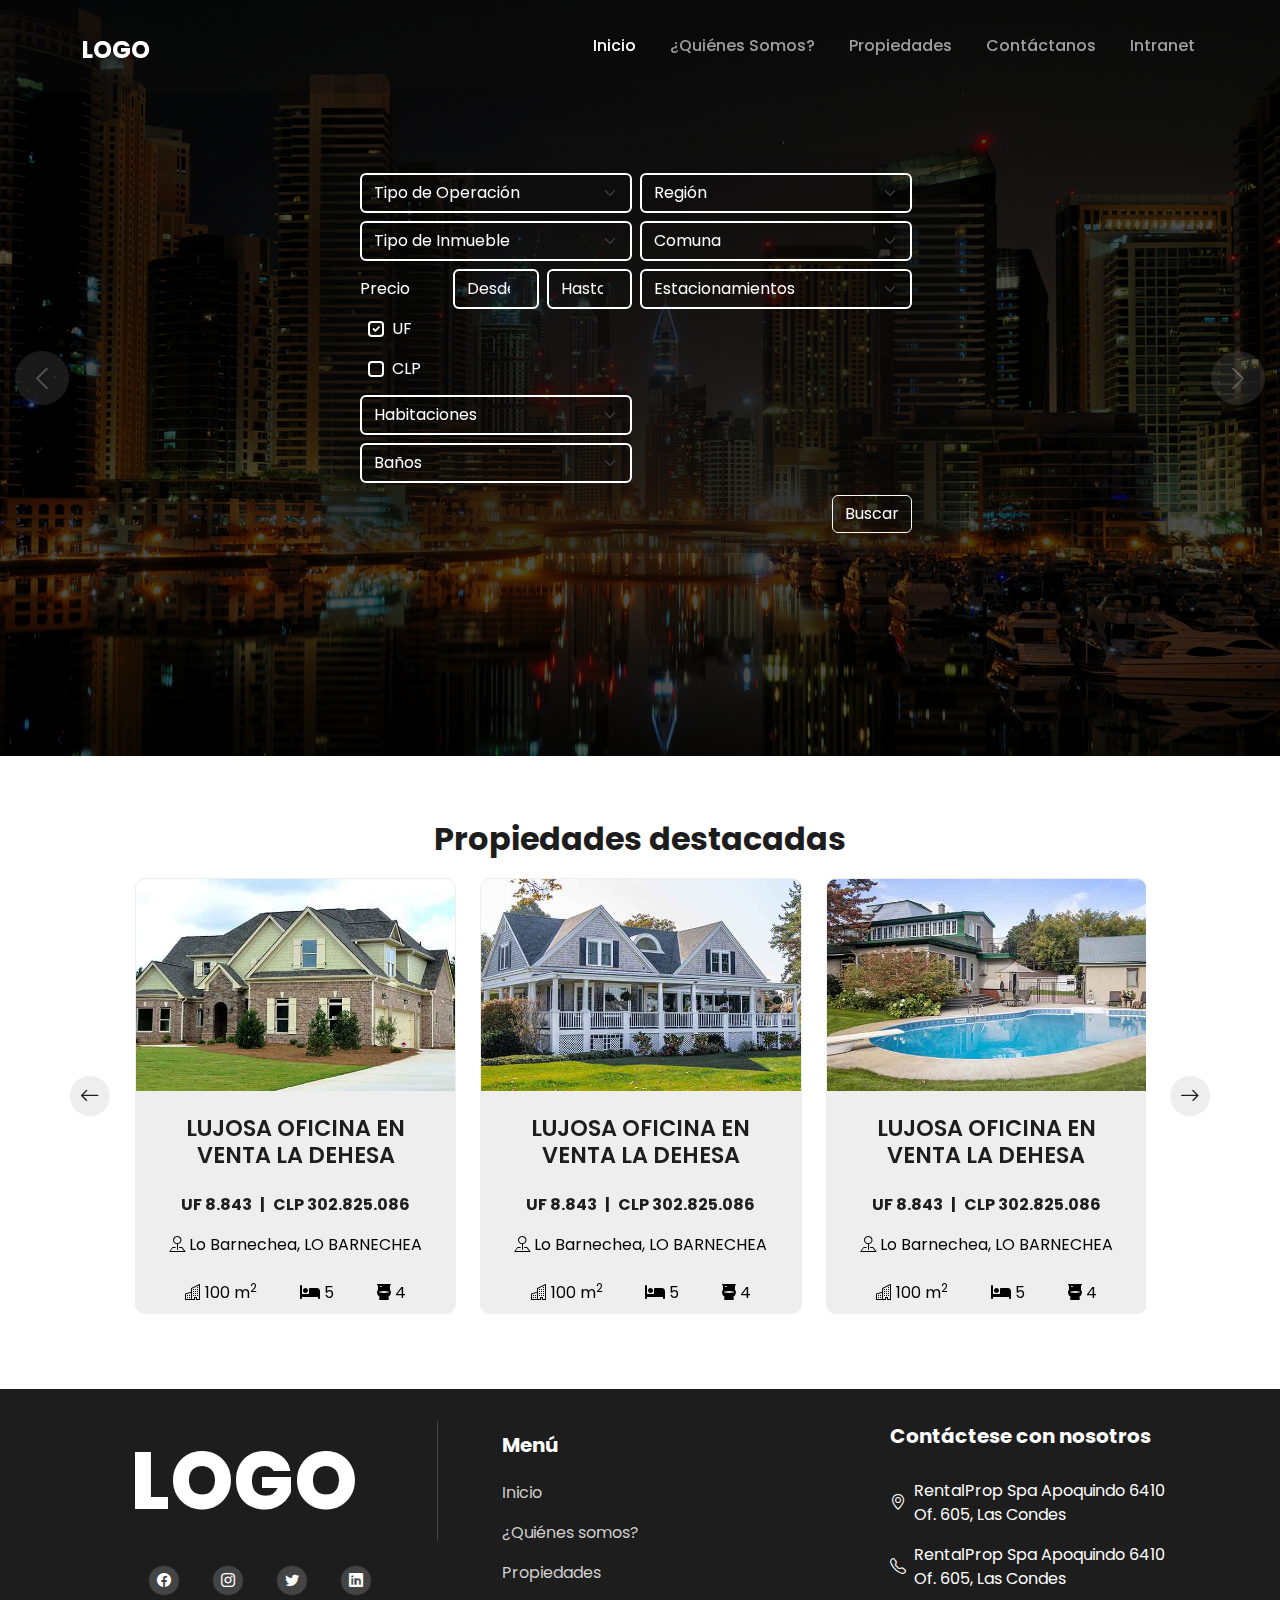
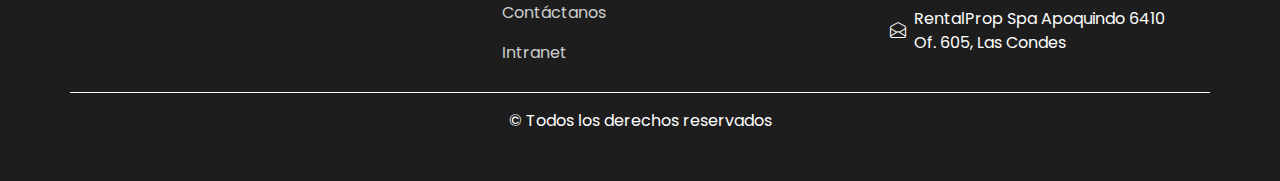
<file: index.html>
<!DOCTYPE html>
<html lang="en">
  <head>
    <meta charset="utf-8" />
    <meta content="width=device-width, initial-scale=1.0" name="viewport" />

    <title>Inicio - Página demo B2</title>
    <meta content="" name="description" />
    <meta content="" name="keywords" />

    <!-- Google Fonts -->
    <link rel="preconnect" href="https://fonts.googleapis.com" />
    <link rel="preconnect" href="https://fonts.gstatic.com" crossorigin />
    <link
      href="https://fonts.googleapis.com/css2?family=Open+Sans:ital,wght@0,300;0,400;0,500;0,600;0,700;1,300;1,400;1,600;1,700&family=Roboto:ital,wght@0,300;0,400;0,500;0,600;0,700;1,300;1,400;1,500;1,600;1,700&family=Work+Sans:ital,wght@0,300;0,400;0,500;0,600;0,700;1,300;1,400;1,500;1,600;1,700&display=swap"
      rel="stylesheet"
    />

    <!-- Libraries Stylesheet -->
    <link href="assets/lib/animate/animate.min.css" rel="stylesheet" />

    <link
      href="assets/lib/owlcarousel/assets/owl.carousel.min.css"
      rel="stylesheet"
    />

    <!-- Vendor CSS Files -->
    <link
      href="assets/vendor/bootstrap/css/bootstrap.min.css"
      rel="stylesheet"
    />
    <link
      href="assets/vendor/bootstrap-icons/bootstrap-icons.css"
      rel="stylesheet"
    />
    <link
      href="assets/vendor/fontawesome-free/css/all.min.css"
      rel="stylesheet"
    />
    <link href="assets/vendor/aos/aos.css" rel="stylesheet" />
    <link
      href="assets/vendor/glightbox/css/glightbox.min.css"
      rel="stylesheet"
    />
    <link href="assets/vendor/swiper/swiper-bundle.min.css" rel="stylesheet" />

    <!-- Template Main CSS File -->
    <link href="assets/css/normalize.css" rel="stylesheet" />
    <link href="assets/css/main.css" rel="stylesheet" />
  </head>

  <body>
    <!-- ======= Header ======= -->
    <header id="header" class="header d-flex align-items-center bg-header">
      <div
        class="container-fluid container-xl d-flex align-items-center justify-content-between"
      >
        <a href="index.html" class="logo d-flex align-items-center">
          <!-- <img src="assets/img/logo.png" alt=""> -->
          <h1>LOGO</h1>
        </a>

        <i class="mobile-nav-toggle mobile-nav-show bi bi-list"></i>
        <i class="mobile-nav-toggle mobile-nav-hide d-none bi bi-x"></i>
        <nav id="navbar" class="navbar">
          <ul>
            <li><a href="index.html" class="active">Inicio</a></li>
            <li><a href="about.html">¿Quiénes somos?</a></li>
            <li><a href="properties.html">Propiedades</a></li>
            <li><a href="contact.html">Contáctanos</a></li>
            <li><a href="intranet.html">Intranet</a></li>
          </ul>
        </nav>
        <!-- .navbar -->
      </div>
    </header>
    <!-- End Header -->

    <!-- ======= Hero Section ======= -->
    <section id="hero" class="hero">
      <div class="info">
        <div class="container bg-section" data-aos="fade-up">
       
    
          <form>
            <div class="row g-2">
              <div class="col-sm-6">
                <select class="form-select">
                  <option selected>Tipo de Operación</option>
                  <option value="1">Tipo de Operación 1</option>
                  <option value="2">Tipo de Operación 2</option>
                  <option value="3">Tipo de Operación 3</option>
                </select>
              </div>

              <div class="col-sm-6">
                <select class="form-select">
                  <option selected>Región</option>
                  <option value="1">Región 1</option>
                  <option value="2">Región 2</option>
                  <option value="3">Región 3</option>
                </select>
              </div>

              <div class="col-sm-6">
                <select class="form-select">
                  <option selected>Tipo de Inmueble</option>
                  <option value="1">Tipo de Inmueble 1</option>
                  <option value="2">Tipo de Inmueble 2</option>
                  <option value="3">Tipo de Inmueble 3</option>
                </select>
              </div>

              <div class="col-sm-6">
                <select class="form-select">
                  <option selected>Comuna</option>
                  <option value="1">Comuna 1</option>
                  <option value="2">Comuna 2</option>
                  <option value="3">Comuna 3</option>
                </select>
              </div>

              <div class="col-sm-2">
                <label class="mt-2"> Precio </label>

                <div class="form-check mt-3 mx-2">
                  <input
                    class="form-check-input"
                    type="checkbox"
                    value="uf"
                    id="flexCheckDefault"
                    checked
                  />
                  <label class="form-check-label" for="flexCheckDefault">
                    UF
                  </label>
                </div>
                <div class="form-check mt-3 mx-2">
                  <input
                    class="form-check-input"
                    type="checkbox"
                    value="clp"
                    id="flexCheckChecked"
                  />
                  <label class="form-check-label" for="flexCheckChecked">
                    CLP
                  </label>
                </div>
              </div>

              <div class="col-sm-2">
                <div>
                  <input
                    type="number"
                    class="form-control"
                    placeholder="Desde"
                  />
                </div>
              </div>
              <div class="col-sm-2">
                <div>
                  <input
                    type="number"
                    class="form-control"
                    placeholder="Hasta"
                  />
                </div>
              </div>

              <div class="col-sm-6">
                <select class="form-select">
                  <option selected>Estacionamientos</option>
                  <option value="1">1</option>
                  <option value="2">2</option>
                  <option value="2">3</option>
                </select>
              </div>

              <div class="col-md-6">
                <div class="py-1">
                  <select class="form-select">
                    <option selected>Habitaciones</option>
                    <option value="1">1</option>
                    <option value="2">2</option>
                    <option value="2">3</option>
                  </select>
                </div>

                <div class="py-1">
                  <select class="form-select">
                    <option selected>Baños</option>
                    <option value="1">1</option>
                    <option value="2">2</option>
                    <option value="2">3</option>
                  </select>
                </div>
              </div>

              <div class="d-flex justify-content-end">
                <button type="submit" class="btn btn-outline-light btn-block">
                  Buscar
                </button>
              </div>
            </div>
          </form>
        </div>
      </div>
      <!-- Filter search End -->

      <div
        id="hero-carousel"
        class="carousel slide carousel_screen"
        data-bs-ride="carousel"
        data-bs-interval="5000"
      >
        <div
          class="carousel-item active"
          style="
            background-image: url(assets/img/hero-carousel/hero-carousel-1.jpg);
          "
        ></div>
        <div
          class="carousel-item"
          style="
            background-image: url(assets/img/hero-carousel/hero-carousel-2.jpg);
          "
        ></div>
        <a
          class="carousel-control-prev"
          href="#hero-carousel"
          role="button"
          data-bs-slide="prev"
        >
          <span
            class="carousel-control-prev-icon bi bi-chevron-left"
            aria-hidden="true"
          ></span>
        </a>
        <a
          class="carousel-control-next"
          href="#hero-carousel"
          role="button"
          data-bs-slide="next"
        >
          <span
            class="carousel-control-next-icon bi bi-chevron-right"
            aria-hidden="true"
          ></span>
        </a>
      </div>
    </section>
    <!-- End Hero Section -->

    <!-- ======= Utstanding Properties Section ======= -->
    <div class="outstanding-properties">
      <div class="container wow fadeInUp" data-wow-delay="0.1s">
        <div class="section-header">
          <h2>Propiedades destacadas</h2>
        </div>
        <div
          class="owl-carousel properties-carousel wow fadeInUp"
          data-wow-delay="0.1s"
        >
          <!-- Start Item 1 -->
          <div class="property-item overflow-hidden">
            <div class="position-relative overflow-hidden">
              <a href="property-details.html"
                ><img
                  class="img-fluid"
                  src="assets/img/properties/property-4.jpg"
                  alt=""
              /></a>
            </div>
            <div class="p-4 pb-0 card-props">
              <a class="d-block h6 mb-2 text-uppercase text-center" href=""
                >Lujosa Oficina en Venta La Dehesa</a
              >

              <div class="d-flex py-2">
                <small class="flex-fill text-center p-2"> UF 8.843</small>
                <small class="flex-fill text-center py-2">|</small>
                <small class="flex-fill text-center p-2">
                  CLP 302.825.086</small
                >
              </div>

              <p class="text-center">
                <i class="bi bi-pin-map"></i> Lo Barnechea, LO BARNECHEA
              </p>

              <div class="d-flex w-100 border-2">
                <span class="flex-fill text-center p-2">
                  <i class="bi bi-building"></i> 100 m<sup>2</sup>
                </span>
                <span class="flex-fill text-center py-2">
                  <i class="fa-sharp fa-solid fa-bed"></i> 5
                </span>
                <span class="flex-fill text-center p-2">
                  <i class="fa-sharp fa-solid fa-toilet"></i> 4
                </span>
              </div>
            </div>
          </div>
          <!-- Start Item 1 -->

          <!-- Start Item 2 -->
          <div class="property-item overflow-hidden">
            <div class="position-relative overflow-hidden">
              <a href="property-details.html"
                ><img
                  class="img-fluid"
                  src="assets/img/properties/property-1.jpg"
                  alt=""
              /></a>
            </div>
            <div class="p-4 pb-0 card-props">
              <a class="d-block h6 mb-2 text-uppercase text-center" href=""
                >Lujosa Oficina en Venta La Dehesa</a
              >

              <div class="d-flex py-2">
                <small class="flex-fill text-center p-2"> UF 8.843</small>
                <small class="flex-fill text-center py-2">|</small>
                <small class="flex-fill text-center p-2">
                  CLP 302.825.086</small
                >
              </div>

              <p class="text-center">
                <i class="bi bi-pin-map"></i> Lo Barnechea, LO BARNECHEA
              </p>

              <div class="d-flex w-100">
                <span class="flex-fill text-center p-2">
                  <i class="bi bi-building"></i> 100 m<sup>2</sup>
                </span>
                <span class="flex-fill text-center py-2">
                  <i class="fa-sharp fa-solid fa-bed"></i> 5
                </span>
                <span class="flex-fill text-center p-2">
                  <i class="fa-sharp fa-solid fa-toilet"></i> 4
                </span>
              </div>
            </div>
          </div>
          <!-- Start Item 2 -->

          <!-- Start Item 3 -->
          <div class="property-item overflow-hidden">
            <div class="position-relative overflow-hidden">
              <a href="property-details.html"
                ><img
                  class="img-fluid"
                  src="assets/img/properties/property-3.jpg"
                  alt=""
              /></a>
            </div>
            <div class="p-4 pb-0 card-props">
              <a class="d-block h6 mb-2 text-uppercase text-center" href=""
                >Lujosa Oficina en Venta La Dehesa</a
              >

              <div class="d-flex py-2">
                <small class="flex-fill text-center p-2"> UF 8.843</small>
                <small class="flex-fill text-center py-2">|</small>
                <small class="flex-fill text-center p-2">
                  CLP 302.825.086</small
                >
              </div>

              <p class="text-center">
                <i class="bi bi-pin-map"></i> Lo Barnechea, LO BARNECHEA
              </p>

              <div class="d-flex w-100">
                <span class="flex-fill text-center p-2">
                  <i class="bi bi-building"></i> 100 m<sup>2</sup>
                </span>
                <span class="flex-fill text-center py-2">
                  <i class="fa-sharp fa-solid fa-bed"></i> 5
                </span>
                <span class="flex-fill text-center p-2">
                  <i class="fa-sharp fa-solid fa-toilet"></i> 4
                </span>
              </div>
            </div>
          </div>
          <!-- Start Item 3 -->

          <!-- Start Item 4 -->
          <div class="property-item overflow-hidden">
            <div class="position-relative overflow-hidden">
              <a href="property-details.html"
                ><img
                  class="img-fluid"
                  src="assets/img/properties/property-4.jpg"
                  alt=""
              /></a>
            </div>
            <div class="p-4 pb-0 card-props">
              <a class="d-block h6 mb-2 text-uppercase text-center" href=""
                >Lujosa Oficina en Venta La Dehesa</a
              >

              <div class="d-flex py-2">
                <small class="flex-fill text-center p-2"> UF 8.843</small>
                <small class="flex-fill text-center py-2">|</small>
                <small class="flex-fill text-center p-2">
                  CLP 302.825.086</small
                >
              </div>

              <p class="text-center">
                <i class="bi bi-pin-map"></i> Lo Barnechea, LO BARNECHEA
              </p>

              <div class="d-flex w-100">
                <span class="flex-fill text-center p-2">
                  <i class="bi bi-building"></i> 100 m<sup>2</sup>
                </span>
                <span class="flex-fill text-center py-2">
                  <i class="fa-sharp fa-solid fa-bed"></i> 5
                </span>
                <span class="flex-fill text-center p-2">
                  <i class="fa-sharp fa-solid fa-toilet"></i> 4
                </span>
              </div>
            </div>
          </div>
          <!-- Start Item 4 -->
        </div>
      </div>
    </div>


     <!-- ======= Footer ======= -->
     <footer id="footer" class="footer">
      <div class="footer-content position-relative">
        <div class="container">
          <div class="row w-100">
            <div class="col-lg-4 d-flex align-items-center flex-column">
              <div class="footer-logo">            
                <a href="index.html" style="color: #fff !important;">LOGO</a>
              </div>
              <div class="footer-navigation">
                <div class="footer-nav-links">
                  <ul>
                    <li>
                      <button
                        type="button"
                        class="btn btn-dark btn-circle btn-sm "
                      >
                        <a href="#">
                          <i class="bi bi-facebook "></i>
                        </a>
                      </button>
                    </li>

                    <li>
                      <button
                        type="button"
                        class="btn btn-dark btn-circle btn-sm"
                      >
                        <a href="#">
                          <i class="bi bi-instagram"></i>
                        </a>
                      </button>
                    </li>

                    <li>
                      <button
                        type="button"
                        class="btn btn-dark btn-circle btn-sm"
                      >
                        <a href="#">
                          <i class="bi bi-twitter"></i>
                        </a>
                      </button>
                    </li>

                    <li>
                      <button
                        type="button"
                        class="btn btn-dark btn-circle btn-sm"
                      >
                        <a href="#">
                          <i class="bi bi-linkedin"></i>
                        </a>
                      </button>
                    </li>
                  </ul>
                </div>
              </div>
            </div>

            <div class="col-lg-4 align-items-center">
                <div class="footer-nav-address">
                  <ul class="footer-nav-menu">
                    <li><h4 style="color: #fff;font-size: 20px;"><b>Menú</b></h4></li>
                    <li><a href="index.html">Inicio</a></li>
                    <li><a href="about.html">¿Quiénes somos?</a></li>
                    <li><a href="properties.html" >Propiedades</a></li>
                    <li><a href="contact.html">Contáctanos</a></li>
                    <li><a href="intranet.html">Intranet</a></li>
                  </ul>
             
              </div>
            
            </div>

            <div class="col-lg-4 d-flex align-items-center flex-column">
              <p class="text-center" style="color: #fff;font-size: 20px;"><b>Contáctese con nosotros</b></p>
              
              <div class="footer-nav-address">
                <ul>
                  <li style="color: #fff !important;">
                    <i class="bi bi-geo-alt"></i>
                    <span
                      >RentalProp Spa Apoquindo 6410 Of. 605, Las Condes</span
                    >
                  </li>
                  <li style="color: #fff !important;">
                    <i class="bi bi-telephone"></i>
                    <span
                      >RentalProp Spa Apoquindo 6410 Of. 605, Las Condes</span
                    >
                  </li>
                  <li style="color: #fff !important;">
                    <i class="bi bi-envelope-open mr-3"></i>
                    <span
                      >RentalProp Spa Apoquindo 6410 Of. 605, Las Condes</span
                    >
                  </li>
                </ul>
              </div>
            </div>
          </div>
          <div class="row w-100">
            <div class="col-lg-12 text-center" style="border-top: 1px solid #fff;">
                <div class="footer-copyrigth" style="color: #fff !important;">
                &copy; Todos los derechos reservados
              </div> 
            </div>
          </div>
        </div>
      </div>
    </footer>
    <!-- End Footer -->

    <a
      href="#"
      class="scroll-top d-flex align-items-center justify-content-center"
      ><i class="bi bi-arrow-up-short"></i
    ></a>

    <div id="preloader"></div>

    <!-- Vendor JS Files -->
    <script src="assets/vendor/bootstrap/js/bootstrap.bundle.min.js"></script>
    <script src="assets/vendor/aos/aos.js"></script>
    <script src="assets/vendor/glightbox/js/glightbox.min.js"></script>
    <script src="assets/vendor/isotope-layout/isotope.pkgd.min.js"></script>
    <script src="assets/vendor/swiper/swiper-bundle.min.js"></script>
    <script src="assets/vendor/purecounter/purecounter_vanilla.js"></script>
    <script src="assets/vendor/php-email-form/validate.js"></script>
    <script src="https://code.jquery.com/jquery-3.4.1.min.js"></script>
    <script src="https://cdn.jsdelivr.net/npm/bootstrap@5.0.0/dist/js/bootstrap.bundle.min.js"></script>
    <script src="assets/lib/wow/wow.min.js"></script>
    <script src="assets/lib/easing/easing.min.js"></script>
    <script src="assets/lib/waypoints/waypoints.min.js"></script>
    <script src="assets/lib/owlcarousel/owl.carousel.min.js"></script>

    <!-- Template Main JS File -->
    <script src="assets/js/main.js"></script>
    <script src="assets/js/owlCarousel.js"></script>
  </body>
</html>
</file>
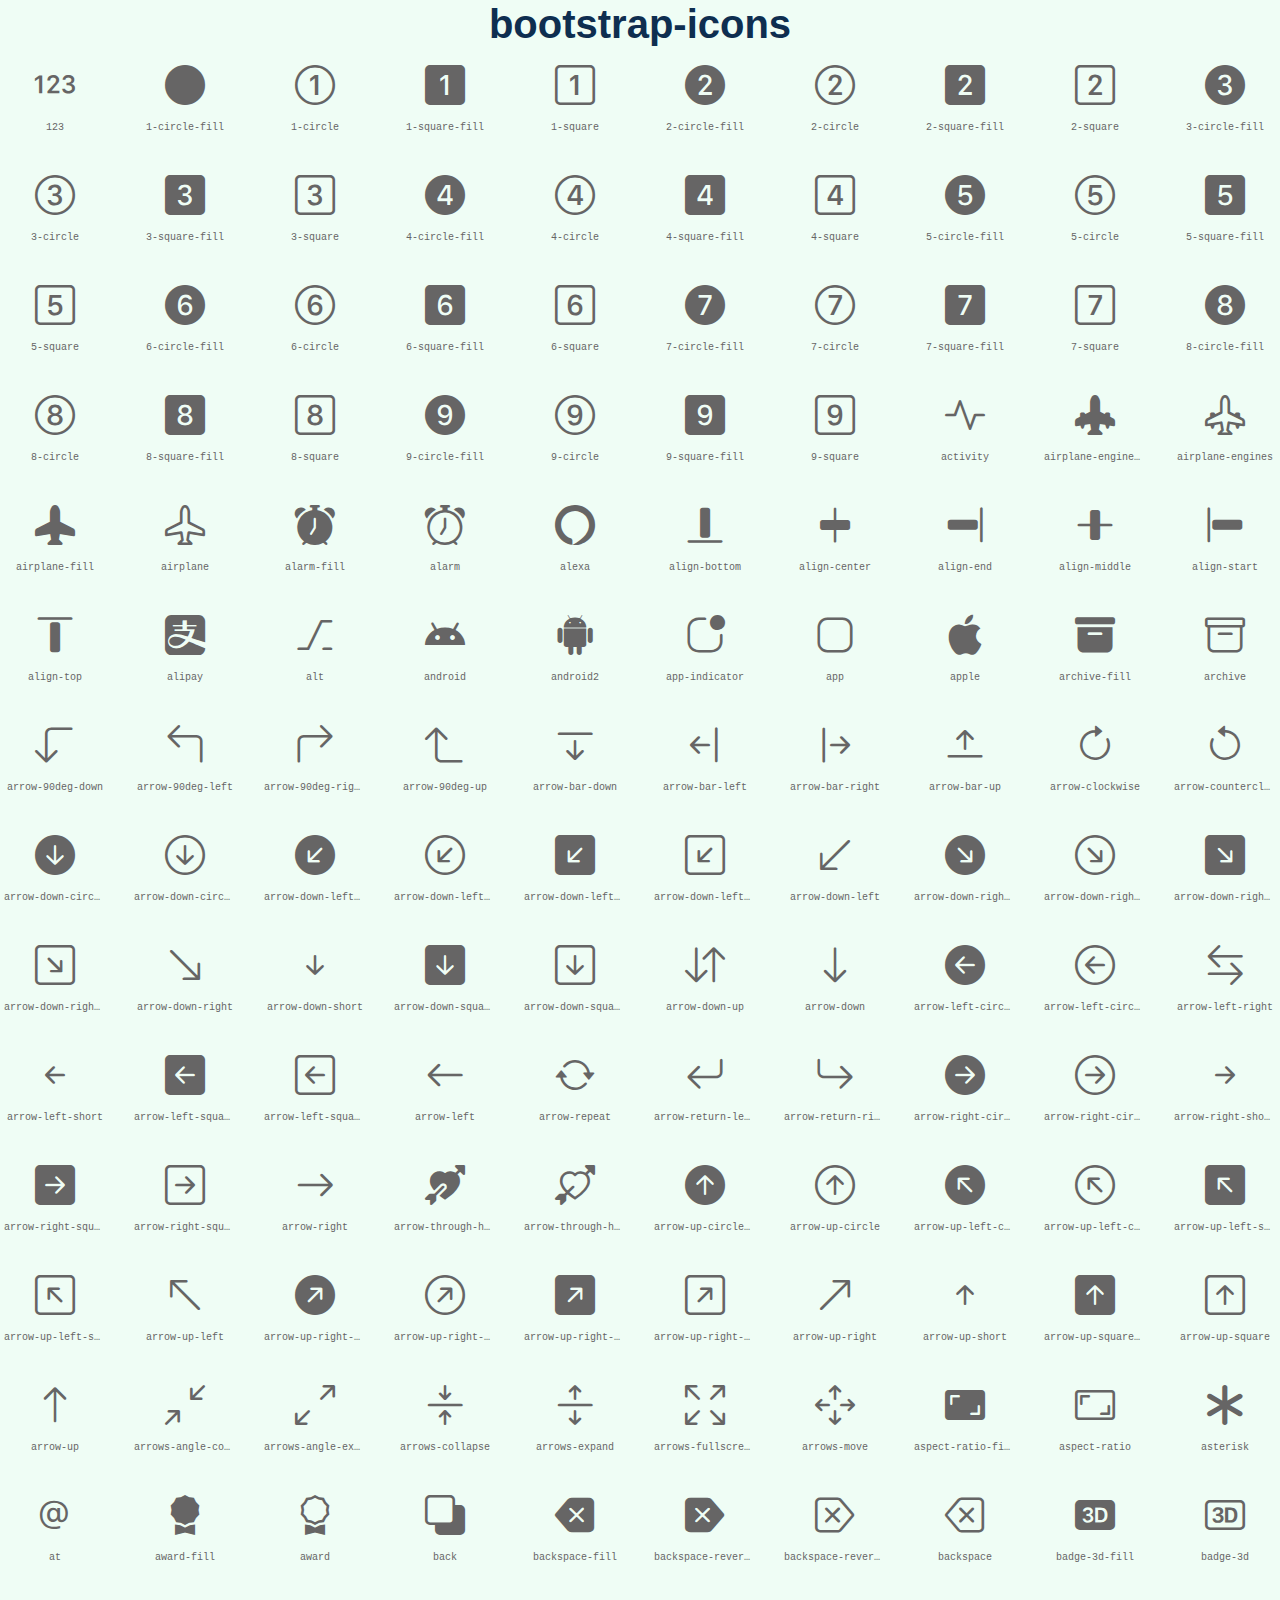
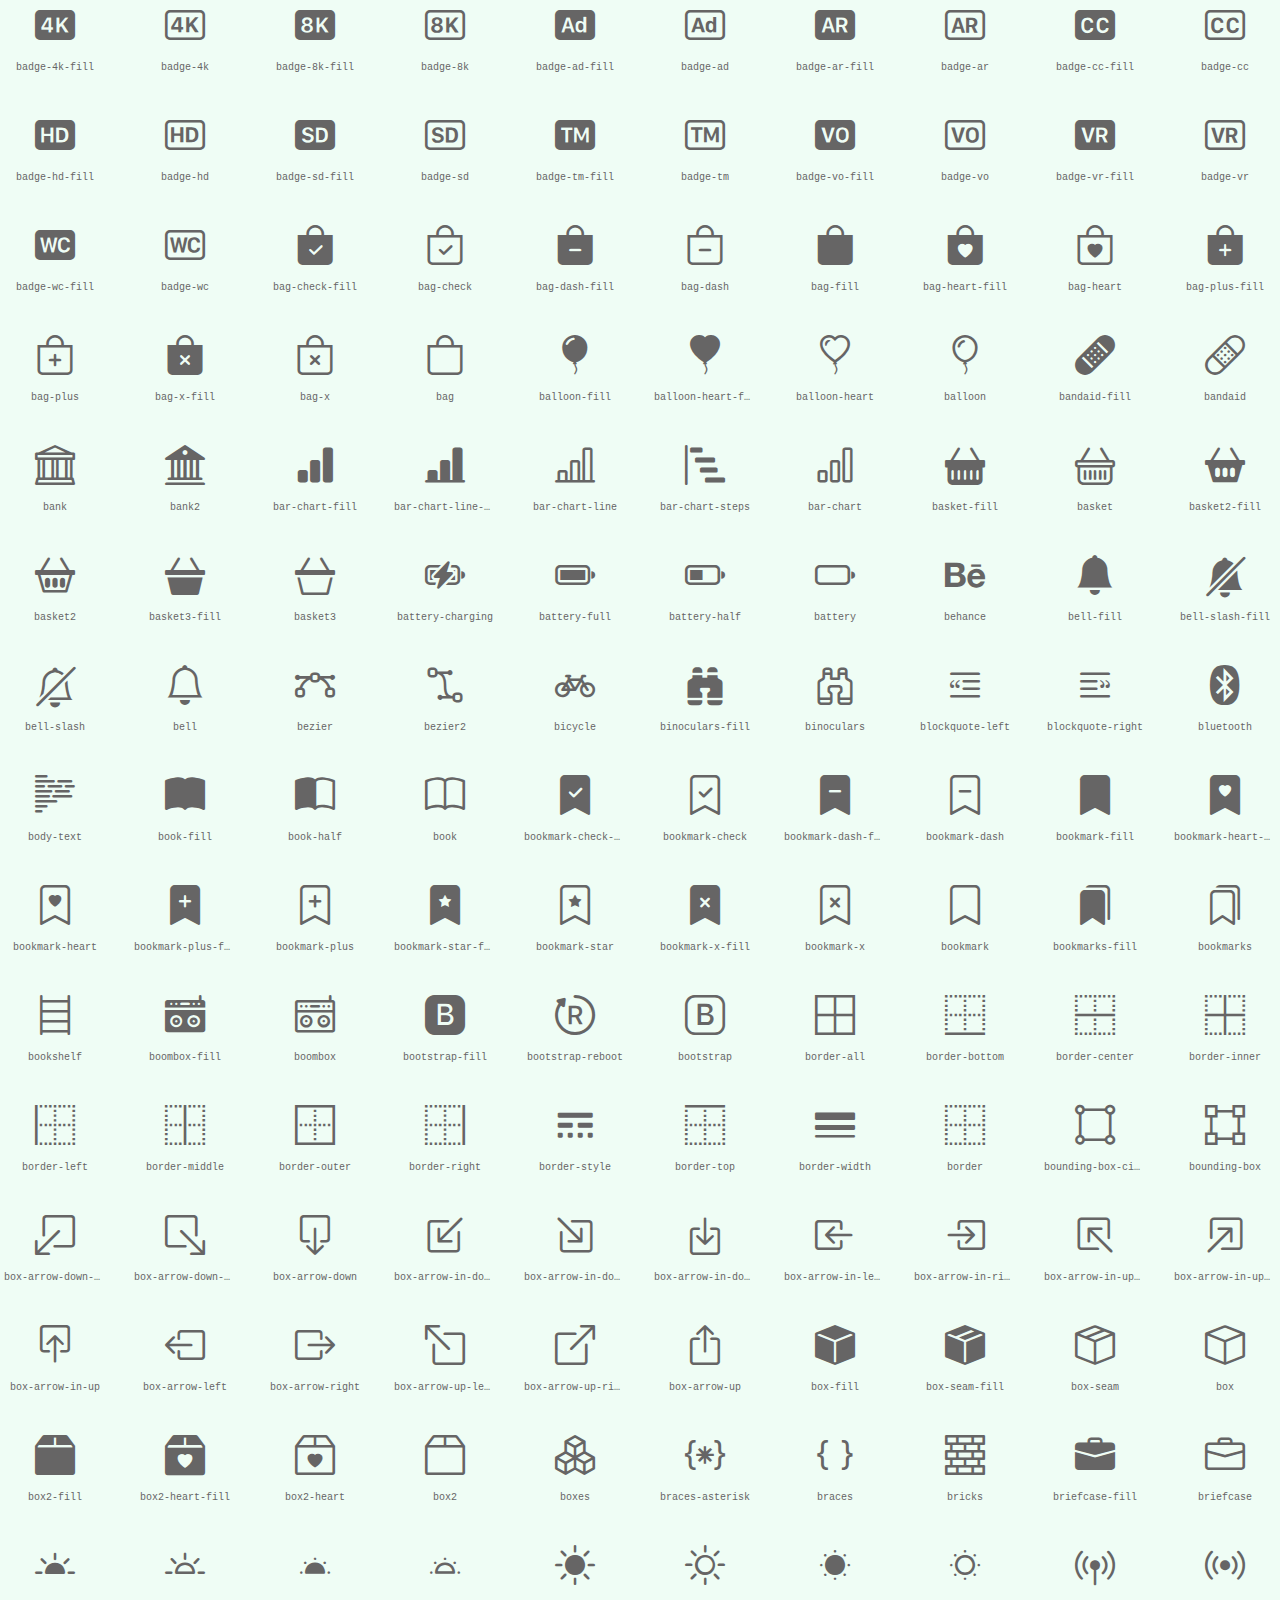
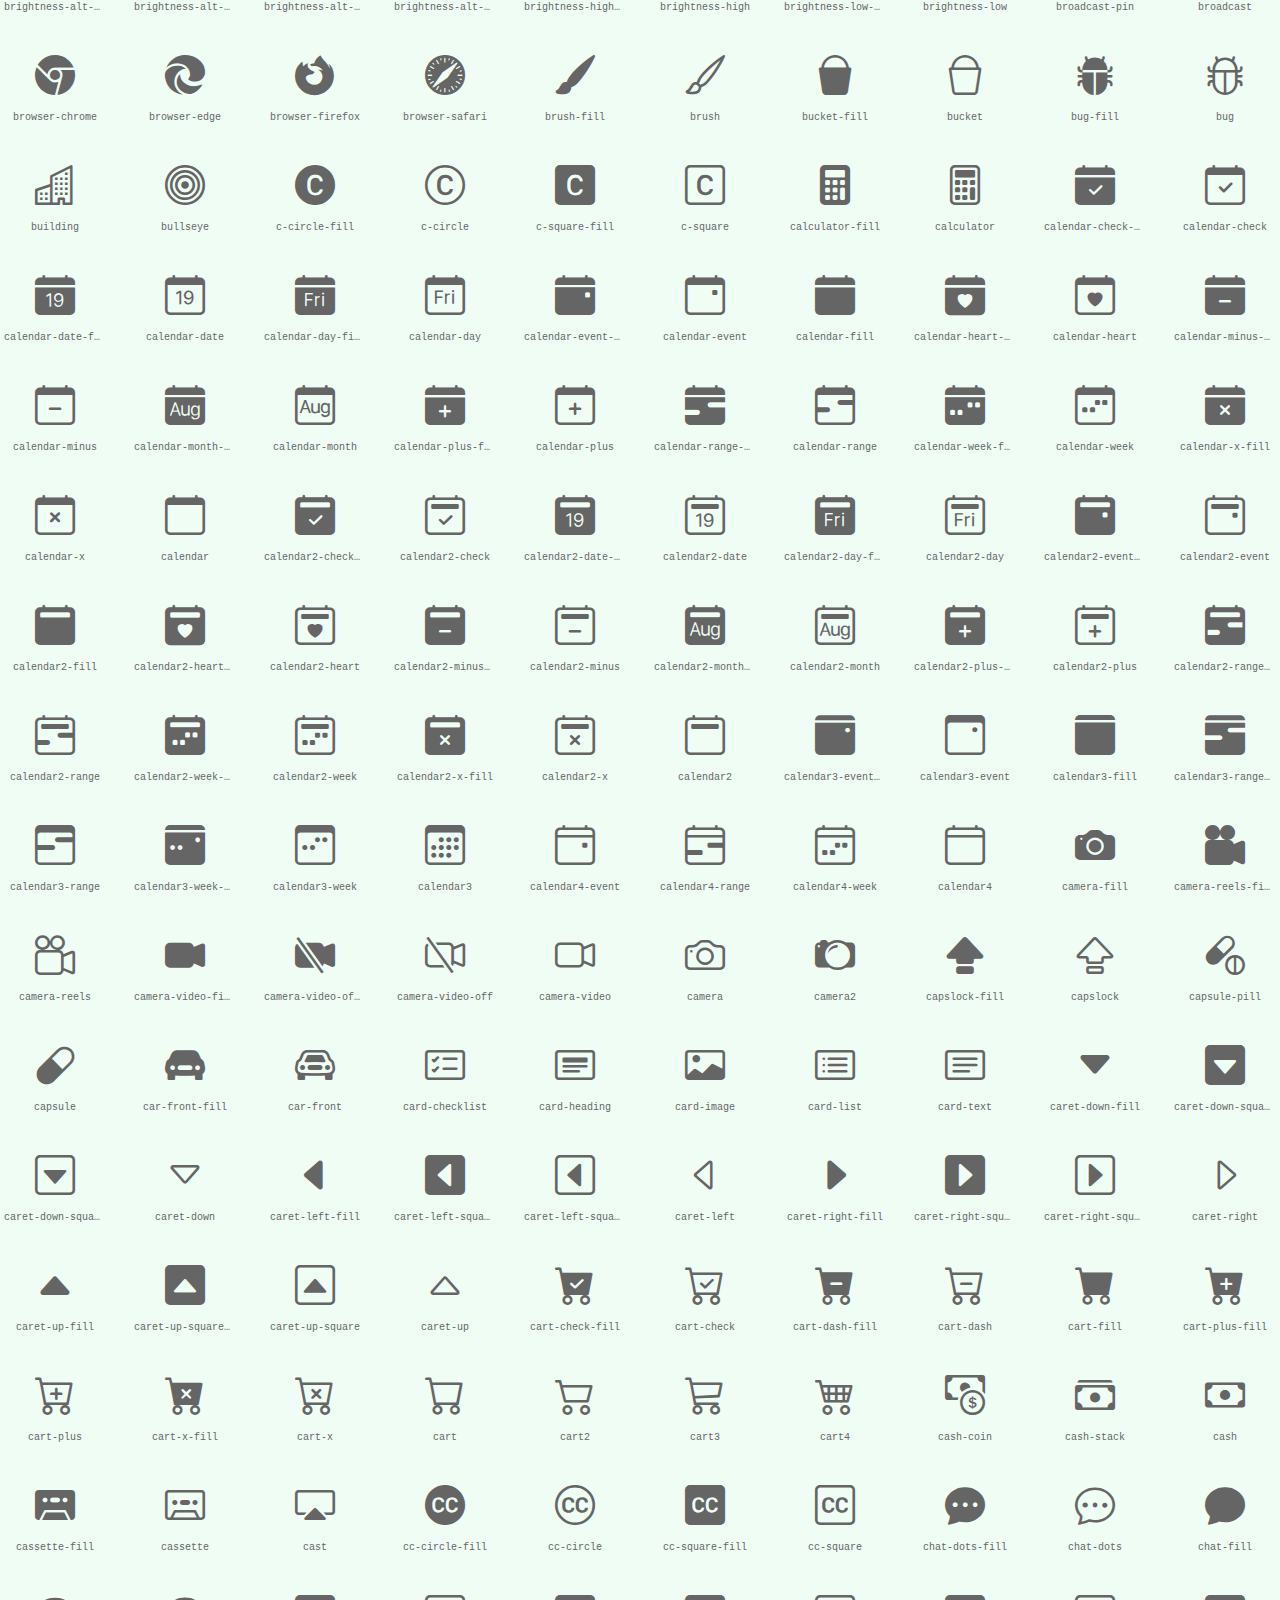
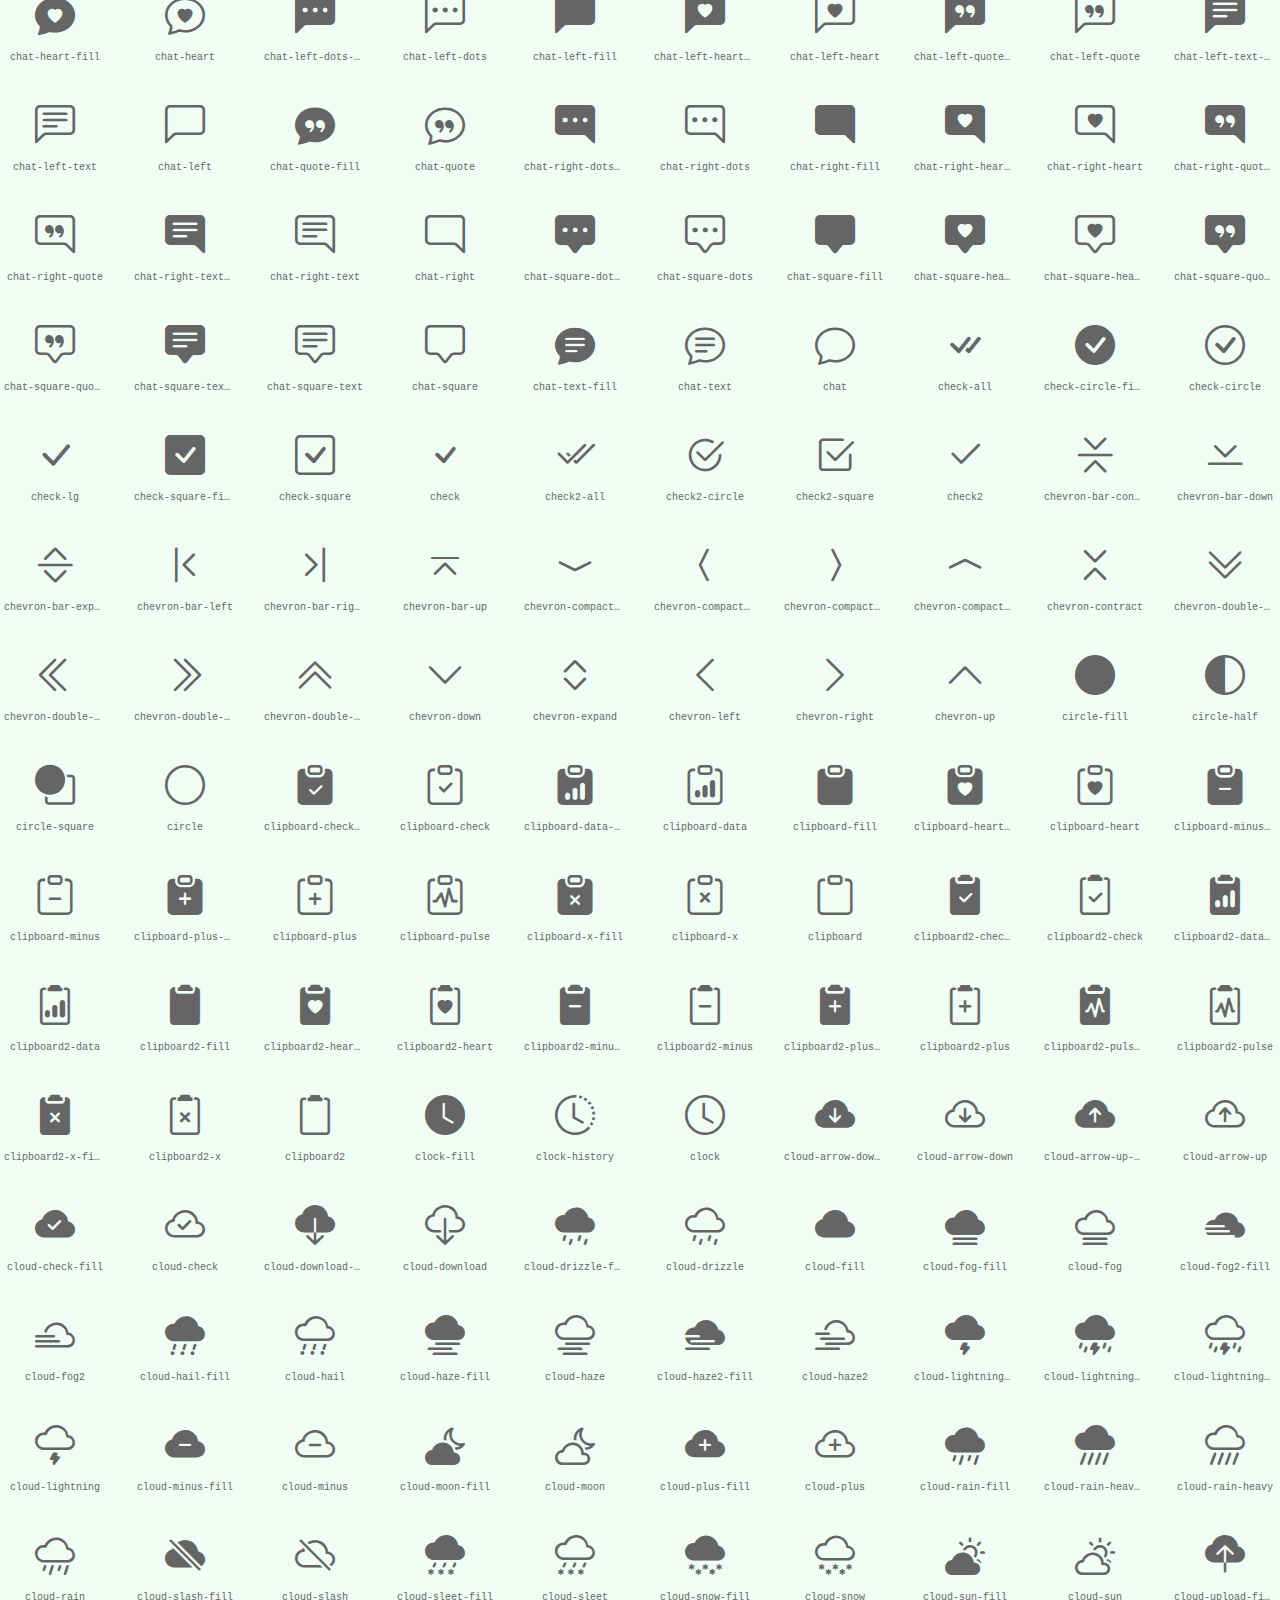
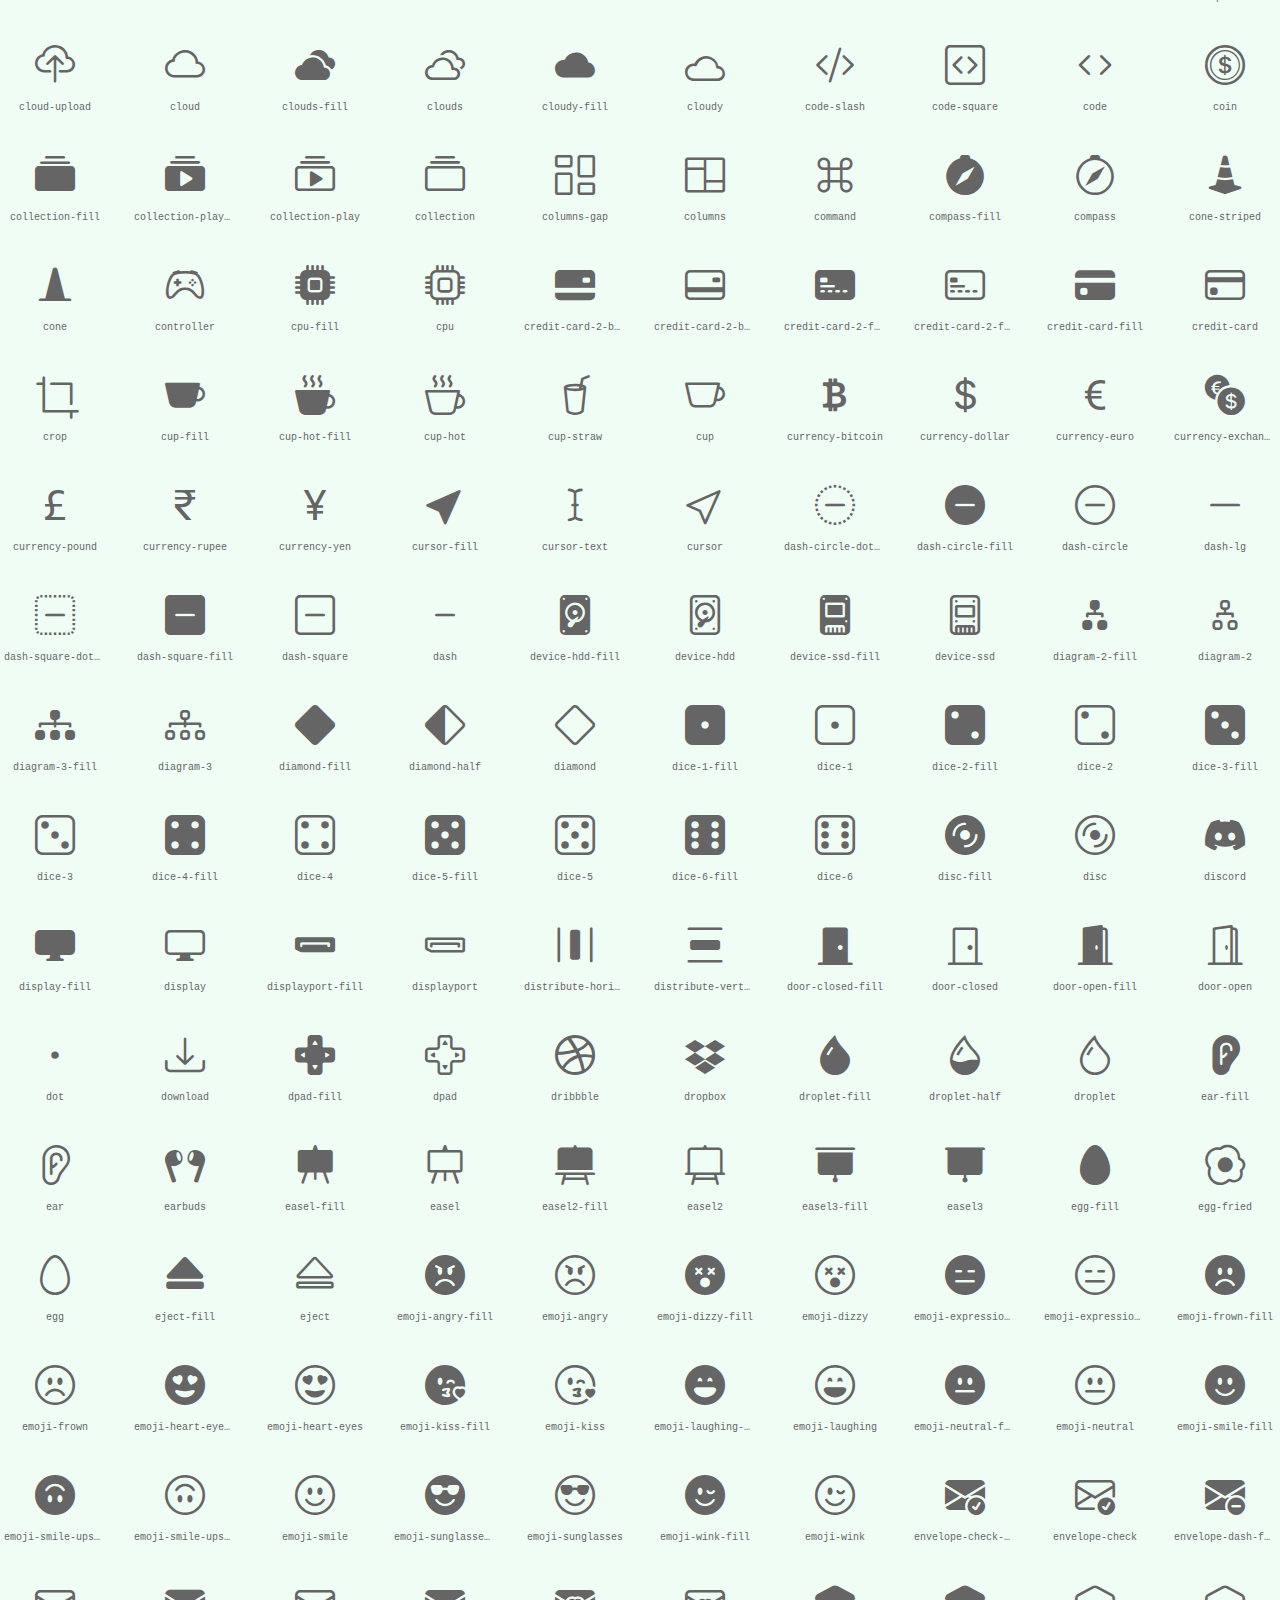
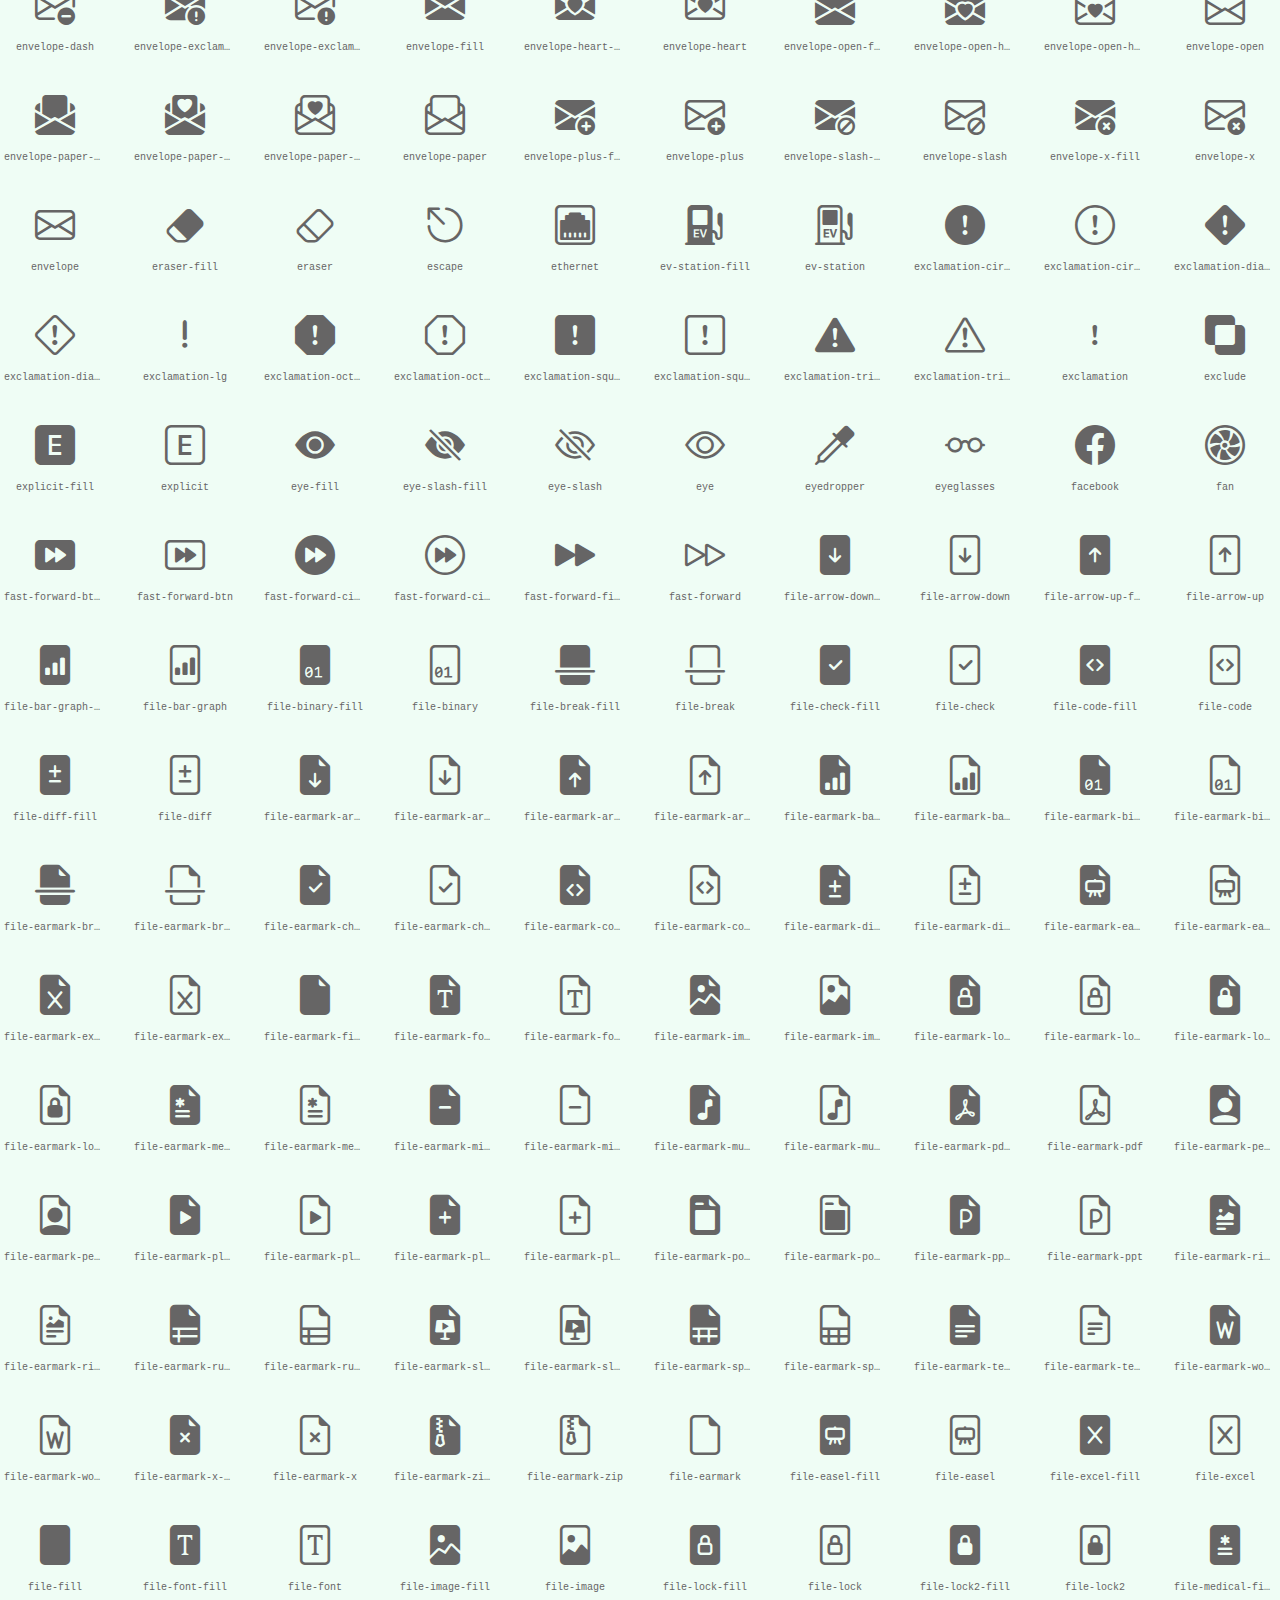
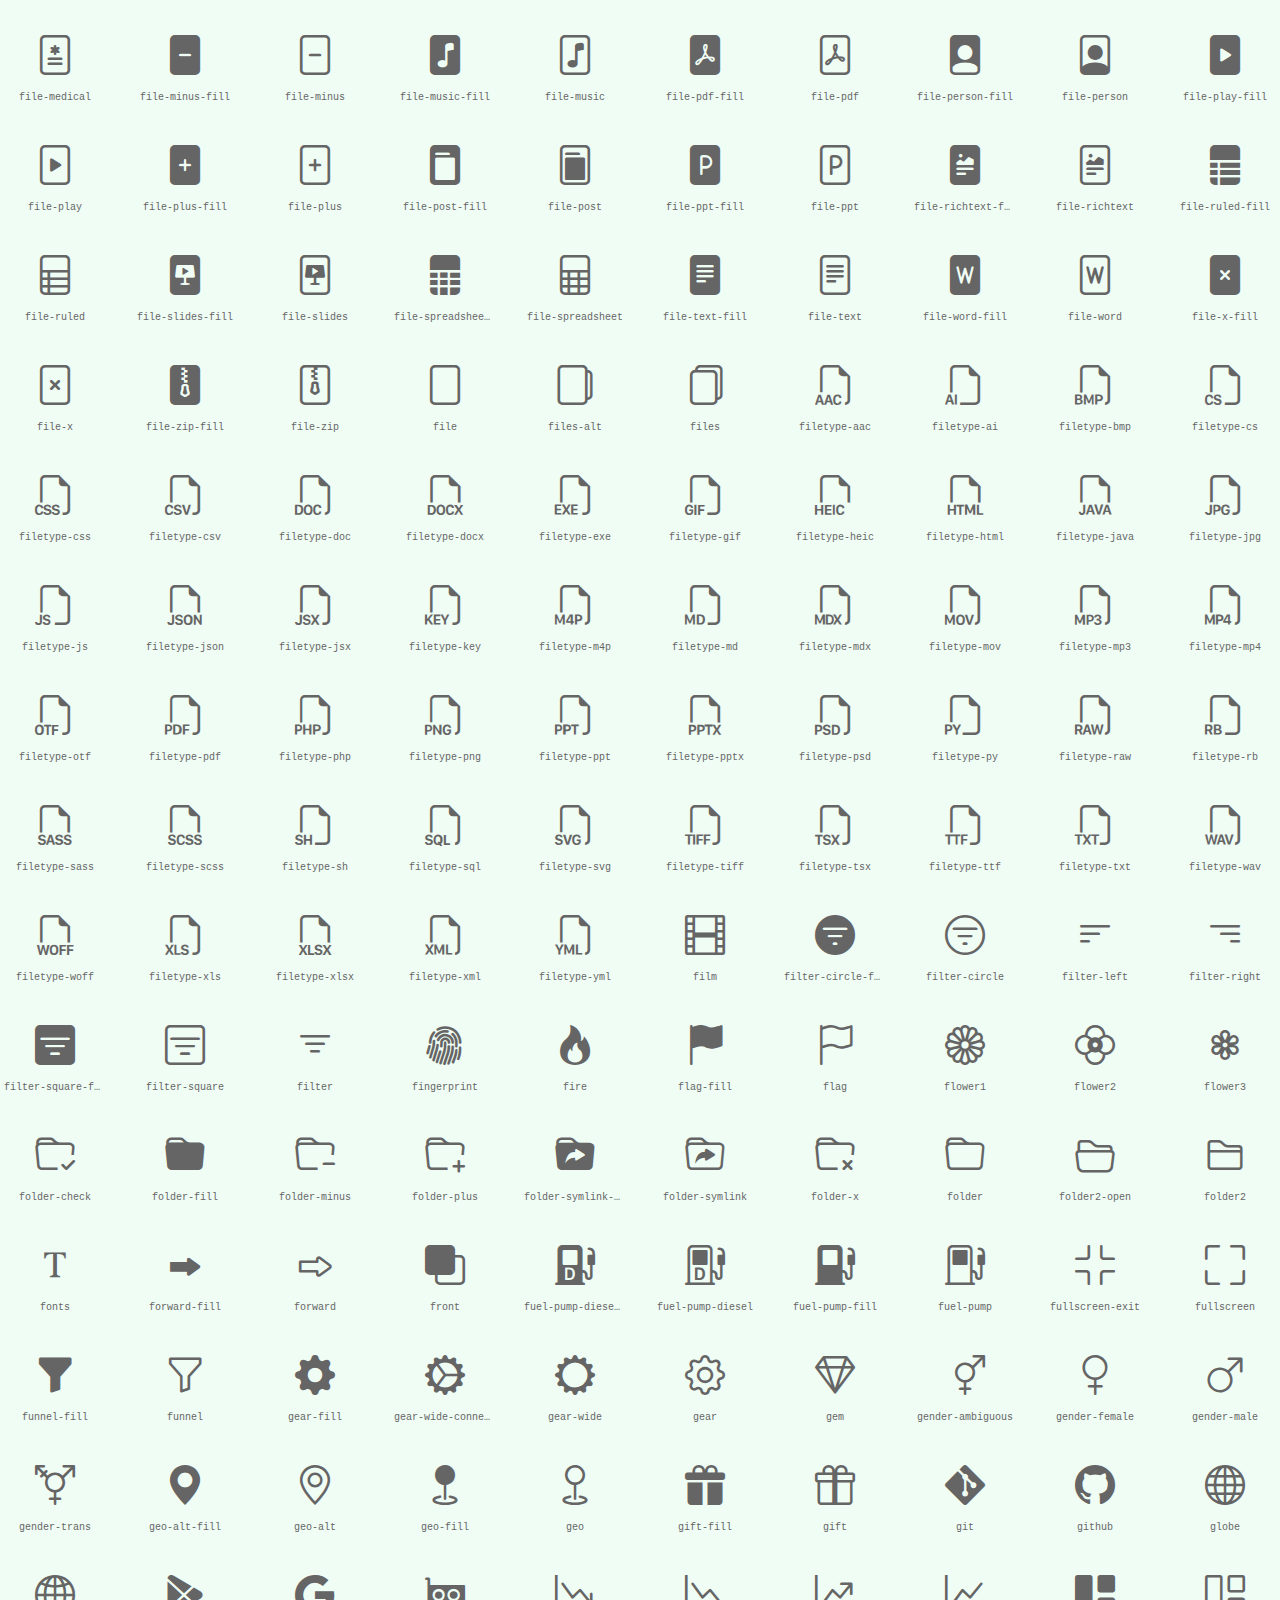
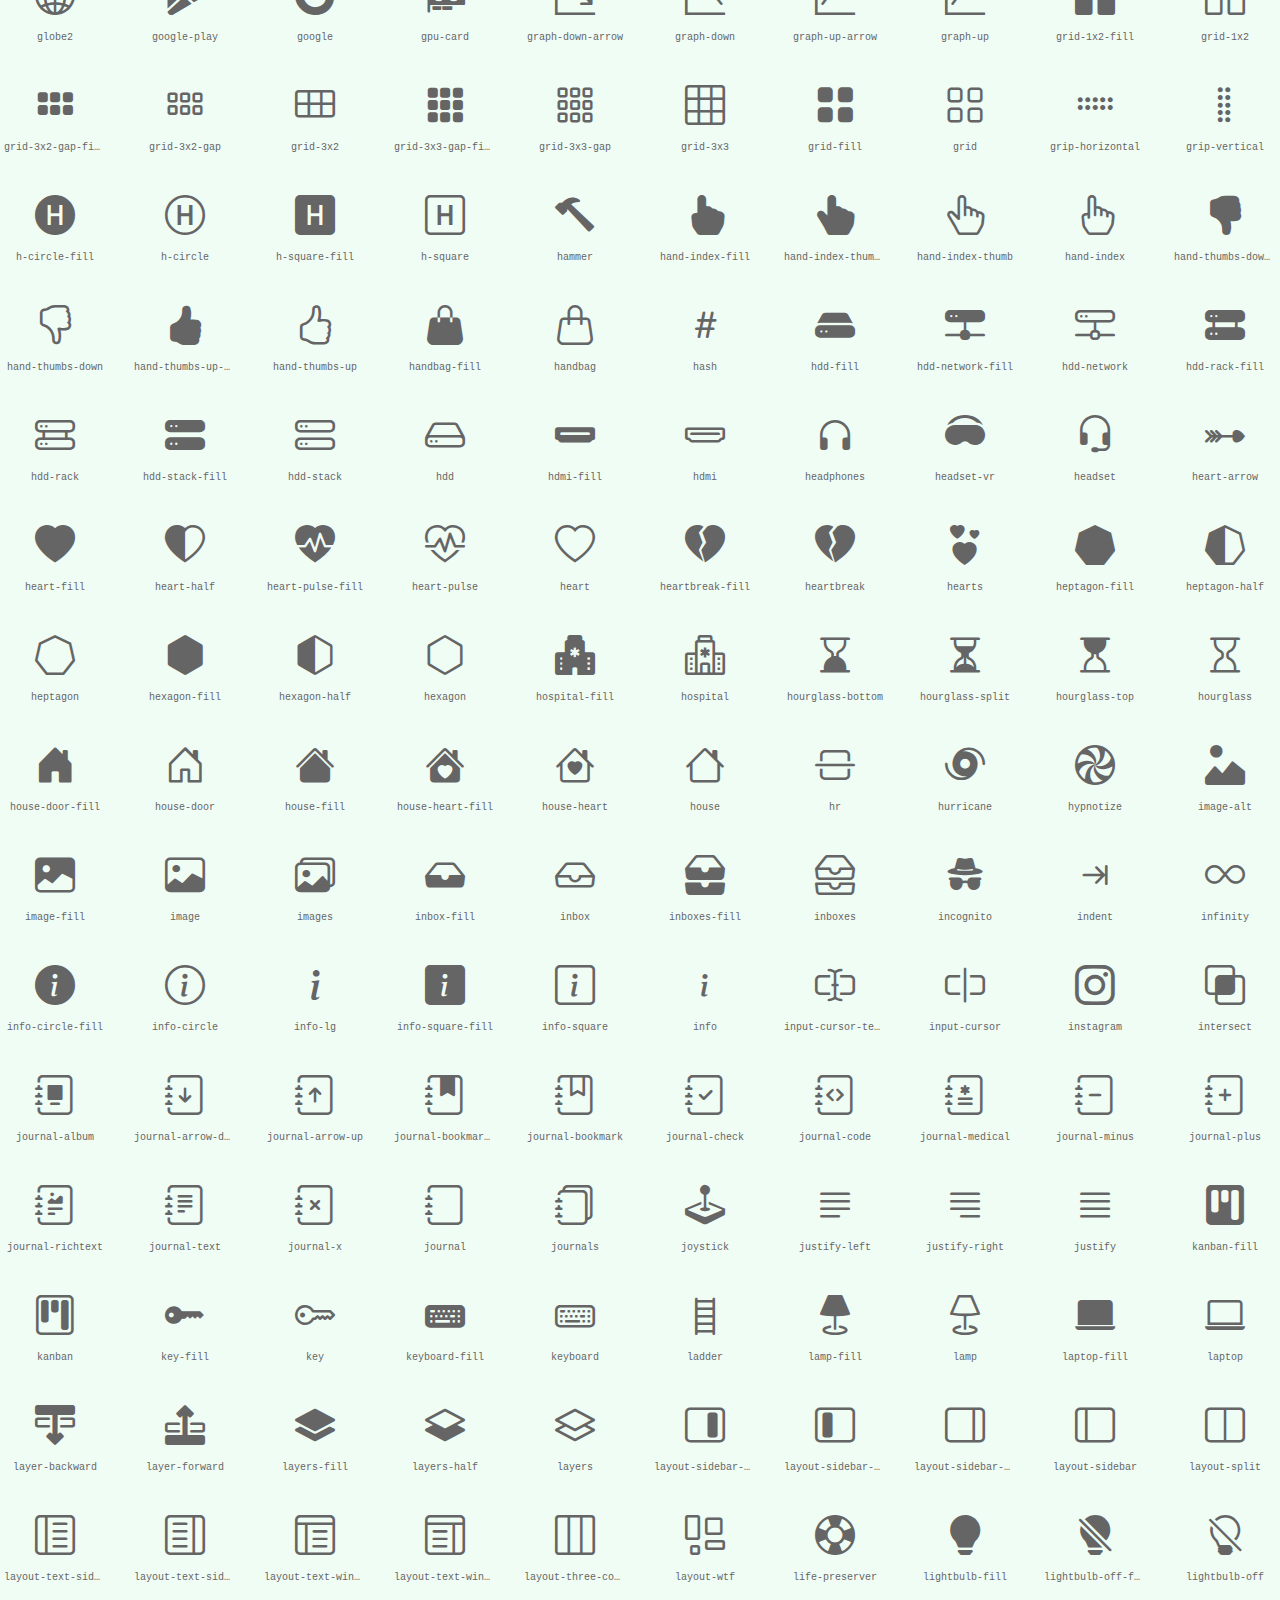
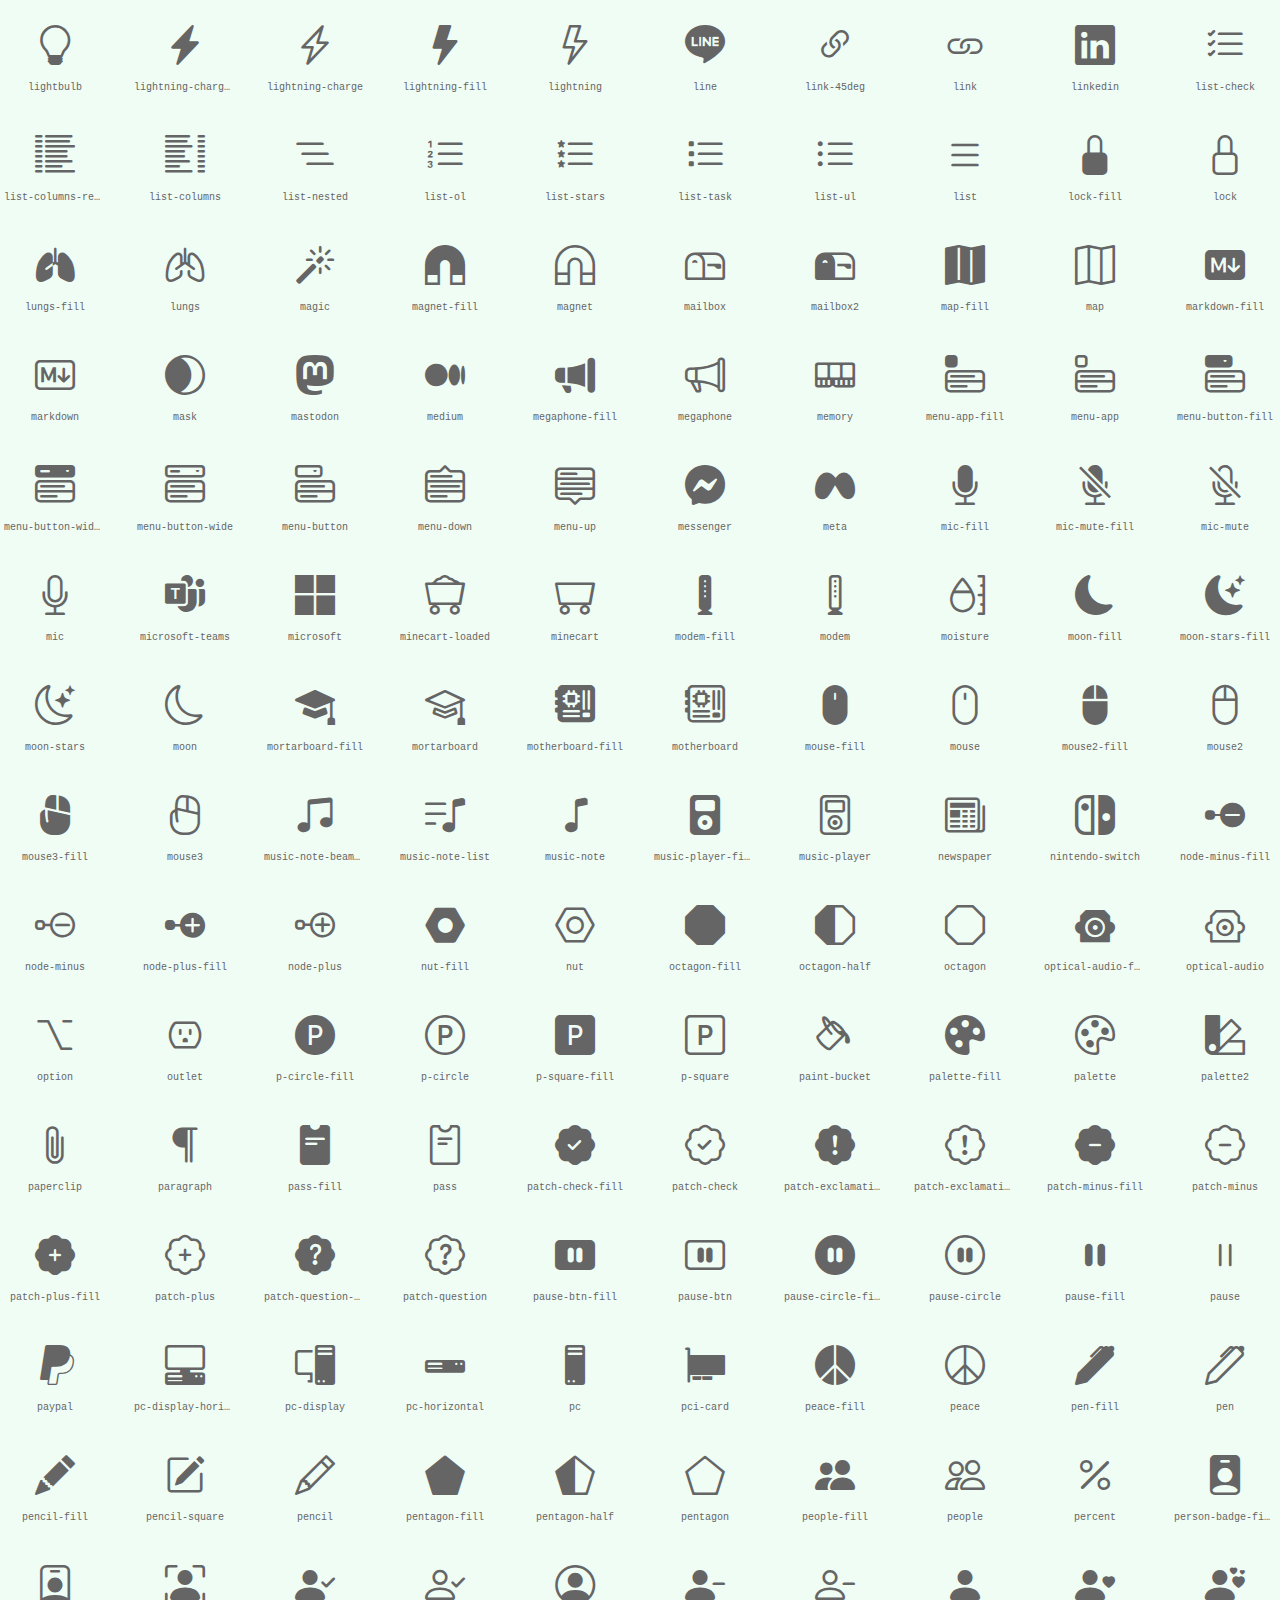
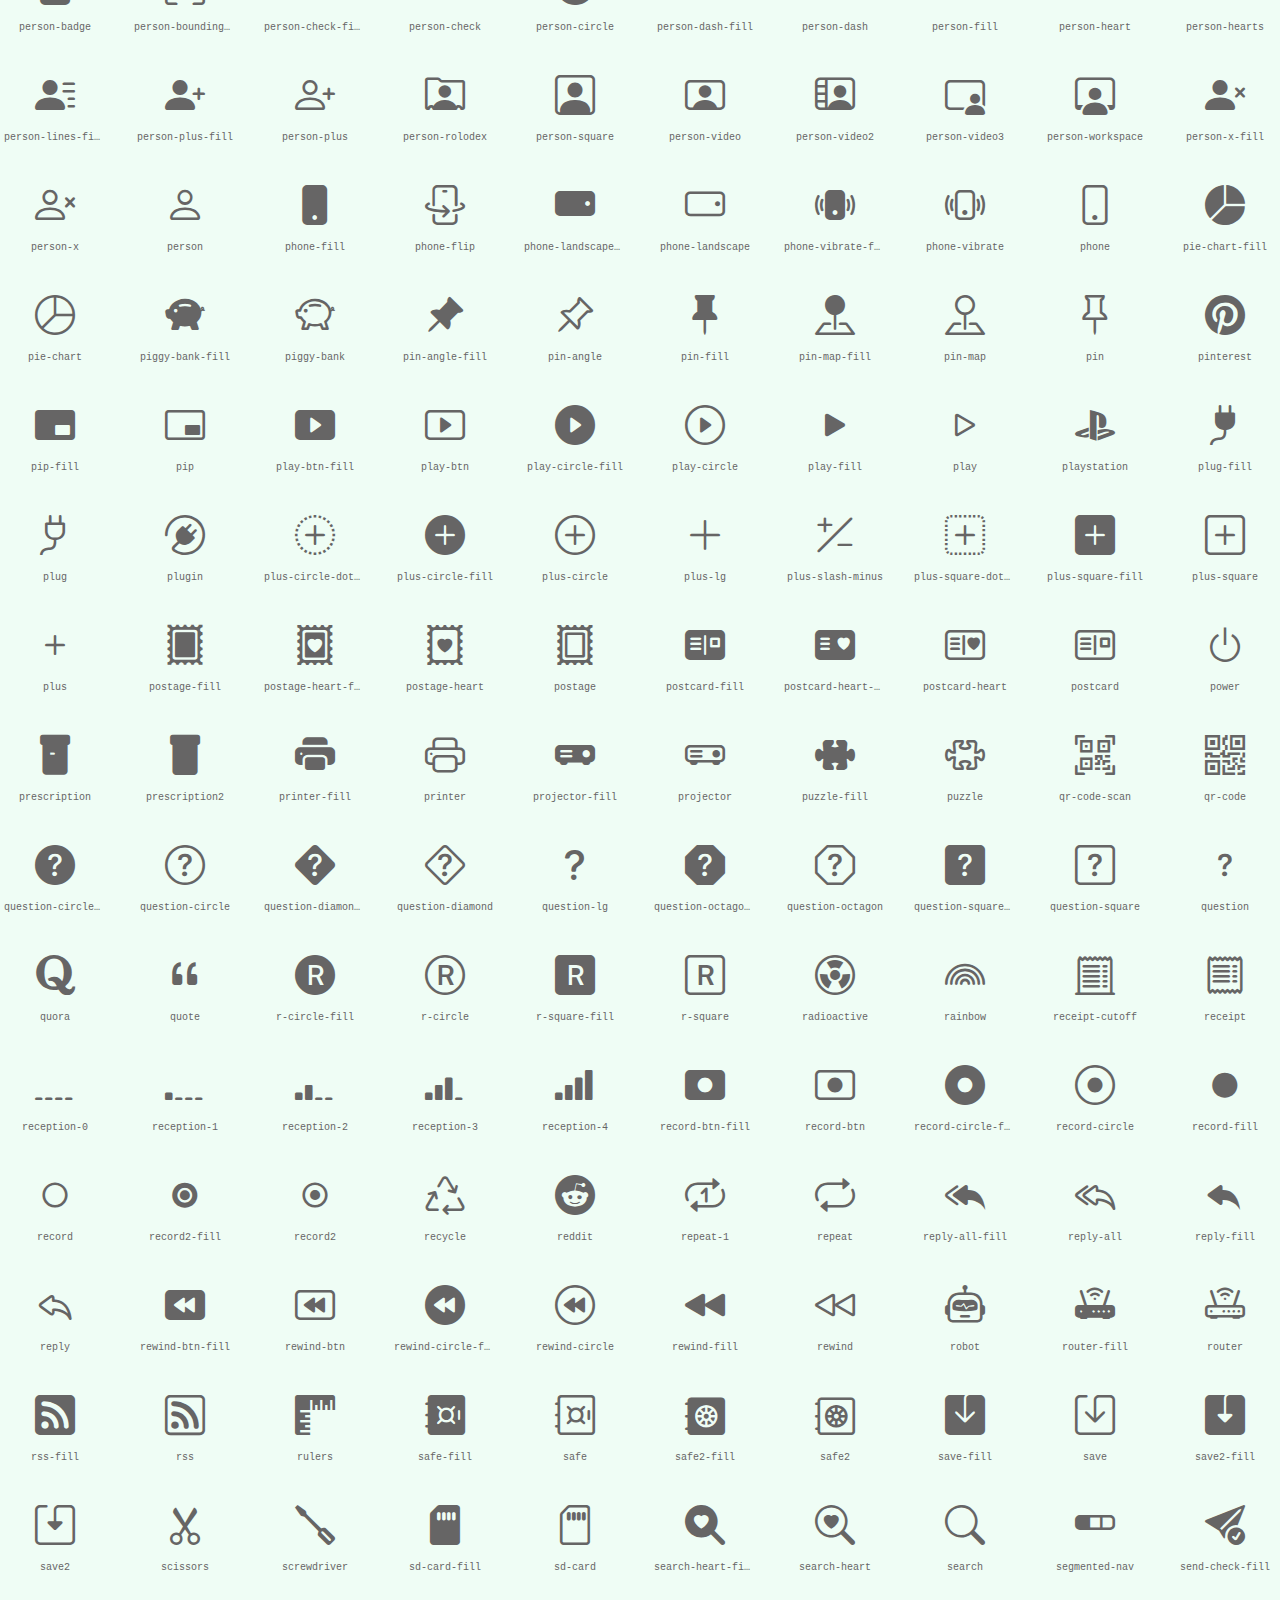
<file: assets/vendor/bootstrap-icons/index.html>
<!doctype html>
<html lang="en">
<head>
  <meta charset="utf-8">
  <title>bootstrap-icons</title>

  <style>
    .icons {
      display: grid;
      max-width: 100%;
      grid-template-columns: repeat(auto-fit, minmax(100px, 1fr) );
      gap: 1.25rem;
    }
    .icon {
      background-color: var(--bs-light);
      border-radius: .25rem;
    }
    .bi {
      margin: .25rem;
      font-size: 2.5rem;
    }
    .label {
      font-family: var(--bs-font-monospace);
    }
    .label {
      display: inline-block;
      width: 100%;
      overflow: hidden;
      padding: .25rem;
      font-size: .625rem;
      text-overflow: ellipsis;
      white-space: nowrap;
    }
  </style>

  <link rel="stylesheet" href="/assets/css/bootstrap.min.css">
  <link rel="stylesheet" href="bootstrap-icons.css">
</head>
<body class="text-center">

  <h1>bootstrap-icons</h1>

  <div class="icons">
    <div class="icon">
      <i class="bi bi-123"></i>
      <div class="label">123</div>
    </div>
    <div class="icon">
      <i class="bi bi-1-circle-fill"></i>
      <div class="label">1-circle-fill</div>
    </div>
    <div class="icon">
      <i class="bi bi-1-circle"></i>
      <div class="label">1-circle</div>
    </div>
    <div class="icon">
      <i class="bi bi-1-square-fill"></i>
      <div class="label">1-square-fill</div>
    </div>
    <div class="icon">
      <i class="bi bi-1-square"></i>
      <div class="label">1-square</div>
    </div>
    <div class="icon">
      <i class="bi bi-2-circle-fill"></i>
      <div class="label">2-circle-fill</div>
    </div>
    <div class="icon">
      <i class="bi bi-2-circle"></i>
      <div class="label">2-circle</div>
    </div>
    <div class="icon">
      <i class="bi bi-2-square-fill"></i>
      <div class="label">2-square-fill</div>
    </div>
    <div class="icon">
      <i class="bi bi-2-square"></i>
      <div class="label">2-square</div>
    </div>
    <div class="icon">
      <i class="bi bi-3-circle-fill"></i>
      <div class="label">3-circle-fill</div>
    </div>
    <div class="icon">
      <i class="bi bi-3-circle"></i>
      <div class="label">3-circle</div>
    </div>
    <div class="icon">
      <i class="bi bi-3-square-fill"></i>
      <div class="label">3-square-fill</div>
    </div>
    <div class="icon">
      <i class="bi bi-3-square"></i>
      <div class="label">3-square</div>
    </div>
    <div class="icon">
      <i class="bi bi-4-circle-fill"></i>
      <div class="label">4-circle-fill</div>
    </div>
    <div class="icon">
      <i class="bi bi-4-circle"></i>
      <div class="label">4-circle</div>
    </div>
    <div class="icon">
      <i class="bi bi-4-square-fill"></i>
      <div class="label">4-square-fill</div>
    </div>
    <div class="icon">
      <i class="bi bi-4-square"></i>
      <div class="label">4-square</div>
    </div>
    <div class="icon">
      <i class="bi bi-5-circle-fill"></i>
      <div class="label">5-circle-fill</div>
    </div>
    <div class="icon">
      <i class="bi bi-5-circle"></i>
      <div class="label">5-circle</div>
    </div>
    <div class="icon">
      <i class="bi bi-5-square-fill"></i>
      <div class="label">5-square-fill</div>
    </div>
    <div class="icon">
      <i class="bi bi-5-square"></i>
      <div class="label">5-square</div>
    </div>
    <div class="icon">
      <i class="bi bi-6-circle-fill"></i>
      <div class="label">6-circle-fill</div>
    </div>
    <div class="icon">
      <i class="bi bi-6-circle"></i>
      <div class="label">6-circle</div>
    </div>
    <div class="icon">
      <i class="bi bi-6-square-fill"></i>
      <div class="label">6-square-fill</div>
    </div>
    <div class="icon">
      <i class="bi bi-6-square"></i>
      <div class="label">6-square</div>
    </div>
    <div class="icon">
      <i class="bi bi-7-circle-fill"></i>
      <div class="label">7-circle-fill</div>
    </div>
    <div class="icon">
      <i class="bi bi-7-circle"></i>
      <div class="label">7-circle</div>
    </div>
    <div class="icon">
      <i class="bi bi-7-square-fill"></i>
      <div class="label">7-square-fill</div>
    </div>
    <div class="icon">
      <i class="bi bi-7-square"></i>
      <div class="label">7-square</div>
    </div>
    <div class="icon">
      <i class="bi bi-8-circle-fill"></i>
      <div class="label">8-circle-fill</div>
    </div>
    <div class="icon">
      <i class="bi bi-8-circle"></i>
      <div class="label">8-circle</div>
    </div>
    <div class="icon">
      <i class="bi bi-8-square-fill"></i>
      <div class="label">8-square-fill</div>
    </div>
    <div class="icon">
      <i class="bi bi-8-square"></i>
      <div class="label">8-square</div>
    </div>
    <div class="icon">
      <i class="bi bi-9-circle-fill"></i>
      <div class="label">9-circle-fill</div>
    </div>
    <div class="icon">
      <i class="bi bi-9-circle"></i>
      <div class="label">9-circle</div>
    </div>
    <div class="icon">
      <i class="bi bi-9-square-fill"></i>
      <div class="label">9-square-fill</div>
    </div>
    <div class="icon">
      <i class="bi bi-9-square"></i>
      <div class="label">9-square</div>
    </div>
    <div class="icon">
      <i class="bi bi-activity"></i>
      <div class="label">activity</div>
    </div>
    <div class="icon">
      <i class="bi bi-airplane-engines-fill"></i>
      <div class="label">airplane-engines-fill</div>
    </div>
    <div class="icon">
      <i class="bi bi-airplane-engines"></i>
      <div class="label">airplane-engines</div>
    </div>
    <div class="icon">
      <i class="bi bi-airplane-fill"></i>
      <div class="label">airplane-fill</div>
    </div>
    <div class="icon">
      <i class="bi bi-airplane"></i>
      <div class="label">airplane</div>
    </div>
    <div class="icon">
      <i class="bi bi-alarm-fill"></i>
      <div class="label">alarm-fill</div>
    </div>
    <div class="icon">
      <i class="bi bi-alarm"></i>
      <div class="label">alarm</div>
    </div>
    <div class="icon">
      <i class="bi bi-alexa"></i>
      <div class="label">alexa</div>
    </div>
    <div class="icon">
      <i class="bi bi-align-bottom"></i>
      <div class="label">align-bottom</div>
    </div>
    <div class="icon">
      <i class="bi bi-align-center"></i>
      <div class="label">align-center</div>
    </div>
    <div class="icon">
      <i class="bi bi-align-end"></i>
      <div class="label">align-end</div>
    </div>
    <div class="icon">
      <i class="bi bi-align-middle"></i>
      <div class="label">align-middle</div>
    </div>
    <div class="icon">
      <i class="bi bi-align-start"></i>
      <div class="label">align-start</div>
    </div>
    <div class="icon">
      <i class="bi bi-align-top"></i>
      <div class="label">align-top</div>
    </div>
    <div class="icon">
      <i class="bi bi-alipay"></i>
      <div class="label">alipay</div>
    </div>
    <div class="icon">
      <i class="bi bi-alt"></i>
      <div class="label">alt</div>
    </div>
    <div class="icon">
      <i class="bi bi-android"></i>
      <div class="label">android</div>
    </div>
    <div class="icon">
      <i class="bi bi-android2"></i>
      <div class="label">android2</div>
    </div>
    <div class="icon">
      <i class="bi bi-app-indicator"></i>
      <div class="label">app-indicator</div>
    </div>
    <div class="icon">
      <i class="bi bi-app"></i>
      <div class="label">app</div>
    </div>
    <div class="icon">
      <i class="bi bi-apple"></i>
      <div class="label">apple</div>
    </div>
    <div class="icon">
      <i class="bi bi-archive-fill"></i>
      <div class="label">archive-fill</div>
    </div>
    <div class="icon">
      <i class="bi bi-archive"></i>
      <div class="label">archive</div>
    </div>
    <div class="icon">
      <i class="bi bi-arrow-90deg-down"></i>
      <div class="label">arrow-90deg-down</div>
    </div>
    <div class="icon">
      <i class="bi bi-arrow-90deg-left"></i>
      <div class="label">arrow-90deg-left</div>
    </div>
    <div class="icon">
      <i class="bi bi-arrow-90deg-right"></i>
      <div class="label">arrow-90deg-right</div>
    </div>
    <div class="icon">
      <i class="bi bi-arrow-90deg-up"></i>
      <div class="label">arrow-90deg-up</div>
    </div>
    <div class="icon">
      <i class="bi bi-arrow-bar-down"></i>
      <div class="label">arrow-bar-down</div>
    </div>
    <div class="icon">
      <i class="bi bi-arrow-bar-left"></i>
      <div class="label">arrow-bar-left</div>
    </div>
    <div class="icon">
      <i class="bi bi-arrow-bar-right"></i>
      <div class="label">arrow-bar-right</div>
    </div>
    <div class="icon">
      <i class="bi bi-arrow-bar-up"></i>
      <div class="label">arrow-bar-up</div>
    </div>
    <div class="icon">
      <i class="bi bi-arrow-clockwise"></i>
      <div class="label">arrow-clockwise</div>
    </div>
    <div class="icon">
      <i class="bi bi-arrow-counterclockwise"></i>
      <div class="label">arrow-counterclockwise</div>
    </div>
    <div class="icon">
      <i class="bi bi-arrow-down-circle-fill"></i>
      <div class="label">arrow-down-circle-fill</div>
    </div>
    <div class="icon">
      <i class="bi bi-arrow-down-circle"></i>
      <div class="label">arrow-down-circle</div>
    </div>
    <div class="icon">
      <i class="bi bi-arrow-down-left-circle-fill"></i>
      <div class="label">arrow-down-left-circle-fill</div>
    </div>
    <div class="icon">
      <i class="bi bi-arrow-down-left-circle"></i>
      <div class="label">arrow-down-left-circle</div>
    </div>
    <div class="icon">
      <i class="bi bi-arrow-down-left-square-fill"></i>
      <div class="label">arrow-down-left-square-fill</div>
    </div>
    <div class="icon">
      <i class="bi bi-arrow-down-left-square"></i>
      <div class="label">arrow-down-left-square</div>
    </div>
    <div class="icon">
      <i class="bi bi-arrow-down-left"></i>
      <div class="label">arrow-down-left</div>
    </div>
    <div class="icon">
      <i class="bi bi-arrow-down-right-circle-fill"></i>
      <div class="label">arrow-down-right-circle-fill</div>
    </div>
    <div class="icon">
      <i class="bi bi-arrow-down-right-circle"></i>
      <div class="label">arrow-down-right-circle</div>
    </div>
    <div class="icon">
      <i class="bi bi-arrow-down-right-square-fill"></i>
      <div class="label">arrow-down-right-square-fill</div>
    </div>
    <div class="icon">
      <i class="bi bi-arrow-down-right-square"></i>
      <div class="label">arrow-down-right-square</div>
    </div>
    <div class="icon">
      <i class="bi bi-arrow-down-right"></i>
      <div class="label">arrow-down-right</div>
    </div>
    <div class="icon">
      <i class="bi bi-arrow-down-short"></i>
      <div class="label">arrow-down-short</div>
    </div>
    <div class="icon">
      <i class="bi bi-arrow-down-square-fill"></i>
      <div class="label">arrow-down-square-fill</div>
    </div>
    <div class="icon">
      <i class="bi bi-arrow-down-square"></i>
      <div class="label">arrow-down-square</div>
    </div>
    <div class="icon">
      <i class="bi bi-arrow-down-up"></i>
      <div class="label">arrow-down-up</div>
    </div>
    <div class="icon">
      <i class="bi bi-arrow-down"></i>
      <div class="label">arrow-down</div>
    </div>
    <div class="icon">
      <i class="bi bi-arrow-left-circle-fill"></i>
      <div class="label">arrow-left-circle-fill</div>
    </div>
    <div class="icon">
      <i class="bi bi-arrow-left-circle"></i>
      <div class="label">arrow-left-circle</div>
    </div>
    <div class="icon">
      <i class="bi bi-arrow-left-right"></i>
      <div class="label">arrow-left-right</div>
    </div>
    <div class="icon">
      <i class="bi bi-arrow-left-short"></i>
      <div class="label">arrow-left-short</div>
    </div>
    <div class="icon">
      <i class="bi bi-arrow-left-square-fill"></i>
      <div class="label">arrow-left-square-fill</div>
    </div>
    <div class="icon">
      <i class="bi bi-arrow-left-square"></i>
      <div class="label">arrow-left-square</div>
    </div>
    <div class="icon">
      <i class="bi bi-arrow-left"></i>
      <div class="label">arrow-left</div>
    </div>
    <div class="icon">
      <i class="bi bi-arrow-repeat"></i>
      <div class="label">arrow-repeat</div>
    </div>
    <div class="icon">
      <i class="bi bi-arrow-return-left"></i>
      <div class="label">arrow-return-left</div>
    </div>
    <div class="icon">
      <i class="bi bi-arrow-return-right"></i>
      <div class="label">arrow-return-right</div>
    </div>
    <div class="icon">
      <i class="bi bi-arrow-right-circle-fill"></i>
      <div class="label">arrow-right-circle-fill</div>
    </div>
    <div class="icon">
      <i class="bi bi-arrow-right-circle"></i>
      <div class="label">arrow-right-circle</div>
    </div>
    <div class="icon">
      <i class="bi bi-arrow-right-short"></i>
      <div class="label">arrow-right-short</div>
    </div>
    <div class="icon">
      <i class="bi bi-arrow-right-square-fill"></i>
      <div class="label">arrow-right-square-fill</div>
    </div>
    <div class="icon">
      <i class="bi bi-arrow-right-square"></i>
      <div class="label">arrow-right-square</div>
    </div>
    <div class="icon">
      <i class="bi bi-arrow-right"></i>
      <div class="label">arrow-right</div>
    </div>
    <div class="icon">
      <i class="bi bi-arrow-through-heart-fill"></i>
      <div class="label">arrow-through-heart-fill</div>
    </div>
    <div class="icon">
      <i class="bi bi-arrow-through-heart"></i>
      <div class="label">arrow-through-heart</div>
    </div>
    <div class="icon">
      <i class="bi bi-arrow-up-circle-fill"></i>
      <div class="label">arrow-up-circle-fill</div>
    </div>
    <div class="icon">
      <i class="bi bi-arrow-up-circle"></i>
      <div class="label">arrow-up-circle</div>
    </div>
    <div class="icon">
      <i class="bi bi-arrow-up-left-circle-fill"></i>
      <div class="label">arrow-up-left-circle-fill</div>
    </div>
    <div class="icon">
      <i class="bi bi-arrow-up-left-circle"></i>
      <div class="label">arrow-up-left-circle</div>
    </div>
    <div class="icon">
      <i class="bi bi-arrow-up-left-square-fill"></i>
      <div class="label">arrow-up-left-square-fill</div>
    </div>
    <div class="icon">
      <i class="bi bi-arrow-up-left-square"></i>
      <div class="label">arrow-up-left-square</div>
    </div>
    <div class="icon">
      <i class="bi bi-arrow-up-left"></i>
      <div class="label">arrow-up-left</div>
    </div>
    <div class="icon">
      <i class="bi bi-arrow-up-right-circle-fill"></i>
      <div class="label">arrow-up-right-circle-fill</div>
    </div>
    <div class="icon">
      <i class="bi bi-arrow-up-right-circle"></i>
      <div class="label">arrow-up-right-circle</div>
    </div>
    <div class="icon">
      <i class="bi bi-arrow-up-right-square-fill"></i>
      <div class="label">arrow-up-right-square-fill</div>
    </div>
    <div class="icon">
      <i class="bi bi-arrow-up-right-square"></i>
      <div class="label">arrow-up-right-square</div>
    </div>
    <div class="icon">
      <i class="bi bi-arrow-up-right"></i>
      <div class="label">arrow-up-right</div>
    </div>
    <div class="icon">
      <i class="bi bi-arrow-up-short"></i>
      <div class="label">arrow-up-short</div>
    </div>
    <div class="icon">
      <i class="bi bi-arrow-up-square-fill"></i>
      <div class="label">arrow-up-square-fill</div>
    </div>
    <div class="icon">
      <i class="bi bi-arrow-up-square"></i>
      <div class="label">arrow-up-square</div>
    </div>
    <div class="icon">
      <i class="bi bi-arrow-up"></i>
      <div class="label">arrow-up</div>
    </div>
    <div class="icon">
      <i class="bi bi-arrows-angle-contract"></i>
      <div class="label">arrows-angle-contract</div>
    </div>
    <div class="icon">
      <i class="bi bi-arrows-angle-expand"></i>
      <div class="label">arrows-angle-expand</div>
    </div>
    <div class="icon">
      <i class="bi bi-arrows-collapse"></i>
      <div class="label">arrows-collapse</div>
    </div>
    <div class="icon">
      <i class="bi bi-arrows-expand"></i>
      <div class="label">arrows-expand</div>
    </div>
    <div class="icon">
      <i class="bi bi-arrows-fullscreen"></i>
      <div class="label">arrows-fullscreen</div>
    </div>
    <div class="icon">
      <i class="bi bi-arrows-move"></i>
      <div class="label">arrows-move</div>
    </div>
    <div class="icon">
      <i class="bi bi-aspect-ratio-fill"></i>
      <div class="label">aspect-ratio-fill</div>
    </div>
    <div class="icon">
      <i class="bi bi-aspect-ratio"></i>
      <div class="label">aspect-ratio</div>
    </div>
    <div class="icon">
      <i class="bi bi-asterisk"></i>
      <div class="label">asterisk</div>
    </div>
    <div class="icon">
      <i class="bi bi-at"></i>
      <div class="label">at</div>
    </div>
    <div class="icon">
      <i class="bi bi-award-fill"></i>
      <div class="label">award-fill</div>
    </div>
    <div class="icon">
      <i class="bi bi-award"></i>
      <div class="label">award</div>
    </div>
    <div class="icon">
      <i class="bi bi-back"></i>
      <div class="label">back</div>
    </div>
    <div class="icon">
      <i class="bi bi-backspace-fill"></i>
      <div class="label">backspace-fill</div>
    </div>
    <div class="icon">
      <i class="bi bi-backspace-reverse-fill"></i>
      <div class="label">backspace-reverse-fill</div>
    </div>
    <div class="icon">
      <i class="bi bi-backspace-reverse"></i>
      <div class="label">backspace-reverse</div>
    </div>
    <div class="icon">
      <i class="bi bi-backspace"></i>
      <div class="label">backspace</div>
    </div>
    <div class="icon">
      <i class="bi bi-badge-3d-fill"></i>
      <div class="label">badge-3d-fill</div>
    </div>
    <div class="icon">
      <i class="bi bi-badge-3d"></i>
      <div class="label">badge-3d</div>
    </div>
    <div class="icon">
      <i class="bi bi-badge-4k-fill"></i>
      <div class="label">badge-4k-fill</div>
    </div>
    <div class="icon">
      <i class="bi bi-badge-4k"></i>
      <div class="label">badge-4k</div>
    </div>
    <div class="icon">
      <i class="bi bi-badge-8k-fill"></i>
      <div class="label">badge-8k-fill</div>
    </div>
    <div class="icon">
      <i class="bi bi-badge-8k"></i>
      <div class="label">badge-8k</div>
    </div>
    <div class="icon">
      <i class="bi bi-badge-ad-fill"></i>
      <div class="label">badge-ad-fill</div>
    </div>
    <div class="icon">
      <i class="bi bi-badge-ad"></i>
      <div class="label">badge-ad</div>
    </div>
    <div class="icon">
      <i class="bi bi-badge-ar-fill"></i>
      <div class="label">badge-ar-fill</div>
    </div>
    <div class="icon">
      <i class="bi bi-badge-ar"></i>
      <div class="label">badge-ar</div>
    </div>
    <div class="icon">
      <i class="bi bi-badge-cc-fill"></i>
      <div class="label">badge-cc-fill</div>
    </div>
    <div class="icon">
      <i class="bi bi-badge-cc"></i>
      <div class="label">badge-cc</div>
    </div>
    <div class="icon">
      <i class="bi bi-badge-hd-fill"></i>
      <div class="label">badge-hd-fill</div>
    </div>
    <div class="icon">
      <i class="bi bi-badge-hd"></i>
      <div class="label">badge-hd</div>
    </div>
    <div class="icon">
      <i class="bi bi-badge-sd-fill"></i>
      <div class="label">badge-sd-fill</div>
    </div>
    <div class="icon">
      <i class="bi bi-badge-sd"></i>
      <div class="label">badge-sd</div>
    </div>
    <div class="icon">
      <i class="bi bi-badge-tm-fill"></i>
      <div class="label">badge-tm-fill</div>
    </div>
    <div class="icon">
      <i class="bi bi-badge-tm"></i>
      <div class="label">badge-tm</div>
    </div>
    <div class="icon">
      <i class="bi bi-badge-vo-fill"></i>
      <div class="label">badge-vo-fill</div>
    </div>
    <div class="icon">
      <i class="bi bi-badge-vo"></i>
      <div class="label">badge-vo</div>
    </div>
    <div class="icon">
      <i class="bi bi-badge-vr-fill"></i>
      <div class="label">badge-vr-fill</div>
    </div>
    <div class="icon">
      <i class="bi bi-badge-vr"></i>
      <div class="label">badge-vr</div>
    </div>
    <div class="icon">
      <i class="bi bi-badge-wc-fill"></i>
      <div class="label">badge-wc-fill</div>
    </div>
    <div class="icon">
      <i class="bi bi-badge-wc"></i>
      <div class="label">badge-wc</div>
    </div>
    <div class="icon">
      <i class="bi bi-bag-check-fill"></i>
      <div class="label">bag-check-fill</div>
    </div>
    <div class="icon">
      <i class="bi bi-bag-check"></i>
      <div class="label">bag-check</div>
    </div>
    <div class="icon">
      <i class="bi bi-bag-dash-fill"></i>
      <div class="label">bag-dash-fill</div>
    </div>
    <div class="icon">
      <i class="bi bi-bag-dash"></i>
      <div class="label">bag-dash</div>
    </div>
    <div class="icon">
      <i class="bi bi-bag-fill"></i>
      <div class="label">bag-fill</div>
    </div>
    <div class="icon">
      <i class="bi bi-bag-heart-fill"></i>
      <div class="label">bag-heart-fill</div>
    </div>
    <div class="icon">
      <i class="bi bi-bag-heart"></i>
      <div class="label">bag-heart</div>
    </div>
    <div class="icon">
      <i class="bi bi-bag-plus-fill"></i>
      <div class="label">bag-plus-fill</div>
    </div>
    <div class="icon">
      <i class="bi bi-bag-plus"></i>
      <div class="label">bag-plus</div>
    </div>
    <div class="icon">
      <i class="bi bi-bag-x-fill"></i>
      <div class="label">bag-x-fill</div>
    </div>
    <div class="icon">
      <i class="bi bi-bag-x"></i>
      <div class="label">bag-x</div>
    </div>
    <div class="icon">
      <i class="bi bi-bag"></i>
      <div class="label">bag</div>
    </div>
    <div class="icon">
      <i class="bi bi-balloon-fill"></i>
      <div class="label">balloon-fill</div>
    </div>
    <div class="icon">
      <i class="bi bi-balloon-heart-fill"></i>
      <div class="label">balloon-heart-fill</div>
    </div>
    <div class="icon">
      <i class="bi bi-balloon-heart"></i>
      <div class="label">balloon-heart</div>
    </div>
    <div class="icon">
      <i class="bi bi-balloon"></i>
      <div class="label">balloon</div>
    </div>
    <div class="icon">
      <i class="bi bi-bandaid-fill"></i>
      <div class="label">bandaid-fill</div>
    </div>
    <div class="icon">
      <i class="bi bi-bandaid"></i>
      <div class="label">bandaid</div>
    </div>
    <div class="icon">
      <i class="bi bi-bank"></i>
      <div class="label">bank</div>
    </div>
    <div class="icon">
      <i class="bi bi-bank2"></i>
      <div class="label">bank2</div>
    </div>
    <div class="icon">
      <i class="bi bi-bar-chart-fill"></i>
      <div class="label">bar-chart-fill</div>
    </div>
    <div class="icon">
      <i class="bi bi-bar-chart-line-fill"></i>
      <div class="label">bar-chart-line-fill</div>
    </div>
    <div class="icon">
      <i class="bi bi-bar-chart-line"></i>
      <div class="label">bar-chart-line</div>
    </div>
    <div class="icon">
      <i class="bi bi-bar-chart-steps"></i>
      <div class="label">bar-chart-steps</div>
    </div>
    <div class="icon">
      <i class="bi bi-bar-chart"></i>
      <div class="label">bar-chart</div>
    </div>
    <div class="icon">
      <i class="bi bi-basket-fill"></i>
      <div class="label">basket-fill</div>
    </div>
    <div class="icon">
      <i class="bi bi-basket"></i>
      <div class="label">basket</div>
    </div>
    <div class="icon">
      <i class="bi bi-basket2-fill"></i>
      <div class="label">basket2-fill</div>
    </div>
    <div class="icon">
      <i class="bi bi-basket2"></i>
      <div class="label">basket2</div>
    </div>
    <div class="icon">
      <i class="bi bi-basket3-fill"></i>
      <div class="label">basket3-fill</div>
    </div>
    <div class="icon">
      <i class="bi bi-basket3"></i>
      <div class="label">basket3</div>
    </div>
    <div class="icon">
      <i class="bi bi-battery-charging"></i>
      <div class="label">battery-charging</div>
    </div>
    <div class="icon">
      <i class="bi bi-battery-full"></i>
      <div class="label">battery-full</div>
    </div>
    <div class="icon">
      <i class="bi bi-battery-half"></i>
      <div class="label">battery-half</div>
    </div>
    <div class="icon">
      <i class="bi bi-battery"></i>
      <div class="label">battery</div>
    </div>
    <div class="icon">
      <i class="bi bi-behance"></i>
      <div class="label">behance</div>
    </div>
    <div class="icon">
      <i class="bi bi-bell-fill"></i>
      <div class="label">bell-fill</div>
    </div>
    <div class="icon">
      <i class="bi bi-bell-slash-fill"></i>
      <div class="label">bell-slash-fill</div>
    </div>
    <div class="icon">
      <i class="bi bi-bell-slash"></i>
      <div class="label">bell-slash</div>
    </div>
    <div class="icon">
      <i class="bi bi-bell"></i>
      <div class="label">bell</div>
    </div>
    <div class="icon">
      <i class="bi bi-bezier"></i>
      <div class="label">bezier</div>
    </div>
    <div class="icon">
      <i class="bi bi-bezier2"></i>
      <div class="label">bezier2</div>
    </div>
    <div class="icon">
      <i class="bi bi-bicycle"></i>
      <div class="label">bicycle</div>
    </div>
    <div class="icon">
      <i class="bi bi-binoculars-fill"></i>
      <div class="label">binoculars-fill</div>
    </div>
    <div class="icon">
      <i class="bi bi-binoculars"></i>
      <div class="label">binoculars</div>
    </div>
    <div class="icon">
      <i class="bi bi-blockquote-left"></i>
      <div class="label">blockquote-left</div>
    </div>
    <div class="icon">
      <i class="bi bi-blockquote-right"></i>
      <div class="label">blockquote-right</div>
    </div>
    <div class="icon">
      <i class="bi bi-bluetooth"></i>
      <div class="label">bluetooth</div>
    </div>
    <div class="icon">
      <i class="bi bi-body-text"></i>
      <div class="label">body-text</div>
    </div>
    <div class="icon">
      <i class="bi bi-book-fill"></i>
      <div class="label">book-fill</div>
    </div>
    <div class="icon">
      <i class="bi bi-book-half"></i>
      <div class="label">book-half</div>
    </div>
    <div class="icon">
      <i class="bi bi-book"></i>
      <div class="label">book</div>
    </div>
    <div class="icon">
      <i class="bi bi-bookmark-check-fill"></i>
      <div class="label">bookmark-check-fill</div>
    </div>
    <div class="icon">
      <i class="bi bi-bookmark-check"></i>
      <div class="label">bookmark-check</div>
    </div>
    <div class="icon">
      <i class="bi bi-bookmark-dash-fill"></i>
      <div class="label">bookmark-dash-fill</div>
    </div>
    <div class="icon">
      <i class="bi bi-bookmark-dash"></i>
      <div class="label">bookmark-dash</div>
    </div>
    <div class="icon">
      <i class="bi bi-bookmark-fill"></i>
      <div class="label">bookmark-fill</div>
    </div>
    <div class="icon">
      <i class="bi bi-bookmark-heart-fill"></i>
      <div class="label">bookmark-heart-fill</div>
    </div>
    <div class="icon">
      <i class="bi bi-bookmark-heart"></i>
      <div class="label">bookmark-heart</div>
    </div>
    <div class="icon">
      <i class="bi bi-bookmark-plus-fill"></i>
      <div class="label">bookmark-plus-fill</div>
    </div>
    <div class="icon">
      <i class="bi bi-bookmark-plus"></i>
      <div class="label">bookmark-plus</div>
    </div>
    <div class="icon">
      <i class="bi bi-bookmark-star-fill"></i>
      <div class="label">bookmark-star-fill</div>
    </div>
    <div class="icon">
      <i class="bi bi-bookmark-star"></i>
      <div class="label">bookmark-star</div>
    </div>
    <div class="icon">
      <i class="bi bi-bookmark-x-fill"></i>
      <div class="label">bookmark-x-fill</div>
    </div>
    <div class="icon">
      <i class="bi bi-bookmark-x"></i>
      <div class="label">bookmark-x</div>
    </div>
    <div class="icon">
      <i class="bi bi-bookmark"></i>
      <div class="label">bookmark</div>
    </div>
    <div class="icon">
      <i class="bi bi-bookmarks-fill"></i>
      <div class="label">bookmarks-fill</div>
    </div>
    <div class="icon">
      <i class="bi bi-bookmarks"></i>
      <div class="label">bookmarks</div>
    </div>
    <div class="icon">
      <i class="bi bi-bookshelf"></i>
      <div class="label">bookshelf</div>
    </div>
    <div class="icon">
      <i class="bi bi-boombox-fill"></i>
      <div class="label">boombox-fill</div>
    </div>
    <div class="icon">
      <i class="bi bi-boombox"></i>
      <div class="label">boombox</div>
    </div>
    <div class="icon">
      <i class="bi bi-bootstrap-fill"></i>
      <div class="label">bootstrap-fill</div>
    </div>
    <div class="icon">
      <i class="bi bi-bootstrap-reboot"></i>
      <div class="label">bootstrap-reboot</div>
    </div>
    <div class="icon">
      <i class="bi bi-bootstrap"></i>
      <div class="label">bootstrap</div>
    </div>
    <div class="icon">
      <i class="bi bi-border-all"></i>
      <div class="label">border-all</div>
    </div>
    <div class="icon">
      <i class="bi bi-border-bottom"></i>
      <div class="label">border-bottom</div>
    </div>
    <div class="icon">
      <i class="bi bi-border-center"></i>
      <div class="label">border-center</div>
    </div>
    <div class="icon">
      <i class="bi bi-border-inner"></i>
      <div class="label">border-inner</div>
    </div>
    <div class="icon">
      <i class="bi bi-border-left"></i>
      <div class="label">border-left</div>
    </div>
    <div class="icon">
      <i class="bi bi-border-middle"></i>
      <div class="label">border-middle</div>
    </div>
    <div class="icon">
      <i class="bi bi-border-outer"></i>
      <div class="label">border-outer</div>
    </div>
    <div class="icon">
      <i class="bi bi-border-right"></i>
      <div class="label">border-right</div>
    </div>
    <div class="icon">
      <i class="bi bi-border-style"></i>
      <div class="label">border-style</div>
    </div>
    <div class="icon">
      <i class="bi bi-border-top"></i>
      <div class="label">border-top</div>
    </div>
    <div class="icon">
      <i class="bi bi-border-width"></i>
      <div class="label">border-width</div>
    </div>
    <div class="icon">
      <i class="bi bi-border"></i>
      <div class="label">border</div>
    </div>
    <div class="icon">
      <i class="bi bi-bounding-box-circles"></i>
      <div class="label">bounding-box-circles</div>
    </div>
    <div class="icon">
      <i class="bi bi-bounding-box"></i>
      <div class="label">bounding-box</div>
    </div>
    <div class="icon">
      <i class="bi bi-box-arrow-down-left"></i>
      <div class="label">box-arrow-down-left</div>
    </div>
    <div class="icon">
      <i class="bi bi-box-arrow-down-right"></i>
      <div class="label">box-arrow-down-right</div>
    </div>
    <div class="icon">
      <i class="bi bi-box-arrow-down"></i>
      <div class="label">box-arrow-down</div>
    </div>
    <div class="icon">
      <i class="bi bi-box-arrow-in-down-left"></i>
      <div class="label">box-arrow-in-down-left</div>
    </div>
    <div class="icon">
      <i class="bi bi-box-arrow-in-down-right"></i>
      <div class="label">box-arrow-in-down-right</div>
    </div>
    <div class="icon">
      <i class="bi bi-box-arrow-in-down"></i>
      <div class="label">box-arrow-in-down</div>
    </div>
    <div class="icon">
      <i class="bi bi-box-arrow-in-left"></i>
      <div class="label">box-arrow-in-left</div>
    </div>
    <div class="icon">
      <i class="bi bi-box-arrow-in-right"></i>
      <div class="label">box-arrow-in-right</div>
    </div>
    <div class="icon">
      <i class="bi bi-box-arrow-in-up-left"></i>
      <div class="label">box-arrow-in-up-left</div>
    </div>
    <div class="icon">
      <i class="bi bi-box-arrow-in-up-right"></i>
      <div class="label">box-arrow-in-up-right</div>
    </div>
    <div class="icon">
      <i class="bi bi-box-arrow-in-up"></i>
      <div class="label">box-arrow-in-up</div>
    </div>
    <div class="icon">
      <i class="bi bi-box-arrow-left"></i>
      <div class="label">box-arrow-left</div>
    </div>
    <div class="icon">
      <i class="bi bi-box-arrow-right"></i>
      <div class="label">box-arrow-right</div>
    </div>
    <div class="icon">
      <i class="bi bi-box-arrow-up-left"></i>
      <div class="label">box-arrow-up-left</div>
    </div>
    <div class="icon">
      <i class="bi bi-box-arrow-up-right"></i>
      <div class="label">box-arrow-up-right</div>
    </div>
    <div class="icon">
      <i class="bi bi-box-arrow-up"></i>
      <div class="label">box-arrow-up</div>
    </div>
    <div class="icon">
      <i class="bi bi-box-fill"></i>
      <div class="label">box-fill</div>
    </div>
    <div class="icon">
      <i class="bi bi-box-seam-fill"></i>
      <div class="label">box-seam-fill</div>
    </div>
    <div class="icon">
      <i class="bi bi-box-seam"></i>
      <div class="label">box-seam</div>
    </div>
    <div class="icon">
      <i class="bi bi-box"></i>
      <div class="label">box</div>
    </div>
    <div class="icon">
      <i class="bi bi-box2-fill"></i>
      <div class="label">box2-fill</div>
    </div>
    <div class="icon">
      <i class="bi bi-box2-heart-fill"></i>
      <div class="label">box2-heart-fill</div>
    </div>
    <div class="icon">
      <i class="bi bi-box2-heart"></i>
      <div class="label">box2-heart</div>
    </div>
    <div class="icon">
      <i class="bi bi-box2"></i>
      <div class="label">box2</div>
    </div>
    <div class="icon">
      <i class="bi bi-boxes"></i>
      <div class="label">boxes</div>
    </div>
    <div class="icon">
      <i class="bi bi-braces-asterisk"></i>
      <div class="label">braces-asterisk</div>
    </div>
    <div class="icon">
      <i class="bi bi-braces"></i>
      <div class="label">braces</div>
    </div>
    <div class="icon">
      <i class="bi bi-bricks"></i>
      <div class="label">bricks</div>
    </div>
    <div class="icon">
      <i class="bi bi-briefcase-fill"></i>
      <div class="label">briefcase-fill</div>
    </div>
    <div class="icon">
      <i class="bi bi-briefcase"></i>
      <div class="label">briefcase</div>
    </div>
    <div class="icon">
      <i class="bi bi-brightness-alt-high-fill"></i>
      <div class="label">brightness-alt-high-fill</div>
    </div>
    <div class="icon">
      <i class="bi bi-brightness-alt-high"></i>
      <div class="label">brightness-alt-high</div>
    </div>
    <div class="icon">
      <i class="bi bi-brightness-alt-low-fill"></i>
      <div class="label">brightness-alt-low-fill</div>
    </div>
    <div class="icon">
      <i class="bi bi-brightness-alt-low"></i>
      <div class="label">brightness-alt-low</div>
    </div>
    <div class="icon">
      <i class="bi bi-brightness-high-fill"></i>
      <div class="label">brightness-high-fill</div>
    </div>
    <div class="icon">
      <i class="bi bi-brightness-high"></i>
      <div class="label">brightness-high</div>
    </div>
    <div class="icon">
      <i class="bi bi-brightness-low-fill"></i>
      <div class="label">brightness-low-fill</div>
    </div>
    <div class="icon">
      <i class="bi bi-brightness-low"></i>
      <div class="label">brightness-low</div>
    </div>
    <div class="icon">
      <i class="bi bi-broadcast-pin"></i>
      <div class="label">broadcast-pin</div>
    </div>
    <div class="icon">
      <i class="bi bi-broadcast"></i>
      <div class="label">broadcast</div>
    </div>
    <div class="icon">
      <i class="bi bi-browser-chrome"></i>
      <div class="label">browser-chrome</div>
    </div>
    <div class="icon">
      <i class="bi bi-browser-edge"></i>
      <div class="label">browser-edge</div>
    </div>
    <div class="icon">
      <i class="bi bi-browser-firefox"></i>
      <div class="label">browser-firefox</div>
    </div>
    <div class="icon">
      <i class="bi bi-browser-safari"></i>
      <div class="label">browser-safari</div>
    </div>
    <div class="icon">
      <i class="bi bi-brush-fill"></i>
      <div class="label">brush-fill</div>
    </div>
    <div class="icon">
      <i class="bi bi-brush"></i>
      <div class="label">brush</div>
    </div>
    <div class="icon">
      <i class="bi bi-bucket-fill"></i>
      <div class="label">bucket-fill</div>
    </div>
    <div class="icon">
      <i class="bi bi-bucket"></i>
      <div class="label">bucket</div>
    </div>
    <div class="icon">
      <i class="bi bi-bug-fill"></i>
      <div class="label">bug-fill</div>
    </div>
    <div class="icon">
      <i class="bi bi-bug"></i>
      <div class="label">bug</div>
    </div>
    <div class="icon">
      <i class="bi bi-building"></i>
      <div class="label">building</div>
    </div>
    <div class="icon">
      <i class="bi bi-bullseye"></i>
      <div class="label">bullseye</div>
    </div>
    <div class="icon">
      <i class="bi bi-c-circle-fill"></i>
      <div class="label">c-circle-fill</div>
    </div>
    <div class="icon">
      <i class="bi bi-c-circle"></i>
      <div class="label">c-circle</div>
    </div>
    <div class="icon">
      <i class="bi bi-c-square-fill"></i>
      <div class="label">c-square-fill</div>
    </div>
    <div class="icon">
      <i class="bi bi-c-square"></i>
      <div class="label">c-square</div>
    </div>
    <div class="icon">
      <i class="bi bi-calculator-fill"></i>
      <div class="label">calculator-fill</div>
    </div>
    <div class="icon">
      <i class="bi bi-calculator"></i>
      <div class="label">calculator</div>
    </div>
    <div class="icon">
      <i class="bi bi-calendar-check-fill"></i>
      <div class="label">calendar-check-fill</div>
    </div>
    <div class="icon">
      <i class="bi bi-calendar-check"></i>
      <div class="label">calendar-check</div>
    </div>
    <div class="icon">
      <i class="bi bi-calendar-date-fill"></i>
      <div class="label">calendar-date-fill</div>
    </div>
    <div class="icon">
      <i class="bi bi-calendar-date"></i>
      <div class="label">calendar-date</div>
    </div>
    <div class="icon">
      <i class="bi bi-calendar-day-fill"></i>
      <div class="label">calendar-day-fill</div>
    </div>
    <div class="icon">
      <i class="bi bi-calendar-day"></i>
      <div class="label">calendar-day</div>
    </div>
    <div class="icon">
      <i class="bi bi-calendar-event-fill"></i>
      <div class="label">calendar-event-fill</div>
    </div>
    <div class="icon">
      <i class="bi bi-calendar-event"></i>
      <div class="label">calendar-event</div>
    </div>
    <div class="icon">
      <i class="bi bi-calendar-fill"></i>
      <div class="label">calendar-fill</div>
    </div>
    <div class="icon">
      <i class="bi bi-calendar-heart-fill"></i>
      <div class="label">calendar-heart-fill</div>
    </div>
    <div class="icon">
      <i class="bi bi-calendar-heart"></i>
      <div class="label">calendar-heart</div>
    </div>
    <div class="icon">
      <i class="bi bi-calendar-minus-fill"></i>
      <div class="label">calendar-minus-fill</div>
    </div>
    <div class="icon">
      <i class="bi bi-calendar-minus"></i>
      <div class="label">calendar-minus</div>
    </div>
    <div class="icon">
      <i class="bi bi-calendar-month-fill"></i>
      <div class="label">calendar-month-fill</div>
    </div>
    <div class="icon">
      <i class="bi bi-calendar-month"></i>
      <div class="label">calendar-month</div>
    </div>
    <div class="icon">
      <i class="bi bi-calendar-plus-fill"></i>
      <div class="label">calendar-plus-fill</div>
    </div>
    <div class="icon">
      <i class="bi bi-calendar-plus"></i>
      <div class="label">calendar-plus</div>
    </div>
    <div class="icon">
      <i class="bi bi-calendar-range-fill"></i>
      <div class="label">calendar-range-fill</div>
    </div>
    <div class="icon">
      <i class="bi bi-calendar-range"></i>
      <div class="label">calendar-range</div>
    </div>
    <div class="icon">
      <i class="bi bi-calendar-week-fill"></i>
      <div class="label">calendar-week-fill</div>
    </div>
    <div class="icon">
      <i class="bi bi-calendar-week"></i>
      <div class="label">calendar-week</div>
    </div>
    <div class="icon">
      <i class="bi bi-calendar-x-fill"></i>
      <div class="label">calendar-x-fill</div>
    </div>
    <div class="icon">
      <i class="bi bi-calendar-x"></i>
      <div class="label">calendar-x</div>
    </div>
    <div class="icon">
      <i class="bi bi-calendar"></i>
      <div class="label">calendar</div>
    </div>
    <div class="icon">
      <i class="bi bi-calendar2-check-fill"></i>
      <div class="label">calendar2-check-fill</div>
    </div>
    <div class="icon">
      <i class="bi bi-calendar2-check"></i>
      <div class="label">calendar2-check</div>
    </div>
    <div class="icon">
      <i class="bi bi-calendar2-date-fill"></i>
      <div class="label">calendar2-date-fill</div>
    </div>
    <div class="icon">
      <i class="bi bi-calendar2-date"></i>
      <div class="label">calendar2-date</div>
    </div>
    <div class="icon">
      <i class="bi bi-calendar2-day-fill"></i>
      <div class="label">calendar2-day-fill</div>
    </div>
    <div class="icon">
      <i class="bi bi-calendar2-day"></i>
      <div class="label">calendar2-day</div>
    </div>
    <div class="icon">
      <i class="bi bi-calendar2-event-fill"></i>
      <div class="label">calendar2-event-fill</div>
    </div>
    <div class="icon">
      <i class="bi bi-calendar2-event"></i>
      <div class="label">calendar2-event</div>
    </div>
    <div class="icon">
      <i class="bi bi-calendar2-fill"></i>
      <div class="label">calendar2-fill</div>
    </div>
    <div class="icon">
      <i class="bi bi-calendar2-heart-fill"></i>
      <div class="label">calendar2-heart-fill</div>
    </div>
    <div class="icon">
      <i class="bi bi-calendar2-heart"></i>
      <div class="label">calendar2-heart</div>
    </div>
    <div class="icon">
      <i class="bi bi-calendar2-minus-fill"></i>
      <div class="label">calendar2-minus-fill</div>
    </div>
    <div class="icon">
      <i class="bi bi-calendar2-minus"></i>
      <div class="label">calendar2-minus</div>
    </div>
    <div class="icon">
      <i class="bi bi-calendar2-month-fill"></i>
      <div class="label">calendar2-month-fill</div>
    </div>
    <div class="icon">
      <i class="bi bi-calendar2-month"></i>
      <div class="label">calendar2-month</div>
    </div>
    <div class="icon">
      <i class="bi bi-calendar2-plus-fill"></i>
      <div class="label">calendar2-plus-fill</div>
    </div>
    <div class="icon">
      <i class="bi bi-calendar2-plus"></i>
      <div class="label">calendar2-plus</div>
    </div>
    <div class="icon">
      <i class="bi bi-calendar2-range-fill"></i>
      <div class="label">calendar2-range-fill</div>
    </div>
    <div class="icon">
      <i class="bi bi-calendar2-range"></i>
      <div class="label">calendar2-range</div>
    </div>
    <div class="icon">
      <i class="bi bi-calendar2-week-fill"></i>
      <div class="label">calendar2-week-fill</div>
    </div>
    <div class="icon">
      <i class="bi bi-calendar2-week"></i>
      <div class="label">calendar2-week</div>
    </div>
    <div class="icon">
      <i class="bi bi-calendar2-x-fill"></i>
      <div class="label">calendar2-x-fill</div>
    </div>
    <div class="icon">
      <i class="bi bi-calendar2-x"></i>
      <div class="label">calendar2-x</div>
    </div>
    <div class="icon">
      <i class="bi bi-calendar2"></i>
      <div class="label">calendar2</div>
    </div>
    <div class="icon">
      <i class="bi bi-calendar3-event-fill"></i>
      <div class="label">calendar3-event-fill</div>
    </div>
    <div class="icon">
      <i class="bi bi-calendar3-event"></i>
      <div class="label">calendar3-event</div>
    </div>
    <div class="icon">
      <i class="bi bi-calendar3-fill"></i>
      <div class="label">calendar3-fill</div>
    </div>
    <div class="icon">
      <i class="bi bi-calendar3-range-fill"></i>
      <div class="label">calendar3-range-fill</div>
    </div>
    <div class="icon">
      <i class="bi bi-calendar3-range"></i>
      <div class="label">calendar3-range</div>
    </div>
    <div class="icon">
      <i class="bi bi-calendar3-week-fill"></i>
      <div class="label">calendar3-week-fill</div>
    </div>
    <div class="icon">
      <i class="bi bi-calendar3-week"></i>
      <div class="label">calendar3-week</div>
    </div>
    <div class="icon">
      <i class="bi bi-calendar3"></i>
      <div class="label">calendar3</div>
    </div>
    <div class="icon">
      <i class="bi bi-calendar4-event"></i>
      <div class="label">calendar4-event</div>
    </div>
    <div class="icon">
      <i class="bi bi-calendar4-range"></i>
      <div class="label">calendar4-range</div>
    </div>
    <div class="icon">
      <i class="bi bi-calendar4-week"></i>
      <div class="label">calendar4-week</div>
    </div>
    <div class="icon">
      <i class="bi bi-calendar4"></i>
      <div class="label">calendar4</div>
    </div>
    <div class="icon">
      <i class="bi bi-camera-fill"></i>
      <div class="label">camera-fill</div>
    </div>
    <div class="icon">
      <i class="bi bi-camera-reels-fill"></i>
      <div class="label">camera-reels-fill</div>
    </div>
    <div class="icon">
      <i class="bi bi-camera-reels"></i>
      <div class="label">camera-reels</div>
    </div>
    <div class="icon">
      <i class="bi bi-camera-video-fill"></i>
      <div class="label">camera-video-fill</div>
    </div>
    <div class="icon">
      <i class="bi bi-camera-video-off-fill"></i>
      <div class="label">camera-video-off-fill</div>
    </div>
    <div class="icon">
      <i class="bi bi-camera-video-off"></i>
      <div class="label">camera-video-off</div>
    </div>
    <div class="icon">
      <i class="bi bi-camera-video"></i>
      <div class="label">camera-video</div>
    </div>
    <div class="icon">
      <i class="bi bi-camera"></i>
      <div class="label">camera</div>
    </div>
    <div class="icon">
      <i class="bi bi-camera2"></i>
      <div class="label">camera2</div>
    </div>
    <div class="icon">
      <i class="bi bi-capslock-fill"></i>
      <div class="label">capslock-fill</div>
    </div>
    <div class="icon">
      <i class="bi bi-capslock"></i>
      <div class="label">capslock</div>
    </div>
    <div class="icon">
      <i class="bi bi-capsule-pill"></i>
      <div class="label">capsule-pill</div>
    </div>
    <div class="icon">
      <i class="bi bi-capsule"></i>
      <div class="label">capsule</div>
    </div>
    <div class="icon">
      <i class="bi bi-car-front-fill"></i>
      <div class="label">car-front-fill</div>
    </div>
    <div class="icon">
      <i class="bi bi-car-front"></i>
      <div class="label">car-front</div>
    </div>
    <div class="icon">
      <i class="bi bi-card-checklist"></i>
      <div class="label">card-checklist</div>
    </div>
    <div class="icon">
      <i class="bi bi-card-heading"></i>
      <div class="label">card-heading</div>
    </div>
    <div class="icon">
      <i class="bi bi-card-image"></i>
      <div class="label">card-image</div>
    </div>
    <div class="icon">
      <i class="bi bi-card-list"></i>
      <div class="label">card-list</div>
    </div>
    <div class="icon">
      <i class="bi bi-card-text"></i>
      <div class="label">card-text</div>
    </div>
    <div class="icon">
      <i class="bi bi-caret-down-fill"></i>
      <div class="label">caret-down-fill</div>
    </div>
    <div class="icon">
      <i class="bi bi-caret-down-square-fill"></i>
      <div class="label">caret-down-square-fill</div>
    </div>
    <div class="icon">
      <i class="bi bi-caret-down-square"></i>
      <div class="label">caret-down-square</div>
    </div>
    <div class="icon">
      <i class="bi bi-caret-down"></i>
      <div class="label">caret-down</div>
    </div>
    <div class="icon">
      <i class="bi bi-caret-left-fill"></i>
      <div class="label">caret-left-fill</div>
    </div>
    <div class="icon">
      <i class="bi bi-caret-left-square-fill"></i>
      <div class="label">caret-left-square-fill</div>
    </div>
    <div class="icon">
      <i class="bi bi-caret-left-square"></i>
      <div class="label">caret-left-square</div>
    </div>
    <div class="icon">
      <i class="bi bi-caret-left"></i>
      <div class="label">caret-left</div>
    </div>
    <div class="icon">
      <i class="bi bi-caret-right-fill"></i>
      <div class="label">caret-right-fill</div>
    </div>
    <div class="icon">
      <i class="bi bi-caret-right-square-fill"></i>
      <div class="label">caret-right-square-fill</div>
    </div>
    <div class="icon">
      <i class="bi bi-caret-right-square"></i>
      <div class="label">caret-right-square</div>
    </div>
    <div class="icon">
      <i class="bi bi-caret-right"></i>
      <div class="label">caret-right</div>
    </div>
    <div class="icon">
      <i class="bi bi-caret-up-fill"></i>
      <div class="label">caret-up-fill</div>
    </div>
    <div class="icon">
      <i class="bi bi-caret-up-square-fill"></i>
      <div class="label">caret-up-square-fill</div>
    </div>
    <div class="icon">
      <i class="bi bi-caret-up-square"></i>
      <div class="label">caret-up-square</div>
    </div>
    <div class="icon">
      <i class="bi bi-caret-up"></i>
      <div class="label">caret-up</div>
    </div>
    <div class="icon">
      <i class="bi bi-cart-check-fill"></i>
      <div class="label">cart-check-fill</div>
    </div>
    <div class="icon">
      <i class="bi bi-cart-check"></i>
      <div class="label">cart-check</div>
    </div>
    <div class="icon">
      <i class="bi bi-cart-dash-fill"></i>
      <div class="label">cart-dash-fill</div>
    </div>
    <div class="icon">
      <i class="bi bi-cart-dash"></i>
      <div class="label">cart-dash</div>
    </div>
    <div class="icon">
      <i class="bi bi-cart-fill"></i>
      <div class="label">cart-fill</div>
    </div>
    <div class="icon">
      <i class="bi bi-cart-plus-fill"></i>
      <div class="label">cart-plus-fill</div>
    </div>
    <div class="icon">
      <i class="bi bi-cart-plus"></i>
      <div class="label">cart-plus</div>
    </div>
    <div class="icon">
      <i class="bi bi-cart-x-fill"></i>
      <div class="label">cart-x-fill</div>
    </div>
    <div class="icon">
      <i class="bi bi-cart-x"></i>
      <div class="label">cart-x</div>
    </div>
    <div class="icon">
      <i class="bi bi-cart"></i>
      <div class="label">cart</div>
    </div>
    <div class="icon">
      <i class="bi bi-cart2"></i>
      <div class="label">cart2</div>
    </div>
    <div class="icon">
      <i class="bi bi-cart3"></i>
      <div class="label">cart3</div>
    </div>
    <div class="icon">
      <i class="bi bi-cart4"></i>
      <div class="label">cart4</div>
    </div>
    <div class="icon">
      <i class="bi bi-cash-coin"></i>
      <div class="label">cash-coin</div>
    </div>
    <div class="icon">
      <i class="bi bi-cash-stack"></i>
      <div class="label">cash-stack</div>
    </div>
    <div class="icon">
      <i class="bi bi-cash"></i>
      <div class="label">cash</div>
    </div>
    <div class="icon">
      <i class="bi bi-cassette-fill"></i>
      <div class="label">cassette-fill</div>
    </div>
    <div class="icon">
      <i class="bi bi-cassette"></i>
      <div class="label">cassette</div>
    </div>
    <div class="icon">
      <i class="bi bi-cast"></i>
      <div class="label">cast</div>
    </div>
    <div class="icon">
      <i class="bi bi-cc-circle-fill"></i>
      <div class="label">cc-circle-fill</div>
    </div>
    <div class="icon">
      <i class="bi bi-cc-circle"></i>
      <div class="label">cc-circle</div>
    </div>
    <div class="icon">
      <i class="bi bi-cc-square-fill"></i>
      <div class="label">cc-square-fill</div>
    </div>
    <div class="icon">
      <i class="bi bi-cc-square"></i>
      <div class="label">cc-square</div>
    </div>
    <div class="icon">
      <i class="bi bi-chat-dots-fill"></i>
      <div class="label">chat-dots-fill</div>
    </div>
    <div class="icon">
      <i class="bi bi-chat-dots"></i>
      <div class="label">chat-dots</div>
    </div>
    <div class="icon">
      <i class="bi bi-chat-fill"></i>
      <div class="label">chat-fill</div>
    </div>
    <div class="icon">
      <i class="bi bi-chat-heart-fill"></i>
      <div class="label">chat-heart-fill</div>
    </div>
    <div class="icon">
      <i class="bi bi-chat-heart"></i>
      <div class="label">chat-heart</div>
    </div>
    <div class="icon">
      <i class="bi bi-chat-left-dots-fill"></i>
      <div class="label">chat-left-dots-fill</div>
    </div>
    <div class="icon">
      <i class="bi bi-chat-left-dots"></i>
      <div class="label">chat-left-dots</div>
    </div>
    <div class="icon">
      <i class="bi bi-chat-left-fill"></i>
      <div class="label">chat-left-fill</div>
    </div>
    <div class="icon">
      <i class="bi bi-chat-left-heart-fill"></i>
      <div class="label">chat-left-heart-fill</div>
    </div>
    <div class="icon">
      <i class="bi bi-chat-left-heart"></i>
      <div class="label">chat-left-heart</div>
    </div>
    <div class="icon">
      <i class="bi bi-chat-left-quote-fill"></i>
      <div class="label">chat-left-quote-fill</div>
    </div>
    <div class="icon">
      <i class="bi bi-chat-left-quote"></i>
      <div class="label">chat-left-quote</div>
    </div>
    <div class="icon">
      <i class="bi bi-chat-left-text-fill"></i>
      <div class="label">chat-left-text-fill</div>
    </div>
    <div class="icon">
      <i class="bi bi-chat-left-text"></i>
      <div class="label">chat-left-text</div>
    </div>
    <div class="icon">
      <i class="bi bi-chat-left"></i>
      <div class="label">chat-left</div>
    </div>
    <div class="icon">
      <i class="bi bi-chat-quote-fill"></i>
      <div class="label">chat-quote-fill</div>
    </div>
    <div class="icon">
      <i class="bi bi-chat-quote"></i>
      <div class="label">chat-quote</div>
    </div>
    <div class="icon">
      <i class="bi bi-chat-right-dots-fill"></i>
      <div class="label">chat-right-dots-fill</div>
    </div>
    <div class="icon">
      <i class="bi bi-chat-right-dots"></i>
      <div class="label">chat-right-dots</div>
    </div>
    <div class="icon">
      <i class="bi bi-chat-right-fill"></i>
      <div class="label">chat-right-fill</div>
    </div>
    <div class="icon">
      <i class="bi bi-chat-right-heart-fill"></i>
      <div class="label">chat-right-heart-fill</div>
    </div>
    <div class="icon">
      <i class="bi bi-chat-right-heart"></i>
      <div class="label">chat-right-heart</div>
    </div>
    <div class="icon">
      <i class="bi bi-chat-right-quote-fill"></i>
      <div class="label">chat-right-quote-fill</div>
    </div>
    <div class="icon">
      <i class="bi bi-chat-right-quote"></i>
      <div class="label">chat-right-quote</div>
    </div>
    <div class="icon">
      <i class="bi bi-chat-right-text-fill"></i>
      <div class="label">chat-right-text-fill</div>
    </div>
    <div class="icon">
      <i class="bi bi-chat-right-text"></i>
      <div class="label">chat-right-text</div>
    </div>
    <div class="icon">
      <i class="bi bi-chat-right"></i>
      <div class="label">chat-right</div>
    </div>
    <div class="icon">
      <i class="bi bi-chat-square-dots-fill"></i>
      <div class="label">chat-square-dots-fill</div>
    </div>
    <div class="icon">
      <i class="bi bi-chat-square-dots"></i>
      <div class="label">chat-square-dots</div>
    </div>
    <div class="icon">
      <i class="bi bi-chat-square-fill"></i>
      <div class="label">chat-square-fill</div>
    </div>
    <div class="icon">
      <i class="bi bi-chat-square-heart-fill"></i>
      <div class="label">chat-square-heart-fill</div>
    </div>
    <div class="icon">
      <i class="bi bi-chat-square-heart"></i>
      <div class="label">chat-square-heart</div>
    </div>
    <div class="icon">
      <i class="bi bi-chat-square-quote-fill"></i>
      <div class="label">chat-square-quote-fill</div>
    </div>
    <div class="icon">
      <i class="bi bi-chat-square-quote"></i>
      <div class="label">chat-square-quote</div>
    </div>
    <div class="icon">
      <i class="bi bi-chat-square-text-fill"></i>
      <div class="label">chat-square-text-fill</div>
    </div>
    <div class="icon">
      <i class="bi bi-chat-square-text"></i>
      <div class="label">chat-square-text</div>
    </div>
    <div class="icon">
      <i class="bi bi-chat-square"></i>
      <div class="label">chat-square</div>
    </div>
    <div class="icon">
      <i class="bi bi-chat-text-fill"></i>
      <div class="label">chat-text-fill</div>
    </div>
    <div class="icon">
      <i class="bi bi-chat-text"></i>
      <div class="label">chat-text</div>
    </div>
    <div class="icon">
      <i class="bi bi-chat"></i>
      <div class="label">chat</div>
    </div>
    <div class="icon">
      <i class="bi bi-check-all"></i>
      <div class="label">check-all</div>
    </div>
    <div class="icon">
      <i class="bi bi-check-circle-fill"></i>
      <div class="label">check-circle-fill</div>
    </div>
    <div class="icon">
      <i class="bi bi-check-circle"></i>
      <div class="label">check-circle</div>
    </div>
    <div class="icon">
      <i class="bi bi-check-lg"></i>
      <div class="label">check-lg</div>
    </div>
    <div class="icon">
      <i class="bi bi-check-square-fill"></i>
      <div class="label">check-square-fill</div>
    </div>
    <div class="icon">
      <i class="bi bi-check-square"></i>
      <div class="label">check-square</div>
    </div>
    <div class="icon">
      <i class="bi bi-check"></i>
      <div class="label">check</div>
    </div>
    <div class="icon">
      <i class="bi bi-check2-all"></i>
      <div class="label">check2-all</div>
    </div>
    <div class="icon">
      <i class="bi bi-check2-circle"></i>
      <div class="label">check2-circle</div>
    </div>
    <div class="icon">
      <i class="bi bi-check2-square"></i>
      <div class="label">check2-square</div>
    </div>
    <div class="icon">
      <i class="bi bi-check2"></i>
      <div class="label">check2</div>
    </div>
    <div class="icon">
      <i class="bi bi-chevron-bar-contract"></i>
      <div class="label">chevron-bar-contract</div>
    </div>
    <div class="icon">
      <i class="bi bi-chevron-bar-down"></i>
      <div class="label">chevron-bar-down</div>
    </div>
    <div class="icon">
      <i class="bi bi-chevron-bar-expand"></i>
      <div class="label">chevron-bar-expand</div>
    </div>
    <div class="icon">
      <i class="bi bi-chevron-bar-left"></i>
      <div class="label">chevron-bar-left</div>
    </div>
    <div class="icon">
      <i class="bi bi-chevron-bar-right"></i>
      <div class="label">chevron-bar-right</div>
    </div>
    <div class="icon">
      <i class="bi bi-chevron-bar-up"></i>
      <div class="label">chevron-bar-up</div>
    </div>
    <div class="icon">
      <i class="bi bi-chevron-compact-down"></i>
      <div class="label">chevron-compact-down</div>
    </div>
    <div class="icon">
      <i class="bi bi-chevron-compact-left"></i>
      <div class="label">chevron-compact-left</div>
    </div>
    <div class="icon">
      <i class="bi bi-chevron-compact-right"></i>
      <div class="label">chevron-compact-right</div>
    </div>
    <div class="icon">
      <i class="bi bi-chevron-compact-up"></i>
      <div class="label">chevron-compact-up</div>
    </div>
    <div class="icon">
      <i class="bi bi-chevron-contract"></i>
      <div class="label">chevron-contract</div>
    </div>
    <div class="icon">
      <i class="bi bi-chevron-double-down"></i>
      <div class="label">chevron-double-down</div>
    </div>
    <div class="icon">
      <i class="bi bi-chevron-double-left"></i>
      <div class="label">chevron-double-left</div>
    </div>
    <div class="icon">
      <i class="bi bi-chevron-double-right"></i>
      <div class="label">chevron-double-right</div>
    </div>
    <div class="icon">
      <i class="bi bi-chevron-double-up"></i>
      <div class="label">chevron-double-up</div>
    </div>
    <div class="icon">
      <i class="bi bi-chevron-down"></i>
      <div class="label">chevron-down</div>
    </div>
    <div class="icon">
      <i class="bi bi-chevron-expand"></i>
      <div class="label">chevron-expand</div>
    </div>
    <div class="icon">
      <i class="bi bi-chevron-left"></i>
      <div class="label">chevron-left</div>
    </div>
    <div class="icon">
      <i class="bi bi-chevron-right"></i>
      <div class="label">chevron-right</div>
    </div>
    <div class="icon">
      <i class="bi bi-chevron-up"></i>
      <div class="label">chevron-up</div>
    </div>
    <div class="icon">
      <i class="bi bi-circle-fill"></i>
      <div class="label">circle-fill</div>
    </div>
    <div class="icon">
      <i class="bi bi-circle-half"></i>
      <div class="label">circle-half</div>
    </div>
    <div class="icon">
      <i class="bi bi-circle-square"></i>
      <div class="label">circle-square</div>
    </div>
    <div class="icon">
      <i class="bi bi-circle"></i>
      <div class="label">circle</div>
    </div>
    <div class="icon">
      <i class="bi bi-clipboard-check-fill"></i>
      <div class="label">clipboard-check-fill</div>
    </div>
    <div class="icon">
      <i class="bi bi-clipboard-check"></i>
      <div class="label">clipboard-check</div>
    </div>
    <div class="icon">
      <i class="bi bi-clipboard-data-fill"></i>
      <div class="label">clipboard-data-fill</div>
    </div>
    <div class="icon">
      <i class="bi bi-clipboard-data"></i>
      <div class="label">clipboard-data</div>
    </div>
    <div class="icon">
      <i class="bi bi-clipboard-fill"></i>
      <div class="label">clipboard-fill</div>
    </div>
    <div class="icon">
      <i class="bi bi-clipboard-heart-fill"></i>
      <div class="label">clipboard-heart-fill</div>
    </div>
    <div class="icon">
      <i class="bi bi-clipboard-heart"></i>
      <div class="label">clipboard-heart</div>
    </div>
    <div class="icon">
      <i class="bi bi-clipboard-minus-fill"></i>
      <div class="label">clipboard-minus-fill</div>
    </div>
    <div class="icon">
      <i class="bi bi-clipboard-minus"></i>
      <div class="label">clipboard-minus</div>
    </div>
    <div class="icon">
      <i class="bi bi-clipboard-plus-fill"></i>
      <div class="label">clipboard-plus-fill</div>
    </div>
    <div class="icon">
      <i class="bi bi-clipboard-plus"></i>
      <div class="label">clipboard-plus</div>
    </div>
    <div class="icon">
      <i class="bi bi-clipboard-pulse"></i>
      <div class="label">clipboard-pulse</div>
    </div>
    <div class="icon">
      <i class="bi bi-clipboard-x-fill"></i>
      <div class="label">clipboard-x-fill</div>
    </div>
    <div class="icon">
      <i class="bi bi-clipboard-x"></i>
      <div class="label">clipboard-x</div>
    </div>
    <div class="icon">
      <i class="bi bi-clipboard"></i>
      <div class="label">clipboard</div>
    </div>
    <div class="icon">
      <i class="bi bi-clipboard2-check-fill"></i>
      <div class="label">clipboard2-check-fill</div>
    </div>
    <div class="icon">
      <i class="bi bi-clipboard2-check"></i>
      <div class="label">clipboard2-check</div>
    </div>
    <div class="icon">
      <i class="bi bi-clipboard2-data-fill"></i>
      <div class="label">clipboard2-data-fill</div>
    </div>
    <div class="icon">
      <i class="bi bi-clipboard2-data"></i>
      <div class="label">clipboard2-data</div>
    </div>
    <div class="icon">
      <i class="bi bi-clipboard2-fill"></i>
      <div class="label">clipboard2-fill</div>
    </div>
    <div class="icon">
      <i class="bi bi-clipboard2-heart-fill"></i>
      <div class="label">clipboard2-heart-fill</div>
    </div>
    <div class="icon">
      <i class="bi bi-clipboard2-heart"></i>
      <div class="label">clipboard2-heart</div>
    </div>
    <div class="icon">
      <i class="bi bi-clipboard2-minus-fill"></i>
      <div class="label">clipboard2-minus-fill</div>
    </div>
    <div class="icon">
      <i class="bi bi-clipboard2-minus"></i>
      <div class="label">clipboard2-minus</div>
    </div>
    <div class="icon">
      <i class="bi bi-clipboard2-plus-fill"></i>
      <div class="label">clipboard2-plus-fill</div>
    </div>
    <div class="icon">
      <i class="bi bi-clipboard2-plus"></i>
      <div class="label">clipboard2-plus</div>
    </div>
    <div class="icon">
      <i class="bi bi-clipboard2-pulse-fill"></i>
      <div class="label">clipboard2-pulse-fill</div>
    </div>
    <div class="icon">
      <i class="bi bi-clipboard2-pulse"></i>
      <div class="label">clipboard2-pulse</div>
    </div>
    <div class="icon">
      <i class="bi bi-clipboard2-x-fill"></i>
      <div class="label">clipboard2-x-fill</div>
    </div>
    <div class="icon">
      <i class="bi bi-clipboard2-x"></i>
      <div class="label">clipboard2-x</div>
    </div>
    <div class="icon">
      <i class="bi bi-clipboard2"></i>
      <div class="label">clipboard2</div>
    </div>
    <div class="icon">
      <i class="bi bi-clock-fill"></i>
      <div class="label">clock-fill</div>
    </div>
    <div class="icon">
      <i class="bi bi-clock-history"></i>
      <div class="label">clock-history</div>
    </div>
    <div class="icon">
      <i class="bi bi-clock"></i>
      <div class="label">clock</div>
    </div>
    <div class="icon">
      <i class="bi bi-cloud-arrow-down-fill"></i>
      <div class="label">cloud-arrow-down-fill</div>
    </div>
    <div class="icon">
      <i class="bi bi-cloud-arrow-down"></i>
      <div class="label">cloud-arrow-down</div>
    </div>
    <div class="icon">
      <i class="bi bi-cloud-arrow-up-fill"></i>
      <div class="label">cloud-arrow-up-fill</div>
    </div>
    <div class="icon">
      <i class="bi bi-cloud-arrow-up"></i>
      <div class="label">cloud-arrow-up</div>
    </div>
    <div class="icon">
      <i class="bi bi-cloud-check-fill"></i>
      <div class="label">cloud-check-fill</div>
    </div>
    <div class="icon">
      <i class="bi bi-cloud-check"></i>
      <div class="label">cloud-check</div>
    </div>
    <div class="icon">
      <i class="bi bi-cloud-download-fill"></i>
      <div class="label">cloud-download-fill</div>
    </div>
    <div class="icon">
      <i class="bi bi-cloud-download"></i>
      <div class="label">cloud-download</div>
    </div>
    <div class="icon">
      <i class="bi bi-cloud-drizzle-fill"></i>
      <div class="label">cloud-drizzle-fill</div>
    </div>
    <div class="icon">
      <i class="bi bi-cloud-drizzle"></i>
      <div class="label">cloud-drizzle</div>
    </div>
    <div class="icon">
      <i class="bi bi-cloud-fill"></i>
      <div class="label">cloud-fill</div>
    </div>
    <div class="icon">
      <i class="bi bi-cloud-fog-fill"></i>
      <div class="label">cloud-fog-fill</div>
    </div>
    <div class="icon">
      <i class="bi bi-cloud-fog"></i>
      <div class="label">cloud-fog</div>
    </div>
    <div class="icon">
      <i class="bi bi-cloud-fog2-fill"></i>
      <div class="label">cloud-fog2-fill</div>
    </div>
    <div class="icon">
      <i class="bi bi-cloud-fog2"></i>
      <div class="label">cloud-fog2</div>
    </div>
    <div class="icon">
      <i class="bi bi-cloud-hail-fill"></i>
      <div class="label">cloud-hail-fill</div>
    </div>
    <div class="icon">
      <i class="bi bi-cloud-hail"></i>
      <div class="label">cloud-hail</div>
    </div>
    <div class="icon">
      <i class="bi bi-cloud-haze-fill"></i>
      <div class="label">cloud-haze-fill</div>
    </div>
    <div class="icon">
      <i class="bi bi-cloud-haze"></i>
      <div class="label">cloud-haze</div>
    </div>
    <div class="icon">
      <i class="bi bi-cloud-haze2-fill"></i>
      <div class="label">cloud-haze2-fill</div>
    </div>
    <div class="icon">
      <i class="bi bi-cloud-haze2"></i>
      <div class="label">cloud-haze2</div>
    </div>
    <div class="icon">
      <i class="bi bi-cloud-lightning-fill"></i>
      <div class="label">cloud-lightning-fill</div>
    </div>
    <div class="icon">
      <i class="bi bi-cloud-lightning-rain-fill"></i>
      <div class="label">cloud-lightning-rain-fill</div>
    </div>
    <div class="icon">
      <i class="bi bi-cloud-lightning-rain"></i>
      <div class="label">cloud-lightning-rain</div>
    </div>
    <div class="icon">
      <i class="bi bi-cloud-lightning"></i>
      <div class="label">cloud-lightning</div>
    </div>
    <div class="icon">
      <i class="bi bi-cloud-minus-fill"></i>
      <div class="label">cloud-minus-fill</div>
    </div>
    <div class="icon">
      <i class="bi bi-cloud-minus"></i>
      <div class="label">cloud-minus</div>
    </div>
    <div class="icon">
      <i class="bi bi-cloud-moon-fill"></i>
      <div class="label">cloud-moon-fill</div>
    </div>
    <div class="icon">
      <i class="bi bi-cloud-moon"></i>
      <div class="label">cloud-moon</div>
    </div>
    <div class="icon">
      <i class="bi bi-cloud-plus-fill"></i>
      <div class="label">cloud-plus-fill</div>
    </div>
    <div class="icon">
      <i class="bi bi-cloud-plus"></i>
      <div class="label">cloud-plus</div>
    </div>
    <div class="icon">
      <i class="bi bi-cloud-rain-fill"></i>
      <div class="label">cloud-rain-fill</div>
    </div>
    <div class="icon">
      <i class="bi bi-cloud-rain-heavy-fill"></i>
      <div class="label">cloud-rain-heavy-fill</div>
    </div>
    <div class="icon">
      <i class="bi bi-cloud-rain-heavy"></i>
      <div class="label">cloud-rain-heavy</div>
    </div>
    <div class="icon">
      <i class="bi bi-cloud-rain"></i>
      <div class="label">cloud-rain</div>
    </div>
    <div class="icon">
      <i class="bi bi-cloud-slash-fill"></i>
      <div class="label">cloud-slash-fill</div>
    </div>
    <div class="icon">
      <i class="bi bi-cloud-slash"></i>
      <div class="label">cloud-slash</div>
    </div>
    <div class="icon">
      <i class="bi bi-cloud-sleet-fill"></i>
      <div class="label">cloud-sleet-fill</div>
    </div>
    <div class="icon">
      <i class="bi bi-cloud-sleet"></i>
      <div class="label">cloud-sleet</div>
    </div>
    <div class="icon">
      <i class="bi bi-cloud-snow-fill"></i>
      <div class="label">cloud-snow-fill</div>
    </div>
    <div class="icon">
      <i class="bi bi-cloud-snow"></i>
      <div class="label">cloud-snow</div>
    </div>
    <div class="icon">
      <i class="bi bi-cloud-sun-fill"></i>
      <div class="label">cloud-sun-fill</div>
    </div>
    <div class="icon">
      <i class="bi bi-cloud-sun"></i>
      <div class="label">cloud-sun</div>
    </div>
    <div class="icon">
      <i class="bi bi-cloud-upload-fill"></i>
      <div class="label">cloud-upload-fill</div>
    </div>
    <div class="icon">
      <i class="bi bi-cloud-upload"></i>
      <div class="label">cloud-upload</div>
    </div>
    <div class="icon">
      <i class="bi bi-cloud"></i>
      <div class="label">cloud</div>
    </div>
    <div class="icon">
      <i class="bi bi-clouds-fill"></i>
      <div class="label">clouds-fill</div>
    </div>
    <div class="icon">
      <i class="bi bi-clouds"></i>
      <div class="label">clouds</div>
    </div>
    <div class="icon">
      <i class="bi bi-cloudy-fill"></i>
      <div class="label">cloudy-fill</div>
    </div>
    <div class="icon">
      <i class="bi bi-cloudy"></i>
      <div class="label">cloudy</div>
    </div>
    <div class="icon">
      <i class="bi bi-code-slash"></i>
      <div class="label">code-slash</div>
    </div>
    <div class="icon">
      <i class="bi bi-code-square"></i>
      <div class="label">code-square</div>
    </div>
    <div class="icon">
      <i class="bi bi-code"></i>
      <div class="label">code</div>
    </div>
    <div class="icon">
      <i class="bi bi-coin"></i>
      <div class="label">coin</div>
    </div>
    <div class="icon">
      <i class="bi bi-collection-fill"></i>
      <div class="label">collection-fill</div>
    </div>
    <div class="icon">
      <i class="bi bi-collection-play-fill"></i>
      <div class="label">collection-play-fill</div>
    </div>
    <div class="icon">
      <i class="bi bi-collection-play"></i>
      <div class="label">collection-play</div>
    </div>
    <div class="icon">
      <i class="bi bi-collection"></i>
      <div class="label">collection</div>
    </div>
    <div class="icon">
      <i class="bi bi-columns-gap"></i>
      <div class="label">columns-gap</div>
    </div>
    <div class="icon">
      <i class="bi bi-columns"></i>
      <div class="label">columns</div>
    </div>
    <div class="icon">
      <i class="bi bi-command"></i>
      <div class="label">command</div>
    </div>
    <div class="icon">
      <i class="bi bi-compass-fill"></i>
      <div class="label">compass-fill</div>
    </div>
    <div class="icon">
      <i class="bi bi-compass"></i>
      <div class="label">compass</div>
    </div>
    <div class="icon">
      <i class="bi bi-cone-striped"></i>
      <div class="label">cone-striped</div>
    </div>
    <div class="icon">
      <i class="bi bi-cone"></i>
      <div class="label">cone</div>
    </div>
    <div class="icon">
      <i class="bi bi-controller"></i>
      <div class="label">controller</div>
    </div>
    <div class="icon">
      <i class="bi bi-cpu-fill"></i>
      <div class="label">cpu-fill</div>
    </div>
    <div class="icon">
      <i class="bi bi-cpu"></i>
      <div class="label">cpu</div>
    </div>
    <div class="icon">
      <i class="bi bi-credit-card-2-back-fill"></i>
      <div class="label">credit-card-2-back-fill</div>
    </div>
    <div class="icon">
      <i class="bi bi-credit-card-2-back"></i>
      <div class="label">credit-card-2-back</div>
    </div>
    <div class="icon">
      <i class="bi bi-credit-card-2-front-fill"></i>
      <div class="label">credit-card-2-front-fill</div>
    </div>
    <div class="icon">
      <i class="bi bi-credit-card-2-front"></i>
      <div class="label">credit-card-2-front</div>
    </div>
    <div class="icon">
      <i class="bi bi-credit-card-fill"></i>
      <div class="label">credit-card-fill</div>
    </div>
    <div class="icon">
      <i class="bi bi-credit-card"></i>
      <div class="label">credit-card</div>
    </div>
    <div class="icon">
      <i class="bi bi-crop"></i>
      <div class="label">crop</div>
    </div>
    <div class="icon">
      <i class="bi bi-cup-fill"></i>
      <div class="label">cup-fill</div>
    </div>
    <div class="icon">
      <i class="bi bi-cup-hot-fill"></i>
      <div class="label">cup-hot-fill</div>
    </div>
    <div class="icon">
      <i class="bi bi-cup-hot"></i>
      <div class="label">cup-hot</div>
    </div>
    <div class="icon">
      <i class="bi bi-cup-straw"></i>
      <div class="label">cup-straw</div>
    </div>
    <div class="icon">
      <i class="bi bi-cup"></i>
      <div class="label">cup</div>
    </div>
    <div class="icon">
      <i class="bi bi-currency-bitcoin"></i>
      <div class="label">currency-bitcoin</div>
    </div>
    <div class="icon">
      <i class="bi bi-currency-dollar"></i>
      <div class="label">currency-dollar</div>
    </div>
    <div class="icon">
      <i class="bi bi-currency-euro"></i>
      <div class="label">currency-euro</div>
    </div>
    <div class="icon">
      <i class="bi bi-currency-exchange"></i>
      <div class="label">currency-exchange</div>
    </div>
    <div class="icon">
      <i class="bi bi-currency-pound"></i>
      <div class="label">currency-pound</div>
    </div>
    <div class="icon">
      <i class="bi bi-currency-rupee"></i>
      <div class="label">currency-rupee</div>
    </div>
    <div class="icon">
      <i class="bi bi-currency-yen"></i>
      <div class="label">currency-yen</div>
    </div>
    <div class="icon">
      <i class="bi bi-cursor-fill"></i>
      <div class="label">cursor-fill</div>
    </div>
    <div class="icon">
      <i class="bi bi-cursor-text"></i>
      <div class="label">cursor-text</div>
    </div>
    <div class="icon">
      <i class="bi bi-cursor"></i>
      <div class="label">cursor</div>
    </div>
    <div class="icon">
      <i class="bi bi-dash-circle-dotted"></i>
      <div class="label">dash-circle-dotted</div>
    </div>
    <div class="icon">
      <i class="bi bi-dash-circle-fill"></i>
      <div class="label">dash-circle-fill</div>
    </div>
    <div class="icon">
      <i class="bi bi-dash-circle"></i>
      <div class="label">dash-circle</div>
    </div>
    <div class="icon">
      <i class="bi bi-dash-lg"></i>
      <div class="label">dash-lg</div>
    </div>
    <div class="icon">
      <i class="bi bi-dash-square-dotted"></i>
      <div class="label">dash-square-dotted</div>
    </div>
    <div class="icon">
      <i class="bi bi-dash-square-fill"></i>
      <div class="label">dash-square-fill</div>
    </div>
    <div class="icon">
      <i class="bi bi-dash-square"></i>
      <div class="label">dash-square</div>
    </div>
    <div class="icon">
      <i class="bi bi-dash"></i>
      <div class="label">dash</div>
    </div>
    <div class="icon">
      <i class="bi bi-device-hdd-fill"></i>
      <div class="label">device-hdd-fill</div>
    </div>
    <div class="icon">
      <i class="bi bi-device-hdd"></i>
      <div class="label">device-hdd</div>
    </div>
    <div class="icon">
      <i class="bi bi-device-ssd-fill"></i>
      <div class="label">device-ssd-fill</div>
    </div>
    <div class="icon">
      <i class="bi bi-device-ssd"></i>
      <div class="label">device-ssd</div>
    </div>
    <div class="icon">
      <i class="bi bi-diagram-2-fill"></i>
      <div class="label">diagram-2-fill</div>
    </div>
    <div class="icon">
      <i class="bi bi-diagram-2"></i>
      <div class="label">diagram-2</div>
    </div>
    <div class="icon">
      <i class="bi bi-diagram-3-fill"></i>
      <div class="label">diagram-3-fill</div>
    </div>
    <div class="icon">
      <i class="bi bi-diagram-3"></i>
      <div class="label">diagram-3</div>
    </div>
    <div class="icon">
      <i class="bi bi-diamond-fill"></i>
      <div class="label">diamond-fill</div>
    </div>
    <div class="icon">
      <i class="bi bi-diamond-half"></i>
      <div class="label">diamond-half</div>
    </div>
    <div class="icon">
      <i class="bi bi-diamond"></i>
      <div class="label">diamond</div>
    </div>
    <div class="icon">
      <i class="bi bi-dice-1-fill"></i>
      <div class="label">dice-1-fill</div>
    </div>
    <div class="icon">
      <i class="bi bi-dice-1"></i>
      <div class="label">dice-1</div>
    </div>
    <div class="icon">
      <i class="bi bi-dice-2-fill"></i>
      <div class="label">dice-2-fill</div>
    </div>
    <div class="icon">
      <i class="bi bi-dice-2"></i>
      <div class="label">dice-2</div>
    </div>
    <div class="icon">
      <i class="bi bi-dice-3-fill"></i>
      <div class="label">dice-3-fill</div>
    </div>
    <div class="icon">
      <i class="bi bi-dice-3"></i>
      <div class="label">dice-3</div>
    </div>
    <div class="icon">
      <i class="bi bi-dice-4-fill"></i>
      <div class="label">dice-4-fill</div>
    </div>
    <div class="icon">
      <i class="bi bi-dice-4"></i>
      <div class="label">dice-4</div>
    </div>
    <div class="icon">
      <i class="bi bi-dice-5-fill"></i>
      <div class="label">dice-5-fill</div>
    </div>
    <div class="icon">
      <i class="bi bi-dice-5"></i>
      <div class="label">dice-5</div>
    </div>
    <div class="icon">
      <i class="bi bi-dice-6-fill"></i>
      <div class="label">dice-6-fill</div>
    </div>
    <div class="icon">
      <i class="bi bi-dice-6"></i>
      <div class="label">dice-6</div>
    </div>
    <div class="icon">
      <i class="bi bi-disc-fill"></i>
      <div class="label">disc-fill</div>
    </div>
    <div class="icon">
      <i class="bi bi-disc"></i>
      <div class="label">disc</div>
    </div>
    <div class="icon">
      <i class="bi bi-discord"></i>
      <div class="label">discord</div>
    </div>
    <div class="icon">
      <i class="bi bi-display-fill"></i>
      <div class="label">display-fill</div>
    </div>
    <div class="icon">
      <i class="bi bi-display"></i>
      <div class="label">display</div>
    </div>
    <div class="icon">
      <i class="bi bi-displayport-fill"></i>
      <div class="label">displayport-fill</div>
    </div>
    <div class="icon">
      <i class="bi bi-displayport"></i>
      <div class="label">displayport</div>
    </div>
    <div class="icon">
      <i class="bi bi-distribute-horizontal"></i>
      <div class="label">distribute-horizontal</div>
    </div>
    <div class="icon">
      <i class="bi bi-distribute-vertical"></i>
      <div class="label">distribute-vertical</div>
    </div>
    <div class="icon">
      <i class="bi bi-door-closed-fill"></i>
      <div class="label">door-closed-fill</div>
    </div>
    <div class="icon">
      <i class="bi bi-door-closed"></i>
      <div class="label">door-closed</div>
    </div>
    <div class="icon">
      <i class="bi bi-door-open-fill"></i>
      <div class="label">door-open-fill</div>
    </div>
    <div class="icon">
      <i class="bi bi-door-open"></i>
      <div class="label">door-open</div>
    </div>
    <div class="icon">
      <i class="bi bi-dot"></i>
      <div class="label">dot</div>
    </div>
    <div class="icon">
      <i class="bi bi-download"></i>
      <div class="label">download</div>
    </div>
    <div class="icon">
      <i class="bi bi-dpad-fill"></i>
      <div class="label">dpad-fill</div>
    </div>
    <div class="icon">
      <i class="bi bi-dpad"></i>
      <div class="label">dpad</div>
    </div>
    <div class="icon">
      <i class="bi bi-dribbble"></i>
      <div class="label">dribbble</div>
    </div>
    <div class="icon">
      <i class="bi bi-dropbox"></i>
      <div class="label">dropbox</div>
    </div>
    <div class="icon">
      <i class="bi bi-droplet-fill"></i>
      <div class="label">droplet-fill</div>
    </div>
    <div class="icon">
      <i class="bi bi-droplet-half"></i>
      <div class="label">droplet-half</div>
    </div>
    <div class="icon">
      <i class="bi bi-droplet"></i>
      <div class="label">droplet</div>
    </div>
    <div class="icon">
      <i class="bi bi-ear-fill"></i>
      <div class="label">ear-fill</div>
    </div>
    <div class="icon">
      <i class="bi bi-ear"></i>
      <div class="label">ear</div>
    </div>
    <div class="icon">
      <i class="bi bi-earbuds"></i>
      <div class="label">earbuds</div>
    </div>
    <div class="icon">
      <i class="bi bi-easel-fill"></i>
      <div class="label">easel-fill</div>
    </div>
    <div class="icon">
      <i class="bi bi-easel"></i>
      <div class="label">easel</div>
    </div>
    <div class="icon">
      <i class="bi bi-easel2-fill"></i>
      <div class="label">easel2-fill</div>
    </div>
    <div class="icon">
      <i class="bi bi-easel2"></i>
      <div class="label">easel2</div>
    </div>
    <div class="icon">
      <i class="bi bi-easel3-fill"></i>
      <div class="label">easel3-fill</div>
    </div>
    <div class="icon">
      <i class="bi bi-easel3"></i>
      <div class="label">easel3</div>
    </div>
    <div class="icon">
      <i class="bi bi-egg-fill"></i>
      <div class="label">egg-fill</div>
    </div>
    <div class="icon">
      <i class="bi bi-egg-fried"></i>
      <div class="label">egg-fried</div>
    </div>
    <div class="icon">
      <i class="bi bi-egg"></i>
      <div class="label">egg</div>
    </div>
    <div class="icon">
      <i class="bi bi-eject-fill"></i>
      <div class="label">eject-fill</div>
    </div>
    <div class="icon">
      <i class="bi bi-eject"></i>
      <div class="label">eject</div>
    </div>
    <div class="icon">
      <i class="bi bi-emoji-angry-fill"></i>
      <div class="label">emoji-angry-fill</div>
    </div>
    <div class="icon">
      <i class="bi bi-emoji-angry"></i>
      <div class="label">emoji-angry</div>
    </div>
    <div class="icon">
      <i class="bi bi-emoji-dizzy-fill"></i>
      <div class="label">emoji-dizzy-fill</div>
    </div>
    <div class="icon">
      <i class="bi bi-emoji-dizzy"></i>
      <div class="label">emoji-dizzy</div>
    </div>
    <div class="icon">
      <i class="bi bi-emoji-expressionless-fill"></i>
      <div class="label">emoji-expressionless-fill</div>
    </div>
    <div class="icon">
      <i class="bi bi-emoji-expressionless"></i>
      <div class="label">emoji-expressionless</div>
    </div>
    <div class="icon">
      <i class="bi bi-emoji-frown-fill"></i>
      <div class="label">emoji-frown-fill</div>
    </div>
    <div class="icon">
      <i class="bi bi-emoji-frown"></i>
      <div class="label">emoji-frown</div>
    </div>
    <div class="icon">
      <i class="bi bi-emoji-heart-eyes-fill"></i>
      <div class="label">emoji-heart-eyes-fill</div>
    </div>
    <div class="icon">
      <i class="bi bi-emoji-heart-eyes"></i>
      <div class="label">emoji-heart-eyes</div>
    </div>
    <div class="icon">
      <i class="bi bi-emoji-kiss-fill"></i>
      <div class="label">emoji-kiss-fill</div>
    </div>
    <div class="icon">
      <i class="bi bi-emoji-kiss"></i>
      <div class="label">emoji-kiss</div>
    </div>
    <div class="icon">
      <i class="bi bi-emoji-laughing-fill"></i>
      <div class="label">emoji-laughing-fill</div>
    </div>
    <div class="icon">
      <i class="bi bi-emoji-laughing"></i>
      <div class="label">emoji-laughing</div>
    </div>
    <div class="icon">
      <i class="bi bi-emoji-neutral-fill"></i>
      <div class="label">emoji-neutral-fill</div>
    </div>
    <div class="icon">
      <i class="bi bi-emoji-neutral"></i>
      <div class="label">emoji-neutral</div>
    </div>
    <div class="icon">
      <i class="bi bi-emoji-smile-fill"></i>
      <div class="label">emoji-smile-fill</div>
    </div>
    <div class="icon">
      <i class="bi bi-emoji-smile-upside-down-fill"></i>
      <div class="label">emoji-smile-upside-down-fill</div>
    </div>
    <div class="icon">
      <i class="bi bi-emoji-smile-upside-down"></i>
      <div class="label">emoji-smile-upside-down</div>
    </div>
    <div class="icon">
      <i class="bi bi-emoji-smile"></i>
      <div class="label">emoji-smile</div>
    </div>
    <div class="icon">
      <i class="bi bi-emoji-sunglasses-fill"></i>
      <div class="label">emoji-sunglasses-fill</div>
    </div>
    <div class="icon">
      <i class="bi bi-emoji-sunglasses"></i>
      <div class="label">emoji-sunglasses</div>
    </div>
    <div class="icon">
      <i class="bi bi-emoji-wink-fill"></i>
      <div class="label">emoji-wink-fill</div>
    </div>
    <div class="icon">
      <i class="bi bi-emoji-wink"></i>
      <div class="label">emoji-wink</div>
    </div>
    <div class="icon">
      <i class="bi bi-envelope-check-fill"></i>
      <div class="label">envelope-check-fill</div>
    </div>
    <div class="icon">
      <i class="bi bi-envelope-check"></i>
      <div class="label">envelope-check</div>
    </div>
    <div class="icon">
      <i class="bi bi-envelope-dash-fill"></i>
      <div class="label">envelope-dash-fill</div>
    </div>
    <div class="icon">
      <i class="bi bi-envelope-dash"></i>
      <div class="label">envelope-dash</div>
    </div>
    <div class="icon">
      <i class="bi bi-envelope-exclamation-fill"></i>
      <div class="label">envelope-exclamation-fill</div>
    </div>
    <div class="icon">
      <i class="bi bi-envelope-exclamation"></i>
      <div class="label">envelope-exclamation</div>
    </div>
    <div class="icon">
      <i class="bi bi-envelope-fill"></i>
      <div class="label">envelope-fill</div>
    </div>
    <div class="icon">
      <i class="bi bi-envelope-heart-fill"></i>
      <div class="label">envelope-heart-fill</div>
    </div>
    <div class="icon">
      <i class="bi bi-envelope-heart"></i>
      <div class="label">envelope-heart</div>
    </div>
    <div class="icon">
      <i class="bi bi-envelope-open-fill"></i>
      <div class="label">envelope-open-fill</div>
    </div>
    <div class="icon">
      <i class="bi bi-envelope-open-heart-fill"></i>
      <div class="label">envelope-open-heart-fill</div>
    </div>
    <div class="icon">
      <i class="bi bi-envelope-open-heart"></i>
      <div class="label">envelope-open-heart</div>
    </div>
    <div class="icon">
      <i class="bi bi-envelope-open"></i>
      <div class="label">envelope-open</div>
    </div>
    <div class="icon">
      <i class="bi bi-envelope-paper-fill"></i>
      <div class="label">envelope-paper-fill</div>
    </div>
    <div class="icon">
      <i class="bi bi-envelope-paper-heart-fill"></i>
      <div class="label">envelope-paper-heart-fill</div>
    </div>
    <div class="icon">
      <i class="bi bi-envelope-paper-heart"></i>
      <div class="label">envelope-paper-heart</div>
    </div>
    <div class="icon">
      <i class="bi bi-envelope-paper"></i>
      <div class="label">envelope-paper</div>
    </div>
    <div class="icon">
      <i class="bi bi-envelope-plus-fill"></i>
      <div class="label">envelope-plus-fill</div>
    </div>
    <div class="icon">
      <i class="bi bi-envelope-plus"></i>
      <div class="label">envelope-plus</div>
    </div>
    <div class="icon">
      <i class="bi bi-envelope-slash-fill"></i>
      <div class="label">envelope-slash-fill</div>
    </div>
    <div class="icon">
      <i class="bi bi-envelope-slash"></i>
      <div class="label">envelope-slash</div>
    </div>
    <div class="icon">
      <i class="bi bi-envelope-x-fill"></i>
      <div class="label">envelope-x-fill</div>
    </div>
    <div class="icon">
      <i class="bi bi-envelope-x"></i>
      <div class="label">envelope-x</div>
    </div>
    <div class="icon">
      <i class="bi bi-envelope"></i>
      <div class="label">envelope</div>
    </div>
    <div class="icon">
      <i class="bi bi-eraser-fill"></i>
      <div class="label">eraser-fill</div>
    </div>
    <div class="icon">
      <i class="bi bi-eraser"></i>
      <div class="label">eraser</div>
    </div>
    <div class="icon">
      <i class="bi bi-escape"></i>
      <div class="label">escape</div>
    </div>
    <div class="icon">
      <i class="bi bi-ethernet"></i>
      <div class="label">ethernet</div>
    </div>
    <div class="icon">
      <i class="bi bi-ev-station-fill"></i>
      <div class="label">ev-station-fill</div>
    </div>
    <div class="icon">
      <i class="bi bi-ev-station"></i>
      <div class="label">ev-station</div>
    </div>
    <div class="icon">
      <i class="bi bi-exclamation-circle-fill"></i>
      <div class="label">exclamation-circle-fill</div>
    </div>
    <div class="icon">
      <i class="bi bi-exclamation-circle"></i>
      <div class="label">exclamation-circle</div>
    </div>
    <div class="icon">
      <i class="bi bi-exclamation-diamond-fill"></i>
      <div class="label">exclamation-diamond-fill</div>
    </div>
    <div class="icon">
      <i class="bi bi-exclamation-diamond"></i>
      <div class="label">exclamation-diamond</div>
    </div>
    <div class="icon">
      <i class="bi bi-exclamation-lg"></i>
      <div class="label">exclamation-lg</div>
    </div>
    <div class="icon">
      <i class="bi bi-exclamation-octagon-fill"></i>
      <div class="label">exclamation-octagon-fill</div>
    </div>
    <div class="icon">
      <i class="bi bi-exclamation-octagon"></i>
      <div class="label">exclamation-octagon</div>
    </div>
    <div class="icon">
      <i class="bi bi-exclamation-square-fill"></i>
      <div class="label">exclamation-square-fill</div>
    </div>
    <div class="icon">
      <i class="bi bi-exclamation-square"></i>
      <div class="label">exclamation-square</div>
    </div>
    <div class="icon">
      <i class="bi bi-exclamation-triangle-fill"></i>
      <div class="label">exclamation-triangle-fill</div>
    </div>
    <div class="icon">
      <i class="bi bi-exclamation-triangle"></i>
      <div class="label">exclamation-triangle</div>
    </div>
    <div class="icon">
      <i class="bi bi-exclamation"></i>
      <div class="label">exclamation</div>
    </div>
    <div class="icon">
      <i class="bi bi-exclude"></i>
      <div class="label">exclude</div>
    </div>
    <div class="icon">
      <i class="bi bi-explicit-fill"></i>
      <div class="label">explicit-fill</div>
    </div>
    <div class="icon">
      <i class="bi bi-explicit"></i>
      <div class="label">explicit</div>
    </div>
    <div class="icon">
      <i class="bi bi-eye-fill"></i>
      <div class="label">eye-fill</div>
    </div>
    <div class="icon">
      <i class="bi bi-eye-slash-fill"></i>
      <div class="label">eye-slash-fill</div>
    </div>
    <div class="icon">
      <i class="bi bi-eye-slash"></i>
      <div class="label">eye-slash</div>
    </div>
    <div class="icon">
      <i class="bi bi-eye"></i>
      <div class="label">eye</div>
    </div>
    <div class="icon">
      <i class="bi bi-eyedropper"></i>
      <div class="label">eyedropper</div>
    </div>
    <div class="icon">
      <i class="bi bi-eyeglasses"></i>
      <div class="label">eyeglasses</div>
    </div>
    <div class="icon">
      <i class="bi bi-facebook"></i>
      <div class="label">facebook</div>
    </div>
    <div class="icon">
      <i class="bi bi-fan"></i>
      <div class="label">fan</div>
    </div>
    <div class="icon">
      <i class="bi bi-fast-forward-btn-fill"></i>
      <div class="label">fast-forward-btn-fill</div>
    </div>
    <div class="icon">
      <i class="bi bi-fast-forward-btn"></i>
      <div class="label">fast-forward-btn</div>
    </div>
    <div class="icon">
      <i class="bi bi-fast-forward-circle-fill"></i>
      <div class="label">fast-forward-circle-fill</div>
    </div>
    <div class="icon">
      <i class="bi bi-fast-forward-circle"></i>
      <div class="label">fast-forward-circle</div>
    </div>
    <div class="icon">
      <i class="bi bi-fast-forward-fill"></i>
      <div class="label">fast-forward-fill</div>
    </div>
    <div class="icon">
      <i class="bi bi-fast-forward"></i>
      <div class="label">fast-forward</div>
    </div>
    <div class="icon">
      <i class="bi bi-file-arrow-down-fill"></i>
      <div class="label">file-arrow-down-fill</div>
    </div>
    <div class="icon">
      <i class="bi bi-file-arrow-down"></i>
      <div class="label">file-arrow-down</div>
    </div>
    <div class="icon">
      <i class="bi bi-file-arrow-up-fill"></i>
      <div class="label">file-arrow-up-fill</div>
    </div>
    <div class="icon">
      <i class="bi bi-file-arrow-up"></i>
      <div class="label">file-arrow-up</div>
    </div>
    <div class="icon">
      <i class="bi bi-file-bar-graph-fill"></i>
      <div class="label">file-bar-graph-fill</div>
    </div>
    <div class="icon">
      <i class="bi bi-file-bar-graph"></i>
      <div class="label">file-bar-graph</div>
    </div>
    <div class="icon">
      <i class="bi bi-file-binary-fill"></i>
      <div class="label">file-binary-fill</div>
    </div>
    <div class="icon">
      <i class="bi bi-file-binary"></i>
      <div class="label">file-binary</div>
    </div>
    <div class="icon">
      <i class="bi bi-file-break-fill"></i>
      <div class="label">file-break-fill</div>
    </div>
    <div class="icon">
      <i class="bi bi-file-break"></i>
      <div class="label">file-break</div>
    </div>
    <div class="icon">
      <i class="bi bi-file-check-fill"></i>
      <div class="label">file-check-fill</div>
    </div>
    <div class="icon">
      <i class="bi bi-file-check"></i>
      <div class="label">file-check</div>
    </div>
    <div class="icon">
      <i class="bi bi-file-code-fill"></i>
      <div class="label">file-code-fill</div>
    </div>
    <div class="icon">
      <i class="bi bi-file-code"></i>
      <div class="label">file-code</div>
    </div>
    <div class="icon">
      <i class="bi bi-file-diff-fill"></i>
      <div class="label">file-diff-fill</div>
    </div>
    <div class="icon">
      <i class="bi bi-file-diff"></i>
      <div class="label">file-diff</div>
    </div>
    <div class="icon">
      <i class="bi bi-file-earmark-arrow-down-fill"></i>
      <div class="label">file-earmark-arrow-down-fill</div>
    </div>
    <div class="icon">
      <i class="bi bi-file-earmark-arrow-down"></i>
      <div class="label">file-earmark-arrow-down</div>
    </div>
    <div class="icon">
      <i class="bi bi-file-earmark-arrow-up-fill"></i>
      <div class="label">file-earmark-arrow-up-fill</div>
    </div>
    <div class="icon">
      <i class="bi bi-file-earmark-arrow-up"></i>
      <div class="label">file-earmark-arrow-up</div>
    </div>
    <div class="icon">
      <i class="bi bi-file-earmark-bar-graph-fill"></i>
      <div class="label">file-earmark-bar-graph-fill</div>
    </div>
    <div class="icon">
      <i class="bi bi-file-earmark-bar-graph"></i>
      <div class="label">file-earmark-bar-graph</div>
    </div>
    <div class="icon">
      <i class="bi bi-file-earmark-binary-fill"></i>
      <div class="label">file-earmark-binary-fill</div>
    </div>
    <div class="icon">
      <i class="bi bi-file-earmark-binary"></i>
      <div class="label">file-earmark-binary</div>
    </div>
    <div class="icon">
      <i class="bi bi-file-earmark-break-fill"></i>
      <div class="label">file-earmark-break-fill</div>
    </div>
    <div class="icon">
      <i class="bi bi-file-earmark-break"></i>
      <div class="label">file-earmark-break</div>
    </div>
    <div class="icon">
      <i class="bi bi-file-earmark-check-fill"></i>
      <div class="label">file-earmark-check-fill</div>
    </div>
    <div class="icon">
      <i class="bi bi-file-earmark-check"></i>
      <div class="label">file-earmark-check</div>
    </div>
    <div class="icon">
      <i class="bi bi-file-earmark-code-fill"></i>
      <div class="label">file-earmark-code-fill</div>
    </div>
    <div class="icon">
      <i class="bi bi-file-earmark-code"></i>
      <div class="label">file-earmark-code</div>
    </div>
    <div class="icon">
      <i class="bi bi-file-earmark-diff-fill"></i>
      <div class="label">file-earmark-diff-fill</div>
    </div>
    <div class="icon">
      <i class="bi bi-file-earmark-diff"></i>
      <div class="label">file-earmark-diff</div>
    </div>
    <div class="icon">
      <i class="bi bi-file-earmark-easel-fill"></i>
      <div class="label">file-earmark-easel-fill</div>
    </div>
    <div class="icon">
      <i class="bi bi-file-earmark-easel"></i>
      <div class="label">file-earmark-easel</div>
    </div>
    <div class="icon">
      <i class="bi bi-file-earmark-excel-fill"></i>
      <div class="label">file-earmark-excel-fill</div>
    </div>
    <div class="icon">
      <i class="bi bi-file-earmark-excel"></i>
      <div class="label">file-earmark-excel</div>
    </div>
    <div class="icon">
      <i class="bi bi-file-earmark-fill"></i>
      <div class="label">file-earmark-fill</div>
    </div>
    <div class="icon">
      <i class="bi bi-file-earmark-font-fill"></i>
      <div class="label">file-earmark-font-fill</div>
    </div>
    <div class="icon">
      <i class="bi bi-file-earmark-font"></i>
      <div class="label">file-earmark-font</div>
    </div>
    <div class="icon">
      <i class="bi bi-file-earmark-image-fill"></i>
      <div class="label">file-earmark-image-fill</div>
    </div>
    <div class="icon">
      <i class="bi bi-file-earmark-image"></i>
      <div class="label">file-earmark-image</div>
    </div>
    <div class="icon">
      <i class="bi bi-file-earmark-lock-fill"></i>
      <div class="label">file-earmark-lock-fill</div>
    </div>
    <div class="icon">
      <i class="bi bi-file-earmark-lock"></i>
      <div class="label">file-earmark-lock</div>
    </div>
    <div class="icon">
      <i class="bi bi-file-earmark-lock2-fill"></i>
      <div class="label">file-earmark-lock2-fill</div>
    </div>
    <div class="icon">
      <i class="bi bi-file-earmark-lock2"></i>
      <div class="label">file-earmark-lock2</div>
    </div>
    <div class="icon">
      <i class="bi bi-file-earmark-medical-fill"></i>
      <div class="label">file-earmark-medical-fill</div>
    </div>
    <div class="icon">
      <i class="bi bi-file-earmark-medical"></i>
      <div class="label">file-earmark-medical</div>
    </div>
    <div class="icon">
      <i class="bi bi-file-earmark-minus-fill"></i>
      <div class="label">file-earmark-minus-fill</div>
    </div>
    <div class="icon">
      <i class="bi bi-file-earmark-minus"></i>
      <div class="label">file-earmark-minus</div>
    </div>
    <div class="icon">
      <i class="bi bi-file-earmark-music-fill"></i>
      <div class="label">file-earmark-music-fill</div>
    </div>
    <div class="icon">
      <i class="bi bi-file-earmark-music"></i>
      <div class="label">file-earmark-music</div>
    </div>
    <div class="icon">
      <i class="bi bi-file-earmark-pdf-fill"></i>
      <div class="label">file-earmark-pdf-fill</div>
    </div>
    <div class="icon">
      <i class="bi bi-file-earmark-pdf"></i>
      <div class="label">file-earmark-pdf</div>
    </div>
    <div class="icon">
      <i class="bi bi-file-earmark-person-fill"></i>
      <div class="label">file-earmark-person-fill</div>
    </div>
    <div class="icon">
      <i class="bi bi-file-earmark-person"></i>
      <div class="label">file-earmark-person</div>
    </div>
    <div class="icon">
      <i class="bi bi-file-earmark-play-fill"></i>
      <div class="label">file-earmark-play-fill</div>
    </div>
    <div class="icon">
      <i class="bi bi-file-earmark-play"></i>
      <div class="label">file-earmark-play</div>
    </div>
    <div class="icon">
      <i class="bi bi-file-earmark-plus-fill"></i>
      <div class="label">file-earmark-plus-fill</div>
    </div>
    <div class="icon">
      <i class="bi bi-file-earmark-plus"></i>
      <div class="label">file-earmark-plus</div>
    </div>
    <div class="icon">
      <i class="bi bi-file-earmark-post-fill"></i>
      <div class="label">file-earmark-post-fill</div>
    </div>
    <div class="icon">
      <i class="bi bi-file-earmark-post"></i>
      <div class="label">file-earmark-post</div>
    </div>
    <div class="icon">
      <i class="bi bi-file-earmark-ppt-fill"></i>
      <div class="label">file-earmark-ppt-fill</div>
    </div>
    <div class="icon">
      <i class="bi bi-file-earmark-ppt"></i>
      <div class="label">file-earmark-ppt</div>
    </div>
    <div class="icon">
      <i class="bi bi-file-earmark-richtext-fill"></i>
      <div class="label">file-earmark-richtext-fill</div>
    </div>
    <div class="icon">
      <i class="bi bi-file-earmark-richtext"></i>
      <div class="label">file-earmark-richtext</div>
    </div>
    <div class="icon">
      <i class="bi bi-file-earmark-ruled-fill"></i>
      <div class="label">file-earmark-ruled-fill</div>
    </div>
    <div class="icon">
      <i class="bi bi-file-earmark-ruled"></i>
      <div class="label">file-earmark-ruled</div>
    </div>
    <div class="icon">
      <i class="bi bi-file-earmark-slides-fill"></i>
      <div class="label">file-earmark-slides-fill</div>
    </div>
    <div class="icon">
      <i class="bi bi-file-earmark-slides"></i>
      <div class="label">file-earmark-slides</div>
    </div>
    <div class="icon">
      <i class="bi bi-file-earmark-spreadsheet-fill"></i>
      <div class="label">file-earmark-spreadsheet-fill</div>
    </div>
    <div class="icon">
      <i class="bi bi-file-earmark-spreadsheet"></i>
      <div class="label">file-earmark-spreadsheet</div>
    </div>
    <div class="icon">
      <i class="bi bi-file-earmark-text-fill"></i>
      <div class="label">file-earmark-text-fill</div>
    </div>
    <div class="icon">
      <i class="bi bi-file-earmark-text"></i>
      <div class="label">file-earmark-text</div>
    </div>
    <div class="icon">
      <i class="bi bi-file-earmark-word-fill"></i>
      <div class="label">file-earmark-word-fill</div>
    </div>
    <div class="icon">
      <i class="bi bi-file-earmark-word"></i>
      <div class="label">file-earmark-word</div>
    </div>
    <div class="icon">
      <i class="bi bi-file-earmark-x-fill"></i>
      <div class="label">file-earmark-x-fill</div>
    </div>
    <div class="icon">
      <i class="bi bi-file-earmark-x"></i>
      <div class="label">file-earmark-x</div>
    </div>
    <div class="icon">
      <i class="bi bi-file-earmark-zip-fill"></i>
      <div class="label">file-earmark-zip-fill</div>
    </div>
    <div class="icon">
      <i class="bi bi-file-earmark-zip"></i>
      <div class="label">file-earmark-zip</div>
    </div>
    <div class="icon">
      <i class="bi bi-file-earmark"></i>
      <div class="label">file-earmark</div>
    </div>
    <div class="icon">
      <i class="bi bi-file-easel-fill"></i>
      <div class="label">file-easel-fill</div>
    </div>
    <div class="icon">
      <i class="bi bi-file-easel"></i>
      <div class="label">file-easel</div>
    </div>
    <div class="icon">
      <i class="bi bi-file-excel-fill"></i>
      <div class="label">file-excel-fill</div>
    </div>
    <div class="icon">
      <i class="bi bi-file-excel"></i>
      <div class="label">file-excel</div>
    </div>
    <div class="icon">
      <i class="bi bi-file-fill"></i>
      <div class="label">file-fill</div>
    </div>
    <div class="icon">
      <i class="bi bi-file-font-fill"></i>
      <div class="label">file-font-fill</div>
    </div>
    <div class="icon">
      <i class="bi bi-file-font"></i>
      <div class="label">file-font</div>
    </div>
    <div class="icon">
      <i class="bi bi-file-image-fill"></i>
      <div class="label">file-image-fill</div>
    </div>
    <div class="icon">
      <i class="bi bi-file-image"></i>
      <div class="label">file-image</div>
    </div>
    <div class="icon">
      <i class="bi bi-file-lock-fill"></i>
      <div class="label">file-lock-fill</div>
    </div>
    <div class="icon">
      <i class="bi bi-file-lock"></i>
      <div class="label">file-lock</div>
    </div>
    <div class="icon">
      <i class="bi bi-file-lock2-fill"></i>
      <div class="label">file-lock2-fill</div>
    </div>
    <div class="icon">
      <i class="bi bi-file-lock2"></i>
      <div class="label">file-lock2</div>
    </div>
    <div class="icon">
      <i class="bi bi-file-medical-fill"></i>
      <div class="label">file-medical-fill</div>
    </div>
    <div class="icon">
      <i class="bi bi-file-medical"></i>
      <div class="label">file-medical</div>
    </div>
    <div class="icon">
      <i class="bi bi-file-minus-fill"></i>
      <div class="label">file-minus-fill</div>
    </div>
    <div class="icon">
      <i class="bi bi-file-minus"></i>
      <div class="label">file-minus</div>
    </div>
    <div class="icon">
      <i class="bi bi-file-music-fill"></i>
      <div class="label">file-music-fill</div>
    </div>
    <div class="icon">
      <i class="bi bi-file-music"></i>
      <div class="label">file-music</div>
    </div>
    <div class="icon">
      <i class="bi bi-file-pdf-fill"></i>
      <div class="label">file-pdf-fill</div>
    </div>
    <div class="icon">
      <i class="bi bi-file-pdf"></i>
      <div class="label">file-pdf</div>
    </div>
    <div class="icon">
      <i class="bi bi-file-person-fill"></i>
      <div class="label">file-person-fill</div>
    </div>
    <div class="icon">
      <i class="bi bi-file-person"></i>
      <div class="label">file-person</div>
    </div>
    <div class="icon">
      <i class="bi bi-file-play-fill"></i>
      <div class="label">file-play-fill</div>
    </div>
    <div class="icon">
      <i class="bi bi-file-play"></i>
      <div class="label">file-play</div>
    </div>
    <div class="icon">
      <i class="bi bi-file-plus-fill"></i>
      <div class="label">file-plus-fill</div>
    </div>
    <div class="icon">
      <i class="bi bi-file-plus"></i>
      <div class="label">file-plus</div>
    </div>
    <div class="icon">
      <i class="bi bi-file-post-fill"></i>
      <div class="label">file-post-fill</div>
    </div>
    <div class="icon">
      <i class="bi bi-file-post"></i>
      <div class="label">file-post</div>
    </div>
    <div class="icon">
      <i class="bi bi-file-ppt-fill"></i>
      <div class="label">file-ppt-fill</div>
    </div>
    <div class="icon">
      <i class="bi bi-file-ppt"></i>
      <div class="label">file-ppt</div>
    </div>
    <div class="icon">
      <i class="bi bi-file-richtext-fill"></i>
      <div class="label">file-richtext-fill</div>
    </div>
    <div class="icon">
      <i class="bi bi-file-richtext"></i>
      <div class="label">file-richtext</div>
    </div>
    <div class="icon">
      <i class="bi bi-file-ruled-fill"></i>
      <div class="label">file-ruled-fill</div>
    </div>
    <div class="icon">
      <i class="bi bi-file-ruled"></i>
      <div class="label">file-ruled</div>
    </div>
    <div class="icon">
      <i class="bi bi-file-slides-fill"></i>
      <div class="label">file-slides-fill</div>
    </div>
    <div class="icon">
      <i class="bi bi-file-slides"></i>
      <div class="label">file-slides</div>
    </div>
    <div class="icon">
      <i class="bi bi-file-spreadsheet-fill"></i>
      <div class="label">file-spreadsheet-fill</div>
    </div>
    <div class="icon">
      <i class="bi bi-file-spreadsheet"></i>
      <div class="label">file-spreadsheet</div>
    </div>
    <div class="icon">
      <i class="bi bi-file-text-fill"></i>
      <div class="label">file-text-fill</div>
    </div>
    <div class="icon">
      <i class="bi bi-file-text"></i>
      <div class="label">file-text</div>
    </div>
    <div class="icon">
      <i class="bi bi-file-word-fill"></i>
      <div class="label">file-word-fill</div>
    </div>
    <div class="icon">
      <i class="bi bi-file-word"></i>
      <div class="label">file-word</div>
    </div>
    <div class="icon">
      <i class="bi bi-file-x-fill"></i>
      <div class="label">file-x-fill</div>
    </div>
    <div class="icon">
      <i class="bi bi-file-x"></i>
      <div class="label">file-x</div>
    </div>
    <div class="icon">
      <i class="bi bi-file-zip-fill"></i>
      <div class="label">file-zip-fill</div>
    </div>
    <div class="icon">
      <i class="bi bi-file-zip"></i>
      <div class="label">file-zip</div>
    </div>
    <div class="icon">
      <i class="bi bi-file"></i>
      <div class="label">file</div>
    </div>
    <div class="icon">
      <i class="bi bi-files-alt"></i>
      <div class="label">files-alt</div>
    </div>
    <div class="icon">
      <i class="bi bi-files"></i>
      <div class="label">files</div>
    </div>
    <div class="icon">
      <i class="bi bi-filetype-aac"></i>
      <div class="label">filetype-aac</div>
    </div>
    <div class="icon">
      <i class="bi bi-filetype-ai"></i>
      <div class="label">filetype-ai</div>
    </div>
    <div class="icon">
      <i class="bi bi-filetype-bmp"></i>
      <div class="label">filetype-bmp</div>
    </div>
    <div class="icon">
      <i class="bi bi-filetype-cs"></i>
      <div class="label">filetype-cs</div>
    </div>
    <div class="icon">
      <i class="bi bi-filetype-css"></i>
      <div class="label">filetype-css</div>
    </div>
    <div class="icon">
      <i class="bi bi-filetype-csv"></i>
      <div class="label">filetype-csv</div>
    </div>
    <div class="icon">
      <i class="bi bi-filetype-doc"></i>
      <div class="label">filetype-doc</div>
    </div>
    <div class="icon">
      <i class="bi bi-filetype-docx"></i>
      <div class="label">filetype-docx</div>
    </div>
    <div class="icon">
      <i class="bi bi-filetype-exe"></i>
      <div class="label">filetype-exe</div>
    </div>
    <div class="icon">
      <i class="bi bi-filetype-gif"></i>
      <div class="label">filetype-gif</div>
    </div>
    <div class="icon">
      <i class="bi bi-filetype-heic"></i>
      <div class="label">filetype-heic</div>
    </div>
    <div class="icon">
      <i class="bi bi-filetype-html"></i>
      <div class="label">filetype-html</div>
    </div>
    <div class="icon">
      <i class="bi bi-filetype-java"></i>
      <div class="label">filetype-java</div>
    </div>
    <div class="icon">
      <i class="bi bi-filetype-jpg"></i>
      <div class="label">filetype-jpg</div>
    </div>
    <div class="icon">
      <i class="bi bi-filetype-js"></i>
      <div class="label">filetype-js</div>
    </div>
    <div class="icon">
      <i class="bi bi-filetype-json"></i>
      <div class="label">filetype-json</div>
    </div>
    <div class="icon">
      <i class="bi bi-filetype-jsx"></i>
      <div class="label">filetype-jsx</div>
    </div>
    <div class="icon">
      <i class="bi bi-filetype-key"></i>
      <div class="label">filetype-key</div>
    </div>
    <div class="icon">
      <i class="bi bi-filetype-m4p"></i>
      <div class="label">filetype-m4p</div>
    </div>
    <div class="icon">
      <i class="bi bi-filetype-md"></i>
      <div class="label">filetype-md</div>
    </div>
    <div class="icon">
      <i class="bi bi-filetype-mdx"></i>
      <div class="label">filetype-mdx</div>
    </div>
    <div class="icon">
      <i class="bi bi-filetype-mov"></i>
      <div class="label">filetype-mov</div>
    </div>
    <div class="icon">
      <i class="bi bi-filetype-mp3"></i>
      <div class="label">filetype-mp3</div>
    </div>
    <div class="icon">
      <i class="bi bi-filetype-mp4"></i>
      <div class="label">filetype-mp4</div>
    </div>
    <div class="icon">
      <i class="bi bi-filetype-otf"></i>
      <div class="label">filetype-otf</div>
    </div>
    <div class="icon">
      <i class="bi bi-filetype-pdf"></i>
      <div class="label">filetype-pdf</div>
    </div>
    <div class="icon">
      <i class="bi bi-filetype-php"></i>
      <div class="label">filetype-php</div>
    </div>
    <div class="icon">
      <i class="bi bi-filetype-png"></i>
      <div class="label">filetype-png</div>
    </div>
    <div class="icon">
      <i class="bi bi-filetype-ppt"></i>
      <div class="label">filetype-ppt</div>
    </div>
    <div class="icon">
      <i class="bi bi-filetype-pptx"></i>
      <div class="label">filetype-pptx</div>
    </div>
    <div class="icon">
      <i class="bi bi-filetype-psd"></i>
      <div class="label">filetype-psd</div>
    </div>
    <div class="icon">
      <i class="bi bi-filetype-py"></i>
      <div class="label">filetype-py</div>
    </div>
    <div class="icon">
      <i class="bi bi-filetype-raw"></i>
      <div class="label">filetype-raw</div>
    </div>
    <div class="icon">
      <i class="bi bi-filetype-rb"></i>
      <div class="label">filetype-rb</div>
    </div>
    <div class="icon">
      <i class="bi bi-filetype-sass"></i>
      <div class="label">filetype-sass</div>
    </div>
    <div class="icon">
      <i class="bi bi-filetype-scss"></i>
      <div class="label">filetype-scss</div>
    </div>
    <div class="icon">
      <i class="bi bi-filetype-sh"></i>
      <div class="label">filetype-sh</div>
    </div>
    <div class="icon">
      <i class="bi bi-filetype-sql"></i>
      <div class="label">filetype-sql</div>
    </div>
    <div class="icon">
      <i class="bi bi-filetype-svg"></i>
      <div class="label">filetype-svg</div>
    </div>
    <div class="icon">
      <i class="bi bi-filetype-tiff"></i>
      <div class="label">filetype-tiff</div>
    </div>
    <div class="icon">
      <i class="bi bi-filetype-tsx"></i>
      <div class="label">filetype-tsx</div>
    </div>
    <div class="icon">
      <i class="bi bi-filetype-ttf"></i>
      <div class="label">filetype-ttf</div>
    </div>
    <div class="icon">
      <i class="bi bi-filetype-txt"></i>
      <div class="label">filetype-txt</div>
    </div>
    <div class="icon">
      <i class="bi bi-filetype-wav"></i>
      <div class="label">filetype-wav</div>
    </div>
    <div class="icon">
      <i class="bi bi-filetype-woff"></i>
      <div class="label">filetype-woff</div>
    </div>
    <div class="icon">
      <i class="bi bi-filetype-xls"></i>
      <div class="label">filetype-xls</div>
    </div>
    <div class="icon">
      <i class="bi bi-filetype-xlsx"></i>
      <div class="label">filetype-xlsx</div>
    </div>
    <div class="icon">
      <i class="bi bi-filetype-xml"></i>
      <div class="label">filetype-xml</div>
    </div>
    <div class="icon">
      <i class="bi bi-filetype-yml"></i>
      <div class="label">filetype-yml</div>
    </div>
    <div class="icon">
      <i class="bi bi-film"></i>
      <div class="label">film</div>
    </div>
    <div class="icon">
      <i class="bi bi-filter-circle-fill"></i>
      <div class="label">filter-circle-fill</div>
    </div>
    <div class="icon">
      <i class="bi bi-filter-circle"></i>
      <div class="label">filter-circle</div>
    </div>
    <div class="icon">
      <i class="bi bi-filter-left"></i>
      <div class="label">filter-left</div>
    </div>
    <div class="icon">
      <i class="bi bi-filter-right"></i>
      <div class="label">filter-right</div>
    </div>
    <div class="icon">
      <i class="bi bi-filter-square-fill"></i>
      <div class="label">filter-square-fill</div>
    </div>
    <div class="icon">
      <i class="bi bi-filter-square"></i>
      <div class="label">filter-square</div>
    </div>
    <div class="icon">
      <i class="bi bi-filter"></i>
      <div class="label">filter</div>
    </div>
    <div class="icon">
      <i class="bi bi-fingerprint"></i>
      <div class="label">fingerprint</div>
    </div>
    <div class="icon">
      <i class="bi bi-fire"></i>
      <div class="label">fire</div>
    </div>
    <div class="icon">
      <i class="bi bi-flag-fill"></i>
      <div class="label">flag-fill</div>
    </div>
    <div class="icon">
      <i class="bi bi-flag"></i>
      <div class="label">flag</div>
    </div>
    <div class="icon">
      <i class="bi bi-flower1"></i>
      <div class="label">flower1</div>
    </div>
    <div class="icon">
      <i class="bi bi-flower2"></i>
      <div class="label">flower2</div>
    </div>
    <div class="icon">
      <i class="bi bi-flower3"></i>
      <div class="label">flower3</div>
    </div>
    <div class="icon">
      <i class="bi bi-folder-check"></i>
      <div class="label">folder-check</div>
    </div>
    <div class="icon">
      <i class="bi bi-folder-fill"></i>
      <div class="label">folder-fill</div>
    </div>
    <div class="icon">
      <i class="bi bi-folder-minus"></i>
      <div class="label">folder-minus</div>
    </div>
    <div class="icon">
      <i class="bi bi-folder-plus"></i>
      <div class="label">folder-plus</div>
    </div>
    <div class="icon">
      <i class="bi bi-folder-symlink-fill"></i>
      <div class="label">folder-symlink-fill</div>
    </div>
    <div class="icon">
      <i class="bi bi-folder-symlink"></i>
      <div class="label">folder-symlink</div>
    </div>
    <div class="icon">
      <i class="bi bi-folder-x"></i>
      <div class="label">folder-x</div>
    </div>
    <div class="icon">
      <i class="bi bi-folder"></i>
      <div class="label">folder</div>
    </div>
    <div class="icon">
      <i class="bi bi-folder2-open"></i>
      <div class="label">folder2-open</div>
    </div>
    <div class="icon">
      <i class="bi bi-folder2"></i>
      <div class="label">folder2</div>
    </div>
    <div class="icon">
      <i class="bi bi-fonts"></i>
      <div class="label">fonts</div>
    </div>
    <div class="icon">
      <i class="bi bi-forward-fill"></i>
      <div class="label">forward-fill</div>
    </div>
    <div class="icon">
      <i class="bi bi-forward"></i>
      <div class="label">forward</div>
    </div>
    <div class="icon">
      <i class="bi bi-front"></i>
      <div class="label">front</div>
    </div>
    <div class="icon">
      <i class="bi bi-fuel-pump-diesel-fill"></i>
      <div class="label">fuel-pump-diesel-fill</div>
    </div>
    <div class="icon">
      <i class="bi bi-fuel-pump-diesel"></i>
      <div class="label">fuel-pump-diesel</div>
    </div>
    <div class="icon">
      <i class="bi bi-fuel-pump-fill"></i>
      <div class="label">fuel-pump-fill</div>
    </div>
    <div class="icon">
      <i class="bi bi-fuel-pump"></i>
      <div class="label">fuel-pump</div>
    </div>
    <div class="icon">
      <i class="bi bi-fullscreen-exit"></i>
      <div class="label">fullscreen-exit</div>
    </div>
    <div class="icon">
      <i class="bi bi-fullscreen"></i>
      <div class="label">fullscreen</div>
    </div>
    <div class="icon">
      <i class="bi bi-funnel-fill"></i>
      <div class="label">funnel-fill</div>
    </div>
    <div class="icon">
      <i class="bi bi-funnel"></i>
      <div class="label">funnel</div>
    </div>
    <div class="icon">
      <i class="bi bi-gear-fill"></i>
      <div class="label">gear-fill</div>
    </div>
    <div class="icon">
      <i class="bi bi-gear-wide-connected"></i>
      <div class="label">gear-wide-connected</div>
    </div>
    <div class="icon">
      <i class="bi bi-gear-wide"></i>
      <div class="label">gear-wide</div>
    </div>
    <div class="icon">
      <i class="bi bi-gear"></i>
      <div class="label">gear</div>
    </div>
    <div class="icon">
      <i class="bi bi-gem"></i>
      <div class="label">gem</div>
    </div>
    <div class="icon">
      <i class="bi bi-gender-ambiguous"></i>
      <div class="label">gender-ambiguous</div>
    </div>
    <div class="icon">
      <i class="bi bi-gender-female"></i>
      <div class="label">gender-female</div>
    </div>
    <div class="icon">
      <i class="bi bi-gender-male"></i>
      <div class="label">gender-male</div>
    </div>
    <div class="icon">
      <i class="bi bi-gender-trans"></i>
      <div class="label">gender-trans</div>
    </div>
    <div class="icon">
      <i class="bi bi-geo-alt-fill"></i>
      <div class="label">geo-alt-fill</div>
    </div>
    <div class="icon">
      <i class="bi bi-geo-alt"></i>
      <div class="label">geo-alt</div>
    </div>
    <div class="icon">
      <i class="bi bi-geo-fill"></i>
      <div class="label">geo-fill</div>
    </div>
    <div class="icon">
      <i class="bi bi-geo"></i>
      <div class="label">geo</div>
    </div>
    <div class="icon">
      <i class="bi bi-gift-fill"></i>
      <div class="label">gift-fill</div>
    </div>
    <div class="icon">
      <i class="bi bi-gift"></i>
      <div class="label">gift</div>
    </div>
    <div class="icon">
      <i class="bi bi-git"></i>
      <div class="label">git</div>
    </div>
    <div class="icon">
      <i class="bi bi-github"></i>
      <div class="label">github</div>
    </div>
    <div class="icon">
      <i class="bi bi-globe"></i>
      <div class="label">globe</div>
    </div>
    <div class="icon">
      <i class="bi bi-globe2"></i>
      <div class="label">globe2</div>
    </div>
    <div class="icon">
      <i class="bi bi-google-play"></i>
      <div class="label">google-play</div>
    </div>
    <div class="icon">
      <i class="bi bi-google"></i>
      <div class="label">google</div>
    </div>
    <div class="icon">
      <i class="bi bi-gpu-card"></i>
      <div class="label">gpu-card</div>
    </div>
    <div class="icon">
      <i class="bi bi-graph-down-arrow"></i>
      <div class="label">graph-down-arrow</div>
    </div>
    <div class="icon">
      <i class="bi bi-graph-down"></i>
      <div class="label">graph-down</div>
    </div>
    <div class="icon">
      <i class="bi bi-graph-up-arrow"></i>
      <div class="label">graph-up-arrow</div>
    </div>
    <div class="icon">
      <i class="bi bi-graph-up"></i>
      <div class="label">graph-up</div>
    </div>
    <div class="icon">
      <i class="bi bi-grid-1x2-fill"></i>
      <div class="label">grid-1x2-fill</div>
    </div>
    <div class="icon">
      <i class="bi bi-grid-1x2"></i>
      <div class="label">grid-1x2</div>
    </div>
    <div class="icon">
      <i class="bi bi-grid-3x2-gap-fill"></i>
      <div class="label">grid-3x2-gap-fill</div>
    </div>
    <div class="icon">
      <i class="bi bi-grid-3x2-gap"></i>
      <div class="label">grid-3x2-gap</div>
    </div>
    <div class="icon">
      <i class="bi bi-grid-3x2"></i>
      <div class="label">grid-3x2</div>
    </div>
    <div class="icon">
      <i class="bi bi-grid-3x3-gap-fill"></i>
      <div class="label">grid-3x3-gap-fill</div>
    </div>
    <div class="icon">
      <i class="bi bi-grid-3x3-gap"></i>
      <div class="label">grid-3x3-gap</div>
    </div>
    <div class="icon">
      <i class="bi bi-grid-3x3"></i>
      <div class="label">grid-3x3</div>
    </div>
    <div class="icon">
      <i class="bi bi-grid-fill"></i>
      <div class="label">grid-fill</div>
    </div>
    <div class="icon">
      <i class="bi bi-grid"></i>
      <div class="label">grid</div>
    </div>
    <div class="icon">
      <i class="bi bi-grip-horizontal"></i>
      <div class="label">grip-horizontal</div>
    </div>
    <div class="icon">
      <i class="bi bi-grip-vertical"></i>
      <div class="label">grip-vertical</div>
    </div>
    <div class="icon">
      <i class="bi bi-h-circle-fill"></i>
      <div class="label">h-circle-fill</div>
    </div>
    <div class="icon">
      <i class="bi bi-h-circle"></i>
      <div class="label">h-circle</div>
    </div>
    <div class="icon">
      <i class="bi bi-h-square-fill"></i>
      <div class="label">h-square-fill</div>
    </div>
    <div class="icon">
      <i class="bi bi-h-square"></i>
      <div class="label">h-square</div>
    </div>
    <div class="icon">
      <i class="bi bi-hammer"></i>
      <div class="label">hammer</div>
    </div>
    <div class="icon">
      <i class="bi bi-hand-index-fill"></i>
      <div class="label">hand-index-fill</div>
    </div>
    <div class="icon">
      <i class="bi bi-hand-index-thumb-fill"></i>
      <div class="label">hand-index-thumb-fill</div>
    </div>
    <div class="icon">
      <i class="bi bi-hand-index-thumb"></i>
      <div class="label">hand-index-thumb</div>
    </div>
    <div class="icon">
      <i class="bi bi-hand-index"></i>
      <div class="label">hand-index</div>
    </div>
    <div class="icon">
      <i class="bi bi-hand-thumbs-down-fill"></i>
      <div class="label">hand-thumbs-down-fill</div>
    </div>
    <div class="icon">
      <i class="bi bi-hand-thumbs-down"></i>
      <div class="label">hand-thumbs-down</div>
    </div>
    <div class="icon">
      <i class="bi bi-hand-thumbs-up-fill"></i>
      <div class="label">hand-thumbs-up-fill</div>
    </div>
    <div class="icon">
      <i class="bi bi-hand-thumbs-up"></i>
      <div class="label">hand-thumbs-up</div>
    </div>
    <div class="icon">
      <i class="bi bi-handbag-fill"></i>
      <div class="label">handbag-fill</div>
    </div>
    <div class="icon">
      <i class="bi bi-handbag"></i>
      <div class="label">handbag</div>
    </div>
    <div class="icon">
      <i class="bi bi-hash"></i>
      <div class="label">hash</div>
    </div>
    <div class="icon">
      <i class="bi bi-hdd-fill"></i>
      <div class="label">hdd-fill</div>
    </div>
    <div class="icon">
      <i class="bi bi-hdd-network-fill"></i>
      <div class="label">hdd-network-fill</div>
    </div>
    <div class="icon">
      <i class="bi bi-hdd-network"></i>
      <div class="label">hdd-network</div>
    </div>
    <div class="icon">
      <i class="bi bi-hdd-rack-fill"></i>
      <div class="label">hdd-rack-fill</div>
    </div>
    <div class="icon">
      <i class="bi bi-hdd-rack"></i>
      <div class="label">hdd-rack</div>
    </div>
    <div class="icon">
      <i class="bi bi-hdd-stack-fill"></i>
      <div class="label">hdd-stack-fill</div>
    </div>
    <div class="icon">
      <i class="bi bi-hdd-stack"></i>
      <div class="label">hdd-stack</div>
    </div>
    <div class="icon">
      <i class="bi bi-hdd"></i>
      <div class="label">hdd</div>
    </div>
    <div class="icon">
      <i class="bi bi-hdmi-fill"></i>
      <div class="label">hdmi-fill</div>
    </div>
    <div class="icon">
      <i class="bi bi-hdmi"></i>
      <div class="label">hdmi</div>
    </div>
    <div class="icon">
      <i class="bi bi-headphones"></i>
      <div class="label">headphones</div>
    </div>
    <div class="icon">
      <i class="bi bi-headset-vr"></i>
      <div class="label">headset-vr</div>
    </div>
    <div class="icon">
      <i class="bi bi-headset"></i>
      <div class="label">headset</div>
    </div>
    <div class="icon">
      <i class="bi bi-heart-arrow"></i>
      <div class="label">heart-arrow</div>
    </div>
    <div class="icon">
      <i class="bi bi-heart-fill"></i>
      <div class="label">heart-fill</div>
    </div>
    <div class="icon">
      <i class="bi bi-heart-half"></i>
      <div class="label">heart-half</div>
    </div>
    <div class="icon">
      <i class="bi bi-heart-pulse-fill"></i>
      <div class="label">heart-pulse-fill</div>
    </div>
    <div class="icon">
      <i class="bi bi-heart-pulse"></i>
      <div class="label">heart-pulse</div>
    </div>
    <div class="icon">
      <i class="bi bi-heart"></i>
      <div class="label">heart</div>
    </div>
    <div class="icon">
      <i class="bi bi-heartbreak-fill"></i>
      <div class="label">heartbreak-fill</div>
    </div>
    <div class="icon">
      <i class="bi bi-heartbreak"></i>
      <div class="label">heartbreak</div>
    </div>
    <div class="icon">
      <i class="bi bi-hearts"></i>
      <div class="label">hearts</div>
    </div>
    <div class="icon">
      <i class="bi bi-heptagon-fill"></i>
      <div class="label">heptagon-fill</div>
    </div>
    <div class="icon">
      <i class="bi bi-heptagon-half"></i>
      <div class="label">heptagon-half</div>
    </div>
    <div class="icon">
      <i class="bi bi-heptagon"></i>
      <div class="label">heptagon</div>
    </div>
    <div class="icon">
      <i class="bi bi-hexagon-fill"></i>
      <div class="label">hexagon-fill</div>
    </div>
    <div class="icon">
      <i class="bi bi-hexagon-half"></i>
      <div class="label">hexagon-half</div>
    </div>
    <div class="icon">
      <i class="bi bi-hexagon"></i>
      <div class="label">hexagon</div>
    </div>
    <div class="icon">
      <i class="bi bi-hospital-fill"></i>
      <div class="label">hospital-fill</div>
    </div>
    <div class="icon">
      <i class="bi bi-hospital"></i>
      <div class="label">hospital</div>
    </div>
    <div class="icon">
      <i class="bi bi-hourglass-bottom"></i>
      <div class="label">hourglass-bottom</div>
    </div>
    <div class="icon">
      <i class="bi bi-hourglass-split"></i>
      <div class="label">hourglass-split</div>
    </div>
    <div class="icon">
      <i class="bi bi-hourglass-top"></i>
      <div class="label">hourglass-top</div>
    </div>
    <div class="icon">
      <i class="bi bi-hourglass"></i>
      <div class="label">hourglass</div>
    </div>
    <div class="icon">
      <i class="bi bi-house-door-fill"></i>
      <div class="label">house-door-fill</div>
    </div>
    <div class="icon">
      <i class="bi bi-house-door"></i>
      <div class="label">house-door</div>
    </div>
    <div class="icon">
      <i class="bi bi-house-fill"></i>
      <div class="label">house-fill</div>
    </div>
    <div class="icon">
      <i class="bi bi-house-heart-fill"></i>
      <div class="label">house-heart-fill</div>
    </div>
    <div class="icon">
      <i class="bi bi-house-heart"></i>
      <div class="label">house-heart</div>
    </div>
    <div class="icon">
      <i class="bi bi-house"></i>
      <div class="label">house</div>
    </div>
    <div class="icon">
      <i class="bi bi-hr"></i>
      <div class="label">hr</div>
    </div>
    <div class="icon">
      <i class="bi bi-hurricane"></i>
      <div class="label">hurricane</div>
    </div>
    <div class="icon">
      <i class="bi bi-hypnotize"></i>
      <div class="label">hypnotize</div>
    </div>
    <div class="icon">
      <i class="bi bi-image-alt"></i>
      <div class="label">image-alt</div>
    </div>
    <div class="icon">
      <i class="bi bi-image-fill"></i>
      <div class="label">image-fill</div>
    </div>
    <div class="icon">
      <i class="bi bi-image"></i>
      <div class="label">image</div>
    </div>
    <div class="icon">
      <i class="bi bi-images"></i>
      <div class="label">images</div>
    </div>
    <div class="icon">
      <i class="bi bi-inbox-fill"></i>
      <div class="label">inbox-fill</div>
    </div>
    <div class="icon">
      <i class="bi bi-inbox"></i>
      <div class="label">inbox</div>
    </div>
    <div class="icon">
      <i class="bi bi-inboxes-fill"></i>
      <div class="label">inboxes-fill</div>
    </div>
    <div class="icon">
      <i class="bi bi-inboxes"></i>
      <div class="label">inboxes</div>
    </div>
    <div class="icon">
      <i class="bi bi-incognito"></i>
      <div class="label">incognito</div>
    </div>
    <div class="icon">
      <i class="bi bi-indent"></i>
      <div class="label">indent</div>
    </div>
    <div class="icon">
      <i class="bi bi-infinity"></i>
      <div class="label">infinity</div>
    </div>
    <div class="icon">
      <i class="bi bi-info-circle-fill"></i>
      <div class="label">info-circle-fill</div>
    </div>
    <div class="icon">
      <i class="bi bi-info-circle"></i>
      <div class="label">info-circle</div>
    </div>
    <div class="icon">
      <i class="bi bi-info-lg"></i>
      <div class="label">info-lg</div>
    </div>
    <div class="icon">
      <i class="bi bi-info-square-fill"></i>
      <div class="label">info-square-fill</div>
    </div>
    <div class="icon">
      <i class="bi bi-info-square"></i>
      <div class="label">info-square</div>
    </div>
    <div class="icon">
      <i class="bi bi-info"></i>
      <div class="label">info</div>
    </div>
    <div class="icon">
      <i class="bi bi-input-cursor-text"></i>
      <div class="label">input-cursor-text</div>
    </div>
    <div class="icon">
      <i class="bi bi-input-cursor"></i>
      <div class="label">input-cursor</div>
    </div>
    <div class="icon">
      <i class="bi bi-instagram"></i>
      <div class="label">instagram</div>
    </div>
    <div class="icon">
      <i class="bi bi-intersect"></i>
      <div class="label">intersect</div>
    </div>
    <div class="icon">
      <i class="bi bi-journal-album"></i>
      <div class="label">journal-album</div>
    </div>
    <div class="icon">
      <i class="bi bi-journal-arrow-down"></i>
      <div class="label">journal-arrow-down</div>
    </div>
    <div class="icon">
      <i class="bi bi-journal-arrow-up"></i>
      <div class="label">journal-arrow-up</div>
    </div>
    <div class="icon">
      <i class="bi bi-journal-bookmark-fill"></i>
      <div class="label">journal-bookmark-fill</div>
    </div>
    <div class="icon">
      <i class="bi bi-journal-bookmark"></i>
      <div class="label">journal-bookmark</div>
    </div>
    <div class="icon">
      <i class="bi bi-journal-check"></i>
      <div class="label">journal-check</div>
    </div>
    <div class="icon">
      <i class="bi bi-journal-code"></i>
      <div class="label">journal-code</div>
    </div>
    <div class="icon">
      <i class="bi bi-journal-medical"></i>
      <div class="label">journal-medical</div>
    </div>
    <div class="icon">
      <i class="bi bi-journal-minus"></i>
      <div class="label">journal-minus</div>
    </div>
    <div class="icon">
      <i class="bi bi-journal-plus"></i>
      <div class="label">journal-plus</div>
    </div>
    <div class="icon">
      <i class="bi bi-journal-richtext"></i>
      <div class="label">journal-richtext</div>
    </div>
    <div class="icon">
      <i class="bi bi-journal-text"></i>
      <div class="label">journal-text</div>
    </div>
    <div class="icon">
      <i class="bi bi-journal-x"></i>
      <div class="label">journal-x</div>
    </div>
    <div class="icon">
      <i class="bi bi-journal"></i>
      <div class="label">journal</div>
    </div>
    <div class="icon">
      <i class="bi bi-journals"></i>
      <div class="label">journals</div>
    </div>
    <div class="icon">
      <i class="bi bi-joystick"></i>
      <div class="label">joystick</div>
    </div>
    <div class="icon">
      <i class="bi bi-justify-left"></i>
      <div class="label">justify-left</div>
    </div>
    <div class="icon">
      <i class="bi bi-justify-right"></i>
      <div class="label">justify-right</div>
    </div>
    <div class="icon">
      <i class="bi bi-justify"></i>
      <div class="label">justify</div>
    </div>
    <div class="icon">
      <i class="bi bi-kanban-fill"></i>
      <div class="label">kanban-fill</div>
    </div>
    <div class="icon">
      <i class="bi bi-kanban"></i>
      <div class="label">kanban</div>
    </div>
    <div class="icon">
      <i class="bi bi-key-fill"></i>
      <div class="label">key-fill</div>
    </div>
    <div class="icon">
      <i class="bi bi-key"></i>
      <div class="label">key</div>
    </div>
    <div class="icon">
      <i class="bi bi-keyboard-fill"></i>
      <div class="label">keyboard-fill</div>
    </div>
    <div class="icon">
      <i class="bi bi-keyboard"></i>
      <div class="label">keyboard</div>
    </div>
    <div class="icon">
      <i class="bi bi-ladder"></i>
      <div class="label">ladder</div>
    </div>
    <div class="icon">
      <i class="bi bi-lamp-fill"></i>
      <div class="label">lamp-fill</div>
    </div>
    <div class="icon">
      <i class="bi bi-lamp"></i>
      <div class="label">lamp</div>
    </div>
    <div class="icon">
      <i class="bi bi-laptop-fill"></i>
      <div class="label">laptop-fill</div>
    </div>
    <div class="icon">
      <i class="bi bi-laptop"></i>
      <div class="label">laptop</div>
    </div>
    <div class="icon">
      <i class="bi bi-layer-backward"></i>
      <div class="label">layer-backward</div>
    </div>
    <div class="icon">
      <i class="bi bi-layer-forward"></i>
      <div class="label">layer-forward</div>
    </div>
    <div class="icon">
      <i class="bi bi-layers-fill"></i>
      <div class="label">layers-fill</div>
    </div>
    <div class="icon">
      <i class="bi bi-layers-half"></i>
      <div class="label">layers-half</div>
    </div>
    <div class="icon">
      <i class="bi bi-layers"></i>
      <div class="label">layers</div>
    </div>
    <div class="icon">
      <i class="bi bi-layout-sidebar-inset-reverse"></i>
      <div class="label">layout-sidebar-inset-reverse</div>
    </div>
    <div class="icon">
      <i class="bi bi-layout-sidebar-inset"></i>
      <div class="label">layout-sidebar-inset</div>
    </div>
    <div class="icon">
      <i class="bi bi-layout-sidebar-reverse"></i>
      <div class="label">layout-sidebar-reverse</div>
    </div>
    <div class="icon">
      <i class="bi bi-layout-sidebar"></i>
      <div class="label">layout-sidebar</div>
    </div>
    <div class="icon">
      <i class="bi bi-layout-split"></i>
      <div class="label">layout-split</div>
    </div>
    <div class="icon">
      <i class="bi bi-layout-text-sidebar-reverse"></i>
      <div class="label">layout-text-sidebar-reverse</div>
    </div>
    <div class="icon">
      <i class="bi bi-layout-text-sidebar"></i>
      <div class="label">layout-text-sidebar</div>
    </div>
    <div class="icon">
      <i class="bi bi-layout-text-window-reverse"></i>
      <div class="label">layout-text-window-reverse</div>
    </div>
    <div class="icon">
      <i class="bi bi-layout-text-window"></i>
      <div class="label">layout-text-window</div>
    </div>
    <div class="icon">
      <i class="bi bi-layout-three-columns"></i>
      <div class="label">layout-three-columns</div>
    </div>
    <div class="icon">
      <i class="bi bi-layout-wtf"></i>
      <div class="label">layout-wtf</div>
    </div>
    <div class="icon">
      <i class="bi bi-life-preserver"></i>
      <div class="label">life-preserver</div>
    </div>
    <div class="icon">
      <i class="bi bi-lightbulb-fill"></i>
      <div class="label">lightbulb-fill</div>
    </div>
    <div class="icon">
      <i class="bi bi-lightbulb-off-fill"></i>
      <div class="label">lightbulb-off-fill</div>
    </div>
    <div class="icon">
      <i class="bi bi-lightbulb-off"></i>
      <div class="label">lightbulb-off</div>
    </div>
    <div class="icon">
      <i class="bi bi-lightbulb"></i>
      <div class="label">lightbulb</div>
    </div>
    <div class="icon">
      <i class="bi bi-lightning-charge-fill"></i>
      <div class="label">lightning-charge-fill</div>
    </div>
    <div class="icon">
      <i class="bi bi-lightning-charge"></i>
      <div class="label">lightning-charge</div>
    </div>
    <div class="icon">
      <i class="bi bi-lightning-fill"></i>
      <div class="label">lightning-fill</div>
    </div>
    <div class="icon">
      <i class="bi bi-lightning"></i>
      <div class="label">lightning</div>
    </div>
    <div class="icon">
      <i class="bi bi-line"></i>
      <div class="label">line</div>
    </div>
    <div class="icon">
      <i class="bi bi-link-45deg"></i>
      <div class="label">link-45deg</div>
    </div>
    <div class="icon">
      <i class="bi bi-link"></i>
      <div class="label">link</div>
    </div>
    <div class="icon">
      <i class="bi bi-linkedin"></i>
      <div class="label">linkedin</div>
    </div>
    <div class="icon">
      <i class="bi bi-list-check"></i>
      <div class="label">list-check</div>
    </div>
    <div class="icon">
      <i class="bi bi-list-columns-reverse"></i>
      <div class="label">list-columns-reverse</div>
    </div>
    <div class="icon">
      <i class="bi bi-list-columns"></i>
      <div class="label">list-columns</div>
    </div>
    <div class="icon">
      <i class="bi bi-list-nested"></i>
      <div class="label">list-nested</div>
    </div>
    <div class="icon">
      <i class="bi bi-list-ol"></i>
      <div class="label">list-ol</div>
    </div>
    <div class="icon">
      <i class="bi bi-list-stars"></i>
      <div class="label">list-stars</div>
    </div>
    <div class="icon">
      <i class="bi bi-list-task"></i>
      <div class="label">list-task</div>
    </div>
    <div class="icon">
      <i class="bi bi-list-ul"></i>
      <div class="label">list-ul</div>
    </div>
    <div class="icon">
      <i class="bi bi-list"></i>
      <div class="label">list</div>
    </div>
    <div class="icon">
      <i class="bi bi-lock-fill"></i>
      <div class="label">lock-fill</div>
    </div>
    <div class="icon">
      <i class="bi bi-lock"></i>
      <div class="label">lock</div>
    </div>
    <div class="icon">
      <i class="bi bi-lungs-fill"></i>
      <div class="label">lungs-fill</div>
    </div>
    <div class="icon">
      <i class="bi bi-lungs"></i>
      <div class="label">lungs</div>
    </div>
    <div class="icon">
      <i class="bi bi-magic"></i>
      <div class="label">magic</div>
    </div>
    <div class="icon">
      <i class="bi bi-magnet-fill"></i>
      <div class="label">magnet-fill</div>
    </div>
    <div class="icon">
      <i class="bi bi-magnet"></i>
      <div class="label">magnet</div>
    </div>
    <div class="icon">
      <i class="bi bi-mailbox"></i>
      <div class="label">mailbox</div>
    </div>
    <div class="icon">
      <i class="bi bi-mailbox2"></i>
      <div class="label">mailbox2</div>
    </div>
    <div class="icon">
      <i class="bi bi-map-fill"></i>
      <div class="label">map-fill</div>
    </div>
    <div class="icon">
      <i class="bi bi-map"></i>
      <div class="label">map</div>
    </div>
    <div class="icon">
      <i class="bi bi-markdown-fill"></i>
      <div class="label">markdown-fill</div>
    </div>
    <div class="icon">
      <i class="bi bi-markdown"></i>
      <div class="label">markdown</div>
    </div>
    <div class="icon">
      <i class="bi bi-mask"></i>
      <div class="label">mask</div>
    </div>
    <div class="icon">
      <i class="bi bi-mastodon"></i>
      <div class="label">mastodon</div>
    </div>
    <div class="icon">
      <i class="bi bi-medium"></i>
      <div class="label">medium</div>
    </div>
    <div class="icon">
      <i class="bi bi-megaphone-fill"></i>
      <div class="label">megaphone-fill</div>
    </div>
    <div class="icon">
      <i class="bi bi-megaphone"></i>
      <div class="label">megaphone</div>
    </div>
    <div class="icon">
      <i class="bi bi-memory"></i>
      <div class="label">memory</div>
    </div>
    <div class="icon">
      <i class="bi bi-menu-app-fill"></i>
      <div class="label">menu-app-fill</div>
    </div>
    <div class="icon">
      <i class="bi bi-menu-app"></i>
      <div class="label">menu-app</div>
    </div>
    <div class="icon">
      <i class="bi bi-menu-button-fill"></i>
      <div class="label">menu-button-fill</div>
    </div>
    <div class="icon">
      <i class="bi bi-menu-button-wide-fill"></i>
      <div class="label">menu-button-wide-fill</div>
    </div>
    <div class="icon">
      <i class="bi bi-menu-button-wide"></i>
      <div class="label">menu-button-wide</div>
    </div>
    <div class="icon">
      <i class="bi bi-menu-button"></i>
      <div class="label">menu-button</div>
    </div>
    <div class="icon">
      <i class="bi bi-menu-down"></i>
      <div class="label">menu-down</div>
    </div>
    <div class="icon">
      <i class="bi bi-menu-up"></i>
      <div class="label">menu-up</div>
    </div>
    <div class="icon">
      <i class="bi bi-messenger"></i>
      <div class="label">messenger</div>
    </div>
    <div class="icon">
      <i class="bi bi-meta"></i>
      <div class="label">meta</div>
    </div>
    <div class="icon">
      <i class="bi bi-mic-fill"></i>
      <div class="label">mic-fill</div>
    </div>
    <div class="icon">
      <i class="bi bi-mic-mute-fill"></i>
      <div class="label">mic-mute-fill</div>
    </div>
    <div class="icon">
      <i class="bi bi-mic-mute"></i>
      <div class="label">mic-mute</div>
    </div>
    <div class="icon">
      <i class="bi bi-mic"></i>
      <div class="label">mic</div>
    </div>
    <div class="icon">
      <i class="bi bi-microsoft-teams"></i>
      <div class="label">microsoft-teams</div>
    </div>
    <div class="icon">
      <i class="bi bi-microsoft"></i>
      <div class="label">microsoft</div>
    </div>
    <div class="icon">
      <i class="bi bi-minecart-loaded"></i>
      <div class="label">minecart-loaded</div>
    </div>
    <div class="icon">
      <i class="bi bi-minecart"></i>
      <div class="label">minecart</div>
    </div>
    <div class="icon">
      <i class="bi bi-modem-fill"></i>
      <div class="label">modem-fill</div>
    </div>
    <div class="icon">
      <i class="bi bi-modem"></i>
      <div class="label">modem</div>
    </div>
    <div class="icon">
      <i class="bi bi-moisture"></i>
      <div class="label">moisture</div>
    </div>
    <div class="icon">
      <i class="bi bi-moon-fill"></i>
      <div class="label">moon-fill</div>
    </div>
    <div class="icon">
      <i class="bi bi-moon-stars-fill"></i>
      <div class="label">moon-stars-fill</div>
    </div>
    <div class="icon">
      <i class="bi bi-moon-stars"></i>
      <div class="label">moon-stars</div>
    </div>
    <div class="icon">
      <i class="bi bi-moon"></i>
      <div class="label">moon</div>
    </div>
    <div class="icon">
      <i class="bi bi-mortarboard-fill"></i>
      <div class="label">mortarboard-fill</div>
    </div>
    <div class="icon">
      <i class="bi bi-mortarboard"></i>
      <div class="label">mortarboard</div>
    </div>
    <div class="icon">
      <i class="bi bi-motherboard-fill"></i>
      <div class="label">motherboard-fill</div>
    </div>
    <div class="icon">
      <i class="bi bi-motherboard"></i>
      <div class="label">motherboard</div>
    </div>
    <div class="icon">
      <i class="bi bi-mouse-fill"></i>
      <div class="label">mouse-fill</div>
    </div>
    <div class="icon">
      <i class="bi bi-mouse"></i>
      <div class="label">mouse</div>
    </div>
    <div class="icon">
      <i class="bi bi-mouse2-fill"></i>
      <div class="label">mouse2-fill</div>
    </div>
    <div class="icon">
      <i class="bi bi-mouse2"></i>
      <div class="label">mouse2</div>
    </div>
    <div class="icon">
      <i class="bi bi-mouse3-fill"></i>
      <div class="label">mouse3-fill</div>
    </div>
    <div class="icon">
      <i class="bi bi-mouse3"></i>
      <div class="label">mouse3</div>
    </div>
    <div class="icon">
      <i class="bi bi-music-note-beamed"></i>
      <div class="label">music-note-beamed</div>
    </div>
    <div class="icon">
      <i class="bi bi-music-note-list"></i>
      <div class="label">music-note-list</div>
    </div>
    <div class="icon">
      <i class="bi bi-music-note"></i>
      <div class="label">music-note</div>
    </div>
    <div class="icon">
      <i class="bi bi-music-player-fill"></i>
      <div class="label">music-player-fill</div>
    </div>
    <div class="icon">
      <i class="bi bi-music-player"></i>
      <div class="label">music-player</div>
    </div>
    <div class="icon">
      <i class="bi bi-newspaper"></i>
      <div class="label">newspaper</div>
    </div>
    <div class="icon">
      <i class="bi bi-nintendo-switch"></i>
      <div class="label">nintendo-switch</div>
    </div>
    <div class="icon">
      <i class="bi bi-node-minus-fill"></i>
      <div class="label">node-minus-fill</div>
    </div>
    <div class="icon">
      <i class="bi bi-node-minus"></i>
      <div class="label">node-minus</div>
    </div>
    <div class="icon">
      <i class="bi bi-node-plus-fill"></i>
      <div class="label">node-plus-fill</div>
    </div>
    <div class="icon">
      <i class="bi bi-node-plus"></i>
      <div class="label">node-plus</div>
    </div>
    <div class="icon">
      <i class="bi bi-nut-fill"></i>
      <div class="label">nut-fill</div>
    </div>
    <div class="icon">
      <i class="bi bi-nut"></i>
      <div class="label">nut</div>
    </div>
    <div class="icon">
      <i class="bi bi-octagon-fill"></i>
      <div class="label">octagon-fill</div>
    </div>
    <div class="icon">
      <i class="bi bi-octagon-half"></i>
      <div class="label">octagon-half</div>
    </div>
    <div class="icon">
      <i class="bi bi-octagon"></i>
      <div class="label">octagon</div>
    </div>
    <div class="icon">
      <i class="bi bi-optical-audio-fill"></i>
      <div class="label">optical-audio-fill</div>
    </div>
    <div class="icon">
      <i class="bi bi-optical-audio"></i>
      <div class="label">optical-audio</div>
    </div>
    <div class="icon">
      <i class="bi bi-option"></i>
      <div class="label">option</div>
    </div>
    <div class="icon">
      <i class="bi bi-outlet"></i>
      <div class="label">outlet</div>
    </div>
    <div class="icon">
      <i class="bi bi-p-circle-fill"></i>
      <div class="label">p-circle-fill</div>
    </div>
    <div class="icon">
      <i class="bi bi-p-circle"></i>
      <div class="label">p-circle</div>
    </div>
    <div class="icon">
      <i class="bi bi-p-square-fill"></i>
      <div class="label">p-square-fill</div>
    </div>
    <div class="icon">
      <i class="bi bi-p-square"></i>
      <div class="label">p-square</div>
    </div>
    <div class="icon">
      <i class="bi bi-paint-bucket"></i>
      <div class="label">paint-bucket</div>
    </div>
    <div class="icon">
      <i class="bi bi-palette-fill"></i>
      <div class="label">palette-fill</div>
    </div>
    <div class="icon">
      <i class="bi bi-palette"></i>
      <div class="label">palette</div>
    </div>
    <div class="icon">
      <i class="bi bi-palette2"></i>
      <div class="label">palette2</div>
    </div>
    <div class="icon">
      <i class="bi bi-paperclip"></i>
      <div class="label">paperclip</div>
    </div>
    <div class="icon">
      <i class="bi bi-paragraph"></i>
      <div class="label">paragraph</div>
    </div>
    <div class="icon">
      <i class="bi bi-pass-fill"></i>
      <div class="label">pass-fill</div>
    </div>
    <div class="icon">
      <i class="bi bi-pass"></i>
      <div class="label">pass</div>
    </div>
    <div class="icon">
      <i class="bi bi-patch-check-fill"></i>
      <div class="label">patch-check-fill</div>
    </div>
    <div class="icon">
      <i class="bi bi-patch-check"></i>
      <div class="label">patch-check</div>
    </div>
    <div class="icon">
      <i class="bi bi-patch-exclamation-fill"></i>
      <div class="label">patch-exclamation-fill</div>
    </div>
    <div class="icon">
      <i class="bi bi-patch-exclamation"></i>
      <div class="label">patch-exclamation</div>
    </div>
    <div class="icon">
      <i class="bi bi-patch-minus-fill"></i>
      <div class="label">patch-minus-fill</div>
    </div>
    <div class="icon">
      <i class="bi bi-patch-minus"></i>
      <div class="label">patch-minus</div>
    </div>
    <div class="icon">
      <i class="bi bi-patch-plus-fill"></i>
      <div class="label">patch-plus-fill</div>
    </div>
    <div class="icon">
      <i class="bi bi-patch-plus"></i>
      <div class="label">patch-plus</div>
    </div>
    <div class="icon">
      <i class="bi bi-patch-question-fill"></i>
      <div class="label">patch-question-fill</div>
    </div>
    <div class="icon">
      <i class="bi bi-patch-question"></i>
      <div class="label">patch-question</div>
    </div>
    <div class="icon">
      <i class="bi bi-pause-btn-fill"></i>
      <div class="label">pause-btn-fill</div>
    </div>
    <div class="icon">
      <i class="bi bi-pause-btn"></i>
      <div class="label">pause-btn</div>
    </div>
    <div class="icon">
      <i class="bi bi-pause-circle-fill"></i>
      <div class="label">pause-circle-fill</div>
    </div>
    <div class="icon">
      <i class="bi bi-pause-circle"></i>
      <div class="label">pause-circle</div>
    </div>
    <div class="icon">
      <i class="bi bi-pause-fill"></i>
      <div class="label">pause-fill</div>
    </div>
    <div class="icon">
      <i class="bi bi-pause"></i>
      <div class="label">pause</div>
    </div>
    <div class="icon">
      <i class="bi bi-paypal"></i>
      <div class="label">paypal</div>
    </div>
    <div class="icon">
      <i class="bi bi-pc-display-horizontal"></i>
      <div class="label">pc-display-horizontal</div>
    </div>
    <div class="icon">
      <i class="bi bi-pc-display"></i>
      <div class="label">pc-display</div>
    </div>
    <div class="icon">
      <i class="bi bi-pc-horizontal"></i>
      <div class="label">pc-horizontal</div>
    </div>
    <div class="icon">
      <i class="bi bi-pc"></i>
      <div class="label">pc</div>
    </div>
    <div class="icon">
      <i class="bi bi-pci-card"></i>
      <div class="label">pci-card</div>
    </div>
    <div class="icon">
      <i class="bi bi-peace-fill"></i>
      <div class="label">peace-fill</div>
    </div>
    <div class="icon">
      <i class="bi bi-peace"></i>
      <div class="label">peace</div>
    </div>
    <div class="icon">
      <i class="bi bi-pen-fill"></i>
      <div class="label">pen-fill</div>
    </div>
    <div class="icon">
      <i class="bi bi-pen"></i>
      <div class="label">pen</div>
    </div>
    <div class="icon">
      <i class="bi bi-pencil-fill"></i>
      <div class="label">pencil-fill</div>
    </div>
    <div class="icon">
      <i class="bi bi-pencil-square"></i>
      <div class="label">pencil-square</div>
    </div>
    <div class="icon">
      <i class="bi bi-pencil"></i>
      <div class="label">pencil</div>
    </div>
    <div class="icon">
      <i class="bi bi-pentagon-fill"></i>
      <div class="label">pentagon-fill</div>
    </div>
    <div class="icon">
      <i class="bi bi-pentagon-half"></i>
      <div class="label">pentagon-half</div>
    </div>
    <div class="icon">
      <i class="bi bi-pentagon"></i>
      <div class="label">pentagon</div>
    </div>
    <div class="icon">
      <i class="bi bi-people-fill"></i>
      <div class="label">people-fill</div>
    </div>
    <div class="icon">
      <i class="bi bi-people"></i>
      <div class="label">people</div>
    </div>
    <div class="icon">
      <i class="bi bi-percent"></i>
      <div class="label">percent</div>
    </div>
    <div class="icon">
      <i class="bi bi-person-badge-fill"></i>
      <div class="label">person-badge-fill</div>
    </div>
    <div class="icon">
      <i class="bi bi-person-badge"></i>
      <div class="label">person-badge</div>
    </div>
    <div class="icon">
      <i class="bi bi-person-bounding-box"></i>
      <div class="label">person-bounding-box</div>
    </div>
    <div class="icon">
      <i class="bi bi-person-check-fill"></i>
      <div class="label">person-check-fill</div>
    </div>
    <div class="icon">
      <i class="bi bi-person-check"></i>
      <div class="label">person-check</div>
    </div>
    <div class="icon">
      <i class="bi bi-person-circle"></i>
      <div class="label">person-circle</div>
    </div>
    <div class="icon">
      <i class="bi bi-person-dash-fill"></i>
      <div class="label">person-dash-fill</div>
    </div>
    <div class="icon">
      <i class="bi bi-person-dash"></i>
      <div class="label">person-dash</div>
    </div>
    <div class="icon">
      <i class="bi bi-person-fill"></i>
      <div class="label">person-fill</div>
    </div>
    <div class="icon">
      <i class="bi bi-person-heart"></i>
      <div class="label">person-heart</div>
    </div>
    <div class="icon">
      <i class="bi bi-person-hearts"></i>
      <div class="label">person-hearts</div>
    </div>
    <div class="icon">
      <i class="bi bi-person-lines-fill"></i>
      <div class="label">person-lines-fill</div>
    </div>
    <div class="icon">
      <i class="bi bi-person-plus-fill"></i>
      <div class="label">person-plus-fill</div>
    </div>
    <div class="icon">
      <i class="bi bi-person-plus"></i>
      <div class="label">person-plus</div>
    </div>
    <div class="icon">
      <i class="bi bi-person-rolodex"></i>
      <div class="label">person-rolodex</div>
    </div>
    <div class="icon">
      <i class="bi bi-person-square"></i>
      <div class="label">person-square</div>
    </div>
    <div class="icon">
      <i class="bi bi-person-video"></i>
      <div class="label">person-video</div>
    </div>
    <div class="icon">
      <i class="bi bi-person-video2"></i>
      <div class="label">person-video2</div>
    </div>
    <div class="icon">
      <i class="bi bi-person-video3"></i>
      <div class="label">person-video3</div>
    </div>
    <div class="icon">
      <i class="bi bi-person-workspace"></i>
      <div class="label">person-workspace</div>
    </div>
    <div class="icon">
      <i class="bi bi-person-x-fill"></i>
      <div class="label">person-x-fill</div>
    </div>
    <div class="icon">
      <i class="bi bi-person-x"></i>
      <div class="label">person-x</div>
    </div>
    <div class="icon">
      <i class="bi bi-person"></i>
      <div class="label">person</div>
    </div>
    <div class="icon">
      <i class="bi bi-phone-fill"></i>
      <div class="label">phone-fill</div>
    </div>
    <div class="icon">
      <i class="bi bi-phone-flip"></i>
      <div class="label">phone-flip</div>
    </div>
    <div class="icon">
      <i class="bi bi-phone-landscape-fill"></i>
      <div class="label">phone-landscape-fill</div>
    </div>
    <div class="icon">
      <i class="bi bi-phone-landscape"></i>
      <div class="label">phone-landscape</div>
    </div>
    <div class="icon">
      <i class="bi bi-phone-vibrate-fill"></i>
      <div class="label">phone-vibrate-fill</div>
    </div>
    <div class="icon">
      <i class="bi bi-phone-vibrate"></i>
      <div class="label">phone-vibrate</div>
    </div>
    <div class="icon">
      <i class="bi bi-phone"></i>
      <div class="label">phone</div>
    </div>
    <div class="icon">
      <i class="bi bi-pie-chart-fill"></i>
      <div class="label">pie-chart-fill</div>
    </div>
    <div class="icon">
      <i class="bi bi-pie-chart"></i>
      <div class="label">pie-chart</div>
    </div>
    <div class="icon">
      <i class="bi bi-piggy-bank-fill"></i>
      <div class="label">piggy-bank-fill</div>
    </div>
    <div class="icon">
      <i class="bi bi-piggy-bank"></i>
      <div class="label">piggy-bank</div>
    </div>
    <div class="icon">
      <i class="bi bi-pin-angle-fill"></i>
      <div class="label">pin-angle-fill</div>
    </div>
    <div class="icon">
      <i class="bi bi-pin-angle"></i>
      <div class="label">pin-angle</div>
    </div>
    <div class="icon">
      <i class="bi bi-pin-fill"></i>
      <div class="label">pin-fill</div>
    </div>
    <div class="icon">
      <i class="bi bi-pin-map-fill"></i>
      <div class="label">pin-map-fill</div>
    </div>
    <div class="icon">
      <i class="bi bi-pin-map"></i>
      <div class="label">pin-map</div>
    </div>
    <div class="icon">
      <i class="bi bi-pin"></i>
      <div class="label">pin</div>
    </div>
    <div class="icon">
      <i class="bi bi-pinterest"></i>
      <div class="label">pinterest</div>
    </div>
    <div class="icon">
      <i class="bi bi-pip-fill"></i>
      <div class="label">pip-fill</div>
    </div>
    <div class="icon">
      <i class="bi bi-pip"></i>
      <div class="label">pip</div>
    </div>
    <div class="icon">
      <i class="bi bi-play-btn-fill"></i>
      <div class="label">play-btn-fill</div>
    </div>
    <div class="icon">
      <i class="bi bi-play-btn"></i>
      <div class="label">play-btn</div>
    </div>
    <div class="icon">
      <i class="bi bi-play-circle-fill"></i>
      <div class="label">play-circle-fill</div>
    </div>
    <div class="icon">
      <i class="bi bi-play-circle"></i>
      <div class="label">play-circle</div>
    </div>
    <div class="icon">
      <i class="bi bi-play-fill"></i>
      <div class="label">play-fill</div>
    </div>
    <div class="icon">
      <i class="bi bi-play"></i>
      <div class="label">play</div>
    </div>
    <div class="icon">
      <i class="bi bi-playstation"></i>
      <div class="label">playstation</div>
    </div>
    <div class="icon">
      <i class="bi bi-plug-fill"></i>
      <div class="label">plug-fill</div>
    </div>
    <div class="icon">
      <i class="bi bi-plug"></i>
      <div class="label">plug</div>
    </div>
    <div class="icon">
      <i class="bi bi-plugin"></i>
      <div class="label">plugin</div>
    </div>
    <div class="icon">
      <i class="bi bi-plus-circle-dotted"></i>
      <div class="label">plus-circle-dotted</div>
    </div>
    <div class="icon">
      <i class="bi bi-plus-circle-fill"></i>
      <div class="label">plus-circle-fill</div>
    </div>
    <div class="icon">
      <i class="bi bi-plus-circle"></i>
      <div class="label">plus-circle</div>
    </div>
    <div class="icon">
      <i class="bi bi-plus-lg"></i>
      <div class="label">plus-lg</div>
    </div>
    <div class="icon">
      <i class="bi bi-plus-slash-minus"></i>
      <div class="label">plus-slash-minus</div>
    </div>
    <div class="icon">
      <i class="bi bi-plus-square-dotted"></i>
      <div class="label">plus-square-dotted</div>
    </div>
    <div class="icon">
      <i class="bi bi-plus-square-fill"></i>
      <div class="label">plus-square-fill</div>
    </div>
    <div class="icon">
      <i class="bi bi-plus-square"></i>
      <div class="label">plus-square</div>
    </div>
    <div class="icon">
      <i class="bi bi-plus"></i>
      <div class="label">plus</div>
    </div>
    <div class="icon">
      <i class="bi bi-postage-fill"></i>
      <div class="label">postage-fill</div>
    </div>
    <div class="icon">
      <i class="bi bi-postage-heart-fill"></i>
      <div class="label">postage-heart-fill</div>
    </div>
    <div class="icon">
      <i class="bi bi-postage-heart"></i>
      <div class="label">postage-heart</div>
    </div>
    <div class="icon">
      <i class="bi bi-postage"></i>
      <div class="label">postage</div>
    </div>
    <div class="icon">
      <i class="bi bi-postcard-fill"></i>
      <div class="label">postcard-fill</div>
    </div>
    <div class="icon">
      <i class="bi bi-postcard-heart-fill"></i>
      <div class="label">postcard-heart-fill</div>
    </div>
    <div class="icon">
      <i class="bi bi-postcard-heart"></i>
      <div class="label">postcard-heart</div>
    </div>
    <div class="icon">
      <i class="bi bi-postcard"></i>
      <div class="label">postcard</div>
    </div>
    <div class="icon">
      <i class="bi bi-power"></i>
      <div class="label">power</div>
    </div>
    <div class="icon">
      <i class="bi bi-prescription"></i>
      <div class="label">prescription</div>
    </div>
    <div class="icon">
      <i class="bi bi-prescription2"></i>
      <div class="label">prescription2</div>
    </div>
    <div class="icon">
      <i class="bi bi-printer-fill"></i>
      <div class="label">printer-fill</div>
    </div>
    <div class="icon">
      <i class="bi bi-printer"></i>
      <div class="label">printer</div>
    </div>
    <div class="icon">
      <i class="bi bi-projector-fill"></i>
      <div class="label">projector-fill</div>
    </div>
    <div class="icon">
      <i class="bi bi-projector"></i>
      <div class="label">projector</div>
    </div>
    <div class="icon">
      <i class="bi bi-puzzle-fill"></i>
      <div class="label">puzzle-fill</div>
    </div>
    <div class="icon">
      <i class="bi bi-puzzle"></i>
      <div class="label">puzzle</div>
    </div>
    <div class="icon">
      <i class="bi bi-qr-code-scan"></i>
      <div class="label">qr-code-scan</div>
    </div>
    <div class="icon">
      <i class="bi bi-qr-code"></i>
      <div class="label">qr-code</div>
    </div>
    <div class="icon">
      <i class="bi bi-question-circle-fill"></i>
      <div class="label">question-circle-fill</div>
    </div>
    <div class="icon">
      <i class="bi bi-question-circle"></i>
      <div class="label">question-circle</div>
    </div>
    <div class="icon">
      <i class="bi bi-question-diamond-fill"></i>
      <div class="label">question-diamond-fill</div>
    </div>
    <div class="icon">
      <i class="bi bi-question-diamond"></i>
      <div class="label">question-diamond</div>
    </div>
    <div class="icon">
      <i class="bi bi-question-lg"></i>
      <div class="label">question-lg</div>
    </div>
    <div class="icon">
      <i class="bi bi-question-octagon-fill"></i>
      <div class="label">question-octagon-fill</div>
    </div>
    <div class="icon">
      <i class="bi bi-question-octagon"></i>
      <div class="label">question-octagon</div>
    </div>
    <div class="icon">
      <i class="bi bi-question-square-fill"></i>
      <div class="label">question-square-fill</div>
    </div>
    <div class="icon">
      <i class="bi bi-question-square"></i>
      <div class="label">question-square</div>
    </div>
    <div class="icon">
      <i class="bi bi-question"></i>
      <div class="label">question</div>
    </div>
    <div class="icon">
      <i class="bi bi-quora"></i>
      <div class="label">quora</div>
    </div>
    <div class="icon">
      <i class="bi bi-quote"></i>
      <div class="label">quote</div>
    </div>
    <div class="icon">
      <i class="bi bi-r-circle-fill"></i>
      <div class="label">r-circle-fill</div>
    </div>
    <div class="icon">
      <i class="bi bi-r-circle"></i>
      <div class="label">r-circle</div>
    </div>
    <div class="icon">
      <i class="bi bi-r-square-fill"></i>
      <div class="label">r-square-fill</div>
    </div>
    <div class="icon">
      <i class="bi bi-r-square"></i>
      <div class="label">r-square</div>
    </div>
    <div class="icon">
      <i class="bi bi-radioactive"></i>
      <div class="label">radioactive</div>
    </div>
    <div class="icon">
      <i class="bi bi-rainbow"></i>
      <div class="label">rainbow</div>
    </div>
    <div class="icon">
      <i class="bi bi-receipt-cutoff"></i>
      <div class="label">receipt-cutoff</div>
    </div>
    <div class="icon">
      <i class="bi bi-receipt"></i>
      <div class="label">receipt</div>
    </div>
    <div class="icon">
      <i class="bi bi-reception-0"></i>
      <div class="label">reception-0</div>
    </div>
    <div class="icon">
      <i class="bi bi-reception-1"></i>
      <div class="label">reception-1</div>
    </div>
    <div class="icon">
      <i class="bi bi-reception-2"></i>
      <div class="label">reception-2</div>
    </div>
    <div class="icon">
      <i class="bi bi-reception-3"></i>
      <div class="label">reception-3</div>
    </div>
    <div class="icon">
      <i class="bi bi-reception-4"></i>
      <div class="label">reception-4</div>
    </div>
    <div class="icon">
      <i class="bi bi-record-btn-fill"></i>
      <div class="label">record-btn-fill</div>
    </div>
    <div class="icon">
      <i class="bi bi-record-btn"></i>
      <div class="label">record-btn</div>
    </div>
    <div class="icon">
      <i class="bi bi-record-circle-fill"></i>
      <div class="label">record-circle-fill</div>
    </div>
    <div class="icon">
      <i class="bi bi-record-circle"></i>
      <div class="label">record-circle</div>
    </div>
    <div class="icon">
      <i class="bi bi-record-fill"></i>
      <div class="label">record-fill</div>
    </div>
    <div class="icon">
      <i class="bi bi-record"></i>
      <div class="label">record</div>
    </div>
    <div class="icon">
      <i class="bi bi-record2-fill"></i>
      <div class="label">record2-fill</div>
    </div>
    <div class="icon">
      <i class="bi bi-record2"></i>
      <div class="label">record2</div>
    </div>
    <div class="icon">
      <i class="bi bi-recycle"></i>
      <div class="label">recycle</div>
    </div>
    <div class="icon">
      <i class="bi bi-reddit"></i>
      <div class="label">reddit</div>
    </div>
    <div class="icon">
      <i class="bi bi-repeat-1"></i>
      <div class="label">repeat-1</div>
    </div>
    <div class="icon">
      <i class="bi bi-repeat"></i>
      <div class="label">repeat</div>
    </div>
    <div class="icon">
      <i class="bi bi-reply-all-fill"></i>
      <div class="label">reply-all-fill</div>
    </div>
    <div class="icon">
      <i class="bi bi-reply-all"></i>
      <div class="label">reply-all</div>
    </div>
    <div class="icon">
      <i class="bi bi-reply-fill"></i>
      <div class="label">reply-fill</div>
    </div>
    <div class="icon">
      <i class="bi bi-reply"></i>
      <div class="label">reply</div>
    </div>
    <div class="icon">
      <i class="bi bi-rewind-btn-fill"></i>
      <div class="label">rewind-btn-fill</div>
    </div>
    <div class="icon">
      <i class="bi bi-rewind-btn"></i>
      <div class="label">rewind-btn</div>
    </div>
    <div class="icon">
      <i class="bi bi-rewind-circle-fill"></i>
      <div class="label">rewind-circle-fill</div>
    </div>
    <div class="icon">
      <i class="bi bi-rewind-circle"></i>
      <div class="label">rewind-circle</div>
    </div>
    <div class="icon">
      <i class="bi bi-rewind-fill"></i>
      <div class="label">rewind-fill</div>
    </div>
    <div class="icon">
      <i class="bi bi-rewind"></i>
      <div class="label">rewind</div>
    </div>
    <div class="icon">
      <i class="bi bi-robot"></i>
      <div class="label">robot</div>
    </div>
    <div class="icon">
      <i class="bi bi-router-fill"></i>
      <div class="label">router-fill</div>
    </div>
    <div class="icon">
      <i class="bi bi-router"></i>
      <div class="label">router</div>
    </div>
    <div class="icon">
      <i class="bi bi-rss-fill"></i>
      <div class="label">rss-fill</div>
    </div>
    <div class="icon">
      <i class="bi bi-rss"></i>
      <div class="label">rss</div>
    </div>
    <div class="icon">
      <i class="bi bi-rulers"></i>
      <div class="label">rulers</div>
    </div>
    <div class="icon">
      <i class="bi bi-safe-fill"></i>
      <div class="label">safe-fill</div>
    </div>
    <div class="icon">
      <i class="bi bi-safe"></i>
      <div class="label">safe</div>
    </div>
    <div class="icon">
      <i class="bi bi-safe2-fill"></i>
      <div class="label">safe2-fill</div>
    </div>
    <div class="icon">
      <i class="bi bi-safe2"></i>
      <div class="label">safe2</div>
    </div>
    <div class="icon">
      <i class="bi bi-save-fill"></i>
      <div class="label">save-fill</div>
    </div>
    <div class="icon">
      <i class="bi bi-save"></i>
      <div class="label">save</div>
    </div>
    <div class="icon">
      <i class="bi bi-save2-fill"></i>
      <div class="label">save2-fill</div>
    </div>
    <div class="icon">
      <i class="bi bi-save2"></i>
      <div class="label">save2</div>
    </div>
    <div class="icon">
      <i class="bi bi-scissors"></i>
      <div class="label">scissors</div>
    </div>
    <div class="icon">
      <i class="bi bi-screwdriver"></i>
      <div class="label">screwdriver</div>
    </div>
    <div class="icon">
      <i class="bi bi-sd-card-fill"></i>
      <div class="label">sd-card-fill</div>
    </div>
    <div class="icon">
      <i class="bi bi-sd-card"></i>
      <div class="label">sd-card</div>
    </div>
    <div class="icon">
      <i class="bi bi-search-heart-fill"></i>
      <div class="label">search-heart-fill</div>
    </div>
    <div class="icon">
      <i class="bi bi-search-heart"></i>
      <div class="label">search-heart</div>
    </div>
    <div class="icon">
      <i class="bi bi-search"></i>
      <div class="label">search</div>
    </div>
    <div class="icon">
      <i class="bi bi-segmented-nav"></i>
      <div class="label">segmented-nav</div>
    </div>
    <div class="icon">
      <i class="bi bi-send-check-fill"></i>
      <div class="label">send-check-fill</div>
    </div>
    <div class="icon">
      <i class="bi bi-send-check"></i>
      <div class="label">send-check</div>
    </div>
    <div class="icon">
      <i class="bi bi-send-dash-fill"></i>
      <div class="label">send-dash-fill</div>
    </div>
    <div class="icon">
      <i class="bi bi-send-dash"></i>
      <div class="label">send-dash</div>
    </div>
    <div class="icon">
      <i class="bi bi-send-exclamation-fill"></i>
      <div class="label">send-exclamation-fill</div>
    </div>
    <div class="icon">
      <i class="bi bi-send-exclamation"></i>
      <div class="label">send-exclamation</div>
    </div>
    <div class="icon">
      <i class="bi bi-send-fill"></i>
      <div class="label">send-fill</div>
    </div>
    <div class="icon">
      <i class="bi bi-send-plus-fill"></i>
      <div class="label">send-plus-fill</div>
    </div>
    <div class="icon">
      <i class="bi bi-send-plus"></i>
      <div class="label">send-plus</div>
    </div>
    <div class="icon">
      <i class="bi bi-send-slash-fill"></i>
      <div class="label">send-slash-fill</div>
    </div>
    <div class="icon">
      <i class="bi bi-send-slash"></i>
      <div class="label">send-slash</div>
    </div>
    <div class="icon">
      <i class="bi bi-send-x-fill"></i>
      <div class="label">send-x-fill</div>
    </div>
    <div class="icon">
      <i class="bi bi-send-x"></i>
      <div class="label">send-x</div>
    </div>
    <div class="icon">
      <i class="bi bi-send"></i>
      <div class="label">send</div>
    </div>
    <div class="icon">
      <i class="bi bi-server"></i>
      <div class="label">server</div>
    </div>
    <div class="icon">
      <i class="bi bi-share-fill"></i>
      <div class="label">share-fill</div>
    </div>
    <div class="icon">
      <i class="bi bi-share"></i>
      <div class="label">share</div>
    </div>
    <div class="icon">
      <i class="bi bi-shield-check"></i>
      <div class="label">shield-check</div>
    </div>
    <div class="icon">
      <i class="bi bi-shield-exclamation"></i>
      <div class="label">shield-exclamation</div>
    </div>
    <div class="icon">
      <i class="bi bi-shield-fill-check"></i>
      <div class="label">shield-fill-check</div>
    </div>
    <div class="icon">
      <i class="bi bi-shield-fill-exclamation"></i>
      <div class="label">shield-fill-exclamation</div>
    </div>
    <div class="icon">
      <i class="bi bi-shield-fill-minus"></i>
      <div class="label">shield-fill-minus</div>
    </div>
    <div class="icon">
      <i class="bi bi-shield-fill-plus"></i>
      <div class="label">shield-fill-plus</div>
    </div>
    <div class="icon">
      <i class="bi bi-shield-fill-x"></i>
      <div class="label">shield-fill-x</div>
    </div>
    <div class="icon">
      <i class="bi bi-shield-fill"></i>
      <div class="label">shield-fill</div>
    </div>
    <div class="icon">
      <i class="bi bi-shield-lock-fill"></i>
      <div class="label">shield-lock-fill</div>
    </div>
    <div class="icon">
      <i class="bi bi-shield-lock"></i>
      <div class="label">shield-lock</div>
    </div>
    <div class="icon">
      <i class="bi bi-shield-minus"></i>
      <div class="label">shield-minus</div>
    </div>
    <div class="icon">
      <i class="bi bi-shield-plus"></i>
      <div class="label">shield-plus</div>
    </div>
    <div class="icon">
      <i class="bi bi-shield-shaded"></i>
      <div class="label">shield-shaded</div>
    </div>
    <div class="icon">
      <i class="bi bi-shield-slash-fill"></i>
      <div class="label">shield-slash-fill</div>
    </div>
    <div class="icon">
      <i class="bi bi-shield-slash"></i>
      <div class="label">shield-slash</div>
    </div>
    <div class="icon">
      <i class="bi bi-shield-x"></i>
      <div class="label">shield-x</div>
    </div>
    <div class="icon">
      <i class="bi bi-shield"></i>
      <div class="label">shield</div>
    </div>
    <div class="icon">
      <i class="bi bi-shift-fill"></i>
      <div class="label">shift-fill</div>
    </div>
    <div class="icon">
      <i class="bi bi-shift"></i>
      <div class="label">shift</div>
    </div>
    <div class="icon">
      <i class="bi bi-shop-window"></i>
      <div class="label">shop-window</div>
    </div>
    <div class="icon">
      <i class="bi bi-shop"></i>
      <div class="label">shop</div>
    </div>
    <div class="icon">
      <i class="bi bi-shuffle"></i>
      <div class="label">shuffle</div>
    </div>
    <div class="icon">
      <i class="bi bi-sign-stop-fill"></i>
      <div class="label">sign-stop-fill</div>
    </div>
    <div class="icon">
      <i class="bi bi-sign-stop-lights-fill"></i>
      <div class="label">sign-stop-lights-fill</div>
    </div>
    <div class="icon">
      <i class="bi bi-sign-stop-lights"></i>
      <div class="label">sign-stop-lights</div>
    </div>
    <div class="icon">
      <i class="bi bi-sign-stop"></i>
      <div class="label">sign-stop</div>
    </div>
    <div class="icon">
      <i class="bi bi-sign-turn-left-fill"></i>
      <div class="label">sign-turn-left-fill</div>
    </div>
    <div class="icon">
      <i class="bi bi-sign-turn-left"></i>
      <div class="label">sign-turn-left</div>
    </div>
    <div class="icon">
      <i class="bi bi-sign-turn-right-fill"></i>
      <div class="label">sign-turn-right-fill</div>
    </div>
    <div class="icon">
      <i class="bi bi-sign-turn-right"></i>
      <div class="label">sign-turn-right</div>
    </div>
    <div class="icon">
      <i class="bi bi-sign-turn-slight-left-fill"></i>
      <div class="label">sign-turn-slight-left-fill</div>
    </div>
    <div class="icon">
      <i class="bi bi-sign-turn-slight-left"></i>
      <div class="label">sign-turn-slight-left</div>
    </div>
    <div class="icon">
      <i class="bi bi-sign-turn-slight-right-fill"></i>
      <div class="label">sign-turn-slight-right-fill</div>
    </div>
    <div class="icon">
      <i class="bi bi-sign-turn-slight-right"></i>
      <div class="label">sign-turn-slight-right</div>
    </div>
    <div class="icon">
      <i class="bi bi-sign-yield-fill"></i>
      <div class="label">sign-yield-fill</div>
    </div>
    <div class="icon">
      <i class="bi bi-sign-yield"></i>
      <div class="label">sign-yield</div>
    </div>
    <div class="icon">
      <i class="bi bi-signal"></i>
      <div class="label">signal</div>
    </div>
    <div class="icon">
      <i class="bi bi-signpost-2-fill"></i>
      <div class="label">signpost-2-fill</div>
    </div>
    <div class="icon">
      <i class="bi bi-signpost-2"></i>
      <div class="label">signpost-2</div>
    </div>
    <div class="icon">
      <i class="bi bi-signpost-fill"></i>
      <div class="label">signpost-fill</div>
    </div>
    <div class="icon">
      <i class="bi bi-signpost-split-fill"></i>
      <div class="label">signpost-split-fill</div>
    </div>
    <div class="icon">
      <i class="bi bi-signpost-split"></i>
      <div class="label">signpost-split</div>
    </div>
    <div class="icon">
      <i class="bi bi-signpost"></i>
      <div class="label">signpost</div>
    </div>
    <div class="icon">
      <i class="bi bi-sim-fill"></i>
      <div class="label">sim-fill</div>
    </div>
    <div class="icon">
      <i class="bi bi-sim"></i>
      <div class="label">sim</div>
    </div>
    <div class="icon">
      <i class="bi bi-skip-backward-btn-fill"></i>
      <div class="label">skip-backward-btn-fill</div>
    </div>
    <div class="icon">
      <i class="bi bi-skip-backward-btn"></i>
      <div class="label">skip-backward-btn</div>
    </div>
    <div class="icon">
      <i class="bi bi-skip-backward-circle-fill"></i>
      <div class="label">skip-backward-circle-fill</div>
    </div>
    <div class="icon">
      <i class="bi bi-skip-backward-circle"></i>
      <div class="label">skip-backward-circle</div>
    </div>
    <div class="icon">
      <i class="bi bi-skip-backward-fill"></i>
      <div class="label">skip-backward-fill</div>
    </div>
    <div class="icon">
      <i class="bi bi-skip-backward"></i>
      <div class="label">skip-backward</div>
    </div>
    <div class="icon">
      <i class="bi bi-skip-end-btn-fill"></i>
      <div class="label">skip-end-btn-fill</div>
    </div>
    <div class="icon">
      <i class="bi bi-skip-end-btn"></i>
      <div class="label">skip-end-btn</div>
    </div>
    <div class="icon">
      <i class="bi bi-skip-end-circle-fill"></i>
      <div class="label">skip-end-circle-fill</div>
    </div>
    <div class="icon">
      <i class="bi bi-skip-end-circle"></i>
      <div class="label">skip-end-circle</div>
    </div>
    <div class="icon">
      <i class="bi bi-skip-end-fill"></i>
      <div class="label">skip-end-fill</div>
    </div>
    <div class="icon">
      <i class="bi bi-skip-end"></i>
      <div class="label">skip-end</div>
    </div>
    <div class="icon">
      <i class="bi bi-skip-forward-btn-fill"></i>
      <div class="label">skip-forward-btn-fill</div>
    </div>
    <div class="icon">
      <i class="bi bi-skip-forward-btn"></i>
      <div class="label">skip-forward-btn</div>
    </div>
    <div class="icon">
      <i class="bi bi-skip-forward-circle-fill"></i>
      <div class="label">skip-forward-circle-fill</div>
    </div>
    <div class="icon">
      <i class="bi bi-skip-forward-circle"></i>
      <div class="label">skip-forward-circle</div>
    </div>
    <div class="icon">
      <i class="bi bi-skip-forward-fill"></i>
      <div class="label">skip-forward-fill</div>
    </div>
    <div class="icon">
      <i class="bi bi-skip-forward"></i>
      <div class="label">skip-forward</div>
    </div>
    <div class="icon">
      <i class="bi bi-skip-start-btn-fill"></i>
      <div class="label">skip-start-btn-fill</div>
    </div>
    <div class="icon">
      <i class="bi bi-skip-start-btn"></i>
      <div class="label">skip-start-btn</div>
    </div>
    <div class="icon">
      <i class="bi bi-skip-start-circle-fill"></i>
      <div class="label">skip-start-circle-fill</div>
    </div>
    <div class="icon">
      <i class="bi bi-skip-start-circle"></i>
      <div class="label">skip-start-circle</div>
    </div>
    <div class="icon">
      <i class="bi bi-skip-start-fill"></i>
      <div class="label">skip-start-fill</div>
    </div>
    <div class="icon">
      <i class="bi bi-skip-start"></i>
      <div class="label">skip-start</div>
    </div>
    <div class="icon">
      <i class="bi bi-skype"></i>
      <div class="label">skype</div>
    </div>
    <div class="icon">
      <i class="bi bi-slack"></i>
      <div class="label">slack</div>
    </div>
    <div class="icon">
      <i class="bi bi-slash-circle-fill"></i>
      <div class="label">slash-circle-fill</div>
    </div>
    <div class="icon">
      <i class="bi bi-slash-circle"></i>
      <div class="label">slash-circle</div>
    </div>
    <div class="icon">
      <i class="bi bi-slash-lg"></i>
      <div class="label">slash-lg</div>
    </div>
    <div class="icon">
      <i class="bi bi-slash-square-fill"></i>
      <div class="label">slash-square-fill</div>
    </div>
    <div class="icon">
      <i class="bi bi-slash-square"></i>
      <div class="label">slash-square</div>
    </div>
    <div class="icon">
      <i class="bi bi-slash"></i>
      <div class="label">slash</div>
    </div>
    <div class="icon">
      <i class="bi bi-sliders"></i>
      <div class="label">sliders</div>
    </div>
    <div class="icon">
      <i class="bi bi-sliders2-vertical"></i>
      <div class="label">sliders2-vertical</div>
    </div>
    <div class="icon">
      <i class="bi bi-sliders2"></i>
      <div class="label">sliders2</div>
    </div>
    <div class="icon">
      <i class="bi bi-smartwatch"></i>
      <div class="label">smartwatch</div>
    </div>
    <div class="icon">
      <i class="bi bi-snapchat"></i>
      <div class="label">snapchat</div>
    </div>
    <div class="icon">
      <i class="bi bi-snow"></i>
      <div class="label">snow</div>
    </div>
    <div class="icon">
      <i class="bi bi-snow2"></i>
      <div class="label">snow2</div>
    </div>
    <div class="icon">
      <i class="bi bi-snow3"></i>
      <div class="label">snow3</div>
    </div>
    <div class="icon">
      <i class="bi bi-sort-alpha-down-alt"></i>
      <div class="label">sort-alpha-down-alt</div>
    </div>
    <div class="icon">
      <i class="bi bi-sort-alpha-down"></i>
      <div class="label">sort-alpha-down</div>
    </div>
    <div class="icon">
      <i class="bi bi-sort-alpha-up-alt"></i>
      <div class="label">sort-alpha-up-alt</div>
    </div>
    <div class="icon">
      <i class="bi bi-sort-alpha-up"></i>
      <div class="label">sort-alpha-up</div>
    </div>
    <div class="icon">
      <i class="bi bi-sort-down-alt"></i>
      <div class="label">sort-down-alt</div>
    </div>
    <div class="icon">
      <i class="bi bi-sort-down"></i>
      <div class="label">sort-down</div>
    </div>
    <div class="icon">
      <i class="bi bi-sort-numeric-down-alt"></i>
      <div class="label">sort-numeric-down-alt</div>
    </div>
    <div class="icon">
      <i class="bi bi-sort-numeric-down"></i>
      <div class="label">sort-numeric-down</div>
    </div>
    <div class="icon">
      <i class="bi bi-sort-numeric-up-alt"></i>
      <div class="label">sort-numeric-up-alt</div>
    </div>
    <div class="icon">
      <i class="bi bi-sort-numeric-up"></i>
      <div class="label">sort-numeric-up</div>
    </div>
    <div class="icon">
      <i class="bi bi-sort-up-alt"></i>
      <div class="label">sort-up-alt</div>
    </div>
    <div class="icon">
      <i class="bi bi-sort-up"></i>
      <div class="label">sort-up</div>
    </div>
    <div class="icon">
      <i class="bi bi-soundwave"></i>
      <div class="label">soundwave</div>
    </div>
    <div class="icon">
      <i class="bi bi-speaker-fill"></i>
      <div class="label">speaker-fill</div>
    </div>
    <div class="icon">
      <i class="bi bi-speaker"></i>
      <div class="label">speaker</div>
    </div>
    <div class="icon">
      <i class="bi bi-speedometer"></i>
      <div class="label">speedometer</div>
    </div>
    <div class="icon">
      <i class="bi bi-speedometer2"></i>
      <div class="label">speedometer2</div>
    </div>
    <div class="icon">
      <i class="bi bi-spellcheck"></i>
      <div class="label">spellcheck</div>
    </div>
    <div class="icon">
      <i class="bi bi-spotify"></i>
      <div class="label">spotify</div>
    </div>
    <div class="icon">
      <i class="bi bi-square-fill"></i>
      <div class="label">square-fill</div>
    </div>
    <div class="icon">
      <i class="bi bi-square-half"></i>
      <div class="label">square-half</div>
    </div>
    <div class="icon">
      <i class="bi bi-square"></i>
      <div class="label">square</div>
    </div>
    <div class="icon">
      <i class="bi bi-stack-overflow"></i>
      <div class="label">stack-overflow</div>
    </div>
    <div class="icon">
      <i class="bi bi-stack"></i>
      <div class="label">stack</div>
    </div>
    <div class="icon">
      <i class="bi bi-star-fill"></i>
      <div class="label">star-fill</div>
    </div>
    <div class="icon">
      <i class="bi bi-star-half"></i>
      <div class="label">star-half</div>
    </div>
    <div class="icon">
      <i class="bi bi-star"></i>
      <div class="label">star</div>
    </div>
    <div class="icon">
      <i class="bi bi-stars"></i>
      <div class="label">stars</div>
    </div>
    <div class="icon">
      <i class="bi bi-steam"></i>
      <div class="label">steam</div>
    </div>
    <div class="icon">
      <i class="bi bi-stickies-fill"></i>
      <div class="label">stickies-fill</div>
    </div>
    <div class="icon">
      <i class="bi bi-stickies"></i>
      <div class="label">stickies</div>
    </div>
    <div class="icon">
      <i class="bi bi-sticky-fill"></i>
      <div class="label">sticky-fill</div>
    </div>
    <div class="icon">
      <i class="bi bi-sticky"></i>
      <div class="label">sticky</div>
    </div>
    <div class="icon">
      <i class="bi bi-stop-btn-fill"></i>
      <div class="label">stop-btn-fill</div>
    </div>
    <div class="icon">
      <i class="bi bi-stop-btn"></i>
      <div class="label">stop-btn</div>
    </div>
    <div class="icon">
      <i class="bi bi-stop-circle-fill"></i>
      <div class="label">stop-circle-fill</div>
    </div>
    <div class="icon">
      <i class="bi bi-stop-circle"></i>
      <div class="label">stop-circle</div>
    </div>
    <div class="icon">
      <i class="bi bi-stop-fill"></i>
      <div class="label">stop-fill</div>
    </div>
    <div class="icon">
      <i class="bi bi-stop"></i>
      <div class="label">stop</div>
    </div>
    <div class="icon">
      <i class="bi bi-stoplights-fill"></i>
      <div class="label">stoplights-fill</div>
    </div>
    <div class="icon">
      <i class="bi bi-stoplights"></i>
      <div class="label">stoplights</div>
    </div>
    <div class="icon">
      <i class="bi bi-stopwatch-fill"></i>
      <div class="label">stopwatch-fill</div>
    </div>
    <div class="icon">
      <i class="bi bi-stopwatch"></i>
      <div class="label">stopwatch</div>
    </div>
    <div class="icon">
      <i class="bi bi-strava"></i>
      <div class="label">strava</div>
    </div>
    <div class="icon">
      <i class="bi bi-subtract"></i>
      <div class="label">subtract</div>
    </div>
    <div class="icon">
      <i class="bi bi-suit-club-fill"></i>
      <div class="label">suit-club-fill</div>
    </div>
    <div class="icon">
      <i class="bi bi-suit-club"></i>
      <div class="label">suit-club</div>
    </div>
    <div class="icon">
      <i class="bi bi-suit-diamond-fill"></i>
      <div class="label">suit-diamond-fill</div>
    </div>
    <div class="icon">
      <i class="bi bi-suit-diamond"></i>
      <div class="label">suit-diamond</div>
    </div>
    <div class="icon">
      <i class="bi bi-suit-heart-fill"></i>
      <div class="label">suit-heart-fill</div>
    </div>
    <div class="icon">
      <i class="bi bi-suit-heart"></i>
      <div class="label">suit-heart</div>
    </div>
    <div class="icon">
      <i class="bi bi-suit-spade-fill"></i>
      <div class="label">suit-spade-fill</div>
    </div>
    <div class="icon">
      <i class="bi bi-suit-spade"></i>
      <div class="label">suit-spade</div>
    </div>
    <div class="icon">
      <i class="bi bi-sun-fill"></i>
      <div class="label">sun-fill</div>
    </div>
    <div class="icon">
      <i class="bi bi-sun"></i>
      <div class="label">sun</div>
    </div>
    <div class="icon">
      <i class="bi bi-sunglasses"></i>
      <div class="label">sunglasses</div>
    </div>
    <div class="icon">
      <i class="bi bi-sunrise-fill"></i>
      <div class="label">sunrise-fill</div>
    </div>
    <div class="icon">
      <i class="bi bi-sunrise"></i>
      <div class="label">sunrise</div>
    </div>
    <div class="icon">
      <i class="bi bi-sunset-fill"></i>
      <div class="label">sunset-fill</div>
    </div>
    <div class="icon">
      <i class="bi bi-sunset"></i>
      <div class="label">sunset</div>
    </div>
    <div class="icon">
      <i class="bi bi-symmetry-horizontal"></i>
      <div class="label">symmetry-horizontal</div>
    </div>
    <div class="icon">
      <i class="bi bi-symmetry-vertical"></i>
      <div class="label">symmetry-vertical</div>
    </div>
    <div class="icon">
      <i class="bi bi-table"></i>
      <div class="label">table</div>
    </div>
    <div class="icon">
      <i class="bi bi-tablet-fill"></i>
      <div class="label">tablet-fill</div>
    </div>
    <div class="icon">
      <i class="bi bi-tablet-landscape-fill"></i>
      <div class="label">tablet-landscape-fill</div>
    </div>
    <div class="icon">
      <i class="bi bi-tablet-landscape"></i>
      <div class="label">tablet-landscape</div>
    </div>
    <div class="icon">
      <i class="bi bi-tablet"></i>
      <div class="label">tablet</div>
    </div>
    <div class="icon">
      <i class="bi bi-tag-fill"></i>
      <div class="label">tag-fill</div>
    </div>
    <div class="icon">
      <i class="bi bi-tag"></i>
      <div class="label">tag</div>
    </div>
    <div class="icon">
      <i class="bi bi-tags-fill"></i>
      <div class="label">tags-fill</div>
    </div>
    <div class="icon">
      <i class="bi bi-tags"></i>
      <div class="label">tags</div>
    </div>
    <div class="icon">
      <i class="bi bi-telegram"></i>
      <div class="label">telegram</div>
    </div>
    <div class="icon">
      <i class="bi bi-telephone-fill"></i>
      <div class="label">telephone-fill</div>
    </div>
    <div class="icon">
      <i class="bi bi-telephone-forward-fill"></i>
      <div class="label">telephone-forward-fill</div>
    </div>
    <div class="icon">
      <i class="bi bi-telephone-forward"></i>
      <div class="label">telephone-forward</div>
    </div>
    <div class="icon">
      <i class="bi bi-telephone-inbound-fill"></i>
      <div class="label">telephone-inbound-fill</div>
    </div>
    <div class="icon">
      <i class="bi bi-telephone-inbound"></i>
      <div class="label">telephone-inbound</div>
    </div>
    <div class="icon">
      <i class="bi bi-telephone-minus-fill"></i>
      <div class="label">telephone-minus-fill</div>
    </div>
    <div class="icon">
      <i class="bi bi-telephone-minus"></i>
      <div class="label">telephone-minus</div>
    </div>
    <div class="icon">
      <i class="bi bi-telephone-outbound-fill"></i>
      <div class="label">telephone-outbound-fill</div>
    </div>
    <div class="icon">
      <i class="bi bi-telephone-outbound"></i>
      <div class="label">telephone-outbound</div>
    </div>
    <div class="icon">
      <i class="bi bi-telephone-plus-fill"></i>
      <div class="label">telephone-plus-fill</div>
    </div>
    <div class="icon">
      <i class="bi bi-telephone-plus"></i>
      <div class="label">telephone-plus</div>
    </div>
    <div class="icon">
      <i class="bi bi-telephone-x-fill"></i>
      <div class="label">telephone-x-fill</div>
    </div>
    <div class="icon">
      <i class="bi bi-telephone-x"></i>
      <div class="label">telephone-x</div>
    </div>
    <div class="icon">
      <i class="bi bi-telephone"></i>
      <div class="label">telephone</div>
    </div>
    <div class="icon">
      <i class="bi bi-terminal-dash"></i>
      <div class="label">terminal-dash</div>
    </div>
    <div class="icon">
      <i class="bi bi-terminal-fill"></i>
      <div class="label">terminal-fill</div>
    </div>
    <div class="icon">
      <i class="bi bi-terminal-plus"></i>
      <div class="label">terminal-plus</div>
    </div>
    <div class="icon">
      <i class="bi bi-terminal-split"></i>
      <div class="label">terminal-split</div>
    </div>
    <div class="icon">
      <i class="bi bi-terminal-x"></i>
      <div class="label">terminal-x</div>
    </div>
    <div class="icon">
      <i class="bi bi-terminal"></i>
      <div class="label">terminal</div>
    </div>
    <div class="icon">
      <i class="bi bi-text-center"></i>
      <div class="label">text-center</div>
    </div>
    <div class="icon">
      <i class="bi bi-text-indent-left"></i>
      <div class="label">text-indent-left</div>
    </div>
    <div class="icon">
      <i class="bi bi-text-indent-right"></i>
      <div class="label">text-indent-right</div>
    </div>
    <div class="icon">
      <i class="bi bi-text-left"></i>
      <div class="label">text-left</div>
    </div>
    <div class="icon">
      <i class="bi bi-text-paragraph"></i>
      <div class="label">text-paragraph</div>
    </div>
    <div class="icon">
      <i class="bi bi-text-right"></i>
      <div class="label">text-right</div>
    </div>
    <div class="icon">
      <i class="bi bi-textarea-resize"></i>
      <div class="label">textarea-resize</div>
    </div>
    <div class="icon">
      <i class="bi bi-textarea-t"></i>
      <div class="label">textarea-t</div>
    </div>
    <div class="icon">
      <i class="bi bi-textarea"></i>
      <div class="label">textarea</div>
    </div>
    <div class="icon">
      <i class="bi bi-thermometer-half"></i>
      <div class="label">thermometer-half</div>
    </div>
    <div class="icon">
      <i class="bi bi-thermometer-high"></i>
      <div class="label">thermometer-high</div>
    </div>
    <div class="icon">
      <i class="bi bi-thermometer-low"></i>
      <div class="label">thermometer-low</div>
    </div>
    <div class="icon">
      <i class="bi bi-thermometer-snow"></i>
      <div class="label">thermometer-snow</div>
    </div>
    <div class="icon">
      <i class="bi bi-thermometer-sun"></i>
      <div class="label">thermometer-sun</div>
    </div>
    <div class="icon">
      <i class="bi bi-thermometer"></i>
      <div class="label">thermometer</div>
    </div>
    <div class="icon">
      <i class="bi bi-three-dots-vertical"></i>
      <div class="label">three-dots-vertical</div>
    </div>
    <div class="icon">
      <i class="bi bi-three-dots"></i>
      <div class="label">three-dots</div>
    </div>
    <div class="icon">
      <i class="bi bi-thunderbolt-fill"></i>
      <div class="label">thunderbolt-fill</div>
    </div>
    <div class="icon">
      <i class="bi bi-thunderbolt"></i>
      <div class="label">thunderbolt</div>
    </div>
    <div class="icon">
      <i class="bi bi-ticket-detailed-fill"></i>
      <div class="label">ticket-detailed-fill</div>
    </div>
    <div class="icon">
      <i class="bi bi-ticket-detailed"></i>
      <div class="label">ticket-detailed</div>
    </div>
    <div class="icon">
      <i class="bi bi-ticket-fill"></i>
      <div class="label">ticket-fill</div>
    </div>
    <div class="icon">
      <i class="bi bi-ticket-perforated-fill"></i>
      <div class="label">ticket-perforated-fill</div>
    </div>
    <div class="icon">
      <i class="bi bi-ticket-perforated"></i>
      <div class="label">ticket-perforated</div>
    </div>
    <div class="icon">
      <i class="bi bi-ticket"></i>
      <div class="label">ticket</div>
    </div>
    <div class="icon">
      <i class="bi bi-tiktok"></i>
      <div class="label">tiktok</div>
    </div>
    <div class="icon">
      <i class="bi bi-toggle-off"></i>
      <div class="label">toggle-off</div>
    </div>
    <div class="icon">
      <i class="bi bi-toggle-on"></i>
      <div class="label">toggle-on</div>
    </div>
    <div class="icon">
      <i class="bi bi-toggle2-off"></i>
      <div class="label">toggle2-off</div>
    </div>
    <div class="icon">
      <i class="bi bi-toggle2-on"></i>
      <div class="label">toggle2-on</div>
    </div>
    <div class="icon">
      <i class="bi bi-toggles"></i>
      <div class="label">toggles</div>
    </div>
    <div class="icon">
      <i class="bi bi-toggles2"></i>
      <div class="label">toggles2</div>
    </div>
    <div class="icon">
      <i class="bi bi-tools"></i>
      <div class="label">tools</div>
    </div>
    <div class="icon">
      <i class="bi bi-tornado"></i>
      <div class="label">tornado</div>
    </div>
    <div class="icon">
      <i class="bi bi-train-freight-front-fill"></i>
      <div class="label">train-freight-front-fill</div>
    </div>
    <div class="icon">
      <i class="bi bi-train-freight-front"></i>
      <div class="label">train-freight-front</div>
    </div>
    <div class="icon">
      <i class="bi bi-train-front-fill"></i>
      <div class="label">train-front-fill</div>
    </div>
    <div class="icon">
      <i class="bi bi-train-front"></i>
      <div class="label">train-front</div>
    </div>
    <div class="icon">
      <i class="bi bi-train-lightrail-front-fill"></i>
      <div class="label">train-lightrail-front-fill</div>
    </div>
    <div class="icon">
      <i class="bi bi-train-lightrail-front"></i>
      <div class="label">train-lightrail-front</div>
    </div>
    <div class="icon">
      <i class="bi bi-translate"></i>
      <div class="label">translate</div>
    </div>
    <div class="icon">
      <i class="bi bi-trash-fill"></i>
      <div class="label">trash-fill</div>
    </div>
    <div class="icon">
      <i class="bi bi-trash"></i>
      <div class="label">trash</div>
    </div>
    <div class="icon">
      <i class="bi bi-trash2-fill"></i>
      <div class="label">trash2-fill</div>
    </div>
    <div class="icon">
      <i class="bi bi-trash2"></i>
      <div class="label">trash2</div>
    </div>
    <div class="icon">
      <i class="bi bi-trash3-fill"></i>
      <div class="label">trash3-fill</div>
    </div>
    <div class="icon">
      <i class="bi bi-trash3"></i>
      <div class="label">trash3</div>
    </div>
    <div class="icon">
      <i class="bi bi-tree-fill"></i>
      <div class="label">tree-fill</div>
    </div>
    <div class="icon">
      <i class="bi bi-tree"></i>
      <div class="label">tree</div>
    </div>
    <div class="icon">
      <i class="bi bi-triangle-fill"></i>
      <div class="label">triangle-fill</div>
    </div>
    <div class="icon">
      <i class="bi bi-triangle-half"></i>
      <div class="label">triangle-half</div>
    </div>
    <div class="icon">
      <i class="bi bi-triangle"></i>
      <div class="label">triangle</div>
    </div>
    <div class="icon">
      <i class="bi bi-trophy-fill"></i>
      <div class="label">trophy-fill</div>
    </div>
    <div class="icon">
      <i class="bi bi-trophy"></i>
      <div class="label">trophy</div>
    </div>
    <div class="icon">
      <i class="bi bi-tropical-storm"></i>
      <div class="label">tropical-storm</div>
    </div>
    <div class="icon">
      <i class="bi bi-truck-flatbed"></i>
      <div class="label">truck-flatbed</div>
    </div>
    <div class="icon">
      <i class="bi bi-truck-front-fill"></i>
      <div class="label">truck-front-fill</div>
    </div>
    <div class="icon">
      <i class="bi bi-truck-front"></i>
      <div class="label">truck-front</div>
    </div>
    <div class="icon">
      <i class="bi bi-truck"></i>
      <div class="label">truck</div>
    </div>
    <div class="icon">
      <i class="bi bi-tsunami"></i>
      <div class="label">tsunami</div>
    </div>
    <div class="icon">
      <i class="bi bi-tv-fill"></i>
      <div class="label">tv-fill</div>
    </div>
    <div class="icon">
      <i class="bi bi-tv"></i>
      <div class="label">tv</div>
    </div>
    <div class="icon">
      <i class="bi bi-twitch"></i>
      <div class="label">twitch</div>
    </div>
    <div class="icon">
      <i class="bi bi-twitter"></i>
      <div class="label">twitter</div>
    </div>
    <div class="icon">
      <i class="bi bi-type-bold"></i>
      <div class="label">type-bold</div>
    </div>
    <div class="icon">
      <i class="bi bi-type-h1"></i>
      <div class="label">type-h1</div>
    </div>
    <div class="icon">
      <i class="bi bi-type-h2"></i>
      <div class="label">type-h2</div>
    </div>
    <div class="icon">
      <i class="bi bi-type-h3"></i>
      <div class="label">type-h3</div>
    </div>
    <div class="icon">
      <i class="bi bi-type-italic"></i>
      <div class="label">type-italic</div>
    </div>
    <div class="icon">
      <i class="bi bi-type-strikethrough"></i>
      <div class="label">type-strikethrough</div>
    </div>
    <div class="icon">
      <i class="bi bi-type-underline"></i>
      <div class="label">type-underline</div>
    </div>
    <div class="icon">
      <i class="bi bi-type"></i>
      <div class="label">type</div>
    </div>
    <div class="icon">
      <i class="bi bi-ubuntu"></i>
      <div class="label">ubuntu</div>
    </div>
    <div class="icon">
      <i class="bi bi-ui-checks-grid"></i>
      <div class="label">ui-checks-grid</div>
    </div>
    <div class="icon">
      <i class="bi bi-ui-checks"></i>
      <div class="label">ui-checks</div>
    </div>
    <div class="icon">
      <i class="bi bi-ui-radios-grid"></i>
      <div class="label">ui-radios-grid</div>
    </div>
    <div class="icon">
      <i class="bi bi-ui-radios"></i>
      <div class="label">ui-radios</div>
    </div>
    <div class="icon">
      <i class="bi bi-umbrella-fill"></i>
      <div class="label">umbrella-fill</div>
    </div>
    <div class="icon">
      <i class="bi bi-umbrella"></i>
      <div class="label">umbrella</div>
    </div>
    <div class="icon">
      <i class="bi bi-unindent"></i>
      <div class="label">unindent</div>
    </div>
    <div class="icon">
      <i class="bi bi-union"></i>
      <div class="label">union</div>
    </div>
    <div class="icon">
      <i class="bi bi-unity"></i>
      <div class="label">unity</div>
    </div>
    <div class="icon">
      <i class="bi bi-universal-access-circle"></i>
      <div class="label">universal-access-circle</div>
    </div>
    <div class="icon">
      <i class="bi bi-universal-access"></i>
      <div class="label">universal-access</div>
    </div>
    <div class="icon">
      <i class="bi bi-unlock-fill"></i>
      <div class="label">unlock-fill</div>
    </div>
    <div class="icon">
      <i class="bi bi-unlock"></i>
      <div class="label">unlock</div>
    </div>
    <div class="icon">
      <i class="bi bi-upc-scan"></i>
      <div class="label">upc-scan</div>
    </div>
    <div class="icon">
      <i class="bi bi-upc"></i>
      <div class="label">upc</div>
    </div>
    <div class="icon">
      <i class="bi bi-upload"></i>
      <div class="label">upload</div>
    </div>
    <div class="icon">
      <i class="bi bi-usb-c-fill"></i>
      <div class="label">usb-c-fill</div>
    </div>
    <div class="icon">
      <i class="bi bi-usb-c"></i>
      <div class="label">usb-c</div>
    </div>
    <div class="icon">
      <i class="bi bi-usb-drive-fill"></i>
      <div class="label">usb-drive-fill</div>
    </div>
    <div class="icon">
      <i class="bi bi-usb-drive"></i>
      <div class="label">usb-drive</div>
    </div>
    <div class="icon">
      <i class="bi bi-usb-fill"></i>
      <div class="label">usb-fill</div>
    </div>
    <div class="icon">
      <i class="bi bi-usb-micro-fill"></i>
      <div class="label">usb-micro-fill</div>
    </div>
    <div class="icon">
      <i class="bi bi-usb-micro"></i>
      <div class="label">usb-micro</div>
    </div>
    <div class="icon">
      <i class="bi bi-usb-mini-fill"></i>
      <div class="label">usb-mini-fill</div>
    </div>
    <div class="icon">
      <i class="bi bi-usb-mini"></i>
      <div class="label">usb-mini</div>
    </div>
    <div class="icon">
      <i class="bi bi-usb-plug-fill"></i>
      <div class="label">usb-plug-fill</div>
    </div>
    <div class="icon">
      <i class="bi bi-usb-plug"></i>
      <div class="label">usb-plug</div>
    </div>
    <div class="icon">
      <i class="bi bi-usb-symbol"></i>
      <div class="label">usb-symbol</div>
    </div>
    <div class="icon">
      <i class="bi bi-usb"></i>
      <div class="label">usb</div>
    </div>
    <div class="icon">
      <i class="bi bi-valentine"></i>
      <div class="label">valentine</div>
    </div>
    <div class="icon">
      <i class="bi bi-valentine2"></i>
      <div class="label">valentine2</div>
    </div>
    <div class="icon">
      <i class="bi bi-vector-pen"></i>
      <div class="label">vector-pen</div>
    </div>
    <div class="icon">
      <i class="bi bi-view-list"></i>
      <div class="label">view-list</div>
    </div>
    <div class="icon">
      <i class="bi bi-view-stacked"></i>
      <div class="label">view-stacked</div>
    </div>
    <div class="icon">
      <i class="bi bi-vimeo"></i>
      <div class="label">vimeo</div>
    </div>
    <div class="icon">
      <i class="bi bi-vinyl-fill"></i>
      <div class="label">vinyl-fill</div>
    </div>
    <div class="icon">
      <i class="bi bi-vinyl"></i>
      <div class="label">vinyl</div>
    </div>
    <div class="icon">
      <i class="bi bi-virus"></i>
      <div class="label">virus</div>
    </div>
    <div class="icon">
      <i class="bi bi-virus2"></i>
      <div class="label">virus2</div>
    </div>
    <div class="icon">
      <i class="bi bi-voicemail"></i>
      <div class="label">voicemail</div>
    </div>
    <div class="icon">
      <i class="bi bi-volume-down-fill"></i>
      <div class="label">volume-down-fill</div>
    </div>
    <div class="icon">
      <i class="bi bi-volume-down"></i>
      <div class="label">volume-down</div>
    </div>
    <div class="icon">
      <i class="bi bi-volume-mute-fill"></i>
      <div class="label">volume-mute-fill</div>
    </div>
    <div class="icon">
      <i class="bi bi-volume-mute"></i>
      <div class="label">volume-mute</div>
    </div>
    <div class="icon">
      <i class="bi bi-volume-off-fill"></i>
      <div class="label">volume-off-fill</div>
    </div>
    <div class="icon">
      <i class="bi bi-volume-off"></i>
      <div class="label">volume-off</div>
    </div>
    <div class="icon">
      <i class="bi bi-volume-up-fill"></i>
      <div class="label">volume-up-fill</div>
    </div>
    <div class="icon">
      <i class="bi bi-volume-up"></i>
      <div class="label">volume-up</div>
    </div>
    <div class="icon">
      <i class="bi bi-vr"></i>
      <div class="label">vr</div>
    </div>
    <div class="icon">
      <i class="bi bi-wallet-fill"></i>
      <div class="label">wallet-fill</div>
    </div>
    <div class="icon">
      <i class="bi bi-wallet"></i>
      <div class="label">wallet</div>
    </div>
    <div class="icon">
      <i class="bi bi-wallet2"></i>
      <div class="label">wallet2</div>
    </div>
    <div class="icon">
      <i class="bi bi-watch"></i>
      <div class="label">watch</div>
    </div>
    <div class="icon">
      <i class="bi bi-water"></i>
      <div class="label">water</div>
    </div>
    <div class="icon">
      <i class="bi bi-webcam-fill"></i>
      <div class="label">webcam-fill</div>
    </div>
    <div class="icon">
      <i class="bi bi-webcam"></i>
      <div class="label">webcam</div>
    </div>
    <div class="icon">
      <i class="bi bi-wechat"></i>
      <div class="label">wechat</div>
    </div>
    <div class="icon">
      <i class="bi bi-whatsapp"></i>
      <div class="label">whatsapp</div>
    </div>
    <div class="icon">
      <i class="bi bi-wifi-1"></i>
      <div class="label">wifi-1</div>
    </div>
    <div class="icon">
      <i class="bi bi-wifi-2"></i>
      <div class="label">wifi-2</div>
    </div>
    <div class="icon">
      <i class="bi bi-wifi-off"></i>
      <div class="label">wifi-off</div>
    </div>
    <div class="icon">
      <i class="bi bi-wifi"></i>
      <div class="label">wifi</div>
    </div>
    <div class="icon">
      <i class="bi bi-wind"></i>
      <div class="label">wind</div>
    </div>
    <div class="icon">
      <i class="bi bi-window-dash"></i>
      <div class="label">window-dash</div>
    </div>
    <div class="icon">
      <i class="bi bi-window-desktop"></i>
      <div class="label">window-desktop</div>
    </div>
    <div class="icon">
      <i class="bi bi-window-dock"></i>
      <div class="label">window-dock</div>
    </div>
    <div class="icon">
      <i class="bi bi-window-fullscreen"></i>
      <div class="label">window-fullscreen</div>
    </div>
    <div class="icon">
      <i class="bi bi-window-plus"></i>
      <div class="label">window-plus</div>
    </div>
    <div class="icon">
      <i class="bi bi-window-sidebar"></i>
      <div class="label">window-sidebar</div>
    </div>
    <div class="icon">
      <i class="bi bi-window-split"></i>
      <div class="label">window-split</div>
    </div>
    <div class="icon">
      <i class="bi bi-window-stack"></i>
      <div class="label">window-stack</div>
    </div>
    <div class="icon">
      <i class="bi bi-window-x"></i>
      <div class="label">window-x</div>
    </div>
    <div class="icon">
      <i class="bi bi-window"></i>
      <div class="label">window</div>
    </div>
    <div class="icon">
      <i class="bi bi-windows"></i>
      <div class="label">windows</div>
    </div>
    <div class="icon">
      <i class="bi bi-wordpress"></i>
      <div class="label">wordpress</div>
    </div>
    <div class="icon">
      <i class="bi bi-wrench-adjustable-circle-fill"></i>
      <div class="label">wrench-adjustable-circle-fill</div>
    </div>
    <div class="icon">
      <i class="bi bi-wrench-adjustable-circle"></i>
      <div class="label">wrench-adjustable-circle</div>
    </div>
    <div class="icon">
      <i class="bi bi-wrench-adjustable"></i>
      <div class="label">wrench-adjustable</div>
    </div>
    <div class="icon">
      <i class="bi bi-wrench"></i>
      <div class="label">wrench</div>
    </div>
    <div class="icon">
      <i class="bi bi-x-circle-fill"></i>
      <div class="label">x-circle-fill</div>
    </div>
    <div class="icon">
      <i class="bi bi-x-circle"></i>
      <div class="label">x-circle</div>
    </div>
    <div class="icon">
      <i class="bi bi-x-diamond-fill"></i>
      <div class="label">x-diamond-fill</div>
    </div>
    <div class="icon">
      <i class="bi bi-x-diamond"></i>
      <div class="label">x-diamond</div>
    </div>
    <div class="icon">
      <i class="bi bi-x-lg"></i>
      <div class="label">x-lg</div>
    </div>
    <div class="icon">
      <i class="bi bi-x-octagon-fill"></i>
      <div class="label">x-octagon-fill</div>
    </div>
    <div class="icon">
      <i class="bi bi-x-octagon"></i>
      <div class="label">x-octagon</div>
    </div>
    <div class="icon">
      <i class="bi bi-x-square-fill"></i>
      <div class="label">x-square-fill</div>
    </div>
    <div class="icon">
      <i class="bi bi-x-square"></i>
      <div class="label">x-square</div>
    </div>
    <div class="icon">
      <i class="bi bi-x"></i>
      <div class="label">x</div>
    </div>
    <div class="icon">
      <i class="bi bi-xbox"></i>
      <div class="label">xbox</div>
    </div>
    <div class="icon">
      <i class="bi bi-yelp"></i>
      <div class="label">yelp</div>
    </div>
    <div class="icon">
      <i class="bi bi-yin-yang"></i>
      <div class="label">yin-yang</div>
    </div>
    <div class="icon">
      <i class="bi bi-youtube"></i>
      <div class="label">youtube</div>
    </div>
    <div class="icon">
      <i class="bi bi-zoom-in"></i>
      <div class="label">zoom-in</div>
    </div>
    <div class="icon">
      <i class="bi bi-zoom-out"></i>
      <div class="label">zoom-out</div>
    </div>
  </div>

</body>
</html>
</file>
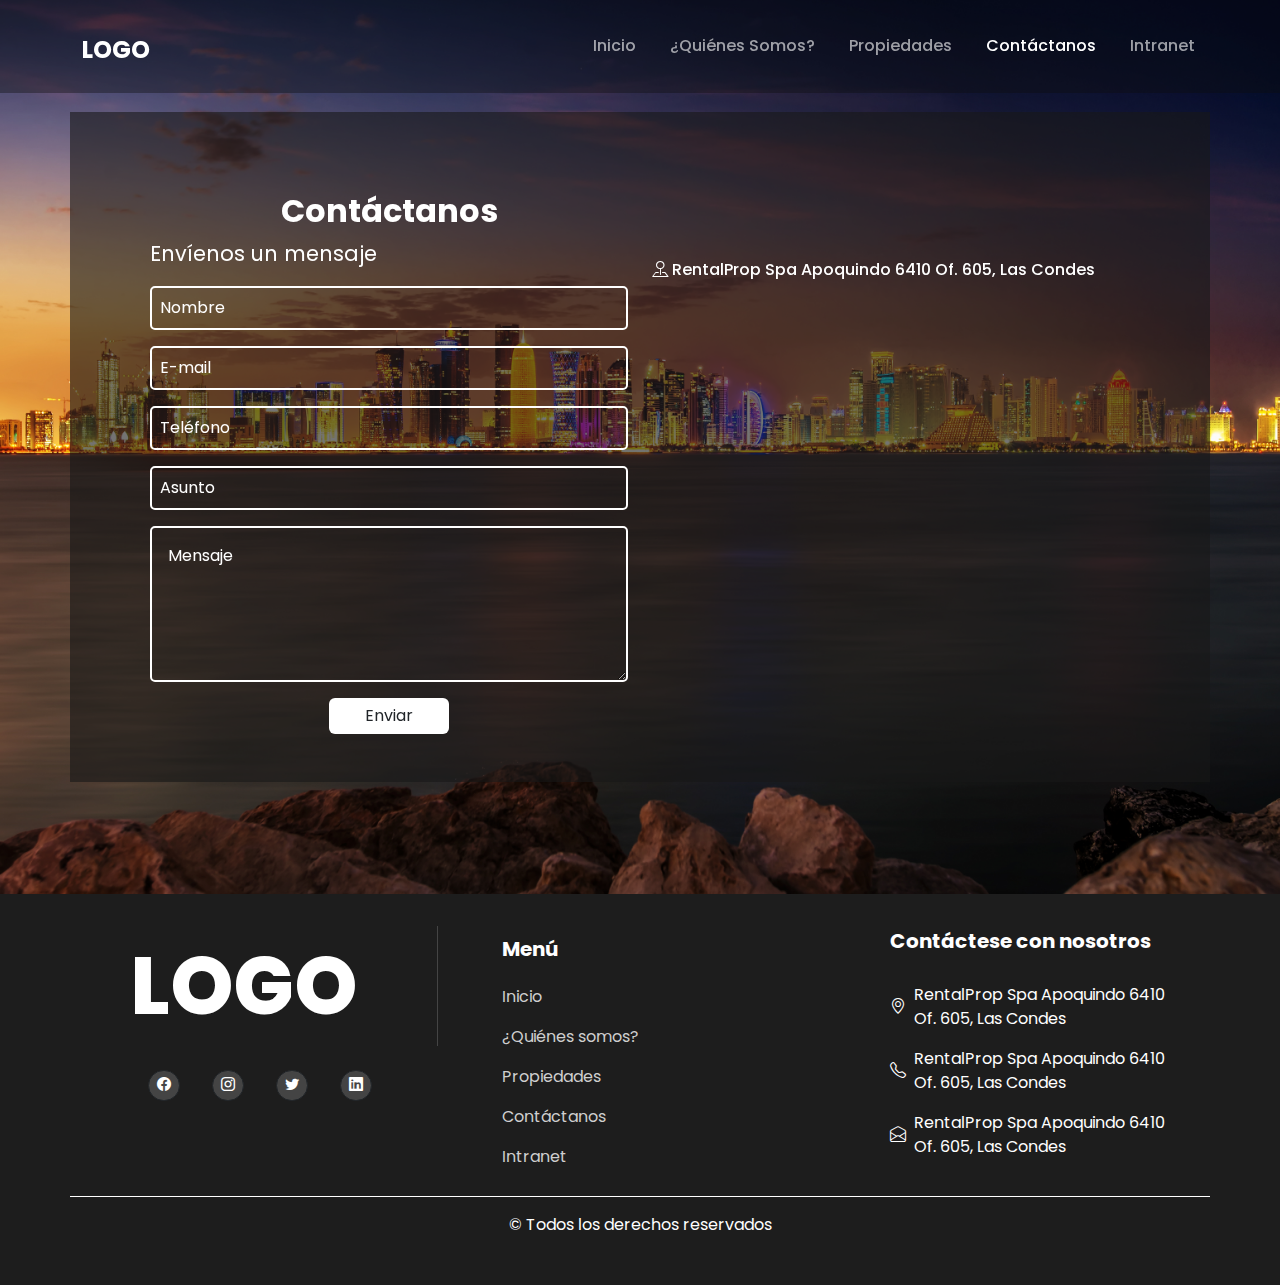
<file: contact.html>
<!DOCTYPE html>
<html lang="en">
  <head>
    <meta charset="utf-8" />
    <meta content="width=device-width, initial-scale=1.0" name="viewport" />

    <title>Contacto - Página demo B2</title>
    <meta content="" name="description" />
    <meta content="" name="keywords" />

    <!-- Favicons -->
    <link href="assets/img/apple-touch-icon.png" rel="apple-touch-icon" />

    <!-- Google Fonts -->
    <link rel="preconnect" href="https://fonts.googleapis.com" />
    <link rel="preconnect" href="https://fonts.gstatic.com" crossorigin />
    <link
      href="https://fonts.googleapis.com/css2?family=Open+Sans:ital,wght@0,300;0,400;0,500;0,600;0,700;1,300;1,400;1,600;1,700&family=Roboto:ital,wght@0,300;0,400;0,500;0,600;0,700;1,300;1,400;1,500;1,600;1,700&family=Work+Sans:ital,wght@0,300;0,400;0,500;0,600;0,700;1,300;1,400;1,500;1,600;1,700&display=swap"
      rel="stylesheet"
    />

    <!-- Libraries Stylesheet -->
    <link href="assets/lib/animate/animate.min.css" rel="stylesheet" />

    <link
      href="assets/lib/owlcarousel/assets/owl.carousel.min.css"
      rel="stylesheet"
    />

    <!-- Vendor CSS Files -->
    <link
      href="assets/vendor/bootstrap/css/bootstrap.min.css"
      rel="stylesheet"
    />
    <link
      href="assets/vendor/bootstrap-icons/bootstrap-icons.css"
      rel="stylesheet"
    />
    <link
      href="assets/vendor/fontawesome-free/css/all.min.css"
      rel="stylesheet"
    />
    <link href="assets/vendor/aos/aos.css" rel="stylesheet" />
    <link
      href="assets/vendor/glightbox/css/glightbox.min.css"
      rel="stylesheet"
    />
    <link href="assets/vendor/swiper/swiper-bundle.min.css" rel="stylesheet" />

    <!-- Template Main CSS File -->
    <link href="assets/css/normalize.css" rel="stylesheet" />
    <link href="assets/css/main.css" rel="stylesheet" />
  </head>

  <body>
    <!-- ======= Header ======= -->
    <header id="header" class="header d-flex align-items-center bg-header">
      <div
        class="container-fluid container-xl d-flex align-items-center justify-content-between"
      >
        <a href="index.html" class="logo d-flex align-items-center">
          <!-- <img src="assets/img/logo.png" alt=""> -->
          <h1>LOGO</h1>
        </a>

        <i class="mobile-nav-toggle mobile-nav-show bi bi-list"></i>
        <i class="mobile-nav-toggle mobile-nav-hide d-none bi bi-x"></i>
        <nav id="navbar" class="navbar">
          <ul>
            <li><a href="index.html">Inicio</a></li>
            <li><a href="about.html">¿Quiénes somos?</a></li>
            <li><a href="properties.html">Propiedades</a></li>
            <li><a href="contact.html" class="active">Contáctanos</a></li>
            <li><a href="intranet.html">Intranet</a></li>
          </ul>
        </nav>
        <!-- .navbar -->
      </div>
    </header>
    <!-- End Header -->

    <!-- ======= Contact Section ======= -->
    <section id="contact" class="container-fluid contact">
      <div class="container" data-aos="fade-up" style="width:100% !important;">
        <div class="row">
          <div class="col-sm-6">
            <div class="section-header">
              <h2>Contáctanos</h2>
            </div>
            <div>
              <p>Envíenos un mensaje</p>
            </div>
            <div class="row">
              <div class="col-lg-12">
                <form>
                  <div class="form-group">
                    <input
                      type="text"
                      class="form-control p-2"
                      id="name"
                      name="name"
                      placeholder="Nombre"
                    />
                  </div>
    
                  <div class="form-group">
                    <input
                      type="email"
                      class="form-control p-2"
                      id="email"
                      name="email"
                      placeholder="E-mail"
                    />
                  </div>
    
                  <div class="form-group">
                    <input
                      type="text"
                      class="form-control p-2"
                      id="phone"
                      name="phone"
                      placeholder="Teléfono"
                    />
                  </div>
    
                  <div class="form-group">
                    <input
                      type="text"
                      class="form-control p-2"
                      id="subject"
                      name="subject"
                      placeholder="Asunto"
                    />
                  </div>
    
                  <div class="form-group">
                    <textarea
                      class="form-control"
                      id="message"
                      name="message"
                      placeholder="Mensaje"
                      rows="5"
                    ></textarea>
                  </div>
    
                  <div class="d-flex justify-content-center">
                    <button
                      type="submit"
                      class="btn btn-primary bg-white text-dark border-0 w-25"
                    >
                      Enviar
                    </button>
                  </div>
                </form>
              </div>
            </div>
          </div>
          <div class="col-sm-6 " style="margin-top: 100px;">
            <div class="">
              <h6 style="color: #fff;"><i class="bi bi-pin-map"></i>  RentalProp Spa Apoquindo 6410 Of. 605, Las Condes</h6>
            </div>
            <iframe
              class="position-relative rounded w-100 h-50"
              src="https://www.google.com/maps/embed?pb=!1m18!1m12!1m3!1d3001156.4288297426!2d-78.01371936852176!3d42.72876761954724!2m3!1f0!2f0!3f0!3m2!1i1024!2i768!4f13.1!3m3!1m2!1s0x4ccc4bf0f123a5a9%3A0xddcfc6c1de189567!2sNew%20York%2C%20USA!5e0!3m2!1sen!2sbd!4v1603794290143!5m2!1sen!2sbd"
              frameborder="0"
              style="min-height: 400px; border: 0"
              allowfullscreen=""
              aria-hidden="false"
              tabindex="0"
            ></iframe>
          </div>
        </div>
 
      </div>
    </section>
    <!-- End Contact section -->

     <!-- ======= Footer ======= -->
     <footer id="footer" class="footer">
      <div class="footer-content position-relative">
        <div class="container">
          <div class="row w-100">
            <div class="col-lg-4 d-flex align-items-center flex-column">
              <div class="footer-logo">            
                <a href="index.html" style="color: #fff !important;">LOGO</a>
              </div>
              <div class="footer-navigation">
                <div class="footer-nav-links">
                  <ul>
                    <li>
                      <button
                        type="button"
                        class="btn btn-dark btn-circle btn-sm "
                      >
                        <a href="#">
                          <i class="bi bi-facebook "></i>
                        </a>
                      </button>
                    </li>

                    <li>
                      <button
                        type="button"
                        class="btn btn-dark btn-circle btn-sm"
                      >
                        <a href="#">
                          <i class="bi bi-instagram"></i>
                        </a>
                      </button>
                    </li>

                    <li>
                      <button
                        type="button"
                        class="btn btn-dark btn-circle btn-sm"
                      >
                        <a href="#">
                          <i class="bi bi-twitter"></i>
                        </a>
                      </button>
                    </li>

                    <li>
                      <button
                        type="button"
                        class="btn btn-dark btn-circle btn-sm"
                      >
                        <a href="#">
                          <i class="bi bi-linkedin"></i>
                        </a>
                      </button>
                    </li>
                  </ul>
                </div>
              </div>
            </div>

            <div class="col-lg-4 align-items-center">
              <div class="footer-nav-address">
                <ul class="footer-nav-menu">
                  <li><h4 style="color: #fff;font-size: 20px;"><b>Menú</b></h4></li>
                  <li><a href="index.html">Inicio</a></li>
                  <li><a href="about.html">¿Quiénes somos?</a></li>
                  <li><a href="properties.html" >Propiedades</a></li>
                  <li><a href="contact.html">Contáctanos</a></li>
                  <li><a href="intranet.html">Intranet</a></li>
                </ul>
           
            </div>
            
            </div>

            <div class="col-lg-4 d-flex align-items-center flex-column">
              <p class="text-center" style="color: #fff;font-size: 20px;"><b>Contáctese con nosotros</b></p>
              
              <div class="footer-nav-address">
                <ul>
                  <li style="color: #fff !important;">
                    <i class="bi bi-geo-alt"></i>
                    <span
                      >RentalProp Spa Apoquindo 6410 Of. 605, Las Condes</span
                    >
                  </li>
                  <li style="color: #fff !important;">
                    <i class="bi bi-telephone"></i>
                    <span
                      >RentalProp Spa Apoquindo 6410 Of. 605, Las Condes</span
                    >
                  </li>
                  <li style="color: #fff !important;">
                    <i class="bi bi-envelope-open mr-3"></i>
                    <span
                      >RentalProp Spa Apoquindo 6410 Of. 605, Las Condes</span
                    >
                  </li>
                </ul>
              </div>
            </div>
          </div>
          <div class="row w-100">
            <div class="col-lg-12 text-center" style="border-top: 1px solid #fff;">
                <div class="footer-copyrigth" style="color: #fff !important;">
                &copy; Todos los derechos reservados
              </div> 
            </div>
          </div>
        </div>
      </div>
    </footer>
    <!-- End Footer -->

    <a
      href="#"
      class="scroll-top d-flex align-items-center justify-content-center"
      ><i class="bi bi-arrow-up-short"></i
    ></a>

    <div id="preloader"></div>

    <!-- Vendor JS Files -->
    <script src="assets/vendor/bootstrap/js/bootstrap.bundle.min.js"></script>
    <script src="assets/vendor/aos/aos.js"></script>
    <script src="assets/vendor/glightbox/js/glightbox.min.js"></script>
    <script src="assets/vendor/isotope-layout/isotope.pkgd.min.js"></script>
    <script src="assets/vendor/swiper/swiper-bundle.min.js"></script>
    <script src="assets/vendor/purecounter/purecounter_vanilla.js"></script>
    <script src="assets/vendor/php-email-form/validate.js"></script>
    <script src="https://code.jquery.com/jquery-3.4.1.min.js"></script>
    <script src="https://cdn.jsdelivr.net/npm/bootstrap@5.0.0/dist/js/bootstrap.bundle.min.js"></script>
    <script src="assets/lib/wow/wow.min.js"></script>
    <script src="assets/lib/easing/easing.min.js"></script>
    <script src="assets/lib/waypoints/waypoints.min.js"></script>
    <script src="assets/lib/owlcarousel/owl.carousel.min.js"></script>

    <!-- Template Main JS File -->
    <script src="assets/js/main.js"></script>
    <script src="assets/js/owlCarousel.js"></script>
  </body>
</html>
</file>
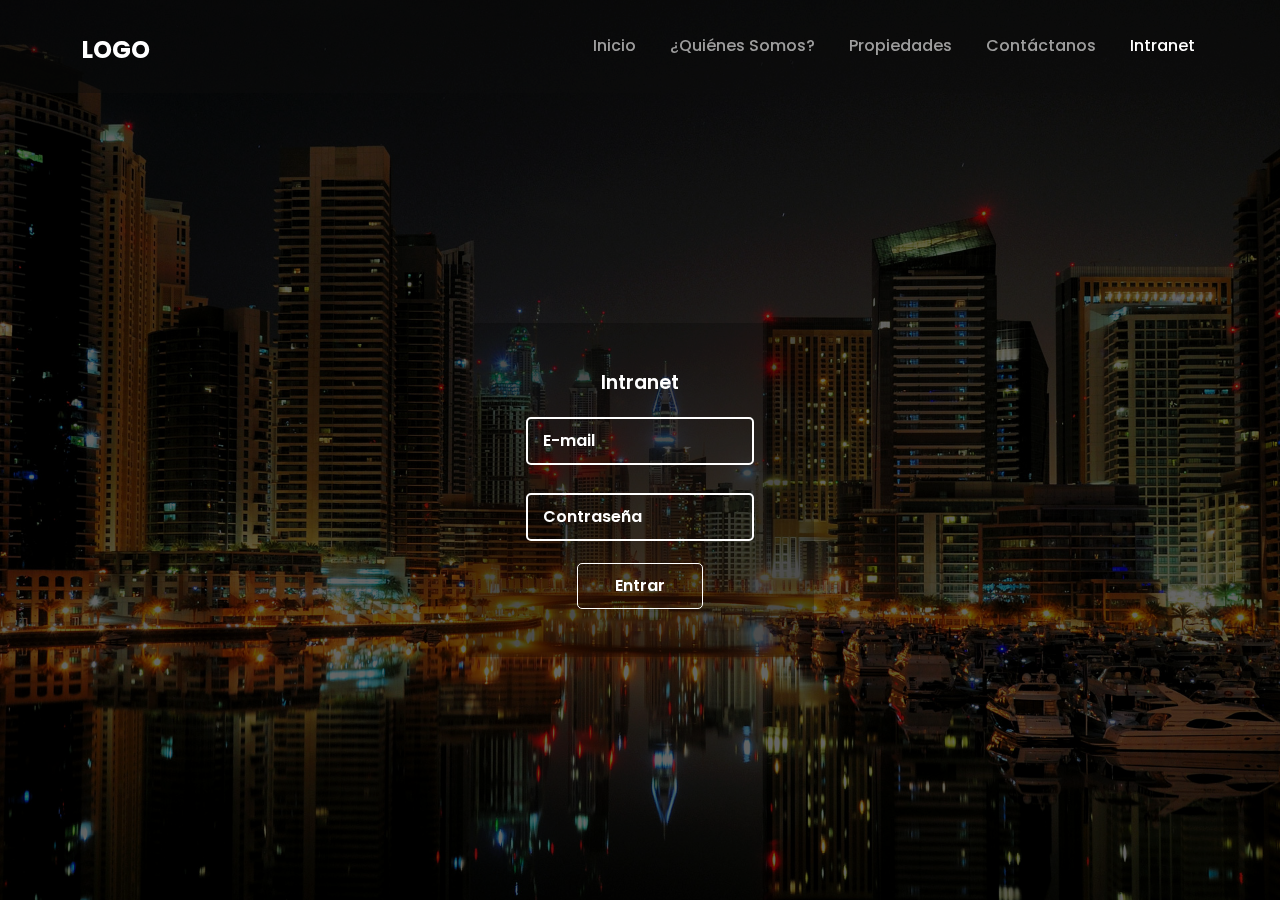
<file: intranet.html>
<!DOCTYPE html>
<html lang="en">
  <head>
    <meta charset="utf-8" />
    <meta content="width=device-width, initial-scale=1.0" name="viewport" />

    <title>Intranet - Página demo B2</title>
    <meta content="" name="description" />
    <meta content="" name="keywords" />

    <!-- Favicons -->
    <link href="assets/img/apple-touch-icon.png" rel="apple-touch-icon" />

    <!-- Google Fonts -->
    <link rel="preconnect" href="https://fonts.googleapis.com" />
    <link rel="preconnect" href="https://fonts.gstatic.com" crossorigin />
    <link
      href="https://fonts.googleapis.com/css2?family=Open+Sans:ital,wght@0,300;0,400;0,500;0,600;0,700;1,300;1,400;1,600;1,700&family=Roboto:ital,wght@0,300;0,400;0,500;0,600;0,700;1,300;1,400;1,500;1,600;1,700&family=Work+Sans:ital,wght@0,300;0,400;0,500;0,600;0,700;1,300;1,400;1,500;1,600;1,700&display=swap"
      rel="stylesheet"
    />

    <!-- Libraries Stylesheet -->
    <link href="assets/lib/animate/animate.min.css" rel="stylesheet" />

    <link
      href="assets/lib/owlcarousel/assets/owl.carousel.min.css"
      rel="stylesheet"
    />

    <!-- Vendor CSS Files -->
    <link
      href="assets/vendor/bootstrap/css/bootstrap.min.css"
      rel="stylesheet"
    />
    <link
      href="assets/vendor/bootstrap-icons/bootstrap-icons.css"
      rel="stylesheet"
    />
    <link
      href="assets/vendor/fontawesome-free/css/all.min.css"
      rel="stylesheet"
    />
    <link href="assets/vendor/aos/aos.css" rel="stylesheet" />
    <link
      href="assets/vendor/glightbox/css/glightbox.min.css"
      rel="stylesheet"
    />
    <link href="assets/vendor/swiper/swiper-bundle.min.css" rel="stylesheet" />

    <!-- Template Main CSS File -->
    <link href="assets/css/normalize.css" rel="stylesheet" />
    <link href="assets/css/main.css" rel="stylesheet" />
  </head>

  <body>
    <!-- ======= Header ======= -->
    <header id="header" class="header d-flex align-items-center bg-header">
      <div
        class="container-fluid container-xl d-flex align-items-center justify-content-between"
      >
        <a href="index.html" class="logo d-flex align-items-center">
          <!-- <img src="assets/img/logo.png" alt=""> -->
          <h1>LOGO</h1>
        </a>

        <i class="mobile-nav-toggle mobile-nav-show bi bi-list"></i>
        <i class="mobile-nav-toggle mobile-nav-hide d-none bi bi-x"></i>
        <nav id="navbar" class="navbar">
          <ul>
            <li><a href="index.html">Inicio</a></li>
            <li><a href="about.html">¿Quiénes somos?</a></li>
            <li><a href="properties.html">Propiedades</a></li>
            <li><a href="contact.html">Contáctanos</a></li>
            <li><a href="intranet.html" class="active">Intranet</a></li>
          </ul>
        </nav>
        <!-- .navbar -->
      </div>
    </header>
    <!-- End Header -->

    <main id="main">
      <!-- ======= Breadcrumbs ======= -->
      <div
        class="breadcrumbs breadcrumbs__intranet d-flex align-items-center"
        style="
          background-image: url('assets/img/hero-carousel/hero-carousel-1.jpg');
        "
      >
        <div
          class="container position-relative d-flex flex-column align-items-center"
          data-aos="fade"
        >
          <!-- ======= Intranet Form Section ======= -->
          <div class="container-fluid intranet-form">
            <div
              class="row d-flex justify-content-center align-items-center py-5"
            >
              <div class="col-lg-4" data-aos="fade-up" data-aos-delay="100">
                <div class="card-item">
                  <div class="d-lg-flex flex-lg-row">
                    <div class="px-5 py-5 form-left">
                      <div>
                        <h2>Intranet</h2>
                      </div>
                      <form>
                        <div class="row g-3">
                          <div class="col-md-12">
                            <div class="form-control">
                              <input
                                type="text"
                                class="form-control"
                                id="email"
                                name="email"
                                placeholder="E-mail"
                              />
                            </div>
                          </div>
                          <div class="col-md-12">
                            <div class="form-control">
                              <input
                                type="password"
                                class="form-control"
                                id="password"
                                name="password"
                                placeholder="Contraseña"
                              />
                            </div>
                          </div>

                          <div class="col-12 d-flex justify-content-center">
                            <button
                              class="btn btn-primary w-50 py-3 bg-white text-black-50 text-center btn-circle"
                              type="submit"
                            >
                              Entrar
                            </button>
                          </div>
                        </div>
                      </form>
                    </div>
                  </div>
                </div>
              </div>
            </div>
          </div>

          <!-- Intranet Form End -->
        </div>
      </div>
      <!-- End Breadcrumbs -->
    </main>
    <!-- End #main -->

    <a
      href="#"
      class="scroll-top d-flex align-items-center justify-content-center"
      ><i class="bi bi-arrow-up-short"></i
    ></a>

    <div id="preloader"></div>

    <!-- Vendor JS Files -->
    <script src="assets/vendor/bootstrap/js/bootstrap.bundle.min.js"></script>
    <script src="assets/vendor/aos/aos.js"></script>
    <script src="assets/vendor/glightbox/js/glightbox.min.js"></script>
    <script src="assets/vendor/isotope-layout/isotope.pkgd.min.js"></script>
    <script src="assets/vendor/swiper/swiper-bundle.min.js"></script>
    <script src="assets/vendor/purecounter/purecounter_vanilla.js"></script>
    <script src="assets/vendor/php-email-form/validate.js"></script>
    <script src="https://code.jquery.com/jquery-3.4.1.min.js"></script>
    <script src="https://cdn.jsdelivr.net/npm/bootstrap@5.0.0/dist/js/bootstrap.bundle.min.js"></script>
    <script src="assets/lib/wow/wow.min.js"></script>
    <script src="assets/lib/easing/easing.min.js"></script>
    <script src="assets/lib/waypoints/waypoints.min.js"></script>
    <script src="assets/lib/owlcarousel/owl.carousel.min.js"></script>

    <!-- Template Main JS File -->
    <script src="assets/js/main.js"></script>
    <script src="assets/js/owlCarousel.js"></script>
  </body>
</html>
</file>
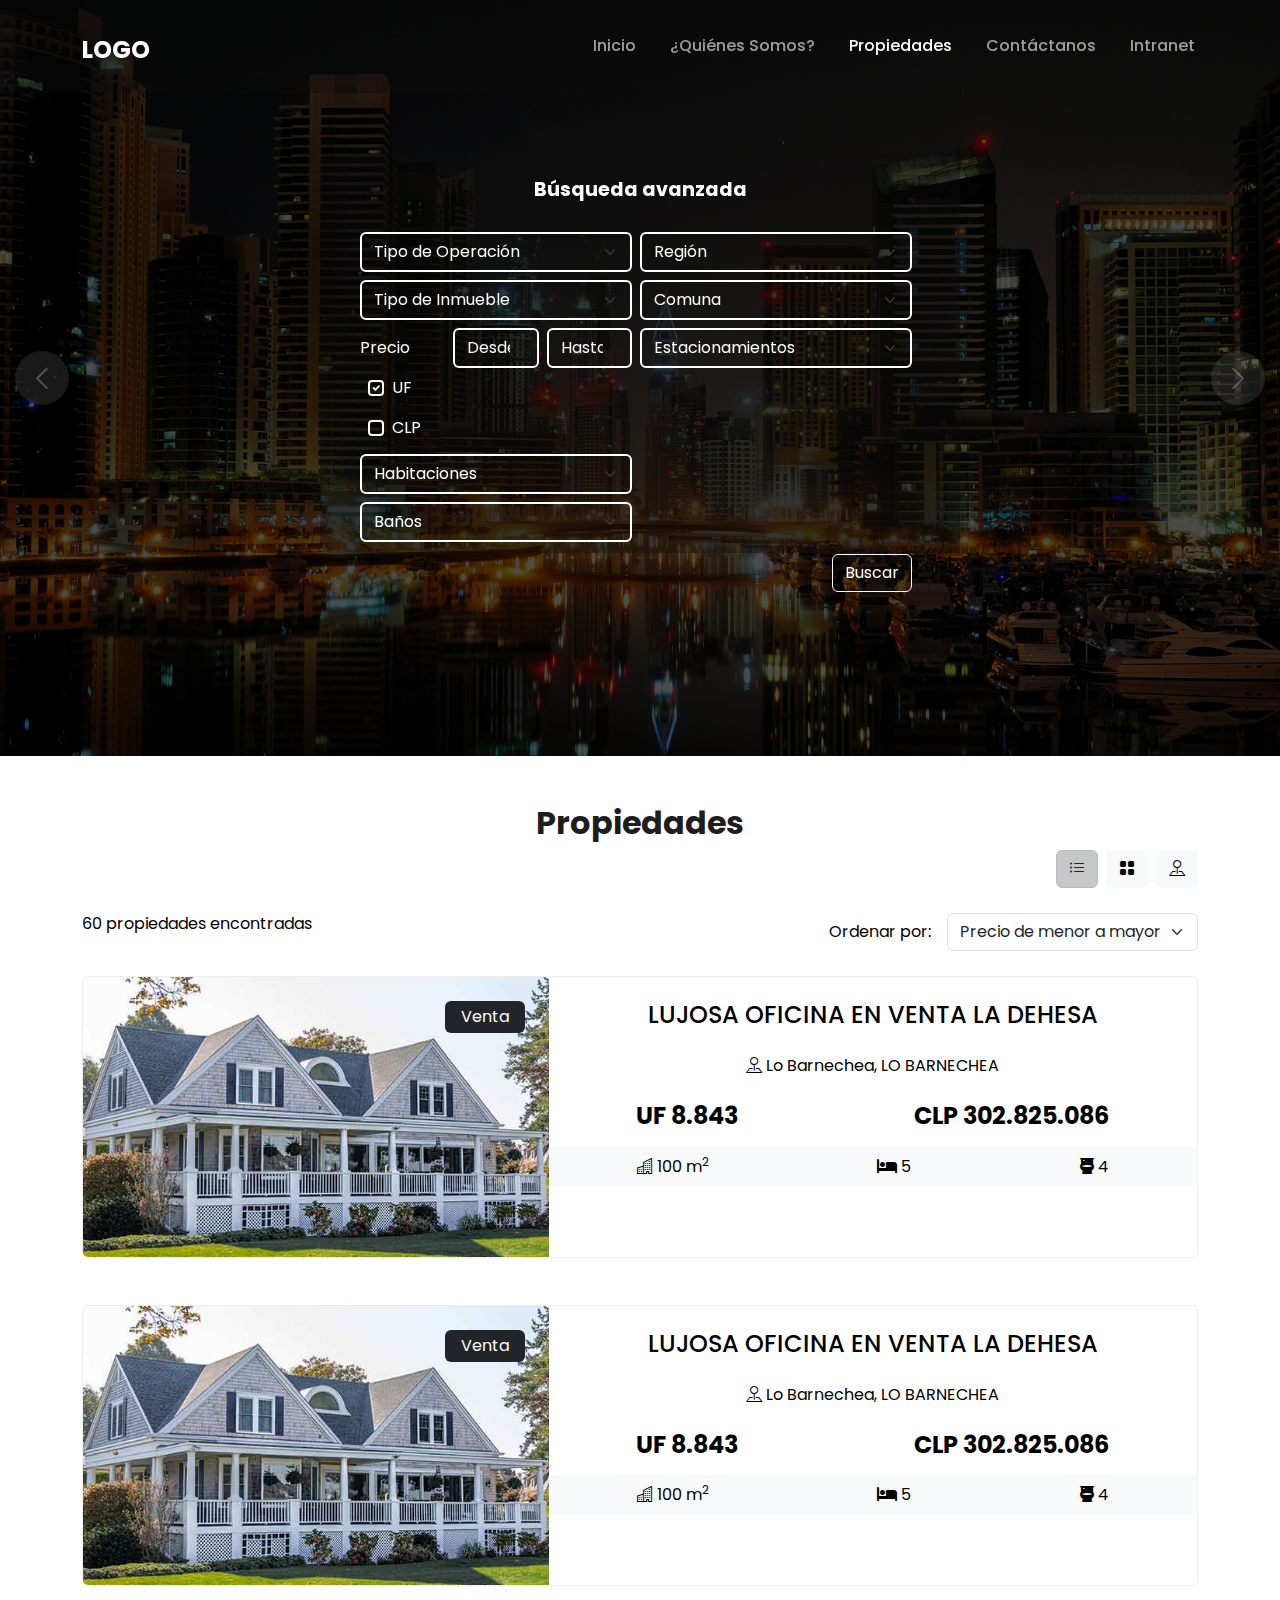
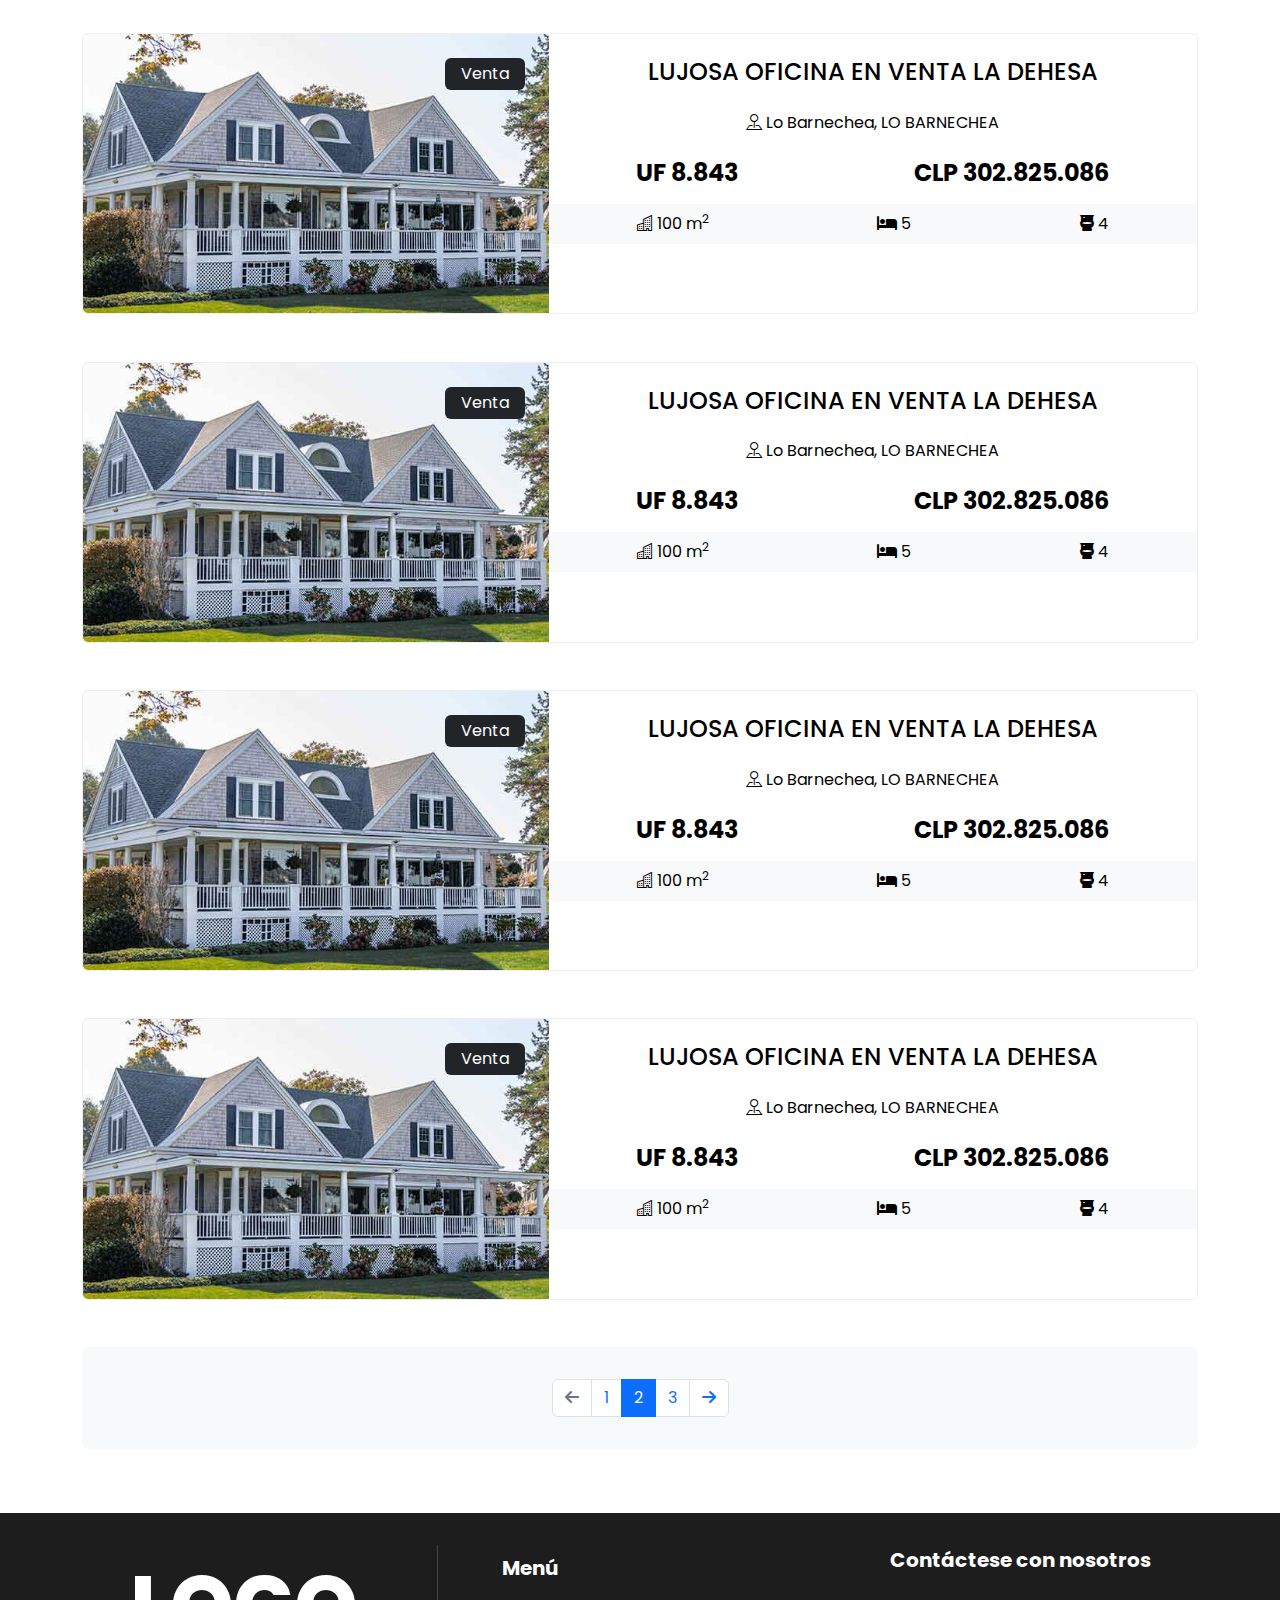
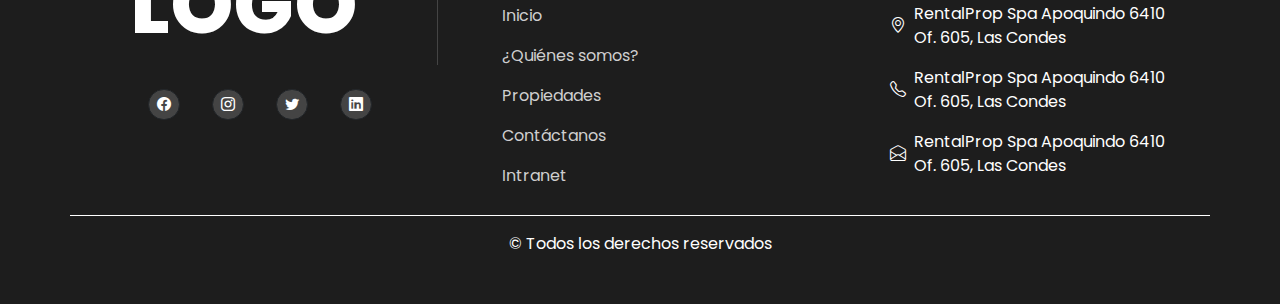
<file: properties.html>
<!DOCTYPE html>
<html lang="en">
  <head>
    <meta charset="utf-8" />
    <meta content="width=device-width, initial-scale=1.0" name="viewport" />

    <title>Propiedades - Página demo B2</title>
    <meta content="" name="description" />
    <meta content="" name="keywords" />

    <!-- Google Fonts -->
    <link rel="preconnect" href="https://fonts.googleapis.com" />
    <link rel="preconnect" href="https://fonts.gstatic.com" crossorigin />
    <link
      href="https://fonts.googleapis.com/css2?family=Open+Sans:ital,wght@0,300;0,400;0,500;0,600;0,700;1,300;1,400;1,600;1,700&family=Roboto:ital,wght@0,300;0,400;0,500;0,600;0,700;1,300;1,400;1,500;1,600;1,700&family=Work+Sans:ital,wght@0,300;0,400;0,500;0,600;0,700;1,300;1,400;1,500;1,600;1,700&display=swap"
      rel="stylesheet"
    />

    <!-- Libraries Stylesheet -->
    <link href="assets/lib/animate/animate.min.css" rel="stylesheet" />

    <link
      href="assets/lib/owlcarousel/assets/owl.carousel.min.css"
      rel="stylesheet"
    />

    <!-- Vendor CSS Files -->
    <link
      href="assets/vendor/bootstrap/css/bootstrap.min.css"
      rel="stylesheet"
    />
    <link
      href="assets/vendor/bootstrap-icons/bootstrap-icons.css"
      rel="stylesheet"
    />
    <link
      href="assets/vendor/fontawesome-free/css/all.min.css"
      rel="stylesheet"
    />
    <link href="assets/vendor/aos/aos.css" rel="stylesheet" />
    <link
      href="assets/vendor/glightbox/css/glightbox.min.css"
      rel="stylesheet"
    />
    <link href="assets/vendor/swiper/swiper-bundle.min.css" rel="stylesheet" />

    <!-- Template Main CSS File -->
    <link href="assets/css/normalize.css" rel="stylesheet" />
    <link href="assets/css/main.css" rel="stylesheet" />

    		<!-- MAPBOX CSS -->
		<link href="https://api.mapbox.com/mapbox-gl-js/v2.12.0/mapbox-gl.css" rel="stylesheet">
		<script src="https://api.mapbox.com/mapbox-gl-js/v2.12.0/mapbox-gl.js"></script>
		<!--FIN MAPBOX CSS -->
  </head>

  <body>
    <!-- ======= Header ======= -->
    <header id="header" class="header d-flex align-items-center bg-header">
      <div
        class="container-fluid container-xl d-flex align-items-center justify-content-between"
      >
        <a href="index.html" class="logo d-flex align-items-center">
          <!-- <img src="assets/img/logo.png" alt=""> -->
          <h1>LOGO</h1>
        </a>

        <i class="mobile-nav-toggle mobile-nav-show bi bi-list"></i>
        <i class="mobile-nav-toggle mobile-nav-hide d-none bi bi-x"></i>
        <nav id="navbar" class="navbar">
          <ul>
            <li><a href="index.html">Inicio</a></li>
            <li><a href="about.html">¿Quiénes somos?</a></li>
            <li><a href="properties.html" class="active">Propiedades</a></li>
            <li><a href="contact.html">Contáctanos</a></li>
            <li><a href="intranet.html">Intranet</a></li>
          </ul>
        </nav>
        <!-- .navbar -->
      </div>
    </header>
    <!-- End Header -->

    <!-- ======= Hero Section ======= -->
    <section id="hero" class="hero">
      <div class="info">
        <div class="container bg-section" data-aos="fade-up">
          <div class="">
            <h2>Búsqueda avanzada</h2>
          </div>
          <form>
            <div class="row g-2">
              <div class="col-sm-6">
                <select class="form-select">
                  <option selected>Tipo de Operación</option>
                  <option value="1">Tipo de Operación 1</option>
                  <option value="2">Tipo de Operación 2</option>
                  <option value="3">Tipo de Operación 3</option>
                </select>
              </div>

              <div class="col-sm-6">
                <select class="form-select">
                  <option selected>Región</option>
                  <option value="1">Región 1</option>
                  <option value="2">Región 2</option>
                  <option value="3">Región 3</option>
                </select>
              </div>

              <div class="col-sm-6">
                <select class="form-select">
                  <option selected>Tipo de Inmueble</option>
                  <option value="1">Tipo de Inmueble 1</option>
                  <option value="2">Tipo de Inmueble 2</option>
                  <option value="3">Tipo de Inmueble 3</option>
                </select>
              </div>

              <div class="col-sm-6">
                <select class="form-select">
                  <option selected>Comuna</option>
                  <option value="1">Comuna 1</option>
                  <option value="2">Comuna 2</option>
                  <option value="3">Comuna 3</option>
                </select>
              </div>

              <div class="col-sm-2">
                <label class="mt-2"> Precio </label>

                <div class="form-check mt-3 mx-2">
                  <input
                    class="form-check-input"
                    type="checkbox"
                    value="uf"
                    id="flexCheckDefault"
                    checked
                  />
                  <label class="form-check-label" for="flexCheckDefault">
                    UF
                  </label>
                </div>
                <div class="form-check mt-3 mx-2">
                  <input
                    class="form-check-input"
                    type="checkbox"
                    value="clp"
                    id="flexCheckChecked"
                  />
                  <label class="form-check-label" for="flexCheckChecked">
                    CLP
                  </label>
                </div>
              </div>

              <div class="col-sm-2">
                <div>
                  <input
                    type="number"
                    class="form-control"
                    placeholder="Desde"
                  />
                </div>
              </div>
              <div class="col-sm-2">
                <div>
                  <input
                    type="number"
                    class="form-control"
                    placeholder="Hasta"
                  />
                </div>
              </div>

              <div class="col-sm-6">
                <select class="form-select">
                  <option selected>Estacionamientos</option>
                  <option value="1">1</option>
                  <option value="2">2</option>
                  <option value="2">3</option>
                </select>
              </div>

              <div class="col-md-6">
                <div class="py-1">
                  <select class="form-select">
                    <option selected>Habitaciones</option>
                    <option value="1">1</option>
                    <option value="2">2</option>
                    <option value="2">3</option>
                  </select>
                </div>

                <div class="py-1">
                  <select class="form-select">
                    <option selected>Baños</option>
                    <option value="1">1</option>
                    <option value="2">2</option>
                    <option value="2">3</option>
                  </select>
                </div>
              </div>

              <div class="d-flex justify-content-end">
                <button type="submit" class="btn btn-outline-light btn-block">
                  Buscar
                </button>
              </div>
            </div>
          </form>
        </div>
      </div>
      <!-- Filter search End -->

      <div
        id="hero-carousel"
        class="carousel slide carousel_screen"
        data-bs-ride="carousel"
        data-bs-interval="5000"
      >
        <div
          class="carousel-item active"
          style="
            background-image: url(assets/img/hero-carousel/hero-carousel-1.jpg);
          "
        ></div>
        <div
          class="carousel-item"
          style="
            background-image: url(assets/img/hero-carousel/hero-carousel-2.jpg);
          "
        ></div>
        <a
          class="carousel-control-prev"
          href="#hero-carousel"
          role="button"
          data-bs-slide="prev"
        >
          <span
            class="carousel-control-prev-icon bi bi-chevron-left"
            aria-hidden="true"
          ></span>
        </a>
        <a
          class="carousel-control-next"
          href="#hero-carousel"
          role="button"
          data-bs-slide="next"
        >
          <span
            class="carousel-control-next-icon bi bi-chevron-right"
            aria-hidden="true"
          ></span>
        </a>
      </div>
    </section>
    <!-- End Hero Section -->

    <!-- ======= Properties Section ======= -->
    <div class="properties">
      <div class="container py-5 about-us">
        <div class="row g-5">
          <div class="col-lg-12">
            <div class="section-header">
              <h2>Propiedades</h2>
            </div>
            <div class="setting-props-layout">
              <!-- <div
                class="d-flex align-items-center justify-content-end preview-layout"
              >
                <button type="button" class="btn btn-light btn-list text-dark">
                  <span>
                    <i class="bi bi-list-ul"></i>
                  </span>
                </button>

                <button type="button" class="btn btn-light btn-grid">
                  <span>
                    <i class="bi bi-grid-fill"></i>
                  </span>
                </button>

                <button type="button" class="btn btn-light btn-map">
                  <span>
                    <i class="bi bi-pin-map"></i>
                  </span>
                </button>
              </div> -->
              <div class="d-flex align-items-center justify-content-end preview-layout">
                <ul class="nav nav-pills " id="pills-tab" role="tablist">
                  <li class="nav-item" role="presentation">
                    <button type="button" class="btn btn-light btn-list text-dark active" id="pills-home-tab" data-bs-toggle="pill" data-bs-target="#pills-home" type="button" role="tab" aria-controls="pills-home" aria-selected="true">
                    <span>
                      <i class="bi bi-list-ul">
                         
                      </i>
                    </span>
                    </button>
                    
                  
                   <!-- <a class="btn btn-light btn-list text-dark active" href="properties.html" ><i class="bi bi-list-ul"></i></a> -->
                  </li>
                  <li class="nav-item" role="presentation">
                    <button type="button" class="btn btn-light btn-grid" id="pills-profile-tab" data-bs-toggle="pill" data-bs-target="#pills-profile" type="button" role="tab" aria-controls="pills-profile" aria-selected="false">
                      <span>
                        <i class="bi bi-grid-fill"></i>
                      </span>
                    </button>
                    <!-- <a class="btn btn-light btn-grid" href="properties_list.html" ><i class="bi bi-grid-fill"></i></a> -->
  
                  </li>
                  <li class="nav-item" role="presentation">
                    <button type="button" class="btn btn-light btn-map" id="pills-contact-tab" data-bs-toggle="pill" data-bs-target="#pills-contact" type="button" role="tab" aria-controls="pills-contact" aria-selected="false" >
                      <span>
                        <i class="bi bi-pin-map"></i>
                      </span>
                    </button>
                   <!-- <a class="btn btn-light btn-map" href="properties_map.html" ><i class="bi bi-pin-map"></i></a> -->
                  </li>
                </ul>
                </div>
            </div>

            <div class="setting-props-layout__filter">
              <div>
                <p>60 propiedades encontradas</p>
              </div>
              <div class="d-flex align-items-center">
                <p class="text-nowrap mt-3 p-3">Ordenar por:</p>
                <select class="form-select border">
                  <option selected>Precio de menor a mayor</option>
                  <option value="1">Precio de mayor a menor</option>
                </select>
              </div>
            </div>

            <div class="tab-content" id="pills-tabContent">
							<div class="tab-pane fade show active" id="pills-home" role="tabpanel" aria-labelledby="pills-home-tab">  
								<div class="row g-3" id="container-propiedad-list" style="justify-content: center;">	
									<!-- item 1 -->
                  <div class="col-sm-4 property col-lg-4 col-lg-12">
                    <div class="property-item rounded overflow-hidden flex-row align-items-centern">
                      <div class="position-relative overflow-hidden">
                        <a href="property-details.html"
                          ><img
                            class="img-fluid"
                            src="assets/img/properties/property-1.jpg"
                            alt=""
                        /></a>
                        <div
                          class="bg-dark rounded text-white position-absolute end-0 top-0 m-4 py-1 px-3"
                        >
                          Venta
                        </div>
                      </div>
                      <div class="item-info w-75">
                        <div class="p-4 pb-0 card-props">
                          <a
                            class="d-block h4 mb-4 text-uppercase text-center"
                            href="property-details.html"
                            >Lujosa Oficina en Venta La Dehesa</a
                          >
                          <p class="text-center">
                            <i class="bi bi-pin-map"></i> Lo Barnechea, LO BARNECHEA
                          </p>
                        </div>
                        <div class="d-flex">
                          <h4 class="flex-fill text-center py-2"><b>UF 8.843</b></h4>
                          <h4 class="flex-fill text-center py-2"><b>CLP 302.825.086</b></h4>
                        </div>
                        <div class="d-flex w-100 border-2 bg-light">
                          <span class="flex-fill text-center p-2">
                            <i class="bi bi-building"></i> 100 m<sup>2</sup>
                          </span>
                          <span class="flex-fill text-center py-2">
                            <i class="fa-sharp fa-solid fa-bed"></i> 5
                          </span>
                          <span class="flex-fill text-center p-2">
                            <i class="fa-sharp fa-solid fa-toilet"></i> 4
                          </span>
                        </div>
                      </div>
                    </div>
                  </div>
                  <!-- Fin item 1 -->

                  <!-- item 2 -->
                  <div class="col-sm-4 property col-lg-4 col-lg-12">
                    <div class="property-item rounded overflow-hidden flex-row align-items-centern">
                      <div class="position-relative overflow-hidden">
                        <a href="property-details.html"
                          ><img
                            class="img-fluid"
                            src="assets/img/properties/property-1.jpg"
                            alt=""
                        /></a>
                        <div
                          class="bg-dark rounded text-white position-absolute end-0 top-0 m-4 py-1 px-3"
                        >
                          Venta
                        </div>
                      </div>
                      <div class="item-info w-75">
                        <div class="p-4 pb-0 card-props">
                          <a
                            class="d-block h4 mb-4 text-uppercase text-center"
                            href="property-details.html"
                            >Lujosa Oficina en Venta La Dehesa</a
                          >
                          <p class="text-center">
                            <i class="bi bi-pin-map"></i> Lo Barnechea, LO BARNECHEA
                          </p>
                        </div>
                        <div class="d-flex">
                          <h4 class="flex-fill text-center py-2"><b>UF 8.843</b></h4>
                          <h4 class="flex-fill text-center py-2"><b>CLP 302.825.086</b></h4>
                        </div>
                        <div class="d-flex w-100 border-2 bg-light">
                          <span class="flex-fill text-center p-2">
                            <i class="bi bi-building"></i> 100 m<sup>2</sup>
                          </span>
                          <span class="flex-fill text-center py-2">
                            <i class="fa-sharp fa-solid fa-bed"></i> 5
                          </span>
                          <span class="flex-fill text-center p-2">
                            <i class="fa-sharp fa-solid fa-toilet"></i> 4
                          </span>
                        </div>
                      </div>
                    </div>
                  </div>
                  <!-- Fin item 2 -->

                  <!-- item 3 -->
                  <div class="col-sm-4 property col-lg-4 col-lg-12">
                    <div class="property-item rounded overflow-hidden flex-row align-items-centern">
                      <div class="position-relative overflow-hidden">
                        <a href="property-details.html"
                          ><img
                            class="img-fluid"
                            src="assets/img/properties/property-1.jpg"
                            alt=""
                        /></a>
                        <div
                          class="bg-dark rounded text-white position-absolute end-0 top-0 m-4 py-1 px-3"
                        >
                          Venta
                        </div>
                      </div>
                      <div class="item-info w-75">
                        <div class="p-4 pb-0 card-props">
                          <a
                            class="d-block h4 mb-4 text-uppercase text-center"
                            href="property-details.html"
                            >Lujosa Oficina en Venta La Dehesa</a
                          >
                          <p class="text-center">
                            <i class="bi bi-pin-map"></i> Lo Barnechea, LO BARNECHEA
                          </p>
                        </div>
                        <div class="d-flex">
                          <h4 class="flex-fill text-center py-2"><b>UF 8.843</b></h4>
                          <h4 class="flex-fill text-center py-2"><b>CLP 302.825.086</b></h4>
                        </div>
                        <div class="d-flex w-100 border-2 bg-light">
                          <span class="flex-fill text-center p-2">
                            <i class="bi bi-building"></i> 100 m<sup>2</sup>
                          </span>
                          <span class="flex-fill text-center py-2">
                            <i class="fa-sharp fa-solid fa-bed"></i> 5
                          </span>
                          <span class="flex-fill text-center p-2">
                            <i class="fa-sharp fa-solid fa-toilet"></i> 4
                          </span>
                        </div>
                      </div>
                    </div>
                  </div>
                  <!-- Fin item 3 -->

                  <!-- item 4 -->
                  <div class="col-sm-4 property col-lg-4 col-lg-12">
                    <div class="property-item rounded overflow-hidden flex-row align-items-centern">
                      <div class="position-relative overflow-hidden">
                        <a href="property-details.html"
                          ><img
                            class="img-fluid"
                            src="assets/img/properties/property-1.jpg"
                            alt=""
                        /></a>
                        <div
                          class="bg-dark rounded text-white position-absolute end-0 top-0 m-4 py-1 px-3"
                        >
                          Venta
                        </div>
                      </div>
                      <div class="item-info w-75">
                        <div class="p-4 pb-0 card-props">
                          <a
                            class="d-block h4 mb-4 text-uppercase text-center"
                            href="property-details.html"
                            >Lujosa Oficina en Venta La Dehesa</a
                          >
                          <p class="text-center">
                            <i class="bi bi-pin-map"></i> Lo Barnechea, LO BARNECHEA
                          </p>
                        </div>
                        <div class="d-flex">
                          <h4 class="flex-fill text-center py-2"><b>UF 8.843</b></h4>
                          <h4 class="flex-fill text-center py-2"><b>CLP 302.825.086</b></h4>
                        </div>
                        <div class="d-flex w-100 border-2 bg-light">
                          <span class="flex-fill text-center p-2">
                            <i class="bi bi-building"></i> 100 m<sup>2</sup>
                          </span>
                          <span class="flex-fill text-center py-2">
                            <i class="fa-sharp fa-solid fa-bed"></i> 5
                          </span>
                          <span class="flex-fill text-center p-2">
                            <i class="fa-sharp fa-solid fa-toilet"></i> 4
                          </span>
                        </div>
                      </div>
                    </div>
                  </div>
                  <!-- Fin item 4 -->

                  <!-- item 5 -->
                  <div class="col-sm-4 property col-lg-4 col-lg-12">
                    <div class="property-item rounded overflow-hidden flex-row align-items-centern">
                      <div class="position-relative overflow-hidden">
                        <a href="property-details.html"
                          ><img
                            class="img-fluid"
                            src="assets/img/properties/property-1.jpg"
                            alt=""
                        /></a>
                        <div
                          class="bg-dark rounded text-white position-absolute end-0 top-0 m-4 py-1 px-3"
                        >
                          Venta
                        </div>
                      </div>
                      <div class="item-info w-75">
                        <div class="p-4 pb-0 card-props">
                          <a
                            class="d-block h4 mb-4 text-uppercase text-center"
                            href="property-details.html"
                            >Lujosa Oficina en Venta La Dehesa</a
                          >
                          <p class="text-center">
                            <i class="bi bi-pin-map"></i> Lo Barnechea, LO BARNECHEA
                          </p>
                        </div>
                        <div class="d-flex">
                          <h4 class="flex-fill text-center py-2"><b>UF 8.843</b></h4>
                          <h4 class="flex-fill text-center py-2"><b>CLP 302.825.086</b></h4>
                        </div>
                        <div class="d-flex w-100 border-2 bg-light">
                          <span class="flex-fill text-center p-2">
                            <i class="bi bi-building"></i> 100 m<sup>2</sup>
                          </span>
                          <span class="flex-fill text-center py-2">
                            <i class="fa-sharp fa-solid fa-bed"></i> 5
                          </span>
                          <span class="flex-fill text-center p-2">
                            <i class="fa-sharp fa-solid fa-toilet"></i> 4
                          </span>
                        </div>
                      </div>
                    </div>
                  </div>
                  <!-- Fin item 5 -->

                  <!-- item 6 -->
                  <div class="col-sm-4 property col-lg-4 col-lg-12">
                    <div class="property-item rounded overflow-hidden flex-row align-items-centern">
                      <div class="position-relative overflow-hidden">
                        <a href="property-details.html"
                          ><img
                            class="img-fluid"
                            src="assets/img/properties/property-1.jpg"
                            alt=""
                        /></a>
                        <div
                          class="bg-dark rounded text-white position-absolute end-0 top-0 m-4 py-1 px-3"
                        >
                          Venta
                        </div>
                      </div>
                      <div class="item-info w-75">
                        <div class="p-4 pb-0 card-props">
                          <a
                            class="d-block h4 mb-4 text-uppercase text-center"
                            href="property-details.html"
                            >Lujosa Oficina en Venta La Dehesa</a
                          >
                          <p class="text-center">
                            <i class="bi bi-pin-map"></i> Lo Barnechea, LO BARNECHEA
                          </p>
                        </div>
                        <div class="d-flex">
                          <h4 class="flex-fill text-center py-2"><b>UF 8.843</b></h4>
                          <h4 class="flex-fill text-center py-2"><b>CLP 302.825.086</b></h4>
                        </div>
                        <div class="d-flex w-100 border-2 bg-light">
                          <span class="flex-fill text-center p-2">
                            <i class="bi bi-building"></i> 100 m<sup>2</sup>
                          </span>
                          <span class="flex-fill text-center py-2">
                            <i class="fa-sharp fa-solid fa-bed"></i> 5
                          </span>
                          <span class="flex-fill text-center p-2">
                            <i class="fa-sharp fa-solid fa-toilet"></i> 4
                          </span>
                        </div>
                      </div>
                    </div>
                  </div>
                  <!-- Fin item 6 -->
								</div>
								
							</div>
							<div class="tab-pane fade " id="pills-profile" role="tabpanel" aria-labelledby="pills-profile-tab">
								<div class="row g-3" id="container-propiedad" style="justify-content: center;">
									<!-- item 1 -->
                  <div class="col-sm-4 property">
                    <div class="property-item rounded overflow-hidden">
                      <div class="position-relative overflow-hidden">
                        <a href="property-details.html"
                          ><img
                            class="img-fluid"
                            src="assets/img/properties/property-1.jpg"
                            alt=""
                        /></a>
                        <div
                          class="bg-dark rounded text-white position-absolute end-0 top-0 m-4 py-1 px-3"
                        >
                          Venta
                        </div>
                      </div>
                      <div class="item-info">
                        <div class="p-4 pb-0 card-props">
                          <a
                            class="d-block h4 mb-4 text-uppercase text-center"
                            href="property-details.html"
                            >Lujosa Oficina en Venta La Dehesa</a
                          >
                          <p class="text-center">
                            <i class="bi bi-pin-map"></i> Lo Barnechea, LO BARNECHEA
                          </p>
                        </div>
                        <div class="d-flex">
                          <h4 class="flex-fill text-center py-2"><b>UF 8.843</b></h4>
                          <h4 class="flex-fill text-center py-2"
                            ><b>CLP 302.825.086</b></h4
                          >
                        </div>
                        <div class="d-flex w-100 border-2 bg-light">
                          <span class="flex-fill text-center p-2">
                            <i class="bi bi-building"></i> 100 m<sup>2</sup>
                          </span>
                          <span class="flex-fill text-center py-2">
                            <i class="fa-sharp fa-solid fa-bed"></i> 5
                          </span>
                          <span class="flex-fill text-center p-2">
                            <i class="fa-sharp fa-solid fa-toilet"></i> 4
                          </span>
                        </div>
                      </div>
                    </div>
                  </div>
                  <!-- Fin item 1 -->
    
                  <!-- item 2 -->
                  <div class="col-sm-4 property">
                    <div class="property-item rounded overflow-hidden">
                      <div class="position-relative overflow-hidden">
                        <a href="property-details.html"
                          ><img
                            class="img-fluid"
                            src="assets/img/properties/property-1.jpg"
                            alt=""
                        /></a>
                        <div
                          class="bg-dark rounded text-white position-absolute end-0 top-0 m-4 py-1 px-3"
                        >
                          Venta
                        </div>
                      </div>
                      <div class="item-info">
                        <div class="p-4 pb-0 card-props">
                          <a
                            class="d-block h4 mb-4 text-uppercase text-center"
                            href="property-details.html"
                            >Lujosa Oficina en Venta La Dehesa</a
                          >
                          <p class="text-center">
                            <i class="bi bi-pin-map"></i> Lo Barnechea, LO BARNECHEA
                          </p>
                        </div>
                        <div class="d-flex">
                          <h4 class="flex-fill text-center py-2"><b>UF 8.843</b></h4>
                          <h4 class="flex-fill text-center py-2"
                            ><b>CLP 302.825.086</b></h4
                          >
                        </div>
                        <div class="d-flex w-100 border-2 bg-light">
                          <span class="flex-fill text-center p-2">
                            <i class="bi bi-building"></i> 100 m<sup>2</sup>
                          </span>
                          <span class="flex-fill text-center py-2">
                            <i class="fa-sharp fa-solid fa-bed"></i> 5
                          </span>
                          <span class="flex-fill text-center p-2">
                            <i class="fa-sharp fa-solid fa-toilet"></i> 4
                          </span>
                        </div>
                      </div>
                    </div>
                  </div>
                  <!-- Fin item 2 -->
    
                  <!-- item 3 -->
                  <div class="col-sm-4 property">
                    <div class="property-item rounded overflow-hidden">
                      <div class="position-relative overflow-hidden">
                        <a href="property-details.html"
                          ><img
                            class="img-fluid"
                            src="assets/img/properties/property-1.jpg"
                            alt=""
                        /></a>
                        <div
                          class="bg-dark rounded text-white position-absolute end-0 top-0 m-4 py-1 px-3"
                        >
                          Venta
                        </div>
                      </div>
                      <div class="item-info">
                        <div class="p-4 pb-0 card-props">
                          <a
                            class="d-block h4 mb-4 text-uppercase text-center"
                            href="property-details.html"
                            >Lujosa Oficina en Venta La Dehesa</a
                          >
                          <p class="text-center">
                            <i class="bi bi-pin-map"></i> Lo Barnechea, LO BARNECHEA
                          </p>
                        </div>
                        <div class="d-flex">
                          <h4 class="flex-fill text-center py-2"><b>UF 8.843</b></h4>
                          <h4 class="flex-fill text-center py-2"
                            ><b>CLP 302.825.086</b></h4
                          >
                        </div>
                        <div class="d-flex w-100 border-2 bg-light">
                          <span class="flex-fill text-center p-2">
                            <i class="bi bi-building"></i> 100 m<sup>2</sup>
                          </span>
                          <span class="flex-fill text-center py-2">
                            <i class="fa-sharp fa-solid fa-bed"></i> 5
                          </span>
                          <span class="flex-fill text-center p-2">
                            <i class="fa-sharp fa-solid fa-toilet"></i> 4
                          </span>
                        </div>
                      </div>
                    </div>
                  </div>
                  <!-- Fin item 3 -->
    
                  <!-- item 4 -->
                  <div class="col-sm-4 property">
                    <div class="property-item rounded overflow-hidden">
                      <div class="position-relative overflow-hidden">
                        <a href="property-details.html"
                          ><img
                            class="img-fluid"
                            src="assets/img/properties/property-1.jpg"
                            alt=""
                        /></a>
                        <div
                          class="bg-dark rounded text-white position-absolute end-0 top-0 m-4 py-1 px-3"
                        >
                          Venta
                        </div>
                      </div>
                      <div class="item-info">
                        <div class="p-4 pb-0 card-props">
                          <a
                            class="d-block h4 mb-4 text-uppercase text-center"
                            href="property-details.html"
                            >Lujosa Oficina en Venta La Dehesa</a
                          >
                          <p class="text-center">
                            <i class="bi bi-pin-map"></i> Lo Barnechea, LO BARNECHEA
                          </p>
                        </div>
                        <div class="d-flex">
                          <h4 class="flex-fill text-center py-2"><b>UF 8.843</b></h4>
                          <h4 class="flex-fill text-center py-2"
                            ><b>CLP 302.825.086</b></h4
                          >
                        </div>
                        <div class="d-flex w-100 border-2 bg-light">
                          <span class="flex-fill text-center p-2">
                            <i class="bi bi-building"></i> 100 m<sup>2</sup>
                          </span>
                          <span class="flex-fill text-center py-2">
                            <i class="fa-sharp fa-solid fa-bed"></i> 5
                          </span>
                          <span class="flex-fill text-center p-2">
                            <i class="fa-sharp fa-solid fa-toilet"></i> 4
                          </span>
                        </div>
                      </div>
                    </div>
                  </div>
                  <!-- Fin item 4 -->
    
                  <!-- item 5 -->
                  <div class="col-sm-4 property">
                    <div class="property-item rounded overflow-hidden">
                      <div class="position-relative overflow-hidden">
                        <a href="property-details.html"
                          ><img
                            class="img-fluid"
                            src="assets/img/properties/property-1.jpg"
                            alt=""
                        /></a>
                        <div
                          class="bg-dark rounded text-white position-absolute end-0 top-0 m-4 py-1 px-3"
                        >
                          Venta
                        </div>
                      </div>
                      <div class="item-info">
                        <div class="p-4 pb-0 card-props">
                          <a
                            class="d-block h4 mb-4 text-uppercase text-center"
                            href="property-details.html"
                            >Lujosa Oficina en Venta La Dehesa</a
                          >
                          <p class="text-center">
                            <i class="bi bi-pin-map"></i> Lo Barnechea, LO BARNECHEA
                          </p>
                        </div>
                        <div class="d-flex">
                          <h4 class="flex-fill text-center py-2"><b>UF 8.843</b></h4>
                          <h4 class="flex-fill text-center py-2"
                            ><b>CLP 302.825.086</b></h4
                          >
                        </div>
                        <div class="d-flex w-100 border-2 bg-light">
                          <span class="flex-fill text-center p-2">
                            <i class="bi bi-building"></i> 100 m<sup>2</sup>
                          </span>
                          <span class="flex-fill text-center py-2">
                            <i class="fa-sharp fa-solid fa-bed"></i> 5
                          </span>
                          <span class="flex-fill text-center p-2">
                            <i class="fa-sharp fa-solid fa-toilet"></i> 4
                          </span>
                        </div>
                      </div>
                    </div>
                  </div>
                  <!-- Fin item 5 -->
    
                  <!-- item 6 -->
                  <div class="col-sm-4 property">
                    <div class="property-item rounded overflow-hidden">
                      <div class="position-relative overflow-hidden">
                        <a href="property-details.html"
                          ><img
                            class="img-fluid"
                            src="assets/img/properties/property-1.jpg"
                            alt=""
                        /></a>
                        <div
                          class="bg-dark rounded text-white position-absolute end-0 top-0 m-4 py-1 px-3"
                        >
                          Venta
                        </div>
                      </div>
                      <div class="item-info">
                        <div class="p-4 pb-0 card-props">
                          <a
                            class="d-block h4 mb-4 text-uppercase text-center"
                            href="property-details.html"
                            >Lujosa Oficina en Venta La Dehesa</a
                          >
                          <p class="text-center">
                            <i class="bi bi-pin-map"></i> Lo Barnechea, LO BARNECHEA
                          </p>
                        </div>
                        <div class="d-flex">
                          <h4 class="flex-fill text-center py-2"><b>UF 8.843</b></h4>
                          <h4 class="flex-fill text-center py-2"
                            ><b>CLP 302.825.086</b></h4
                          >
                        </div>
                        <div class="d-flex w-100 border-2 bg-light">
                          <span class="flex-fill text-center p-2">
                            <i class="bi bi-building"></i> 100 m<sup>2</sup>
                          </span>
                          <span class="flex-fill text-center py-2">
                            <i class="fa-sharp fa-solid fa-bed"></i> 5
                          </span>
                          <span class="flex-fill text-center p-2">
                            <i class="fa-sharp fa-solid fa-toilet"></i> 4
                          </span>
                        </div>
                      </div>
                    </div>
                  </div>
                  <!-- Fin item 6 -->
								</div>
							</div>
							<div class="tab-pane fade initialMap active" id="pills-contact" role="tabpanel" aria-labelledby="pills-contact-tab">
								<div class="row g-3" id="div-map-section" style="justify-content: center;">
									<div id="map"></div> 
								</div>
							</div>
						</div>

            <div id="pagination" class="bg-light rounded my-3">
              <ul class="pagination">
                <li class="page-item disabled">
                  <a class="page-link" href="#" tabindex="-1">
                    <i class="fa-sharp fa-solid fa-arrow-left"></i>
                  </a>
                </li>
                <li class="page-item">
                  <a class="page-link" href="#">1</a>
                </li>
                <li class="page-item active">
                  <a class="page-link" href="#"
                    >2 <span class="sr-only">(current)</span></a
                  >
                </li>
                <li class="page-item">
                  <a class="page-link" href="#">3</a>
                </li>
                <li class="page-item">
                  <a class="page-link" href="#">
                    <i class="fa-sharp fa-solid fa-arrow-right"></i>
                  </a>
                </li>
              </ul>
            </div>
          </div>
          <!-- End blog pagination -->
        </div>
      </div>
    </div>
    <!-- Properties End -->

    <!-- ======= Footer ======= -->
    <footer id="footer" class="footer">
      <div class="footer-content position-relative">
        <div class="container">
          <div class="row w-100">
            <div class="col-lg-4 d-flex align-items-center flex-column">
              <div class="footer-logo">            
                <a href="index.html" style="color: #fff !important;">LOGO</a>
              </div>
              <div class="footer-navigation">
                <div class="footer-nav-links">
                  <ul>
                    <li>
                      <button
                        type="button"
                        class="btn btn-dark btn-circle btn-sm "
                      >
                        <a href="#">
                          <i class="bi bi-facebook "></i>
                        </a>
                      </button>
                    </li>

                    <li>
                      <button
                        type="button"
                        class="btn btn-dark btn-circle btn-sm"
                      >
                        <a href="#">
                          <i class="bi bi-instagram"></i>
                        </a>
                      </button>
                    </li>

                    <li>
                      <button
                        type="button"
                        class="btn btn-dark btn-circle btn-sm"
                      >
                        <a href="#">
                          <i class="bi bi-twitter"></i>
                        </a>
                      </button>
                    </li>

                    <li>
                      <button
                        type="button"
                        class="btn btn-dark btn-circle btn-sm"
                      >
                        <a href="#">
                          <i class="bi bi-linkedin"></i>
                        </a>
                      </button>
                    </li>
                  </ul>
                </div>
              </div>
            </div>

            <div class="col-lg-4 align-items-center">
              <div class="footer-nav-address">
                <ul class="footer-nav-menu">
                  <li><h4 style="color: #fff;font-size: 20px;"><b>Menú</b></h4></li>
                  <li><a href="index.html">Inicio</a></li>
                  <li><a href="about.html">¿Quiénes somos?</a></li>
                  <li><a href="properties.html" >Propiedades</a></li>
                  <li><a href="contact.html">Contáctanos</a></li>
                  <li><a href="intranet.html">Intranet</a></li>
                </ul>
           
            </div>
            
            </div>

            <div class="col-lg-4 d-flex align-items-center flex-column">
              <p class="text-center" style="color: #fff;font-size: 20px;"><b>Contáctese con nosotros</b></p>
              
              <div class="footer-nav-address">
                <ul>
                  <li style="color: #fff !important;">
                    <i class="bi bi-geo-alt"></i>
                    <span
                      >RentalProp Spa Apoquindo 6410 Of. 605, Las Condes</span
                    >
                  </li>
                  <li style="color: #fff !important;">
                    <i class="bi bi-telephone"></i>
                    <span
                      >RentalProp Spa Apoquindo 6410 Of. 605, Las Condes</span
                    >
                  </li>
                  <li style="color: #fff !important;">
                    <i class="bi bi-envelope-open mr-3"></i>
                    <span
                      >RentalProp Spa Apoquindo 6410 Of. 605, Las Condes</span
                    >
                  </li>
                </ul>
              </div>
            </div>
          </div>
          <div class="row w-100">
            <div class="col-lg-12 text-center" style="border-top: 1px solid #fff;">
                <div class="footer-copyrigth" style="color: #fff !important;">
                &copy; Todos los derechos reservados
              </div> 
            </div>
          </div>
        </div>
      </div>
    </footer>
    <!-- End Footer -->

    <a
      href="#"
      class="scroll-top d-flex align-items-center justify-content-center"
      ><i class="bi bi-arrow-up-short"></i
    ></a>

    <div id="preloader"></div>

    <!-- Vendor JS Files -->
    <script src="assets/vendor/bootstrap/js/bootstrap.bundle.min.js"></script>
    <script src="assets/vendor/aos/aos.js"></script>
    <script src="assets/vendor/glightbox/js/glightbox.min.js"></script>
    <script src="assets/vendor/isotope-layout/isotope.pkgd.min.js"></script>
    <script src="assets/vendor/swiper/swiper-bundle.min.js"></script>
    <script src="assets/vendor/purecounter/purecounter_vanilla.js"></script>
    <script src="assets/vendor/php-email-form/validate.js"></script>
    <script src="https://code.jquery.com/jquery-3.4.1.min.js"></script>
    <script src="https://cdn.jsdelivr.net/npm/bootstrap@5.0.0/dist/js/bootstrap.bundle.min.js"></script>
    <script src="assets/lib/wow/wow.min.js"></script>
    <script src="assets/lib/easing/easing.min.js"></script>
    <script src="assets/lib/waypoints/waypoints.min.js"></script>
    <script src="assets/lib/owlcarousel/owl.carousel.min.js"></script>

    <!-- Template Main JS File -->
    <script src="assets/js/main.js"></script>
    <script src="assets/js/owlCarousel.js"></script>
    <!-- <script src="assets/js/viewProperties.js"></script> -->
    <script type="module" src="assets/js/mapProp.js"></script>
    <script src="assets/js/tabs.js"></script>
  </body>
</html>
</file>
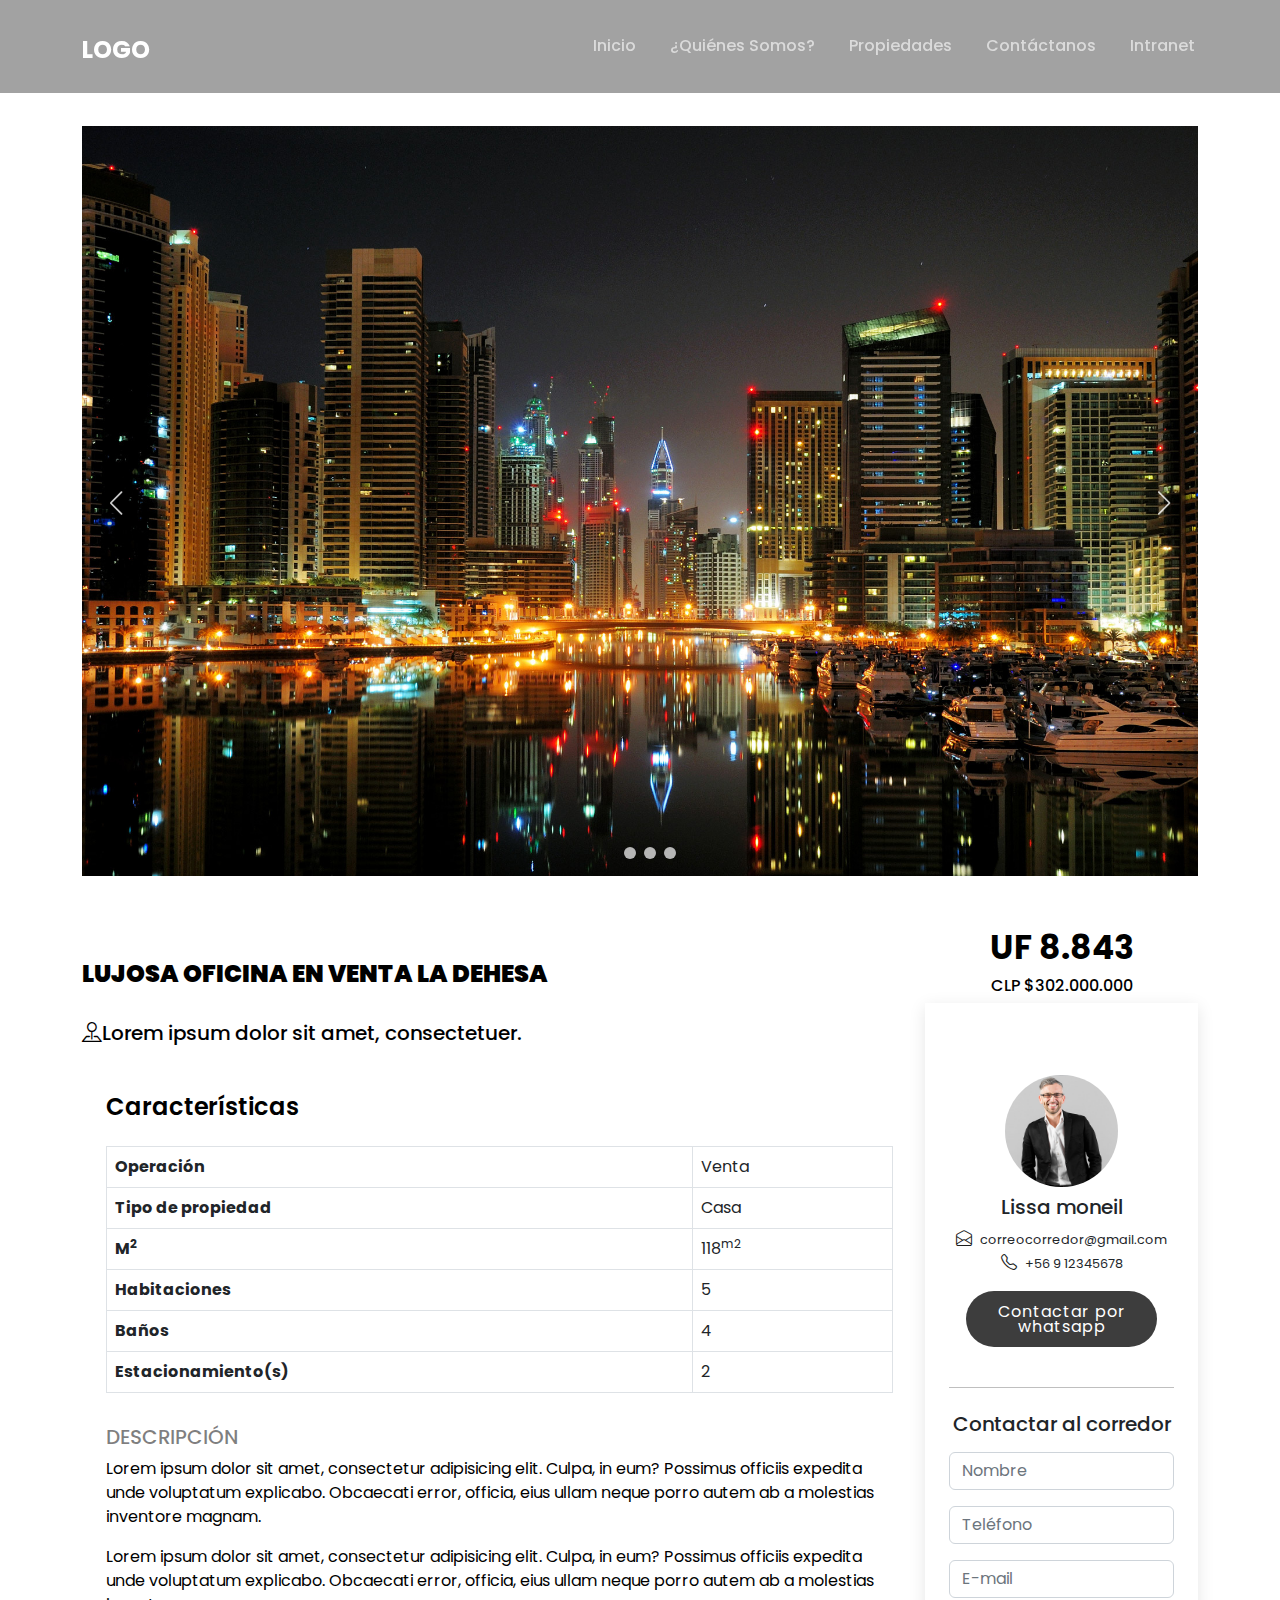
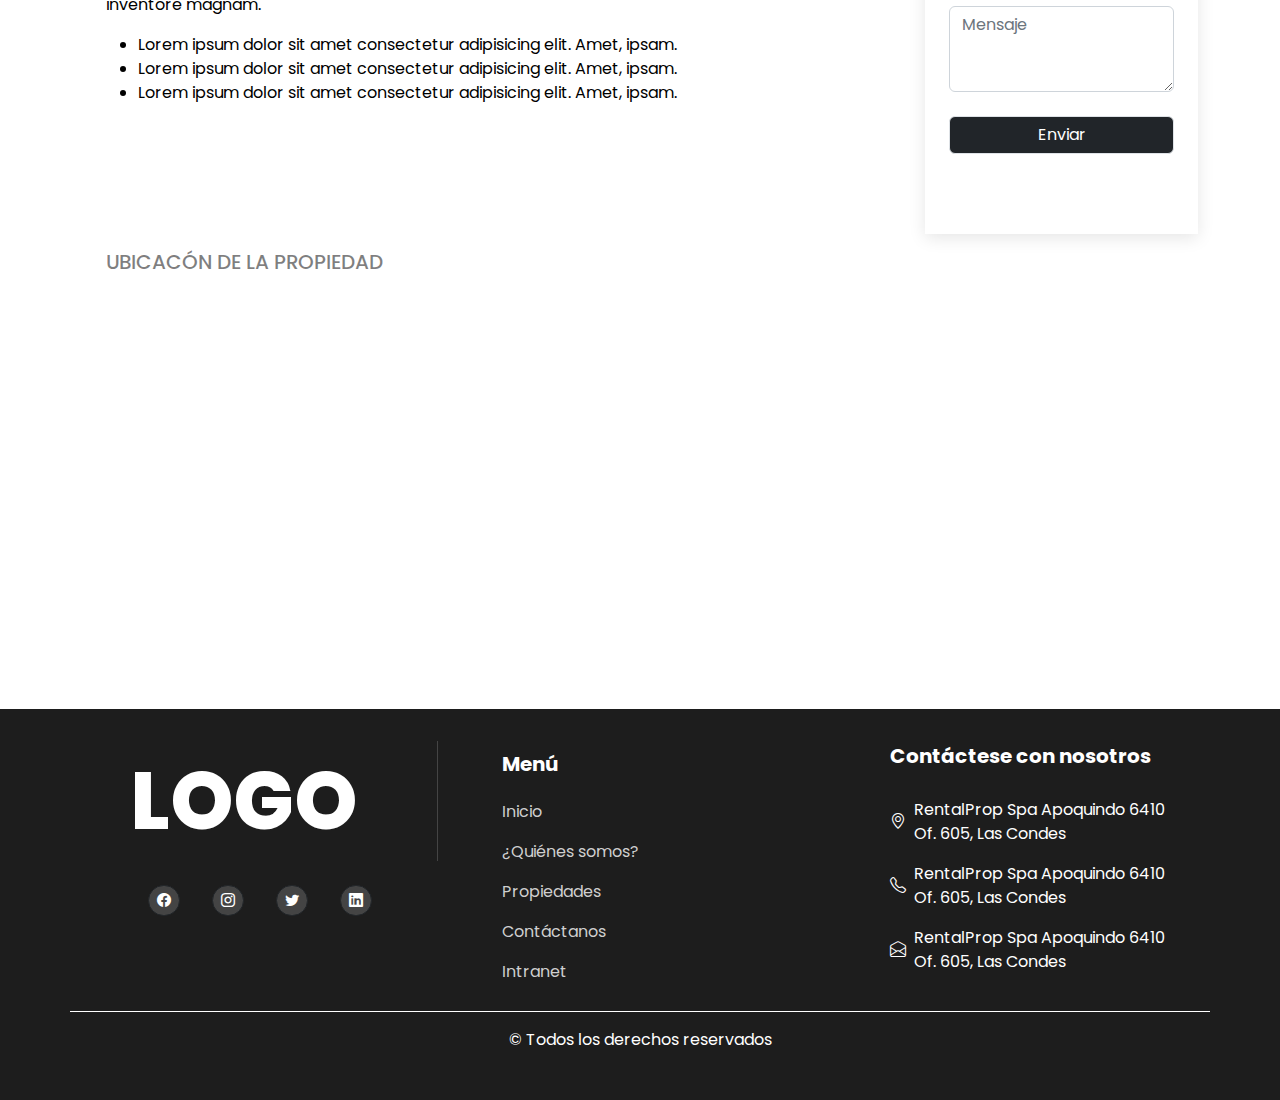
<file: property-details.html>
<!DOCTYPE html>
<html lang="en">
  <head>
    <meta charset="utf-8" />
    <meta content="width=device-width, initial-scale=1.0" name="viewport" />

    <title>Propiedad - Página demo B2</title>
    <meta content="" name="description" />
    <meta content="" name="keywords" />

    <!-- Favicons -->
    <link href="assets/img/apple-touch-icon.png" rel="apple-touch-icon" />

    <!-- Google Fonts -->
    <link rel="preconnect" href="https://fonts.googleapis.com" />
    <link rel="preconnect" href="https://fonts.gstatic.com" crossorigin />
    <link
      href="https://fonts.googleapis.com/css2?family=Open+Sans:ital,wght@0,300;0,400;0,500;0,600;0,700;1,300;1,400;1,600;1,700&family=Roboto:ital,wght@0,300;0,400;0,500;0,600;0,700;1,300;1,400;1,500;1,600;1,700&family=Work+Sans:ital,wght@0,300;0,400;0,500;0,600;0,700;1,300;1,400;1,500;1,600;1,700&display=swap"
      rel="stylesheet"
    />

    <!-- Libraries Stylesheet -->
    <link href="assets/lib/animate/animate.min.css" rel="stylesheet" />

    <link
      href="assets/lib/owlcarousel/assets/owl.carousel.min.css"
      rel="stylesheet"
    />

    <!-- Vendor CSS Files -->
    <link
      href="assets/vendor/bootstrap/css/bootstrap.min.css"
      rel="stylesheet"
    />
    <link
      href="assets/vendor/bootstrap-icons/bootstrap-icons.css"
      rel="stylesheet"
    />
    <link
      href="assets/vendor/fontawesome-free/css/all.min.css"
      rel="stylesheet"
    />
    <link href="assets/vendor/aos/aos.css" rel="stylesheet" />
    <link
      href="assets/vendor/glightbox/css/glightbox.min.css"
      rel="stylesheet"
    />
    <link href="assets/vendor/swiper/swiper-bundle.min.css" rel="stylesheet" />

    <!-- Template Main CSS File -->
    <link href="assets/css/normalize.css" rel="stylesheet" />
    <link href="assets/css/main.css" rel="stylesheet" />
  </head>

  <body>
    <!-- ======= Header ======= -->
    <header id="header" class="header d-flex align-items-center bg-header">
      <div
        class="container-fluid container-xl d-flex align-items-center justify-content-between"
      >
        <a href="index.html" class="logo d-flex align-items-center">
          <!-- <img src="assets/img/logo.png" alt=""> -->
          <h1>LOGO</h1>
        </a>

        <i class="mobile-nav-toggle mobile-nav-show bi bi-list"></i>
        <i class="mobile-nav-toggle mobile-nav-hide d-none bi bi-x"></i>
        <nav id="navbar" class="navbar">
          <ul>
            <li><a href="index.html">Inicio</a></li>
            <li><a href="about.html">¿Quiénes somos?</a></li>
            <li><a href="properties.html">Propiedades</a></li>
            <li><a href="contact.html">Contáctanos</a></li>
            <li><a href="intranet.html">Intranet</a></li>
          </ul>
        </nav>
        <!-- .navbar -->
      </div>
    </header>
    <!-- End Header -->

    <!-- ======= Projet Details Section ======= -->
    <section id="project-details" class="project-details">
      <div class="container" data-aos="fade-up" data-aos-delay="100">
        <div class="position-relative h-100">
          <div class="slides-1 portfolio-details-slider swiper">
            <div class="swiper-wrapper align-items-center">

              <div class="swiper-slide">
                <img src="assets/img/hero-carousel/hero-carousel-1.jpg" alt="" class="w-20 h-60" >
              </div>

              <div class="swiper-slide">
                <img src="assets/img/hero-carousel/hero-carousel-1.jpg" alt=""  class="w-20 h-60" >

              </div>

              <div class="swiper-slide">
                <img src="assets/img/hero-carousel/hero-carousel-1.jpg" alt=""  class="w-20 h-60" >

              </div>

              <div class="swiper-slide">
                <img src="assets/img/hero-carousel/hero-carousel-1.jpg" alt=""   class="w-20 h-60">

              </div>

            </div>
            <div class="swiper-pagination"></div>
          </div>
          <div class="swiper-button-prev"></div>
          <div class="swiper-button-next"></div>

        </div>      
      </div>
    </section><!-- End Projet Details Section -->
    

    <!-- ======= Property detail Section ======= -->
    <div class="property">
      <div class="container py-1 about-us">
        <div class="wow fadeInUp" data-wow-delay="0.1s"></div>
        <div class="row g-2">
          <div class="col-lg-9">
            <div>
              <h1 class="text-start"><b>Lujosa Oficina en venta la Dehesa</b></h1>
              <h5><i class="bi bi-pin-map"></i>Lorem ipsum dolor sit amet, consectetuer.</h5>
            </div>

            <!-- Property details -->
            <div class="p-4 pb-0 card-props">
              <div class="w-100">
                <h2 class="w-100">Características</h2>
              </div>
              <table class="table table-bordered">
                <tbody>
                  <tr>
                    <th scope="row">Operación</th>
                    <td>Venta</td>
                  </tr>
                  <tr>
                    <th scope="row">Tipo de propiedad</th>
                    <td>Casa</td>
                  </tr>
            
                  <tr>
                    <th scope="row">M<sup>2</sup></th>
                    <td>118<sup>m2</sup></td>
                  </tr>
                  <tr>
                    <th scope="row">Habitaciones</th>
                    <td>5</td>
                  </tr>
                  <tr>
                    <th scope="row">Baños</th>
                    <td>4</td>
                  </tr>
                  <tr>
                    <th scope="row">Estacionamiento(s)</th>
                    <td>2</td>
                  </tr>
                </tbody>
              </table>
            </div>

            <!-- Property description -->
            <div class="position-relative overflow-hidden px-4 py-3">
              <h5 class="text-uppercase text-black-50">Descripción</h5>
              <p>
                Lorem ipsum dolor sit amet, consectetur adipisicing elit. Culpa,
                in eum? Possimus officiis expedita unde voluptatum explicabo.
                Obcaecati error, officia, eius ullam neque porro autem ab a
                molestias inventore magnam.
              </p>

              <p>
                Lorem ipsum dolor sit amet, consectetur adipisicing elit. Culpa,
                in eum? Possimus officiis expedita unde voluptatum explicabo.
                Obcaecati error, officia, eius ullam neque porro autem ab a
                molestias inventore magnam.
              </p>

              <ul>
                <li>
                  Lorem ipsum dolor sit amet consectetur adipisicing elit. Amet,
                  ipsam.
                </li>
                <li>
                  Lorem ipsum dolor sit amet consectetur adipisicing elit. Amet,
                  ipsam.
                </li>
                <li>
                  Lorem ipsum dolor sit amet consectetur adipisicing elit. Amet,
                  ipsam.
                </li>
              </ul>
            </div>
          </div>

          <div class="col-lg-3 ">
            <div class="text-center">
              <h4 style="font-size:33px;"><b>UF 8.843</b>
              </h4>
            </div>
            <div class="text-center">
              <h6> CLP $302.000.000
              </h6>
            </div>
            <div class="advanced-search bg-section">
              <form>
                <div class="corredor-contact my-5">
                  <div class="d-flex justify-content-center">
                    <img
                      src="assets/img/user-profile/team-1.jpg"
                      class="rounded-circle w-50"
                      alt="Cinque Terre"
                    />
                  </div>
                  <div
                    class="py-2 d-flex flex-column justify-content-center text-dark"
                  >
                    <h5 class="text-center">Lissa moneil</h5>
                    <div class="d-flex flex-column justify-content-center">
                      <span
                        class="d-flex align-items-center justify-content-center"
                      >
                        <i class="bi bi-envelope-open ml-2"></i>
                        <small href="tel:+56912345678"
                          >correocorredor@gmail.com</small
                        >
                      </span>
                      <span
                        class="d-flex align-items-center justify-content-center"
                      >
                        <i class="bi bi-telephone ml-2"></i>
                        <small href="tel:+56912345678">+56 9 12345678</small>
                      </span>

                      <div class="w-100 d-flex justify-content-center">
                        <button type="button" class="btn btn-default">
                          Contactar por whatsapp
                        </button>
                      </div>
                    </div>
                  </div>

                  <hr />

                  <div class="py-2 d-flex flex-column justify-content-center">
                    <h5 class="text-center text-dark">Contactar al corredor</h5>
                    <div class="d-flex flex-column justify-content-start">
                      <form>
                        <div class="form-group my-2">
                          <input
                            type="text"
                            class="form-control"
                            id="name"
                            aria-describedby="emailHelp"
                            placeholder="Nombre"
                          />
                        </div>

                        <div class="form-group my-2">
                          <input
                            type="text"
                            class="form-control"
                            id="phone"
                            aria-describedby="emailHelp"
                            placeholder="Teléfono"
                          />
                        </div>

                        <div class="form-group my-2">
                          <input
                            type="text"
                            class="form-control"
                            id="email"
                            aria-describedby="emailHelp"
                            placeholder="E-mail"
                          />
                        </div>

                        <div class="form-group">
                          <textarea
                            class="form-control"
                            id="exampleFormControlTextarea1"
                            rows="3"
                            placeholder="Mensaje"
                          ></textarea>
                        </div>

                        <div class="col-md-12 mt-4">
                          <button
                            type="submit"
                            class="btn btn-dark border btn-rounded w-100 btn-circle"
                          >
                            Enviar
                          </button>
                        </div>
                      </form>
                    </div>
                  </div>
                </div>
              </form>
            </div>
          </div>
        </div>
        <div class="position-relative overflow-hidden px-4 py-3">
          <h5 class="text-uppercase text-black-50">Ubicacón de la propiedad</h5>
          <div class="col-md-12 wow fadeInUp" data-wow-delay="0.1s">
            <iframe
              class="position-relative rounded w-100 h-100"
              src="https://www.google.com/maps/embed?pb=!1m18!1m12!1m3!1d3001156.4288297426!2d-78.01371936852176!3d42.72876761954724!2m3!1f0!2f0!3f0!3m2!1i1024!2i768!4f13.1!3m3!1m2!1s0x4ccc4bf0f123a5a9%3A0xddcfc6c1de189567!2sNew%20York%2C%20USA!5e0!3m2!1sen!2sbd!4v1603794290143!5m2!1sen!2sbd"
              frameborder="0"
              style="min-height: 400px; border: 0"
              allowfullscreen=""
              aria-hidden="false"
              tabindex="0"
            ></iframe>
          </div>
        </div>
      </div>
    </div>

   <!-- ======= Footer ======= -->
   <footer id="footer" class="footer">
    <div class="footer-content position-relative">
      <div class="container">
        <div class="row w-100">
          <div class="col-lg-4 d-flex align-items-center flex-column">
            <div class="footer-logo">            
              <a href="index.html" style="color: #fff !important;">LOGO</a>
            </div>
            <div class="footer-navigation">
              <div class="footer-nav-links">
                <ul>
                  <li>
                    <button
                      type="button"
                      class="btn btn-dark btn-circle btn-sm "
                    >
                      <a href="#">
                        <i class="bi bi-facebook "></i>
                      </a>
                    </button>
                  </li>

                  <li>
                    <button
                      type="button"
                      class="btn btn-dark btn-circle btn-sm"
                    >
                      <a href="#">
                        <i class="bi bi-instagram"></i>
                      </a>
                    </button>
                  </li>

                  <li>
                    <button
                      type="button"
                      class="btn btn-dark btn-circle btn-sm"
                    >
                      <a href="#">
                        <i class="bi bi-twitter"></i>
                      </a>
                    </button>
                  </li>

                  <li>
                    <button
                      type="button"
                      class="btn btn-dark btn-circle btn-sm"
                    >
                      <a href="#">
                        <i class="bi bi-linkedin"></i>
                      </a>
                    </button>
                  </li>
                </ul>
              </div>
            </div>
          </div>

          <div class="col-lg-4 align-items-center">
            <div class="footer-nav-address">
              <ul class="footer-nav-menu">
                <li><h4 style="color: #fff;font-size: 20px;"><b>Menú</b></h4></li>
                <li><a href="index.html">Inicio</a></li>
                <li><a href="about.html">¿Quiénes somos?</a></li>
                <li><a href="properties.html" >Propiedades</a></li>
                <li><a href="contact.html">Contáctanos</a></li>
                <li><a href="intranet.html">Intranet</a></li>
              </ul>
            </div>
          
          </div>

          <div class="col-lg-4 d-flex align-items-center flex-column">
            <p class="text-center" style="color: #fff;font-size: 20px;"><b>Contáctese con nosotros</b></p>
            
            <div class="footer-nav-address">
              <ul>
                <li style="color: #fff !important;">
                  <i class="bi bi-geo-alt"></i>
                  <span
                    >RentalProp Spa Apoquindo 6410 Of. 605, Las Condes</span
                  >
                </li>
                <li style="color: #fff !important;">
                  <i class="bi bi-telephone"></i>
                  <span
                    >RentalProp Spa Apoquindo 6410 Of. 605, Las Condes</span
                  >
                </li>
                <li style="color: #fff !important;">
                  <i class="bi bi-envelope-open mr-3"></i>
                  <span
                    >RentalProp Spa Apoquindo 6410 Of. 605, Las Condes</span
                  >
                </li>
              </ul>
            </div>
          </div>
        </div>
        <div class="row w-100">
          <div class="col-lg-12 text-center" style="border-top: 1px solid #fff;">
              <div class="footer-copyrigth" style="color: #fff !important;">
              &copy; Todos los derechos reservados
            </div> 
          </div>
        </div>
      </div>
    </div>
  </footer>
  <!-- End Footer -->

    <a
      href="#"
      class="scroll-top d-flex align-items-center justify-content-center"
      ><i class="bi bi-arrow-up-short"></i
    ></a>

    <div id="preloader"></div>

    <!-- Vendor JS Files -->
    <script src="assets/vendor/bootstrap/js/bootstrap.bundle.min.js"></script>
    <script src="assets/vendor/aos/aos.js"></script>
    <script src="assets/vendor/glightbox/js/glightbox.min.js"></script>
    <script src="assets/vendor/isotope-layout/isotope.pkgd.min.js"></script>
    <script src="assets/vendor/swiper/swiper-bundle.min.js"></script>
    <script src="assets/vendor/purecounter/purecounter_vanilla.js"></script>
    <script src="assets/vendor/php-email-form/validate.js"></script>
    <script src="https://code.jquery.com/jquery-3.4.1.min.js"></script>
    <script src="https://cdn.jsdelivr.net/npm/bootstrap@5.0.0/dist/js/bootstrap.bundle.min.js"></script>
    <script src="assets/lib/wow/wow.min.js"></script>
    <script src="assets/lib/easing/easing.min.js"></script>
    <script src="assets/lib/waypoints/waypoints.min.js"></script>
    <script src="assets/lib/owlcarousel/owl.carousel.min.js"></script>

    <!-- Template Main JS File -->
    <script src="assets/js/main.js"></script>
    <script src="assets/js/owlCarousel.js"></script>
  </body>
</html>
</file>
<file: assets/css/main.css>
/* Fonts */
/* Google Poppins */
@import url('https://fonts.googleapis.com/css2?family=Poppins:wght@400;600;800&display=swap');

/* Colors */
:root {
  /* font color */
  --text-primary: #1e8bff;
  --text-secundary: #7d858c;
  --text-dark: #1d1d1d;
  --text-white: #ffffff;
  --text-light: #f5f5f5;

  /* Backgrounds */
  --bg-primary: #1e8bff;
  --bg-secundary: #7d858c;
  --bg-dark: #1d1d1d;
  --bg-white: #ffffff;
  --bg-light: #eeeeee;

  /* Backgrounds Opacity */
  --bg-primary-opacity: #1e8bffcc;
  --bg-secundary-opacity: #0c0c0c62;

  /* font size */
  --font-size-2xl: 2.2rem;
  --font-size-xxl: 2rem;
  --font-size-xl: 1.8rem;
  --font-size-lg: 1.6rem;
  --font-size-md: 1.4rem;
  --font-size-sm: 1.2rem;
  --font-size-xs: 1rem;
}

/* Smooth scroll behavior */
:root {
  scroll-behavior: smooth;
}

/*--------------------------------------------------------------
# General
--------------------------------------------------------------*/
body {
  font-family: 'Poppins', sans-serif;
  color: var(--color-default);
  overflow-x: hidden;
}

a {
  color: var(--color-primary);
  text-decoration: none;
}

a:hover {
  color: var(--text-primary);
  text-decoration: none;
}

h1,
h2,
h3,
h4,
h5,
h6 {
  font-family: var(--font-primary);
}

/*--------------------------------------------------------------
# Sections & Section Header
--------------------------------------------------------------*/
section {
  overflow: hidden;
  padding: 1rem 0 3rem 0;
}

.section-bg {
  background-color: var(--bg-white);
}

/*--------------------------------------------------------------
# Breadcrumbs
--------------------------------------------------------------*/
.breadcrumbs {
  padding: 140px 0 60px 0;
  min-height: 30vh;
  position: relative;
  background-size: cover;
  background-position: center;
  background-repeat: no-repeat;
}

.breadcrumbs__intranet {
  padding: 140px 0 60px 0;
  min-height: 100vh;
  position: relative;
  background-size: cover;
  background-position: center;
  background-repeat: no-repeat;
}
.breadcrumbs__intranet .intranet-form .card-item {
  background-color: #0000003b !important;
  width: 100%;
}
.intranet-form .card-item h3 {
  color: var(--text-white) !important;
  font-size: 1rem;
  text-align: center;
  font-weight: 600;
}
.intranet-form .card-item form input {
  background-color: transparent !important;
  color: var(--text-white) !important;
  border: 1px solid var(--text-white) !important;
  border-radius: 50px !important;
  padding: 10px 15px !important;
  font-size: 1rem !important;
  font-weight: 600 !important;
}

.intranet-form .card-item form .form-control {
  background-color: transparent !important;
  border: none;
}

.intranet-form .card-item form .form-control input {
  border: 2px solid var(--bg-white) !important;
  border-radius: 5px !important;
}

.intranet-form .card-item form .form-control input::placeholder {
  color: var(--text-white) !important;
}

.intranet-form .card-item form button {
  color: var(--text-white) !important;
  border: 1px solid var(--text-white) !important;
  border-radius: 5px !important;
  padding: 10px 15px !important;
  font-size: 1rem !important;
  font-weight: 600 !important;
  background-color: transparent !important;
}

.intranet-form .card-item h2 {
  color: var(--text-white);
  font-size: 1.2rem;
  text-align: center;
  font-weight: 600;
  margin-bottom: 1rem;
}

.breadcrumbs:before {
  content: '';
  background-color: rgba(0, 0, 0, 0.6);
  position: absolute;
  inset: 0;
}

.breadcrumbs h2 {
  font-size: 56px;
  font-weight: 500;
  color: var(--text-white);
  font-family: var(--font-secondary);
}

.breadcrumbs ol {
  display: flex;
  flex-wrap: wrap;
  list-style: none;
  padding: 0 0 10px 0;
  margin: 0;
  font-size: 16px;
  font-weight: 600;
  color: var(--color-primary);
}

.breadcrumbs ol a {
  color: rgba(255, 255, 255, 0.8);
  transition: 0.3s;
}

.breadcrumbs ol a:hover {
  text-decoration: underline;
}

.breadcrumbs ol li + li {
  padding-left: 10px;
}

.breadcrumbs ol li + li::before {
  display: inline-block;
  padding-right: 10px;
  color: var(--text-white);
  content: '/';
}

/*--------------------------------------------------------------
# Scroll top button
--------------------------------------------------------------*/
.scroll-top {
  position: fixed;
  visibility: hidden;
  opacity: 0;
  right: 15px;
  bottom: 15px;
  z-index: 99999;
  background: var(--color-primary);
  width: 40px;
  height: 40px;
  border-radius: 4px;
  transition: all 0.4s;
}

.scroll-top i {
  font-size: 24px;
  color: var(--color-secondary);
  line-height: 0;
}

.scroll-top:hover {
  background: #ffc732;
  color: #fff;
}

.scroll-top.active {
  visibility: visible;
  opacity: 1;
}

/*--------------------------------------------------------------
# Preloader
--------------------------------------------------------------*/
#preloader {
  position: fixed;
  inset: 0;
  z-index: 999999;
  overflow: hidden;
  background: #fff;
  transition: all 0.6s ease-out;
}

#preloader:before {
  content: '';
  position: fixed;
  top: calc(50% - 30px);
  left: calc(50% - 30px);
  border: 6px solid #fff;
  border-color: var(--color-primary) transparent var(--color-primary)
    transparent;
  border-radius: 50%;
  width: 60px;
  height: 60px;
  -webkit-animation: animate-preloader 1.5s linear infinite;
  animation: animate-preloader 1.5s linear infinite;
}

@-webkit-keyframes animate-preloader {
  0% {
    transform: rotate(0deg);
  }

  100% {
    transform: rotate(360deg);
  }
}

@keyframes animate-preloader {
  0% {
    transform: rotate(0deg);
  }

  100% {
    transform: rotate(360deg);
  }
}

/*--------------------------------------------------------------
# Disable aos animation delay on mobile devices
--------------------------------------------------------------*/
@media screen and (max-width: 768px) {
  [data-aos-delay] {
    transition-delay: 0 !important;
  }
}

/*--------------------------------------------------------------
# Header
--------------------------------------------------------------*/
.header {
  z-index: 997;
  position: fixed;
  padding: 0.7rem 0;
  top: 0;
  left: 0;
  right: 0;
  background-color: var(--bg-secundary-opacity);
}

@media (min-width: 768px) {
  .header {
    padding: 20px 0;
  }
}

.header .logo img {
  max-height: 40px;
  margin-right: 6px;
  margin-bottom: 0.5rem !important;
}

.header .logo h1 {
  font-size: 24px;
  font-weight: 700;
  color: #ffffff;
  margin-bottom: 0.5rem;
  font-family: var(--font-primary);
}

.header .logo h1 span {
  color: var(--color-primary);
}

/*--------------------------------------------------------------
# Desktop Navigation
--------------------------------------------------------------*/


@media (min-width: 1280px) {
  .navbar {
    padding: 0;
  }

  .navbar ul {
    margin: 0;
    padding: 0;
    display: flex;
    list-style: none;
    align-items: center;
  }

  .navbar li {
    position: relative;
  }

  .navbar > ul > li {
    white-space: nowrap;
    padding: 10px 0 10px 28px;
    color: #ffffff;
  }

  .navbar a,
  .navbar a:focus {
    display: flex;
    align-items: center;
    justify-content: space-between;
    padding: 0 3px;
    font-family: var(--font-primary);
    font-size: 16px;
    font-weight: 500;
    color: rgba(255, 255, 255, 0.6);
    text-transform: capitalize;
    white-space: nowrap;
    transition: 0.3s;
    position: relative;
  }

  .navbar a i,
  .navbar a:focus i {
    font-size: 12px;
    line-height: 0;
    margin-left: 5px;
  }

  .navbar > ul > li > a:before {
    content: '';
    position: absolute;
    width: 100%;
    height: 2px;
    bottom: -6px;
    left: 0;
    background-color: var(--color-primary);
    visibility: hidden;
    width: 0px;
    transition: all 0.3s ease-in-out 0s;
  }

  .navbar a:hover:before,
  .navbar li:hover > a:before,
  .navbar .active:before {
    visibility: visible;
    width: 100%;
  }

  .navbar a:hover,
  .navbar .active,
  .navbar .active:focus,
  .navbar li:hover > a {
    color: #fff;
  }

  .navbar .dropdown ul {
    display: block;
    position: absolute;
    left: 28px;
    top: calc(100% + 30px);
    margin: 0;
    padding: 10px 0;
    z-index: 99;
    opacity: 0;
    visibility: hidden;
    background: #fff;
    box-shadow: 0px 0px 30px rgba(127, 137, 161, 0.25);
    transition: 0.3s;
  }

  .navbar .dropdown ul li {
    min-width: 200px;
  }

  .navbar .dropdown ul a {
    padding: 10px 20px;
    font-size: 15px;
    text-transform: none;
    color: var(--color-default);
    font-weight: 400;
  }

  .navbar .dropdown ul a i {
    font-size: 12px;
  }

  .navbar .dropdown ul a:hover,
  .navbar .dropdown ul .active:hover,
  .navbar .dropdown ul li:hover > a {
    color: var(--color-primary);
  }

  .navbar .dropdown:hover > ul {
    opacity: 1;
    top: 100%;
    visibility: visible;
  }

  .navbar .dropdown .dropdown ul {
    top: 0;
    left: calc(100% - 30px);
    visibility: hidden;
  }

  .navbar .dropdown .dropdown:hover > ul {
    opacity: 1;
    top: 0;
    left: 100%;
    visibility: visible;
  }
}

@media (min-width: 1280px) and (max-width: 1366px) {
  .navbar .dropdown .dropdown ul {
    left: -90%;
  }

  .navbar .dropdown .dropdown:hover > ul {
    left: -100%;
  }
}

@media (min-width: 1280px) {
  .mobile-nav-show,
  .mobile-nav-hide {
    display: none;
  }
}

/*--------------------------------------------------------------
# Mobile Navigation
--------------------------------------------------------------*/
@media (max-width: 1279px) {
  .navbar {
    position: fixed;
    top: 0;
    right: -100%;
    width: 100%;
    max-width: 400px;
    bottom: 0;
    transition: 0.3s;
    z-index: 9997;
  }

  .navbar ul {
    position: absolute;
    inset: 0;
    padding: 50px 0 10px 0;
    margin: 0;
    background: rgba(0, 0, 0, 0.8);
    overflow-y: auto;
    transition: 0.3s;
    z-index: 9998;
  }

  .navbar a,
  .navbar a:focus {
    display: flex;
    align-items: center;
    justify-content: space-between;
    padding: 10px 20px;
    font-family: var(--font-primary);
    font-size: 15px;
    font-weight: 500;
    color: rgba(255, 255, 255, 0.7);
    white-space: nowrap;
    text-transform: uppercase;
    transition: 0.3s;
  }

  .navbar a i,
  .navbar a:focus i {
    font-size: 12px;
    line-height: 0;
    margin-left: 5px;
  }

  .navbar a:hover,
  .navbar .active,
  .navbar .active:focus,
  .navbar li:hover > a {
    color: #fff;
  }

  .navbar .dropdown ul,
  .navbar .dropdown .dropdown ul {
    position: static;
    display: none;
    padding: 10px 0;
    margin: 10px 20px;
    transition: all 0.5s ease-in-out;
    border: 1px solid #222428;
  }

  .navbar .dropdown > .dropdown-active,
  .navbar .dropdown .dropdown > .dropdown-active {
    display: block;
  }

  .mobile-nav-show {
    position: relative;
    color: #fff;
    font-size: 28px;
    cursor: pointer;
    line-height: 0;
    transition: 0.5s;
    z-index: 9999;
    padding-right: 10px;
  }

  .mobile-nav-hide {
    color: #fff;
    font-size: 32px;
    cursor: pointer;
    line-height: 0;
    transition: 0.5s;
    position: fixed;
    right: 20px;
    top: 20px;
    z-index: 9999;
  }

  .mobile-nav-active {
    overflow: hidden;
  }

  .mobile-nav-active .navbar {
    right: 0;
  }

  .mobile-nav-active .navbar:before {
    content: '';
    position: fixed;
    inset: 0;
    background: rgba(0, 0, 0, 0.6);
    z-index: 9996;
  }
}

/*--------------------------------------------------------------
# Filter search Section
--------------------------------------------------------------*/
.filter-search .container {
  padding: 30px 2rem;
  background-color: #3d3d3d;
  border-radius: 10px;
  color: #ffffff;
  box-shadow: 0 0 10px 0 rgba(0, 0, 0, 0.2);
}

.filter-search .container button {
  background-color: #ffffff !important;
  color: #3d3d3d !important;
  border-radius: 50px;
}

.filter-search .container button:hover {
  background-color: #3d3d3d !important;
  color: #ffffff !important;
}

.filter-search .container .row input,
.filter-search .container .row select {
  background-color: #3d3d3d !important;
  color: #ffffff !important;
  border-radius: 50px;
}

/* pintar todos los inputs de filter-search */
.radio-item {
  display: inline-block;
  position: relative;
  padding: 0 6px;
  margin: 10px 0 0;
}

.radio-item input[type='radio'] {
  display: none;
}

.radio-item label {
  color: #3d3d3d;
  font-weight: normal;
}

.radio-item label:before {
  content: ' ';
  display: inline-block;
  position: relative;
  top: 5px;
  margin: 0 5px 0 0;
  width: 20px;
  height: 20px;
  border-radius: 11px;
  border: 2px solid #004c97;
  background-color: transparent;
}

.radio-item input[type='radio']:checked + label:after {
  border-radius: 11px;
  width: 12px;
  height: 12px;
  position: absolute;
  top: 9px;
  left: 10px;
  content: ' ';
  display: block;
  background: #004c97;
}

/*--------------------------------------------------------------
# Utstanding Properties Section
--------------------------------------------------------------*/
.outstanding-properties .container {
  padding: 3rem 0;
  margin: 1rem auto;
}

.outstanding-properties .property-item {
  border-radius: 10px;
  margin: 0.7rem 0;
  background-color: var(--bg-light);
  border: 1px solid var(--bg-light);
}

.outstanding-properties .property-item a {
  color: var(--text-dark) !important;
  font-size: var(--font-size-md);
  font-weight: 600;
}

.outstanding-properties .property-item small {
  color: var(--text-dark);
  font-size: 1rem;
  font-weight: bold;
}

.outstanding-properties small i {
  font-size: 1.2rem;
}

.property .property-item {
  display: flex;
  justify-content: center;
  flex-direction: column;
  border: 1px solid var(--bg-light);
  height: 90% !important;

}

.property-item:hover {
  box-shadow: rgba(0, 0, 0, 0.1) 0px 4px 12px;
  transition: 0.2s ease-in-out;
  cursor: pointer;
}

.card-props {
  display: flex !important;
  justify-content: center;
  align-items: center;
  flex-direction: column !important;
}

.properties-carousel .owl-next,
.properties-carousel .owl-prev {
  background-color: var(--bg-light) !important;
  color: var(--text-dark) !important;
  position: relative;
  width: 40px;
  height: 40px;
  display: flex;
  align-items: center;
  justify-content: center;
  border-radius: 40px;
  font-size: 20px;
  transition: 0.5s;
}

.properties-carousel .owl-next:hover,
.properties-carousel .owl-prev:hover {
  background-color: var(--bg-dark) !important;
  color: var(--text-white) !important;
}

.properties-carousel {
  padding-left: 1.5rem;
  padding-right: 1.5rem;
}

@media (min-width: 576px) {
  .properties-carousel {
    padding-left: 4rem;
    padding-right: 4rem;
  }
}

.properties-carousel .owl-nav {
  position: absolute;
  width: 100%;
  height: 40px;
  top: calc(50% - 20px);
  left: 0;
  display: flex;
  justify-content: space-between;
  z-index: 1;
}

/*--------------------------------------------------------------
# Hero Section
--------------------------------------------------------------*/
.hero {
  overflow-x: hidden;
  padding: 0;
}

.hero .carousel {
  width: 100%;
  padding: 80px 0;
  margin: 0;
  position: relative;
  height: 90vh;
}

.hero .carousel-item {
  position: absolute;
  inset: 0;
  background-size: cover;
  background-position: center;
  background-repeat: no-repeat;
  overflow: hidden;
  z-index: 1;
  transition-duration: 0.4s;
}

@media (min-width: 768px) {
  .hero .carousel {
    height: 84vh;
  }
}

.hero .carousel-item::before {
  content: '';
  background-color: rgba(0, 0, 0, 0.7);
  position: absolute;
  inset: 0;
}

.hero .info .container h2 {
  font-size: 1.2rem;
  margin: 0;
  padding-top: 4rem;
}

.hero .info {
  position: absolute;
  inset: 0;
  z-index: 2;
  height: 50vh;
  display: flex;
  justify-content: center;
  align-items: center;
}

@media (max-width: 768px) {
  .hero .info {
    padding: 0 2rem;
    height: 60vh;
  }
}

.hero .info h2 {
  color: #fff;
  margin-bottom: 30px;
  padding-bottom: 30px;
  font-size: 56px;
  font-weight: 700;
  position: relative;
}

.hero .info h2:after {
  content: '';
  position: absolute;
  display: block;
  width: 80px;
  height: 4px;
  background: var(--color-primary);
  left: 0;
  right: 0;
  bottom: 0;
  margin: auto;
}

@media (max-width: 768px) {
  .hero .info h2 {
    font-size: 36px;
  }
}

.hero .info p {
  color: rgba(255, 255, 255, 0.8);
  font-size: 18px;
}

.hero .info .btn-get-started {
  font-family: var(--font-primary);
  font-weight: 500;
  font-size: 16px;
  letter-spacing: 1px;
  display: inline-block;
  padding: 12px 40px;
  border-radius: 50px;
  transition: 0.5s;
  margin: 10px;
  color: #fff;
  border: 2px solid var(--color-primary);
}

.hero .info .btn-get-started:hover {
  background: var(--color-primary);
}

.hero .carousel-control-prev {
  justify-content: start;
}

@media (min-width: 640px) {
  .hero .carousel-control-prev {
    padding-left: 15px;
  }
}

.hero .carousel-control-next {
  justify-content: end;
}

@media (min-width: 640px) {
  .hero .carousel-control-next {
    padding-right: 15px;
  }
}

.hero .carousel-control-next-icon,
.hero .carousel-control-prev-icon {
  background: none;
  font-size: 26px;
  line-height: 0;
  background: rgba(255, 255, 255, 0.2);
  color: rgba(255, 255, 255, 0.6);
  border-radius: 50px;
  width: 54px;
  height: 54px;
  display: flex;
  align-items: center;
  justify-content: center;
}

.hero .carousel-control-prev,
.hero .carousel-control-next {
  z-index: 3;
  transition: 0.3s;
}

.hero .carousel-control-prev:focus,
.hero .carousel-control-next:focus {
  opacity: 0.5;
}

.hero .carousel-control-prev:hover,
.hero .carousel-control-next:hover {
  opacity: 0.9;
}

/*--------------------------------------------------------------
# Footer
--------------------------------------------------------------*/
footer .container {
  display: flex;
  align-items: center;
  justify-content: center;
  flex-direction: column;
  padding: 0;
}

footer .container h2 {
  color: #3d3d3d;
  font-size: 3.5rem;
  font-weight: 700;
  margin-bottom: 1rem;
}

footer .container .footer-nav {
  display: flex;
  align-items: center;
  justify-content: center;
  flex-direction: column;
  padding: 0;
  margin: 0;
}

.footer-nav ul {
  display: flex;
  align-items: center;
  justify-content: space-between;
  list-style: none;
  padding: 0;
  margin: 0;
}

.footer-nav ul a {
  text-decoration: none;
  font-size: 0.8rem;
  text-transform: uppercase;
  color: #000000;
}

.footer-nav__s-media ul {
  display: flex;
  align-items: center;
  justify-content: space-between;
  list-style: none;
  margin: 0.5rem 0;
}

.footer-nav__s-media ul li {
  margin: 0 0.5rem;
}

.footer-nav__s-media ul li a {
  display: flex;
  align-items: center;
  justify-content: center;
  border-radius: 50px;
}

.footer-nav__info {
  display: flex;
  align-items: center;
  justify-content: center;
  flex-direction: column;
  padding: 0;
  margin: 0;
}

.footer-nav__info .contact-info {
  display: flex;
  align-items: start;
  justify-content: center;
  flex-direction: column;
  border-top: 1px solid #111111;
  border-bottom: 1px solid #111111;
  padding: 2rem 0rem 1rem 0rem;
}

.footer-nav__info .contact-info p {
  font-size: 0.8rem;
}

.footer-nav__info .contact-info p i {
  padding: 0.2rem 1rem;
}

/* About */

.about{
  margin-top: 130px !important;
}
.about h1 {
  font-size: 1.5rem;
  text-align: center;
  margin: 2rem 0;
  text-transform: uppercase;
  font-weight: 600;
}

.about .about-left {
  display: flex;
  align-items: center;
  justify-content: start;
  flex-direction: column;
  padding: 0;
  margin: 0;
  overflow-y: scroll;
  height: 500px;
}

.about-left::-webkit-scrollbar {
  width: 1em;
}

.about-left::-webkit-scrollbar-track {
  box-shadow: inset 0 0 6px rgba(0, 0, 0, 0.048);
  border-radius: 1.5rem;
}

.about-left::-webkit-scrollbar-thumb {
  background-color: rgb(238, 238, 238);
  outline: none;
  border-radius: 20px;
}

.about .about-left p {
  padding: 0 2rem;
}

.advanced-search {
  background-color: #3d3d3d;
  display: flex;
  align-items: center;
  justify-content: center;
  flex-direction: column;
  color: var(--light);
  padding: 1.5rem;
}

/* form contact corredor */
.advanced-search.bg-section {
  background-color: rgb(255, 255, 255);
  color: #000 !important;
  box-shadow: 0 4px 16px rgba(0, 0, 0, 0.1);
}

.advanced-search h3 {
  font-size: 1rem;
  font-weight: 600;
  margin: 1.5rem 0 !important;
  color: white;
  text-transform: uppercase;
}

.advanced-search span i {
  color: var(--text-dark);
  padding-right: 0.5rem;
}

.btn-default {
  font-size: 16px;
  color: white;
  letter-spacing: 1px;
  line-height: 15px;
  border: none;
  border-radius: 40px;
  background-color: #3d3d3d;
  transition: all 0.3s ease 0s;
  width: 85%;
  margin: 1rem 0;
  padding: 0.8rem;
}

.btn-default:hover {
  background-color: #4e4e4e;
  color: white;
}

/* Properties */
.properties h1 {
  font-size: 1.5rem;
  text-align: center;
  margin: 2rem 0;
  text-transform: uppercase;
  font-weight: 600;
  color: rgb(0, 0, 0);
}

.property .container h1 {
  font-size: 1.5rem;
  text-align: center;
  margin: 2rem 0;
  text-transform: uppercase;
  font-weight: 600;
  color: rgb(0, 0, 0);
}

.properties .setting-props-layout {
  display: flex;
  align-items: center;
  justify-content: end;
  flex-direction: row;
  padding: 0;
  margin: 0;
}

.properties small {
  font-size: 1rem;
  color: var(--text-dark);
  font-weight: 600;
}

.properties .setting-props-layout button {
  margin-left: 0.5rem;
}

.properties .setting-props-layout .btn-list {
  color: white;
}

.properties .setting-props-layout__filter {
  display: flex;
  align-items: center;
  justify-content: space-between;
}

.properties .properties-left {
  display: flex;
  justify-content: start;
  flex-direction: column;
  padding: 0;
  margin: 0;
  overflow-y: scroll;
  height: 800px;
}

.properties-left::-webkit-scrollbar {
  width: 1em;
}

.properties-left::-webkit-scrollbar-track {
  box-shadow: inset 0 0 6px rgba(0, 0, 0, 0.048);
  border-radius: 1.5rem;
}

.properties-left::-webkit-scrollbar-thumb {
  background-color: rgb(238, 238, 238);
  outline: none;
  border-radius: 20px;
}

/*--------------------------------------------------------------
# Pagination
--------------------------------------------------------------*/
.pagination {
  display: flex;
  align-items: center;
  justify-content: center;
  flex-direction: row;
  padding: 0;
  margin: 0;
  padding: 2rem 0;
}

/* Main 2 */
/* Page 2 */
/*--------------------------------------------------------------
# Filter search Section
--------------------------------------------------------------*/

.hero .bg-section {
  display: flex;
  justify-content: center;
  width: 100%;
  padding: 1.5rem 1rem;
  border-radius: 10px;
  background: var(--bg-secundary-opacity);
  color: var(--text-white);
  max-height: auto;
}

@media (min-width: 768px) {
  .hero .bg-section {
    max-height: 400px;
  }
}

.hero .bg-section form input,
.hero .bg-section form select {
  background-color: transparent;
  border: 2px solid var(--bg-white);
  color: var(--text-white);
}

.hero .bg-section form input::-webkit-input-placeholder {
  color: var(--text-light);
}

.hero .bg-section form select option {
  background-color: var(--bg-dark) !important;
  color: var(--text-light) !important;
}

.info {
  margin-top: calc(5rem + 3rem);
}

.info .container {
  display: flex;
  justify-content: center;
  align-items: center;
  flex-direction: column;
}

@media (min-width: 768px) {
  .hero .bg-section {
    width: 50%;
    padding: 5rem 2.5rem;
  }
  .hero .row {
    width: 100%;
  }
}

/*--------------------------------------------------------------
# About Section
--------------------------------------------------------------*/
.section-header {
  display: flex;
  align-items: center;
  justify-content: center;
  text-align: center;
  flex-direction: column;
  
}

.section-header h2 {
  font-size: 2rem;
  font-weight: 700;
  color: var(--text-dark);
  /* padding: 1.5rem 0.5rem; */
}

@media (max-width: 768px) {
  .section-header h2 {
    font-size: 1.5rem;
  }
}

.about .card-item .card-bg {
  background-image: url('../img/about/about-team.jpg') !important;
  background-size: cover;
  background-position: center;
  background-repeat: no-repeat;
  height: 300px;
  width: 100%;
}

.about .card-item .card-body {
  display: flex;
  align-items: start;
  justify-content: start;
  flex-direction: column;
  height: 100%;
  width: 100%;
  background: rgba(24, 24, 24, 0.479);
  padding: 2rem;
  text-align: start;
}

.about .card-item .card-body {
  color: white;
}

@media (min-width: 768px) {
  .about .card-item .card-bg {
    height: 500px;
  }
  .about .card-item .card-body {
    height: auto;
    margin-left: -3rem;
    padding-left: 3rem;
  }
}

/*--------------------------------------------------------------
# Contact Section
--------------------------------------------------------------*/
.contact {
  background-image: url('../img/hero-carousel/hero-carousel-2.jpg');
  background-size: cover;
  background-position: center;
  background-repeat: no-repeat;
  padding: 2rem 0;
}

.contact .container {
  width: 100%;
  background: rgba(24, 24, 24, 0.596);
  padding: 2rem 3rem;
  margin: 5rem auto;
}

.contact .container p {
  color: white;
  font-size: 1.3rem;
}

.contact .container .section-header h2 {
  color: white;
}

@media (min-width: 1024px) {
  .contact .container {
    width: 40%;
    padding: 3rem 5rem;
  }
}
@media (min-width: 768px) {
  .contact .container .section-header h2 {
    padding-top: 2rem !important;
  }
}

/* Form */
.contact .container form .form-group {
  margin-bottom: 1rem;
}

.contact .container form .form-group input,
.contact .container form .form-group textarea {
  width: 100%;
  padding: 1rem;
  border: 2px solid white;
  border-radius: 5px;
  background-color: transparent;
  color: white;
}

.contact .container form .form-group input::-webkit-input-placeholder,
.contact .container form .form-group textarea::-webkit-input-placeholder {
  color: white;
}

/*--------------------------------------------------------------
# Property details Section
--------------------------------------------------------------*/
.property .card-props h2 {
  font-size: 1.5rem;
  font-weight: 600;
  padding: 1rem 0;
}

/*--------------------------------------------------------------
# Footer Section
--------------------------------------------------------------*/
.footer {
  background: #1d1d1d;
  padding: 2rem 0;
}

.footer .container .row {
  height: auto;
}

footer .container .row .footer-logo {
  display: flex;
  justify-content: center;
  align-items: center;
  border-right: none;
  width: 100%;
}

footer .container .footer-logo a {
  font-size: 5rem;
  font-weight: 800;
  color: rgb(68, 68, 68) !important;
  cursor: pointer;
}

footer .container .footer-copyrigth {
  display: flex;
  justify-content: center;
  align-items: center;
  width: 100%;
  padding: 1rem;
  color: rgb(68, 68, 68) !important;
}

@media (min-width: 768px) {
  footer .container .row .footer-logo {
    border-right: none;
    border-right: 1px solid #444444;
    padding-right: 2rem;
    display: flex;
    justify-content: center;
  }

  footer .container .footer-copyrigth {
    justify-content: center;
  }
}

footer .container .footer-navigation {
  width: 100%;
  padding: 0.5rem 0;
}

footer .container .footer-nav-links ul {
  display: flex;
  justify-content: space-around;
  align-items: center;
  text-decoration: none;
  margin: 0 !important;
  padding: 0 !important;
}

@media (min-width: 768px) {
  footer .container .footer-navigation {
    display: flex;
    justify-content: space-around;
  }

  footer .container .footer-nav-links ul {
    display: flex;
  }

  footer .container .footer-nav-links ul li {
    margin: 1rem 1rem;
  }
}

footer .container .footer-nav-links ul li {
  list-style: none;
}

.footer-nav-links ul li button {
  border-radius: 50px;
  background-color: rgb(68, 68, 68);
}

.footer-nav-links ul li a {
  color: white !important;
  text-decoration: none;
}


.footer-nav-address {
  padding: 1rem;
}

@media (min-width: 768px) {
  .footer-nav-address {
    padding: 0.2rem 0rem;
  }
}

.footer-nav-address ul li {
  display: flex;
  flex-direction: row;
  align-items: center;
  list-style: none;
  color: rgb(68, 68, 68);
  padding: 0.5rem;
}

.footer-nav-address ul li i {
  padding: 0.5rem;
}


.footer-nav-menu  > li{
  white-space: nowrap;
  padding: 10px 0 10px 28px;
  color: #cfcfcf !important;
}

.footer-nav-menu  > li > a:hover{
  color: #ffffff !important;
}

/*--------------------------------------------------------------
# Projet Details Section
--------------------------------------------------------------*/

.project-details{
    margin-top: 110px;

}
.project-details .portfolio-details-slider img {
  width: 100%;
  height: 750px !important;
}

.project-details .portfolio-details-slider .swiper-pagination .swiper-pagination-bullet {
  width: 12px;
  height: 12px;
  background-color: rgba(255, 255, 255, 0.7);
  opacity: 1;
}

.project-details .portfolio-details-slider .swiper-pagination .swiper-pagination-bullet-active {
  background-color: var(--color-primary);
}

.project-details .swiper-button-prev,
.project-details .swiper-button-next {
  width: 48px;
  height: 48px;
}

.project-details .swiper-button-prev:after,
.project-details .swiper-button-next:after {
  color: rgba(255, 255, 255, 0.8);
  background-color: rgba(0, 0, 0, 0.2);
  font-size: 24px;
  border-radius: 50%;
  width: 48px;
  height: 48px;
  display: flex;
  align-items: center;
  justify-content: center;
  transition: 0.3s;
}

.project-details .swiper-button-prev:hover:after,
.project-details .swiper-button-next:hover:after {
  background-color: rgba(0, 0, 0, 0.6);
}

@media (max-width: 575px) {

  .project-details .swiper-button-prev,
  .project-details .swiper-button-next {
    display: none;
  }
}


.mapboxgl-canvas-container {
  width: 1920px;
  height: 80vh !important;
  border-radius: 15px;
}

.mapboxgl-canvas {
  width: max-content !important;
}

#map {
  width: 100% !important;
  height: 45% !important;
  border-radius: 5px !important;
}
.initialMap {
  height: 0 !important;
  overflow: hidden;
}
</file>
